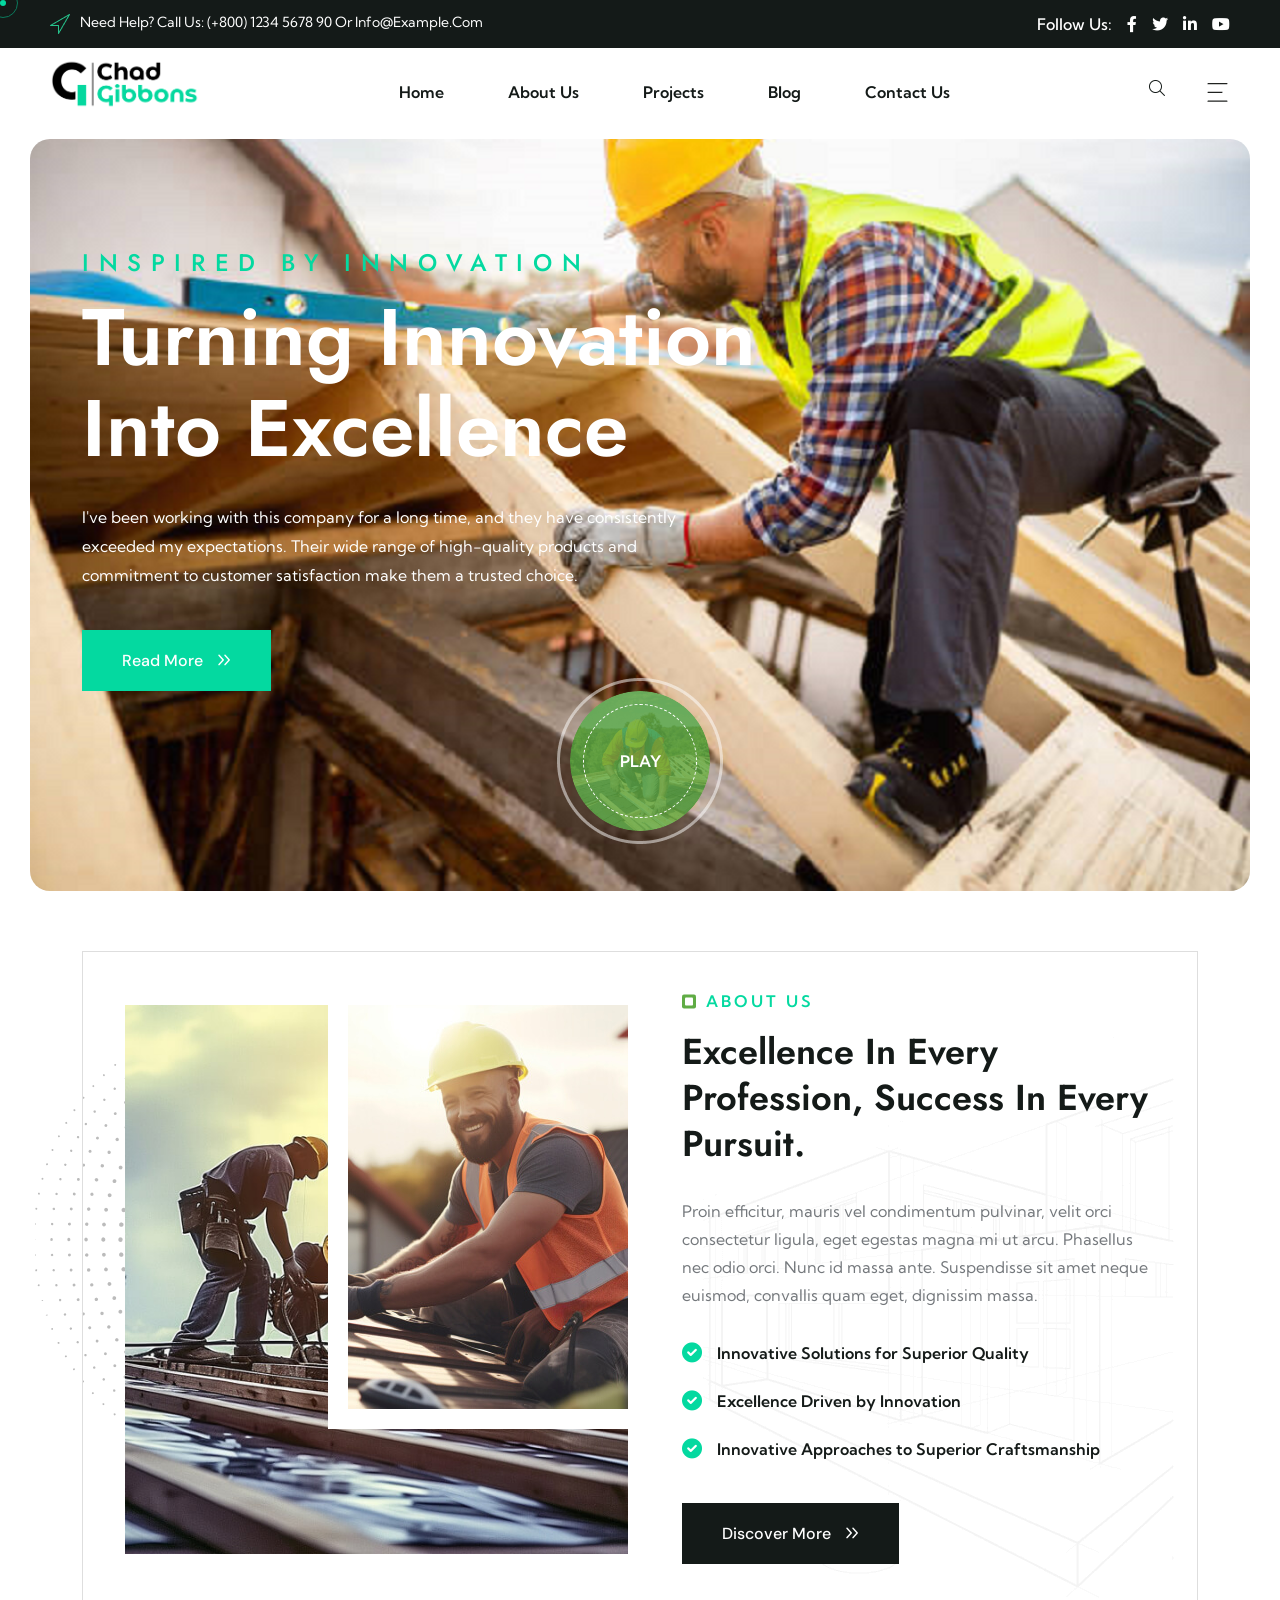
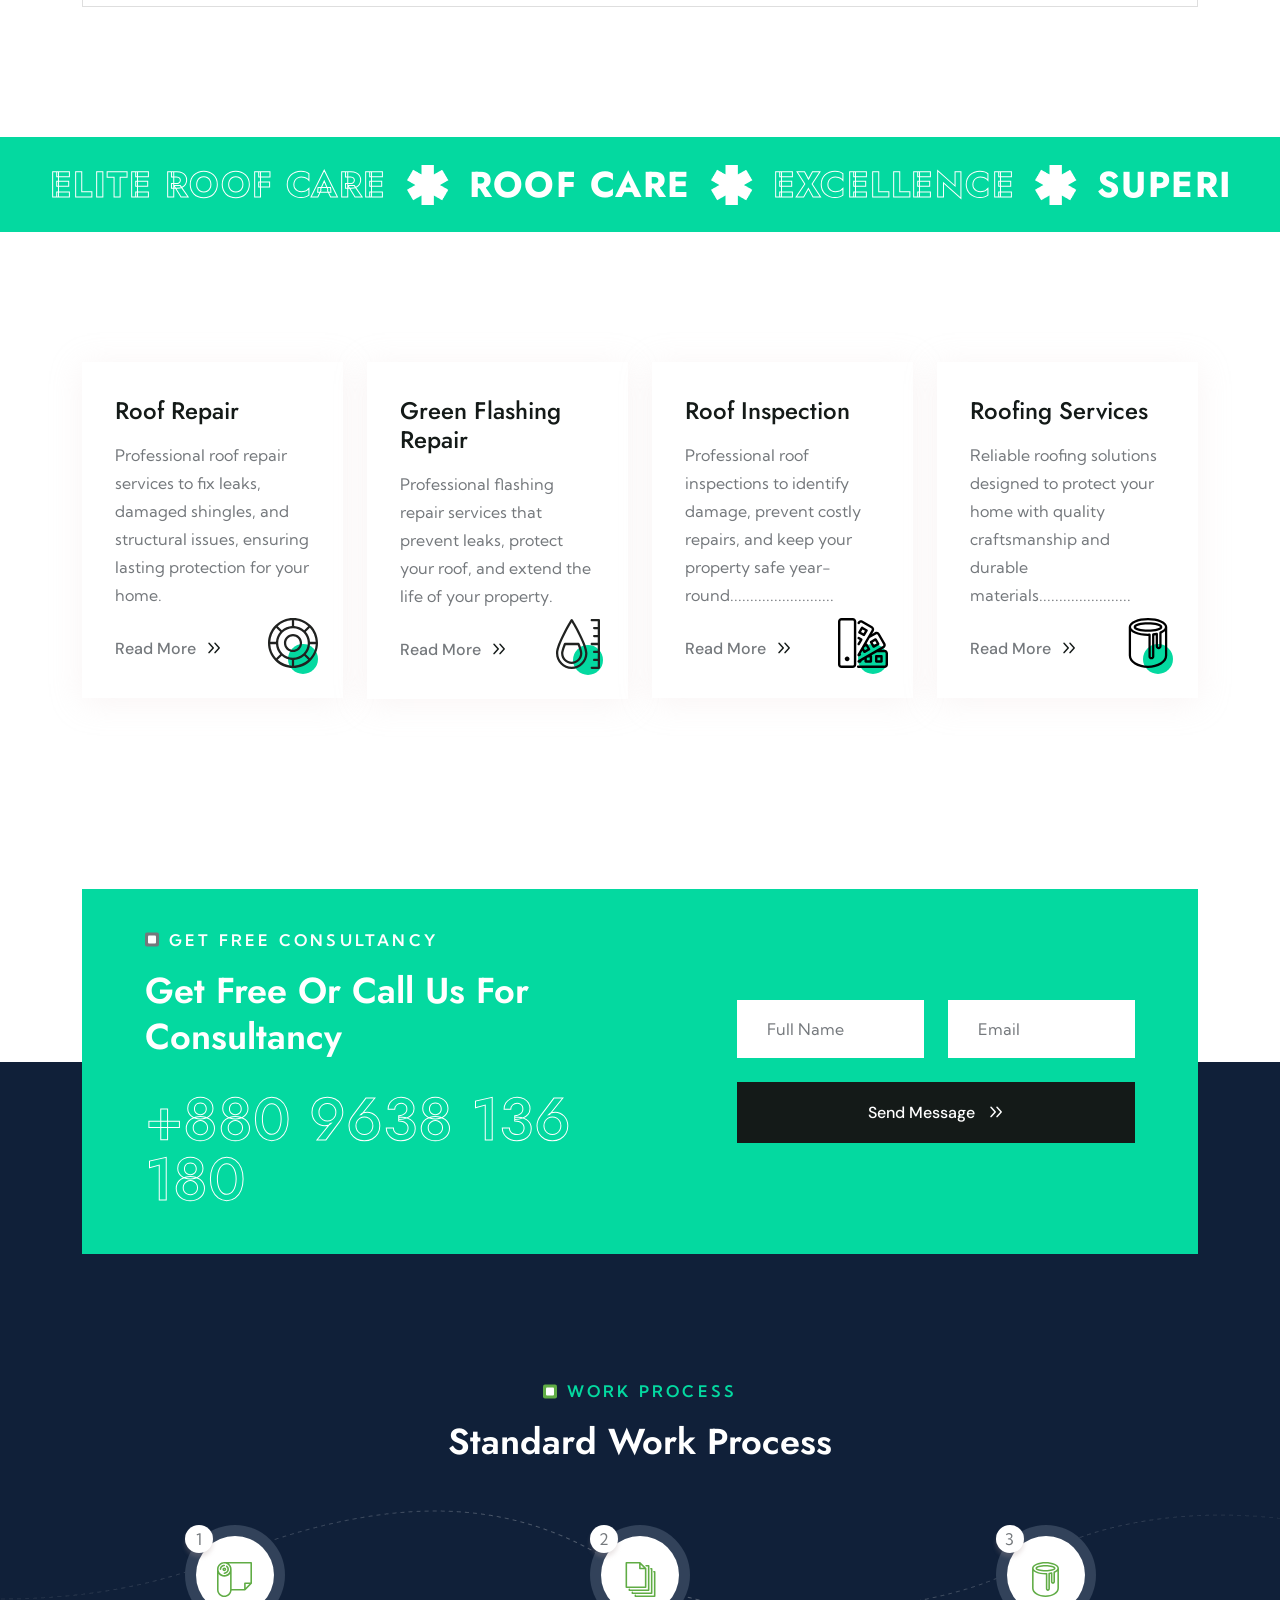
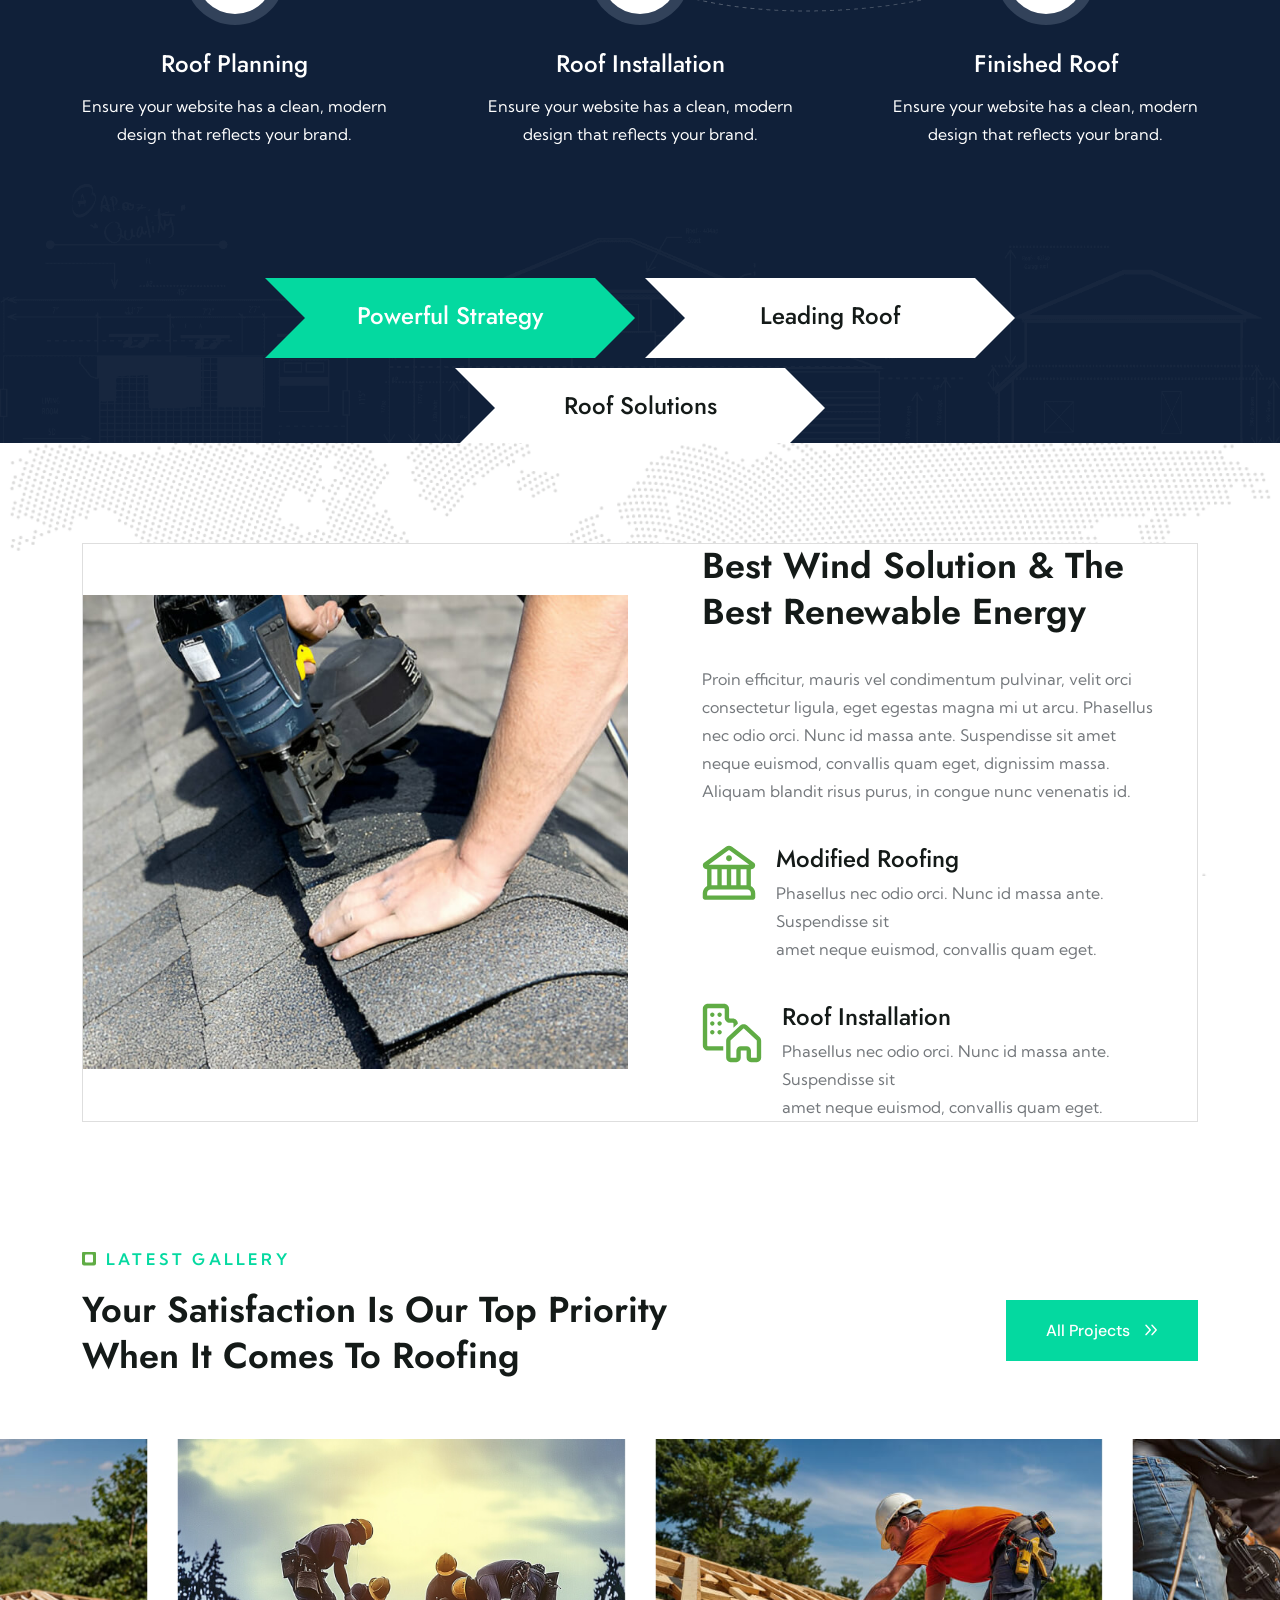
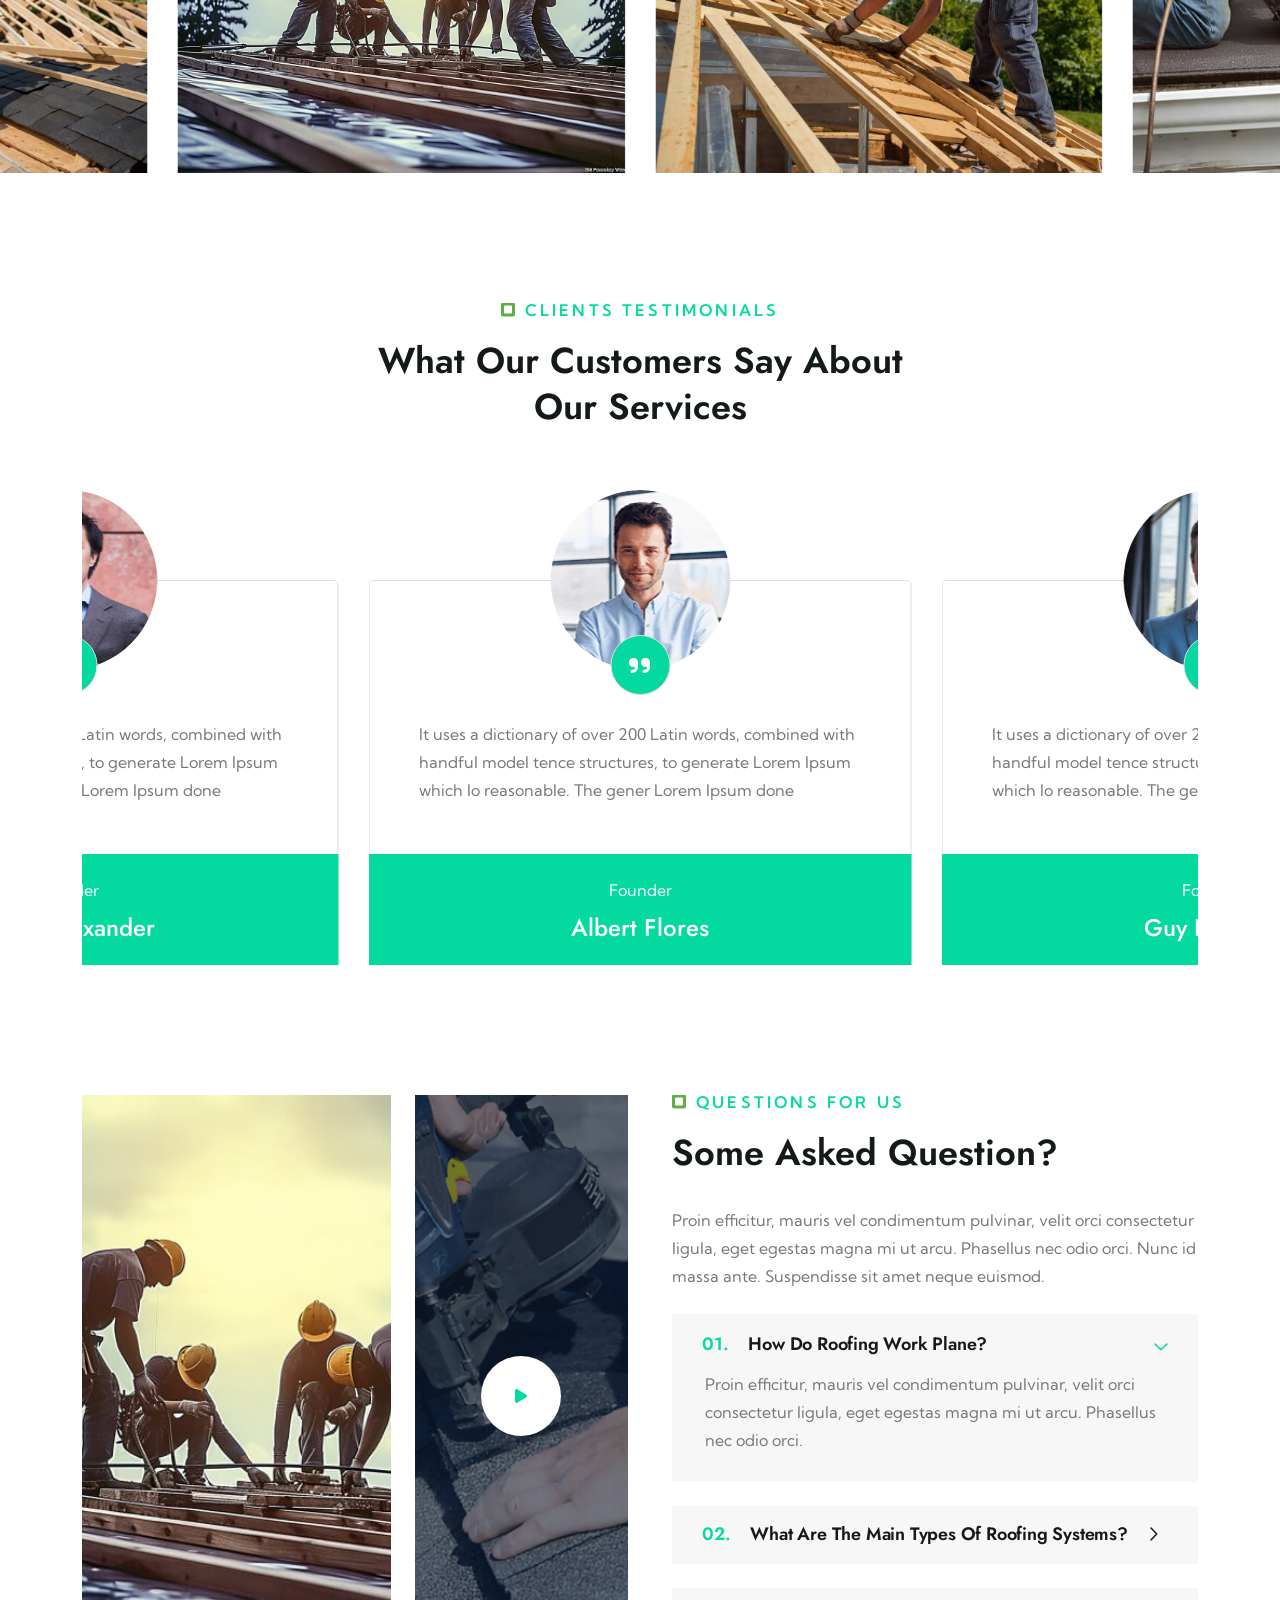
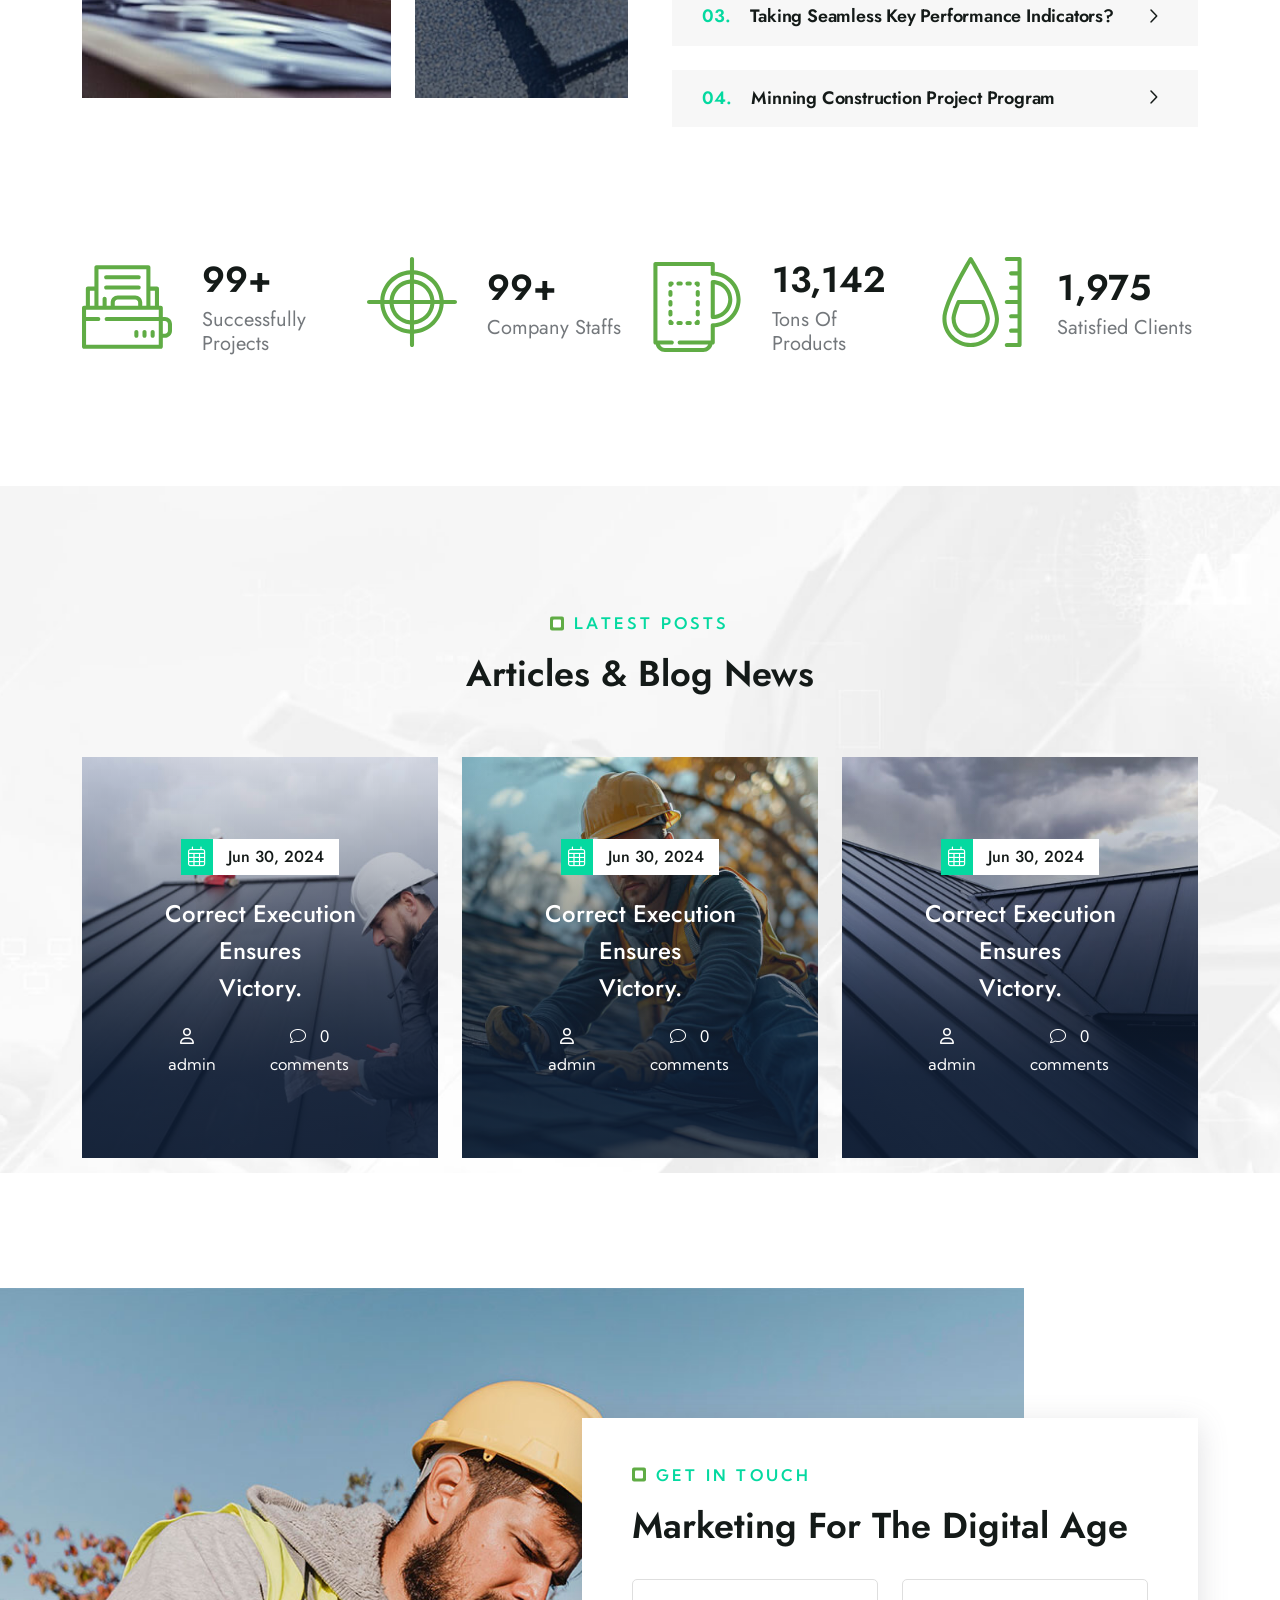
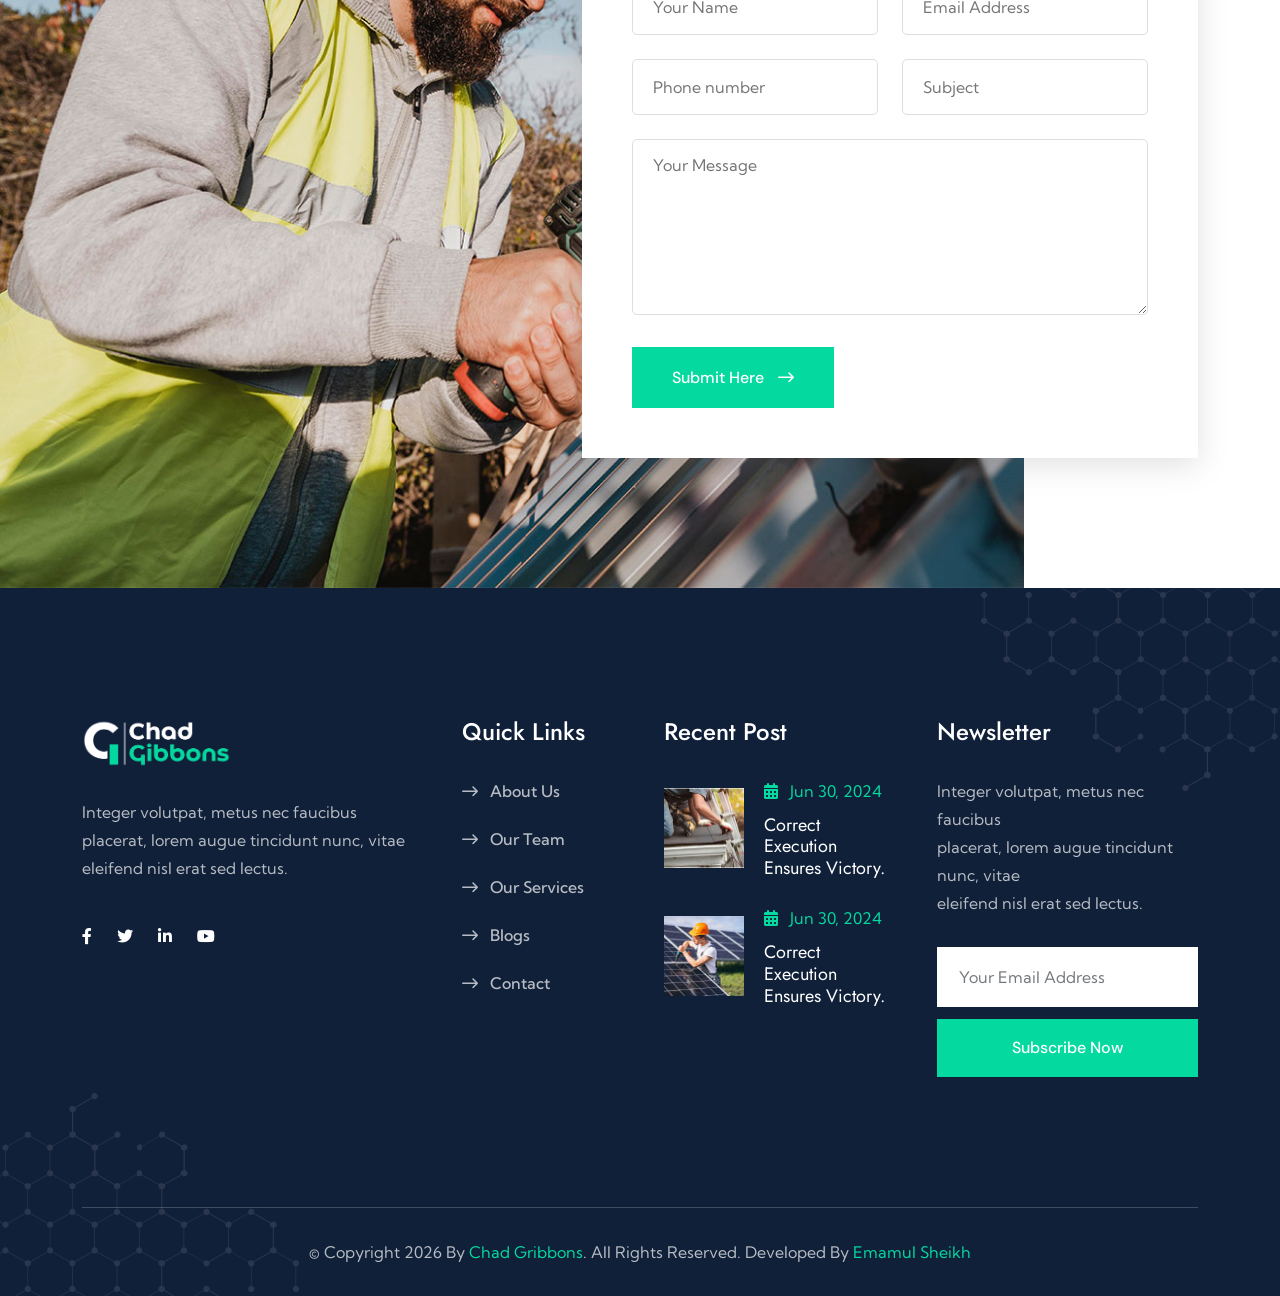
<file: index.html>
<!DOCTYPE html>
<html lang="en">
<!--<< Header Area >>-->

<head>
    <!-- ========== Meta Tags ========== -->
    <meta charset="UTF-8">
    <meta http-equiv="X-UA-Compatible" content="IE=edge">
    <meta name="viewport" content="width=device-width, initial-scale=1">
    <meta name="author" content="cmshaper">
    <meta name="description" content="Chad Gribbons Roofing Servive">
    <!-- ======== Page title ============ -->
    <title>Chad Gribbons Roofing Servive</title>
    <!--<< Favcion >>-->
    <link rel="shortcut icon" href="assets/img/logo/3 copy.png">
    <!--<< Bootstrap min.css >>-->
    <link rel="stylesheet" href="assets/css/bootstrap.min.css">
    <!--<< All Min Css >>-->
    <link rel="stylesheet" href="assets/css/all.min.css">
    <!--<< Animate.css >>-->
    <link rel="stylesheet" href="assets/css/animate.css">
    <!--<< Magnific Popup.css >>-->
    <link rel="stylesheet" href="assets/css/magnific-popup.css">
    <!--<< MeanMenu.css >>-->
    <link rel="stylesheet" href="assets/css/meanmenu.css">
    <!--<< Swiper Bundle.css >>-->
    <link rel="stylesheet" href="assets/css/swiper-bundle.min.css">
    <!--<< Nice Select.css >>-->
    <link rel="stylesheet" href="assets/css/nice-select.css">
    <!--<< Color.css >>-->
    <link rel="stylesheet" href="assets/css/color.css">
    <!--<< Main.css >>-->
    <link rel="stylesheet" href="assets/css/main.css">
</head>

<body>

    <!-- Preloader Start -->
    <div id="preloader" class="preloader">
        <div class="animation-preloader">
            <div class="spinner">
            </div>
            <div class="txt-loading">
                <span data-text-preloader="N" class="letters-loading">
                        C
                    </span>
                <span data-text-preloader="E" class="letters-loading">
                        H
                    </span>
                <span data-text-preloader="X" class="letters-loading">
                        A
                    </span>
                <span data-text-preloader="A" class="letters-loading">
                        D
                    </span>
                <span data-text-preloader="V" class="letters-loading">
                        G
                    </span>
                <span data-text-preloader="A" class="letters-loading">
                        R
                    </span>
            </div>
            <p class="text-center">Loading</p>
        </div>
        <div class="loader">
            <div class="row">
                <div class="col-3 loader-section section-left">
                    <div class="bg"></div>
                </div>
                <div class="col-3 loader-section section-left">
                    <div class="bg"></div>
                </div>
                <div class="col-3 loader-section section-right">
                    <div class="bg"></div>
                </div>
                <div class="col-3 loader-section section-right">
                    <div class="bg"></div>
                </div>
            </div>
        </div>
    </div>

    <!-- Back To Top Start -->
    <button id="back-top" class="back-to-top">
            <i class="fa-regular fa-arrow-up"></i>
        </button>

    <!--<< Mouse Cursor Start >>-->
    <div class="mouse-cursor cursor-outer"></div>
    <div class="mouse-cursor cursor-inner"></div>

    <!-- Offcanvas Area Start -->
    <div class="fix-area">
        <div class="offcanvas__info">
            <div class="offcanvas__wrapper">
                <div class="offcanvas__content">
                    <div class="offcanvas__top mb-5 d-flex justify-content-between align-items-center">
                        <div class="offcanvas__logo">
                            <a href='/'>
                                    <img src="assets/img/logo/black-logo.svg" alt="logo-img">
                                </a>
                        </div>
                        <div class="offcanvas__close">
                            <button>
                                <i class="fas fa-times"></i>
                                </button>
                        </div>
                    </div>
                    <p class="text d-none d-xl-block">
                        Nullam dignissim, ante scelerisque the is euismod fermentum odio sem semper the is erat, a feugiat leo urna eget eros. Duis Aenean a imperdiet risus.
                    </p>
                    <div class="mobile-menu fix mb-3"></div>
                    <div class="offcanvas__contact">
                        <h4>Contact Info</h4>
                        <ul>
                            <li class="d-flex align-items-center">
                                <div class="offcanvas__contact-icon">
                                    <i class="fal fa-map-marker-alt"></i>
                                </div>
                                <div class="offcanvas__contact-text">
                                    <a target="_blank" href="#">Main Street, Melbourne, Australia</a>
                                </div>
                            </li>
                            <li class="d-flex align-items-center">
                                <div class="offcanvas__contact-icon mr-15">
                                    <i class="fal fa-envelope"></i>
                                </div>
                                <div class="offcanvas__contact-text">
                                    <a href="mailto:info@azent.com"><span class="mailto:info@example.com">info@example.com</span></a>
                                </div>
                            </li>
                            <li class="d-flex align-items-center">
                                <div class="offcanvas__contact-icon mr-15">
                                    <i class="fal fa-clock"></i>
                                </div>
                                <div class="offcanvas__contact-text">
                                    <a target="_blank" href="#">Mod-friday, 09am -05pm</a>
                                </div>
                            </li>
                            <li class="d-flex align-items-center">
                                <div class="offcanvas__contact-icon mr-15">
                                    <i class="far fa-phone"></i>
                                </div>
                                <div class="offcanvas__contact-text">
                                    <a href="tel:+11002345909">+11002345909</a>
                                </div>
                            </li>
                        </ul>
                        <div class="header-button mt-4">
                            <a class='theme-btn text-center' href='/contact'>
                                    <span>get A Quote<i class="fa-solid fa-arrow-right-long"></i></span>
                                </a>
                        </div>
                        <div class="social-icon d-flex align-items-center">
                            <a href="#"><i class="fab fa-facebook-f"></i></a>
                            <a href="#"><i class="fab fa-twitter"></i></a>
                            <a href="#"><i class="fab fa-youtube"></i></a>
                            <a href="#"><i class="fab fa-linkedin-in"></i></a>
                        </div>
                    </div>
                </div>
            </div>
        </div>
    </div>
    <div class="offcanvas__overlay"></div>

    <!-- Header Section Start -->
    <header class="header-section-2">
        <div class="header-top-section fix">
            <div class="container-fluid">
                <div class="header-top-wrapper">
                    <h6><img src="assets/img/logo/location.png" alt="">Need help? Call us: <a href="tel:+8001234567890">(+800) 1234 5678 90</a> or <a href="mailto:info@example.com">info@example.com</a></h6>
                    <div class="top-right">
                        <div class="social-icon d-flex align-items-center">
                            <span>Follow Us:</span>
                            <a href="#"><i class="fab fa-facebook-f"></i></a>
                            <a href="#"><i class="fab fa-twitter"></i></a>
                            <a href="#"><i class="fa-brands fa-linkedin-in"></i></a>
                            <a href="#"><i class="fa-brands fa-youtube"></i></a>
                        </div>
                    </div>
                </div>
            </div>
        </div>
        <div id="header-sticky" class="header-1">
            <div class="main-logo">
                <a href='/'>
                        <img src="assets/img/logo/black-logo.png" alt="logo-image" width="150px">
                    </a>
            </div>
            <div class="container-fluid">
                <div class="mega-menu-wrapper">
                    <div class="header-main">
                        <div class="logo d-none">
                            <a class='header-logo' href='/'>
                                    <img src="assets/img/logo/black-logo.png" alt="logo-img" width="150px">
                                </a>
                        </div>
                        <div class="header-left">
                            <div class="mean__menu-wrapper">
                                <div class="main-menu">
                                    <nav id="mobile-menu">
                                        <ul>
                                            <li class="has-dropdown active menu-thumb">
                                                <a href='index.html'>
                                                    Home 
                                                    </a>
                                              
                                            </li>
                                            <li>
                                                <a href='about.html'>About Us</a>
                                            </li>
                                            <li><a href='project.html'>Projects</a></li>
                                            
                                            <li>
                                                <a href='news.html'>
                                                        Blog
                                                    </a>
                                                
                                            </li>
                                            <li>
                                                <a href='contact.html'>Contact Us</a>
                                            </li>
                                        </ul>
                                    </nav>
                                </div>
                            </div>
                        </div>
                        <div class="header-right d-flex justify-content-end align-items-center">
                            <a href="#0" class="search-trigger search-icon"><i class="fal fa-search"></i></a>
                            <div class="header__hamburger d-xl-block my-auto">
                                <div class="sidebar__toggle">
                                    <img src="assets/img/logo/bar.png" alt="img">
                                </div>
                            </div>
                            <div class="header-button">
                                <a class='theme-btn' href='/contact'>
                                        <span>
                                            Get a quote
                                            <i class="fa-regular fa-angles-right"></i>
                                        </span>
                                     </a>
                            </div>
                        </div>
                    </div>
                </div>
            </div>
        </div>
    </header>

    <!-- Search Area Start -->
    <div class="search-wrap">
        <div class="search-inner">
            <i class="fas fa-times search-close" id="search-close"></i>
            <div class="search-cell">
                <form method="get">
                    <div class="search-field-holder">
                        <input type="search" class="main-search-input" placeholder="Search...">
                    </div>
                </form>
            </div>
        </div>
    </div>

    <!-- Hero Section Start -->
    <section class="hero-section fix hero-1" style="background-image: url('assets/img/hero/02 hero.png');">
        <div class="hero-shape">
            <img src="assets/img/hero/shape-img.png" alt="img">
        </div>
        <div class="video-box">
            <div class="circle-shape">
                <img src="assets/img/hero/circle.png" alt="img">
            </div>
            <a href="https://www.youtube.com/watch?v=Cn4G2lZ_g2I" class="video-btn video-popup bg-cover" style="background-image: url('assets/img/hero/video-bg.png');">
                    Play
                </a>
        </div>
        <div class="container">
            <div class="row g-4">
                <div class="col-lg-8">
                    <div class="hero-content">
                        <h3 class="wow fadeInUp">Inspired by Innovation</h3>
                        <h1 class="wow fadeInUp" data-wow-delay=".3s">Turning Innovation into Excellence</h1>
                        <p class="wow fadeInUp" data-wow-delay=".5s">
                            I've been working with this company for a long time, and they have consistently exceeded my expectations. Their wide range of high-quality products and commitment to customer satisfaction make them a trusted choice.
                        </p>
                        <div class="hero-button wow fadeInUp" data-wow-delay=".7s">
                            <a class='theme-btn' href='/about'>Read More <i class="fa-regular fa-angles-right"></i></a>
                        </div>
                    </div>
                </div>
            </div>
        </div>
    </section>

    <!-- About Section Start -->
    <section class="about-section fix section-padding">
        <div class="about-shape">
            <img src="assets/img/about/about-shape.png" alt="shape-img">
        </div>
        <div class="container">
            <div class="about-wrapper">
                <div class="about-bg-shape">
                    <img src="assets/img/about/about-bg-shape.png" alt="img">
                </div>
                <div class="row g-4 align-items-center">
                    <div class="col-lg-6 wow fadeInUp" data-wow-delay=".3s">
                        <div class="about-image">
                            <img src="assets/img/about/01.jpg" alt="img">
                            <div class="about-image-2">
                                <img src="assets/img/about/02.jpg" alt="img">
                            </div>
                        </div>
                    </div>
                    <div class="col-lg-6">
                        <div class="about-content">
                            <div class="section-title">
                                <span class="wow fadeInUp"><img src="assets/img/icon/07.svg" alt="img">About Us</span>
                                <h2 class="wow fadeInUp" data-wow-delay=".3s">Excellence in every profession, success in every pursuit.</h2>
                            </div>
                            <p class="mt-3 mt-md-0 wow fadeInUp" data-wow-delay=".5s">
                                Proin efficitur, mauris vel condimentum pulvinar, velit orci consectetur ligula, eget egestas magna mi ut arcu. Phasellus nec odio orci. Nunc id massa ante. Suspendisse sit amet neque euismod, convallis quam eget, dignissim massa.
                            </p>
                            <ul class="about-list wow fadeInUp" data-wow-delay=".3s">
                                <li>
                                    <i class="fa-solid fa-circle-check"></i> Innovative Solutions for Superior Quality
                                </li>
                                <li>
                                    <i class="fa-solid fa-circle-check"></i> Excellence Driven by Innovation
                                </li>
                                <li>
                                    <i class="fa-solid fa-circle-check"></i> Innovative Approaches to Superior Craftsmanship
                                </li>
                            </ul>
                            <a class='theme-btn header-bg wow fadeInUp' data-wow-delay='.5s' href='/about'>Discover More <i class="fa-regular fa-angles-right"></i></a>
                        </div>
                    </div>
                </div>
            </div>
        </div>
    </section>

    <!-- Marquee Section Start -->
    <div class="marquee-section">
        <div class="mycustom-marque">
            <div class="scrolling-wrap">
                <div class="comm">
                    <div class="cmn-textslide text-custom-storke">ELITE ROOF CARE</div>
                    <div><img src="assets/img/marquee-box.png" alt="img"></div>
                    <div class="cmn-textslide">ROOF CARE</div>
                    <div><img src="assets/img/marquee-box.png" alt="img"></div>
                    <div class="cmn-textslide text-custom-storke">EXCELLENCE</div>
                    <div><img src="assets/img/marquee-box.png" alt="img"></div>
                    <div class="cmn-textslide">SUPERIOR</div>
                    <div><img src="assets/img/marquee-box.png" alt="img"></div>
                    <div class="cmn-textslide text-custom-storke">QUALITY</div>
                    <div><img src="assets/img/marquee-box.png" alt="img"></div>
                </div>
                <div class="comm">
                    <div class="cmn-textslide text-custom-storke">ELITE ROOF CARE</div>
                    <div><img src="assets/img/marquee-box.png" alt="img"></div>
                    <div class="cmn-textslide">ROOF CARE</div>
                    <div><img src="assets/img/marquee-box.png" alt="img"></div>
                    <div class="cmn-textslide text-custom-storke">EXCELLENCE</div>
                    <div><img src="assets/img/marquee-box.png" alt="img"></div>
                    <div class="cmn-textslide">SUPERIOR</div>
                    <div><img src="assets/img/marquee-box.png" alt="img"></div>
                    <div class="cmn-textslide text-custom-storke">QUALITY</div>
                    <div><img src="assets/img/marquee-box.png" alt="img"></div>
                </div>
                <div class="comm">
                    <div class="cmn-textslide text-custom-storke">ELITE ROOF CARE</div>
                    <div><img src="assets/img/marquee-box.png" alt="img"></div>
                    <div class="cmn-textslide">ROOF CARE</div>
                    <div><img src="assets/img/marquee-box.png" alt="img"></div>
                    <div class="cmn-textslide text-custom-storke">EXCELLENCE</div>
                    <div><img src="assets/img/marquee-box.png" alt="img"></div>
                    <div class="cmn-textslide">SUPERIOR</div>
                    <div><img src="assets/img/marquee-box.png" alt="img"></div>
                    <div class="cmn-textslide text-custom-storke">QUALITY</div>
                    <div><img src="assets/img/marquee-box.png" alt="img"></div>
                </div>
            </div>
        </div>
    </div>

    <!-- Service Section Start -->
    <section class="service-section fix section-padding">
        <div class="container">
            <div class="row g-4">
                <div class="col-xl-3 col-lg-4 col-md-6 wow fadeInUp" data-wow-delay=".2s">
                    <div class="service-box-items">
                        <div class="content">
                            <h3><a href='/service-details'>Roof Repair</a></h3>
                            <p>Professional roof repair services to fix leaks, damaged shingles, and structural issues, ensuring lasting protection for your home.</p>
                            <a href="service-details" class="link-btn">Read More <i class="fa-regular fa-angles-right"></i></a>
                        </div>
                        <div class="icon">
                            <img src="assets/img/icon/01.svg" alt="img">
                        </div>
                    </div>
                </div>
                <div class="col-xl-3 col-lg-4 col-md-6 wow fadeInUp" data-wow-delay=".4s">
                    <div class="service-box-items">
                        <div class="content">
                            <h3><a href='/service-details'>Green Flashing Repair</a></h3>
                            <p>Professional flashing repair services that prevent leaks, protect your roof, and extend the life of your property.</p>
                            <a href="service-details" class="link-btn">Read More <i class="fa-regular fa-angles-right"></i></a>
                        </div>
                        <div class="icon">
                            <img src="assets/img/icon/02.svg" alt="img">
                        </div>
                    </div>
                </div>
                <div class="col-xl-3 col-lg-4 col-md-6 wow fadeInUp" data-wow-delay=".6s">
                    <div class="service-box-items">
                        <div class="content">
                            <h3><a href='/service-details'>Roof Inspection</a></h3>
                            <p>Professional roof inspections to identify damage, prevent costly repairs, and keep your property safe year-round..........................</p>
                            <a href="service-details" class="link-btn">Read More <i class="fa-regular fa-angles-right"></i></a>
                        </div>
                        <div class="icon">
                            <img src="assets/img/icon/03.svg" alt="img">
                        </div>
                    </div>
                </div>
                <div class="col-xl-3 col-lg-4 col-md-6 wow fadeInUp" data-wow-delay=".8s">
                    <div class="service-box-items">
                        <div class="content">
                            <h3><a href='/service-details'>Roofing Services</a></h3>
                            <p>Reliable roofing solutions designed to protect your home with quality craftsmanship and durable materials.......................</p>
                            <a href="service-details" class="link-btn">Read More <i class="fa-regular fa-angles-right"></i></a>
                        </div>
                        <div class="icon">
                            <img src="assets/img/icon/04.svg" alt="img">
                        </div>
                    </div>
                </div>
            </div>
        </div>
        <!-- <div class="nexava-shape">
            <img src="assets/img/Nexava.png" alt="img">
        </div> -->
    </section>

    <!-- Cta Contact Section Start -->
    <section class="cta-contact-section fix section-padding pt-0">
        <div class="container">
            <div class="cta-contact-wrapper">
                <div class="row g-4 justify-content-between align-items-center">
                    <div class="col-xl-6 col-lg-6">
                        <div class="cta-contact-content">
                            <div class="section-title">
                                <span class="text-white wow fadeInUp"><img src="assets/img/icon/08.svg" alt="img">Get Free Consultancy </span>
                                <h2 class="text-white wow fadeInUp" data-wow-delay=".3s">Get Free Or Call Us For Consultancy</h2>
                            </div>
                            <h3 class="mt-3 mt-md-0 wow fadeInUp" data-wow-delay=".5s"><a href="tel:+012345678900">+880 9638 136 180</a></h3>
                        </div>
                    </div>
                    <div class="col-xl-5 col-lg-6">
                        <div class="contact-into-items">
                            <form action="#" id="contact-form" method="POST">
                                <div class="row g-4">
                                    <div class="col-lg-6 wow fadeInUp" data-wow-delay=".3s">
                                        <div class="form-clt">
                                            <input type="text" name="name" id="name" placeholder="Full Name">
                                        </div>
                                    </div>
                                    <div class="col-lg-6 wow fadeInUp" data-wow-delay=".5s">
                                        <div class="form-clt">
                                            <input type="text" name="email" id="email1" placeholder="Email">
                                        </div>
                                    </div>
                                    <div class="col-lg-12 wow fadeInUp" data-wow-delay=".3s">
                                        <button type="submit" class="theme-btn">
                                                Send Message <i class="fa-regular fa-angles-right"></i>
                                            </button>
                                    </div>
                                </div>
                            </form>
                        </div>
                    </div>
                </div>
            </div>
        </div>
    </section>

    <!-- Work Process Section Start -->
    <section class="work-process-section fix section-bg">
        <div class="shape-image">
            <img src="assets/img/work-process-shape.png" alt="img">
        </div>
        <div class="container">
            <div class="section-title text-center">
                <span class="wow fadeInUp justify-content-center"><img src="assets/img/icon/07.svg" alt="img">Work Process</span>
                <h2 class="text-white wow fadeInUp" data-wow-delay=".3s">Standard Work Process</h2>
            </div>
            <div class="work-process-wrapper">
                <div class="line-shape">
                    <img src="assets/img/line-shape.png" alt="shape-img">
                </div>
                <div class="work-process-items wow fadeInUp" data-wow-delay=".3s">
                    <div class="icon">
                        <img src="assets/img/icon/09.svg" alt="img">
                        <div class="number">
                            1
                        </div>
                    </div>
                    <div class="content">
                        <h3>Roof Planning</h3>
                        <p>Ensure your website has a clean, modern <br> design that reflects your brand.</p>
                    </div>
                </div>
                <div class="work-process-items wow fadeInUp" data-wow-delay=".5s">
                    <div class="icon">
                        <img src="assets/img/icon/10.svg" alt="img">
                        <div class="number">
                            2
                        </div>
                    </div>
                    <div class="content">
                        <h3>Roof Installation</h3>
                        <p>Ensure your website has a clean, modern <br> design that reflects your brand.</p>
                    </div>
                </div>
                <div class="work-process-items wow fadeInUp" data-wow-delay=".7s">
                    <div class="icon">
                        <img src="assets/img/icon/11.svg" alt="img">
                        <div class="number">
                            3
                        </div>
                    </div>
                    <div class="content">
                        <h3>Finished Roof</h3>
                        <p>Ensure your website has a clean, modern <br> design that reflects your brand.</p>
                    </div>
                </div>
            </div>
            <div class="work-process-button section-padding pb-0">
                <ul class="nav">
                    <li class="nav-item wow fadeInUp" data-wow-delay=".2s">
                        <a href="#Powerful" data-bs-toggle="tab" class="nav-link active">
                                Powerful Strategy 
                            </a>
                    </li>
                    <li class="nav-item wow fadeInUp" data-wow-delay=".4s">
                        <a href="#Leading" data-bs-toggle="tab" class="nav-link">
                                Leading Roof 
                            </a>
                    </li>
                    <li class="nav-item wow fadeInUp" data-wow-delay=".5s">
                        <a href="#Solutions" data-bs-toggle="tab" class="nav-link">
                                Roof Solutions
                            </a>
                    </li>
                </ul>
            </div>
        </div>
    </section>

    <!-- Feature Section Start -->
    <section class="feature-section fix section-padding fix pt-0">
        <div class="shape-image">
            <img src="assets/img/work-process-shape-2.png" alt="img">
        </div>
        <div class="container">
            <div class="tab-content">
                <div id="Powerful" class="tab-pane fade show active">
                    <div class="feature-wrapper">
                        <div class="row g-4 align-items-center">
                            <div class="col-lg-6 wow fadeInUp" data-wow-delay=".3s">
                                <div class="feature-image">
                                    <img src="assets/img/feature-image.jpg" alt="img">
                                </div>
                            </div>
                            <div class="col-lg-6">
                                <div class="feature-content">
                                    <div class="section-title">
                                        <h2>Best Wind solution & the best Renewable Energy</h2>
                                    </div>
                                    <p class="wow fadeInUp" data-wow-delay=".3s">
                                        Proin efficitur, mauris vel condimentum pulvinar, velit orci consectetur ligula, eget egestas magna mi ut arcu. Phasellus nec odio orci. Nunc id massa ante. Suspendisse sit amet neque euismod, convallis quam eget, dignissim massa. Aliquam blandit risus
                                        purus, in congue nunc venenatis id.
                                    </p>
                                    <div class="icon-items wow fadeInUp" data-wow-delay=".3s">
                                        <div class="icon">
                                            <img src="assets/img/icon/05.svg" alt="img">
                                        </div>
                                        <div class="content">
                                            <h3>Modified Roofing</h3>
                                            <p>Phasellus nec odio orci. Nunc id massa ante. Suspendisse sit <br> amet neque euismod, convallis quam eget.</p>
                                        </div>
                                    </div>
                                    <div class="icon-items wow fadeInUp" data-wow-delay=".5s">
                                        <div class="icon">
                                            <img src="assets/img/icon/06.svg" alt="img">
                                        </div>
                                        <div class="content">
                                            <h3>Roof Installation</h3>
                                            <p>Phasellus nec odio orci. Nunc id massa ante. Suspendisse sit <br> amet neque euismod, convallis quam eget.</p>
                                        </div>
                                    </div>
                                </div>
                            </div>
                        </div>
                    </div>
                </div>
                <div id="Leading" class="tab-pane fade">
                    <div class="feature-wrapper">
                        <div class="row g-4 align-items-center">
                            <div class="col-lg-6">
                                <div class="feature-image">
                                    <img src="assets/img/feature-image.jpg" alt="img">
                                </div>
                            </div>
                            <div class="col-lg-6">
                                <div class="feature-content">
                                    <div class="section-title">
                                        <h2>Best Wind solution & the best Renewable Energy</h2>
                                    </div>
                                    <p>
                                        Proin efficitur, mauris vel condimentum pulvinar, velit orci consectetur ligula, eget egestas magna mi ut arcu. Phasellus nec odio orci. Nunc id massa ante. Suspendisse sit amet neque euismod, convallis quam eget, dignissim massa. Aliquam blandit risus
                                        purus, in congue nunc venenatis id.
                                    </p>
                                    <div class="icon-items">
                                        <div class="icon">
                                            <img src="assets/img/icon/05.svg" alt="img">
                                        </div>
                                        <div class="content">
                                            <h3>Modified Roofing</h3>
                                            <p>Phasellus nec odio orci. Nunc id massa ante. Suspendisse sit <br> amet neque euismod, convallis quam eget.</p>
                                        </div>
                                    </div>
                                    <div class="icon-items">
                                        <div class="icon">
                                            <img src="assets/img/icon/06.svg" alt="img">
                                        </div>
                                        <div class="content">
                                            <h3>Roof Installation</h3>
                                            <p>Phasellus nec odio orci. Nunc id massa ante. Suspendisse sit <br> amet neque euismod, convallis quam eget.</p>
                                        </div>
                                    </div>
                                </div>
                            </div>
                        </div>
                    </div>
                </div>
                <div id="Solutions" class="tab-pane fade">
                    <div class="feature-wrapper">
                        <div class="row g-4 align-items-center">
                            <div class="col-lg-6">
                                <div class="feature-image">
                                    <img src="assets/img/feature-image.jpg" alt="img">
                                </div>
                            </div>
                            <div class="col-lg-6">
                                <div class="feature-content">
                                    <div class="section-title">
                                        <h2>Best Wind solution & the best Renewable Energy</h2>
                                    </div>
                                    <p>
                                        Proin efficitur, mauris vel condimentum pulvinar, velit orci consectetur ligula, eget egestas magna mi ut arcu. Phasellus nec odio orci. Nunc id massa ante. Suspendisse sit amet neque euismod, convallis quam eget, dignissim massa. Aliquam blandit risus
                                        purus, in congue nunc venenatis id.
                                    </p>
                                    <div class="icon-items">
                                        <div class="icon">
                                            <img src="assets/img/icon/05.svg" alt="img">
                                        </div>
                                        <div class="content">
                                            <h3>Modified Roofing</h3>
                                            <p>Phasellus nec odio orci. Nunc id massa ante. Suspendisse sit <br> amet neque euismod, convallis quam eget.</p>
                                        </div>
                                    </div>
                                    <div class="icon-items">
                                        <div class="icon">
                                            <img src="assets/img/icon/06.svg" alt="img">
                                        </div>
                                        <div class="content">
                                            <h3>Roof Installation</h3>
                                            <p>Phasellus nec odio orci. Nunc id massa ante. Suspendisse sit <br> amet neque euismod, convallis quam eget.</p>
                                        </div>
                                    </div>
                                </div>
                            </div>
                        </div>
                    </div>
                </div>
            </div>
        </div>
    </section>

    <!-- Project Section Start -->
    <section class="project-section fix section-padding pt-0">
        <div class="container">
            <div class="section-title-area">
                <div class="section-title">
                    <span class="wow fadeInUp"><img src="assets/img/icon/07.svg" alt="img">Latest Gallery</span>
                    <h2 class="wow fadeInUp" data-wow-delay=".3s">Your satisfaction is our top priority <br> when it comes to roofing</h2>
                </div>
                <a class='theme-btn wow fadeInUp' data-wow-delay='.3s' href='/project'>All Projects <i class="fa-regular fa-angles-right"></i></a>
            </div>
        </div>
        <div class="swiper project-slider">
            <div class="swiper-wrapper">
                <div class="swiper-slide">
                    <div class="project-items">
                        <div class="project-image">
                            <img src="assets/img/project/01.jpg" alt="project-img">
                            <div class="project-content">
                                <h3>
                                    <a href='/project-details'>Modified Roofing</a>
                                </h3>
                                <a class='icon' href='/project-details'>
                                        <i class="fa-regular fa-arrow-right-long"></i>
                                    </a>
                            </div>
                        </div>
                    </div>
                </div>
                <div class="swiper-slide">
                    <div class="project-items">
                        <div class="project-image">
                            <img src="assets/img/project/02.jpg" alt="project-img">
                            <div class="project-content">
                                <h3>
                                    <a href='/project-details'>Modified Roofing</a>
                                </h3>
                                <a class='icon' href='/project-details'>
                                        <i class="fa-regular fa-arrow-right-long"></i>
                                    </a>
                            </div>
                        </div>
                    </div>
                </div>
                <div class="swiper-slide">
                    <div class="project-items">
                        <div class="project-image">
                            <img src="assets/img/project/03.jpg" alt="project-img">
                            <div class="project-content">
                                <h3>
                                    <a href='/project-details'>Modified Roofing</a>
                                </h3>
                                <a class='icon' href='/project-details'>
                                        <i class="fa-regular fa-arrow-right-long"></i>
                                    </a>
                            </div>
                        </div>
                    </div>
                </div>
                <div class="swiper-slide">
                    <div class="project-items">
                        <div class="project-image">
                            <img src="assets/img/project/04.jpg" alt="project-img">
                            <div class="project-content">
                                <h3>
                                    <a href='/project-details'>Modified Roofing</a>
                                </h3>
                                <a class='icon' href='/project-details'>
                                        <i class="fa-regular fa-arrow-right-long"></i>
                                    </a>
                            </div>
                        </div>
                    </div>
                </div>
            </div>
        </div>
    </section>

    <!-- Testimonial Section Start -->
    <section class="testimonial-section fix section-padding pt-0">
        <div class="container">
            <div class="section-title text-center">
                <span class="justify-content-center wow fadeInUp"><img src="assets/img/icon/07.svg" alt="img">Clients Testimonials</span>
                <h2 class="wow fadeInUp" data-wow-delay=".3s">What Our Customers Say About <br> Our Services</h2>
            </div>
            <div class="swiper testimonial-slider">
                <div class="swiper-wrapper">
                    <div class="swiper-slide">
                        <div class="testimonial-card-items">
                            <div class="client-img bg-cover" style="background-image: url('assets/img/testimonial/client-1.png');">
                                <div class="icon">
                                    <i class="fas fa-quote-right"></i>
                                </div>
                            </div>
                            <p>
                                It uses a dictionary of over 200 Latin words, combined with handful model tence structures, to generate Lorem Ipsum which lo reasonable. The gener Lorem Ipsum done
                            </p>
                            <div class="client-info">
                                <span>Founder</span>
                                <h3>Leslie Alexander</h3>
                            </div>
                        </div>
                    </div>
                    <div class="swiper-slide">
                        <div class="testimonial-card-items">
                            <div class="client-img bg-cover" style="background-image: url('assets/img/testimonial/client-2.png');">
                                <div class="icon">
                                    <i class="fas fa-quote-right"></i>
                                </div>
                            </div>
                            <p>
                                It uses a dictionary of over 200 Latin words, combined with handful model tence structures, to generate Lorem Ipsum which lo reasonable. The gener Lorem Ipsum done
                            </p>
                            <div class="client-info">
                                <span>Founder</span>
                                <h3>Albert Flores</h3>
                            </div>
                        </div>
                    </div>
                    <div class="swiper-slide">
                        <div class="testimonial-card-items">
                            <div class="client-img bg-cover" style="background-image: url('assets/img/testimonial/client-3.png');">
                                <div class="icon">
                                    <i class="fas fa-quote-right"></i>
                                </div>
                            </div>
                            <p>
                                It uses a dictionary of over 200 Latin words, combined with handful model tence structures, to generate Lorem Ipsum which lo reasonable. The gener Lorem Ipsum done
                            </p>
                            <div class="client-info">
                                <span>Founder</span>
                                <h3>Guy Hawkins</h3>
                            </div>
                        </div>
                    </div>
                </div>
            </div>
        </div>
    </section>

    <!-- Faq Section Start -->
    <section class="faq-section fix section-padding pt-0">
        <div class="container">
            <div class="faq-wrapper mt-0">
                <div class="row g-4">
                    <div class="col-lg-6">
                        <div class="row g-4">
                            <div class="col-md-7 wow fadeInUp" data-wow-delay=".3s">
                                <div class="faq-image">
                                    <img src="assets/img/faq/01.jpg" alt="img">
                                </div>
                            </div>
                            <div class="col-md-5 wow fadeInUp" data-wow-delay=".5s">
                                <div class="faq-image">
                                    <img src="assets/img/faq/02.jpg" alt="img">
                                    <div class="button-text">
                                        <a href="https://www.youtube.com/watch?v=Cn4G2lZ_g2I" class="video-btn ripple video-popup">
                                                <i class="fas fa-play"></i>
                                            </a>
                                    </div>
                                </div>
                            </div>
                        </div>
                    </div>
                    <div class="col-lg-6">
                        <div class="faq-content">
                            <div class="section-title">
                                <span class="wow fadeInUp"><img src="assets/img/icon/07.svg" alt="img">QUESTIONS FOR US</span>
                                <h2 class="wow fadeInUp" data-wow-delay=".3s">Some Asked Question?</h2>
                            </div>
                            <p class="mt-3 mt-md-0 mb-4">
                                Proin efficitur, mauris vel condimentum pulvinar, velit orci consectetur ligula, eget egestas magna mi ut arcu. Phasellus nec odio orci. Nunc id massa ante. Suspendisse sit amet neque euismod.
                            </p>
                            <div class="faq-accordion">
                                <div class="accordion" id="accordion">
                                    <div class="accordion-item mb-4 wow fadeInUp" data-wow-delay=".3s">
                                        <h5 class="accordion-header">
                                            <button class="accordion-button" type="button" data-bs-toggle="collapse" data-bs-target="#faq1" aria-expanded="true" aria-controls="faq1">
                                                <span>01.</span> How do roofing work plane?
                                                </button>
                                        </h5>
                                        <div id="faq1" class="accordion-collapse show" data-bs-parent="#accordion">
                                            <div class="accordion-body">
                                                Proin efficitur, mauris vel condimentum pulvinar, velit orci consectetur ligula, eget egestas magna mi ut arcu. Phasellus nec odio orci.
                                            </div>
                                        </div>
                                    </div>
                                    <div class="accordion-item mb-4 wow fadeInUp" data-wow-delay=".5s">
                                        <h5 class="accordion-header">
                                            <button class="accordion-button collapsed" type="button" data-bs-toggle="collapse" data-bs-target="#faq2" aria-expanded="false" aria-controls="faq2">
                                                    <span>02.</span>What are the main types of roofing systems?
                                                </button>
                                        </h5>
                                        <div id="faq2" class="accordion-collapse collapse" data-bs-parent="#accordion">
                                            <div class="accordion-body">
                                                Proin efficitur, mauris vel condimentum pulvinar, velit orci consectetur ligula, eget egestas magna mi ut arcu. Phasellus nec odio orci.
                                            </div>
                                        </div>
                                    </div>
                                    <div class="accordion-item mb-4 wow fadeInUp" data-wow-delay=".7s">
                                        <h5 class="accordion-header">
                                            <button class="accordion-button collapsed" type="button" data-bs-toggle="collapse" data-bs-target="#faq3" aria-expanded="false" aria-controls="faq3">
                                                <span>03.</span> Taking Seamless Key Performance Indicators?
                                                </button>
                                        </h5>
                                        <div id="faq3" class="accordion-collapse collapse" data-bs-parent="#accordion">
                                            <div class="accordion-body">
                                                Proin efficitur, mauris vel condimentum pulvinar, velit orci consectetur ligula, eget egestas magna mi ut arcu. Phasellus nec odio orci.
                                            </div>
                                        </div>
                                    </div>
                                    <div class="accordion-item wow fadeInUp" data-wow-delay=".8s">
                                        <h5 class="accordion-header">
                                            <button class="accordion-button collapsed" type="button" data-bs-toggle="collapse" data-bs-target="#faq4" aria-expanded="false" aria-controls="faq4">
                                                <span>04.</span> Minning Construction Project Program
                                                </button>
                                        </h5>
                                        <div id="faq4" class="accordion-collapse collapse" data-bs-parent="#accordion">
                                            <div class="accordion-body">
                                                Proin efficitur, mauris vel condimentum pulvinar, velit orci consectetur ligula, eget egestas magna mi ut arcu. Phasellus nec odio orci.
                                            </div>
                                        </div>
                                    </div>
                                </div>
                            </div>
                        </div>
                    </div>
                </div>
            </div>
        </div>
    </section>

    <!-- Counter Section Start -->
    <section class="counter-section fix section-padding pt-0">
        <div class="container">
            <div class="row g-4">
                <div class="col-xl-3 col-lg-4 col-md-6 wow fadeInUp" data-wow-delay=".2s">
                    <div class="counter-items">
                        <div class="icon">
                            <img src="assets/img/icon/12.svg" alt="img">
                        </div>
                        <div class="content">
                            <h2><span class="count">500</span>+</h2>
                            <h3>Successfully Projects</h3>
                        </div>
                    </div>
                </div>
                <div class="col-xl-3 col-lg-4 col-md-6 wow fadeInUp" data-wow-delay=".4s">
                    <div class="counter-items">
                        <div class="icon">
                            <img src="assets/img/icon/13.svg" alt="img">
                        </div>
                        <div class="content">
                            <h2><span class="count">500</span>+</h2>
                            <h3> Company Staffs</h3>
                        </div>
                    </div>
                </div>
                <div class="col-xl-3 col-lg-4 col-md-6 wow fadeInUp" data-wow-delay=".6s">
                    <div class="counter-items">
                        <div class="icon">
                            <img src="assets/img/icon/14.svg" alt="img">
                        </div>
                        <div class="content">
                            <h2><span class="count">6,6541</span></h2>
                            <h3>Tons of Products</h3>
                        </div>
                    </div>
                </div>
                <div class="col-xl-3 col-lg-4 col-md-6 wow fadeInUp" data-wow-delay=".8s">
                    <div class="counter-items">
                        <div class="icon">
                            <img src="assets/img/icon/15.svg" alt="img">
                        </div>
                        <div class="content">
                            <h2><span class="count">10,000</span></h2>
                            <h3>Satisfied Clients</h3>
                        </div>
                    </div>
                </div>
            </div>
        </div>
    </section>

    <!-- News Section Start -->
    <section class="news-section section-padding fix bg-cover" style="background-image: url('assets/img/news/news-bg.jpg');">
        <div class="container">
            <div class="section-title text-center">
                <span class="justify-content-center wow fadeInUp"><img src="assets/img/icon/07.svg" alt="img">Latest Posts</span>
                <h2 class="wow fadeInUp" data-wow-delay=".3s">Articles & Blog News</h2>
            </div>
            <div class="row">
                <div class="col-xl-4 col-lg-6 col-md-6 wow fadeInUp" data-wow-delay=".3s">
                    <div class="news-card-items">
                        <div class="news-image">
                            <img src="assets/img/news/01.jpg" alt="img">
                            <div class="news-content">
                                <div class="post-date">
                                    <i class="fa-light fa-calendar-days"></i> Jun 30, 2024
                                </div>
                                <h3><a href='/news-details'>Correct Execution Ensures <br> Victory.</a></h3>
                                <ul class="post-items">
                                    <li>
                                        <a href='/news-details'> <i class="fa-regular fa-user"></i>
                                            admin</a>
                                    </li>
                                    <li>
                                        <a href='/news-details'><i class="fa-light fa-comment"></i>
                                                0 comments</a>
                                    </li>
                                </ul>
                            </div>
                        </div>
                    </div>
                </div>
                <div class="col-xl-4 col-lg-6 col-md-6 wow fadeInUp" data-wow-delay=".5s">
                    <div class="news-card-items">
                        <div class="news-image">
                            <img src="assets/img/news/02.jpg" alt="img">
                            <div class="news-content">
                                <div class="post-date">
                                    <i class="fa-light fa-calendar-days"></i> Jun 30, 2024
                                </div>
                                <h3><a href='/news-details'>Correct Execution Ensures <br> Victory.</a></h3>
                                <ul class="post-items">
                                    <li>
                                        <a href='/news-details'> <i class="fa-regular fa-user"></i>
                                             admin</a>
                                    </li>
                                    <li>
                                        <a href='/news-details'><i class="fa-light fa-comment"></i>
                                                 0 comments</a>
                                    </li>
                                </ul>
                            </div>
                        </div>
                    </div>
                </div>
                <div class="col-xl-4 col-lg-6 col-md-6 wow fadeInUp" data-wow-delay=".7s">
                    <div class="news-card-items">
                        <div class="news-image">
                            <img src="assets/img/news/03.jpg" alt="img">
                            <div class="news-content">
                                <div class="post-date">
                                    <i class="fa-light fa-calendar-days"></i> Jun 30, 2024
                                </div>
                                <h3><a href='/news-details'>Correct Execution Ensures <br> Victory.</a></h3>
                                <ul class="post-items">
                                    <li>
                                        <a href='/news-details'> <i class="fa-regular fa-user"></i>
                                             admin</a>
                                    </li>
                                    <li>
                                        <a href='/news-details'><i class="fa-light fa-comment"></i>
                                                 0 comments</a>
                                    </li>
                                </ul>
                            </div>
                        </div>
                    </div>
                </div>
            </div>
        </div>
    </section>

    <!-- Contact Section Start -->
    <div class="contact-section-12 section-padding">
        <div class="contact-image-2">
            <img src="assets/img/contact-2.jpg" alt="img">
        </div>
        <div class="contact-wrapper-12">
            <div class="container">
                <div class="row">
                    <div class="col-lg-6"></div>
                    <div class="col-xl-6 col-lg-8">
                        <div class="contact-content">
                            <div class="section-title">
                                <span class="wow fadeInUp"><img src="assets/img/icon/07.svg" alt="img">Get in touch</span>
                                <h2 class="wow fadeInUp" data-wow-delay=".3s">Marketing for the digital age</h2>
                            </div>
                            <form action="#" id="contact-form" method="POST" class="mt-4 mt-md-0">
                                <div class="row g-4">
                                    <div class="col-lg-6 wow fadeInUp" data-wow-delay=".3s">
                                        <div class="form-clt">
                                            <input type="text" name="name" id="name" placeholder="Your Name">
                                        </div>
                                    </div>
                                    <div class="col-lg-6 wow fadeInUp" data-wow-delay=".5s">
                                        <div class="form-clt">
                                            <input type="text" name="email" id="email" placeholder="Email Address">
                                        </div>
                                    </div>
                                    <div class="col-lg-6 wow fadeInUp" data-wow-delay=".3s">
                                        <div class="form-clt">
                                            <input type="text" name="phone" id="phone" placeholder="Phone number">
                                        </div>
                                    </div>
                                    <div class="col-lg-6 wow fadeInUp" data-wow-delay=".5s">
                                        <div class="form-clt">
                                            <input type="text" name="subject" id="subject" placeholder="Subject">
                                        </div>
                                    </div>
                                    <div class="col-lg-12 wow fadeInUp" data-wow-delay=".3s">
                                        <div class="form-clt">
                                            <textarea name="message" id="message" placeholder="Your Message"></textarea>
                                        </div>
                                    </div>
                                    <div class="col-lg-6 wow fadeInUp" data-wow-delay=".5s">
                                        <button type="submit" class="theme-btn">
                                                submit here <i class="far fa-long-arrow-right"></i>
                                            </button>
                                    </div>
                                </div>
                            </form>
                        </div>
                    </div>
                </div>
            </div>
        </div>
    </div>

    <!-- Footer Section Start -->
    <footer class="footer-section fix section-bg">
        <div class="shape-1">
            <img src="assets/img/footer/shape-1.png" alt="img">
        </div>
        <div class="shape-2">
            <img src="assets/img/footer/shape-2.png" alt="img">
        </div>
        <div class="container">
            <div class="footer-widgets-wrapper style-2">
                <div class="row">
                    <div class="col-xl-4 col-sm-6 col-md-6 col-lg-4 wow fadeInUp" data-wow-delay=".2s">
                        <div class="single-footer-widget">
                            <div class="widget-head">
                                <a href='/'>
                                        <img src="assets/img/logo/white-logo.png" alt="logo-img" width="150px">
                                    </a>
                            </div>
                            <div class="footer-content">
                                <p>
                                    Integer volutpat, metus nec faucibus <br>
                                    placerat, lorem augue tincidunt nunc, vitae <br>
                                    eleifend nisl erat sed lectus.
                                </p>
                                <div class="social-icon d-flex align-items-center">
                                    <a href="#"><i class="fab fa-facebook-f"></i></a>
                                    <a href="#"><i class="fab fa-twitter"></i></a>
                                    <a href="#"><i class="fa-brands fa-linkedin-in"></i></a>
                                    <a href="#"><i class="fa-brands fa-youtube"></i></a>
                                </div>
                            </div>
                        </div>
                    </div>
                    <div class="col-xl-2 col-sm-6 col-md-6 col-lg-4 wow fadeInUp" data-wow-delay=".4s">
                        <div class="single-footer-widget">
                            <div class="widget-head">
                                <h3>Quick Links</h3>
                            </div>
                            <ul class="list-items">
                                <li>
                                    <a href='/about'>
                                            <i class="fa-regular fa-arrow-right-long"></i>
                                            About Us
                                        </a>
                                </li>
                                <li>
                                    <a href='/team'>
                                            <i class="fa-regular fa-arrow-right-long"></i>
                                            Our Team
                                        </a>
                                </li>
                                <li>
                                    <a href='/service'>
                                            <i class="fa-regular fa-arrow-right-long"></i>
                                            Our Services
                                        </a>
                                </li>
                                <li>
                                    <a href='/news'>
                                            <i class="fa-regular fa-arrow-right-long"></i>
                                            Blogs
                                        </a>
                                </li>
                                <li>
                                    <a href='/contact'>
                                            <i class="fa-regular fa-arrow-right-long"></i>
                                            Contact
                                        </a>
                                </li>
                            </ul>
                        </div>
                    </div>
                    <div class="col-xl-3 ps-lg-4 col-sm-6 col-md-6 col-lg-4 wow fadeInUp" data-wow-delay=".6s">
                        <div class="single-footer-widget">
                            <div class="widget-head">
                                <h3>Recent Post</h3>
                            </div>
                            <div class="recent-post-area">
                                <div class="recent-post-items">
                                    <div class="thumb">
                                        <a href='/news-details'><img src="assets/img/news/pp1.jpg" alt="post-img"></a>
                                    </div>
                                    <div class="content">
                                        <ul class="post-date">
                                            <li>
                                                <i class="fa-solid fa-calendar-days me-2"></i> Jun 30, 2024
                                            </li>
                                        </ul>
                                        <h6>
                                            <a href='/news-details'>
                                                Correct Execution Ensures Victory.
                                            </a>
                                        </h6>
                                    </div>
                                </div>
                                <div class="recent-post-items mb-0">
                                    <div class="thumb">
                                        <a href='/news-details'><img src="assets/img/news/pp2.jpg" alt="post-img"></a>
                                    </div>
                                    <div class="content">
                                        <ul class="post-date">
                                            <li>
                                                <i class="fa-solid fa-calendar-days me-2"></i> Jun 30, 2024
                                            </li>
                                        </ul>
                                        <h6>
                                            <a href='/news-details'>
                                                Correct Execution Ensures Victory.
                                            </a>
                                        </h6>
                                    </div>
                                </div>
                            </div>
                        </div>
                    </div>
                    <div class="col-xl-3 col-sm-6 col-md-6 col-lg-4 wow fadeInUp" data-wow-delay=".8s">
                        <div class="single-footer-widget">
                            <div class="widget-head">
                                <h3>Newsletter</h3>
                            </div>
                            <div class="footer-content">
                                <p>
                                    Integer volutpat, metus nec faucibus <br>
                                    placerat, lorem augue tincidunt nunc, vitae <br>
                                    eleifend nisl erat sed lectus.
                                </p>
                                <form action="#" id="contact-form" method="POST" class="footer-input">
                                    <input type="email" id="email" placeholder="Your email address">
                                    <button class="theme-btn" type="submit">
                                            Subscribe Now
                                        </button>
                                </form>
                            </div>
                        </div>
                    </div>
                </div>
            </div>
            <div class="footer-bottom">
                <div class="container">
                    <div class="footer-bottom-wrapper">
                        <p>
                            © Copyright 2026 by <a href='/'>Chad Gribbons</a>. All rights Reserved. Developed by <a style="color:#04d9a0" href="#"> Emamul Sheikh </a>
                        </p>
                    </div>
                </div>
            </div>
        </div>
    </footer>

    <!--<< All JS Plugins >>-->
    <script src="assets/js/jquery-3.7.1.min.js"></script>
    <!--<< Viewport Js >>-->
    <script src="assets/js/viewport.jquery.js"></script>
    <!--<< Bootstrap Js >>-->
    <script src="assets/js/bootstrap.bundle.min.js"></script>
    <!--<< Nice Select Js >>-->
    <script src="assets/js/jquery.nice-select.min.js"></script>
    <!--<< Waypoints Js >>-->
    <script src="assets/js/jquery.waypoints.js"></script>
    <!--<< Counterup Js >>-->
    <script src="assets/js/jquery.counterup.min.js"></script>
    <!--<< Swiper Slider Js >>-->
    <script src="assets/js/swiper-bundle.min.js"></script>
    <!--<< MeanMenu Js >>-->
    <script src="assets/js/jquery.meanmenu.min.js"></script>
    <!--<< Magnific Popup Js >>-->
    <script src="assets/js/jquery.magnific-popup.min.js"></script>
    <!--<< Wow Animation Js >>-->
    <script src="assets/js/wow.min.js"></script>
    <!--<< Main.js >>-->
    <script src="assets/js/main.js"></script>
</body>

</html>
</file>
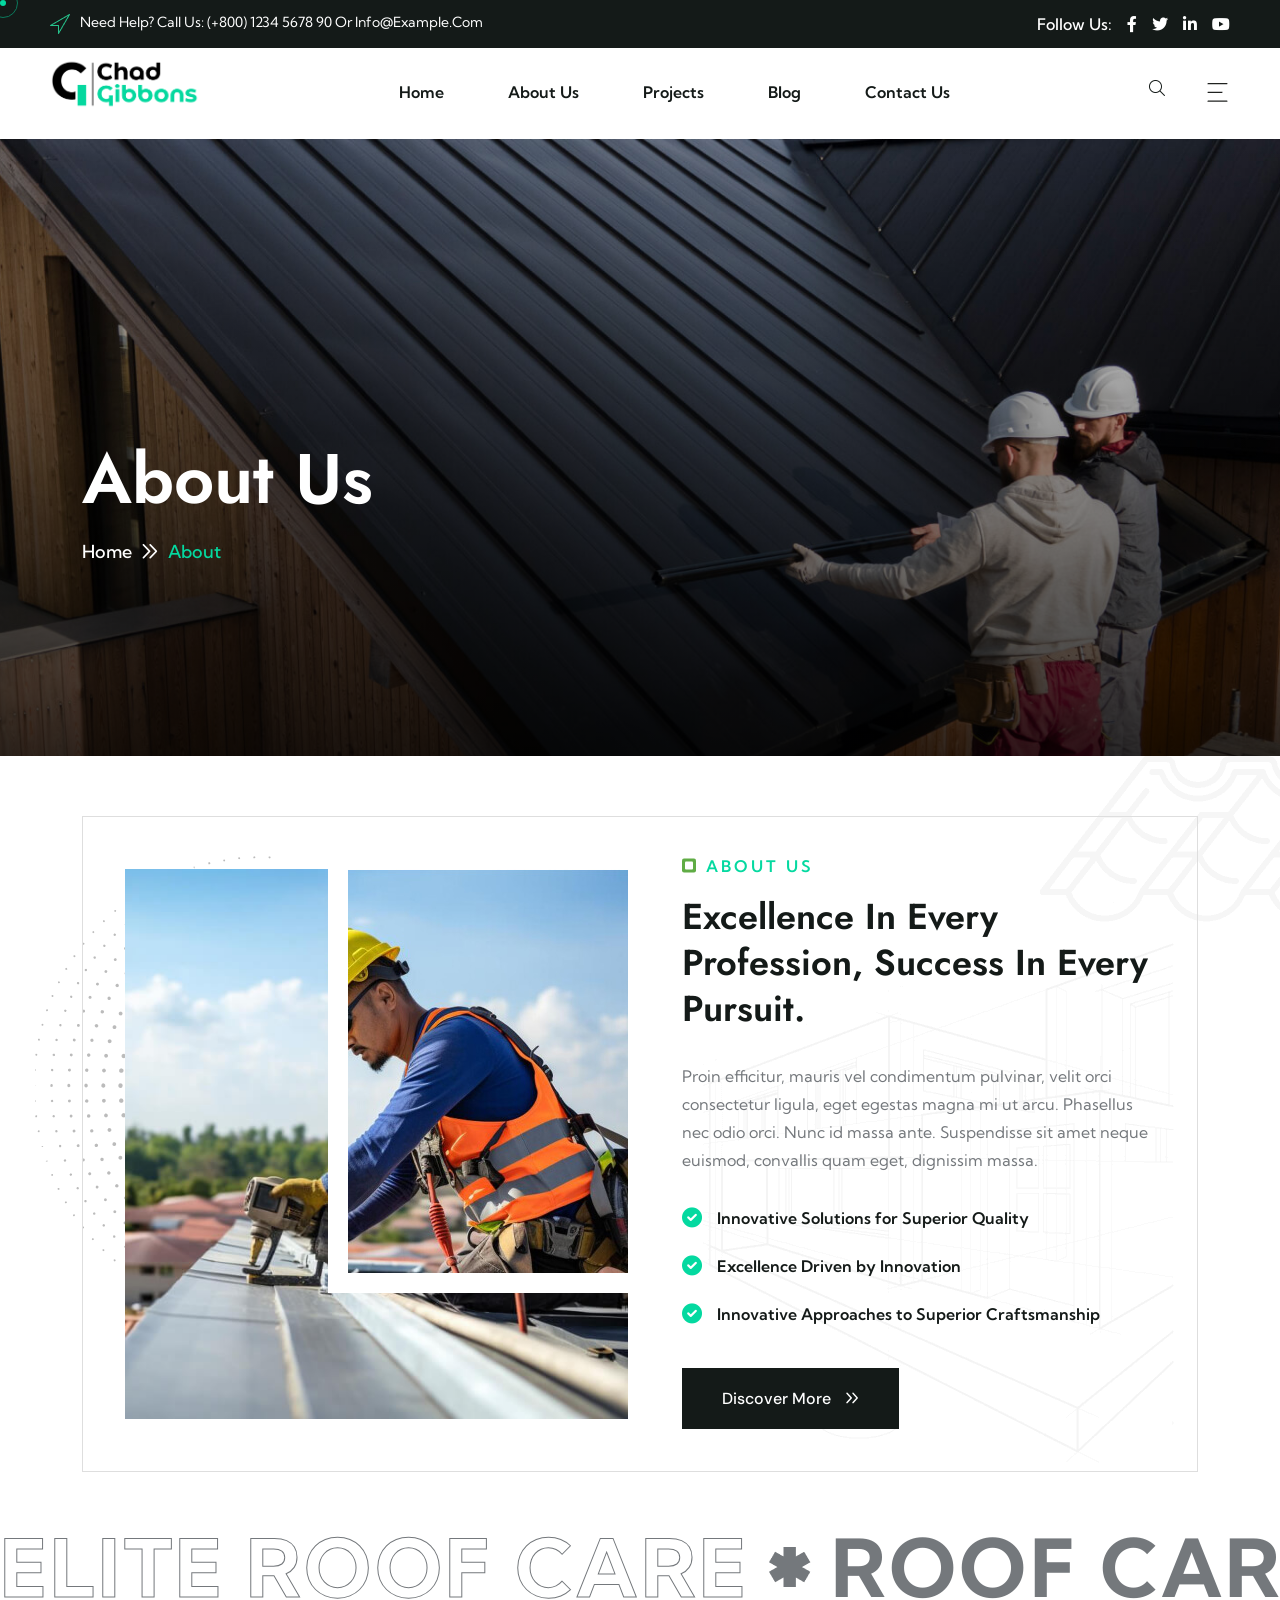
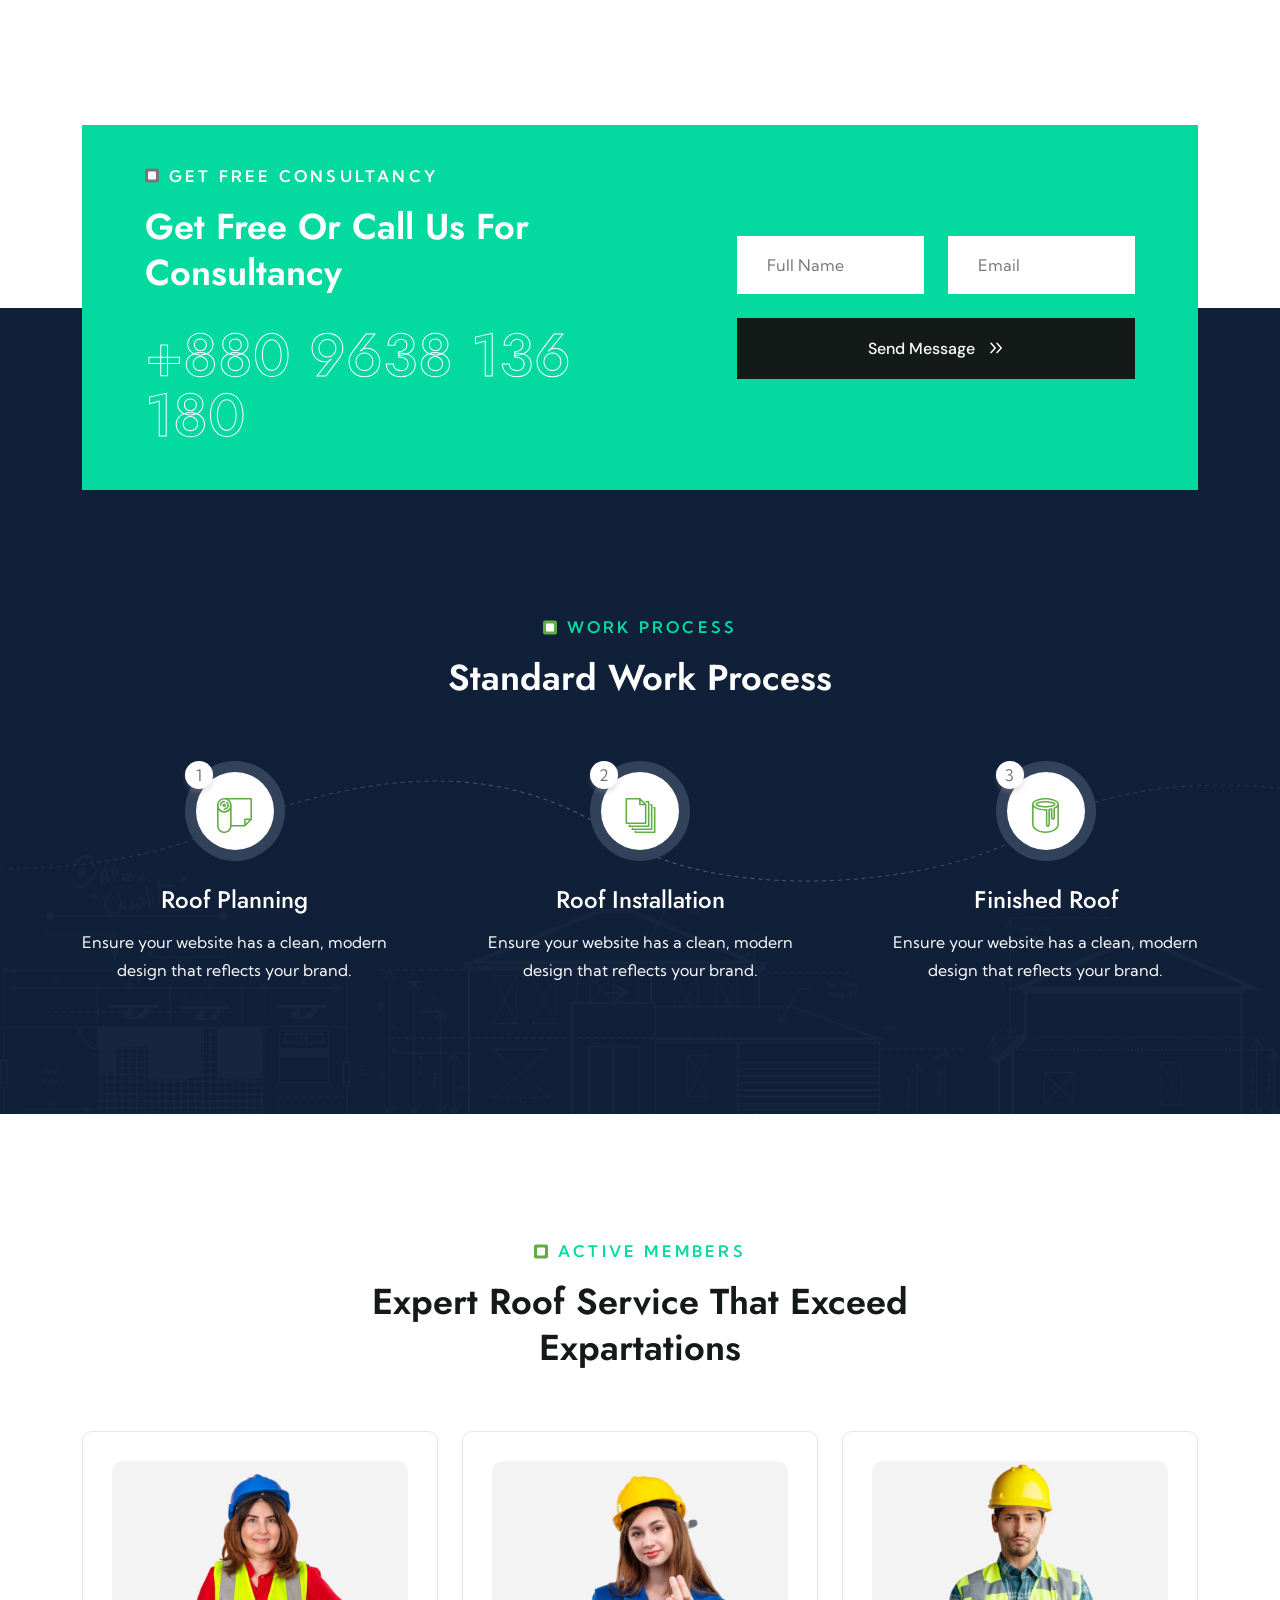
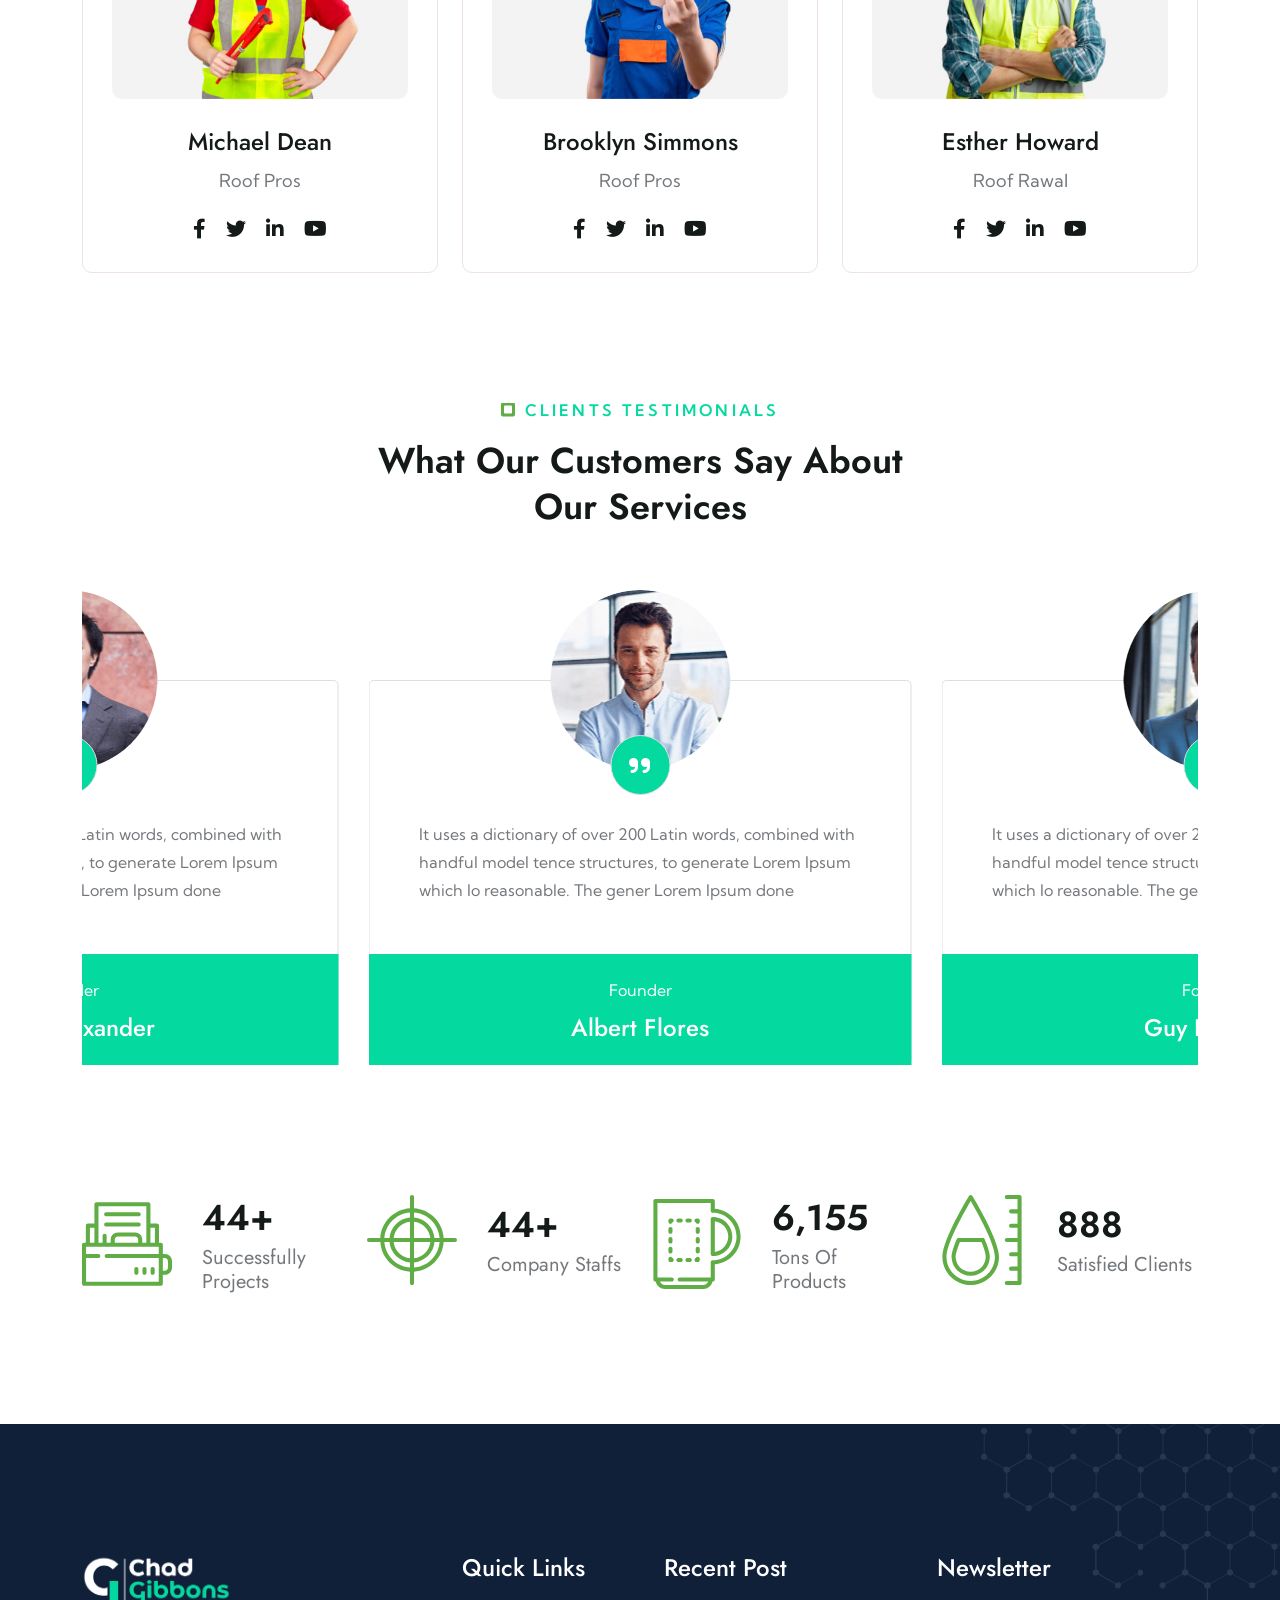
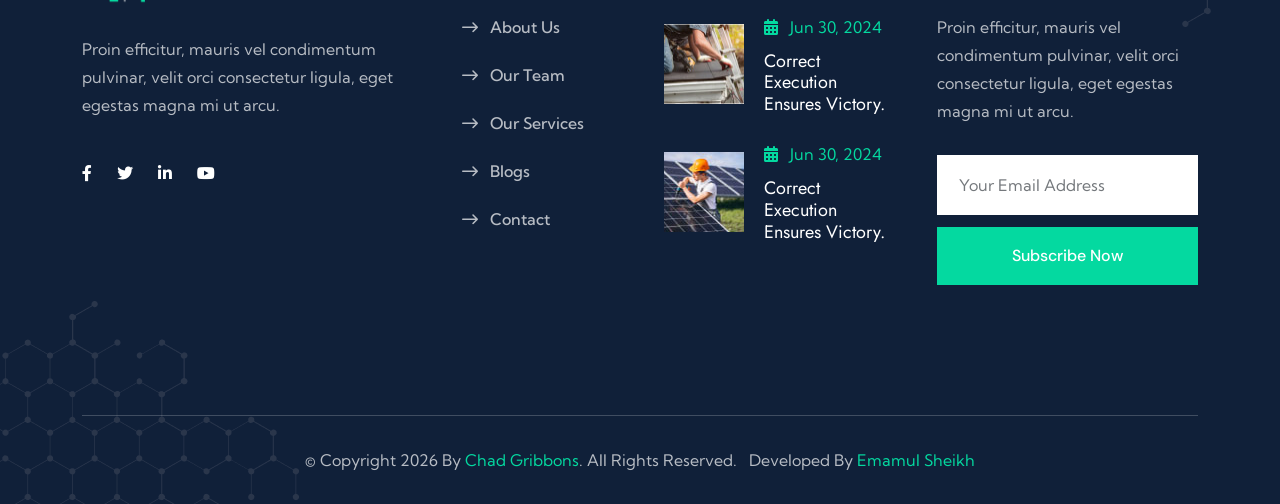
<file: about.html>
<!DOCTYPE html>
<html lang="en">
<!--<< Header Area >>-->

<head>
    <!-- ========== Meta Tags ========== -->
    <meta charset="UTF-8">
    <meta http-equiv="X-UA-Compatible" content="IE=edge">
    <meta name="viewport" content="width=device-width, initial-scale=1">
    <meta name="author" content="cmshaper">
    <meta name="description" content="Chad Gribbons - Roofing Services">
    <!-- ======== Page title ============ -->
    <title>Chad Gribbons - Roofing Services </title>
    <!--<< Favcion >>-->
   <link rel="shortcut icon" href="assets/img/logo/3 copy.png">
    <!--<< Bootstrap min.css >>-->
    <link rel="stylesheet" href="assets/css/bootstrap.min.css">
    <!--<< All Min Css >>-->
    <link rel="stylesheet" href="assets/css/all.min.css">
    <!--<< Animate.css >>-->
    <link rel="stylesheet" href="assets/css/animate.css">
    <!--<< Magnific Popup.css >>-->
    <link rel="stylesheet" href="assets/css/magnific-popup.css">
    <!--<< MeanMenu.css >>-->
    <link rel="stylesheet" href="assets/css/meanmenu.css">
    <!--<< Swiper Bundle.css >>-->
    <link rel="stylesheet" href="assets/css/swiper-bundle.min.css">
    <!--<< Nice Select.css >>-->
    <link rel="stylesheet" href="assets/css/nice-select.css">
    <!--<< Color.css >>-->
    <link rel="stylesheet" href="assets/css/color.css">
    <!--<< Main.css >>-->
    <link rel="stylesheet" href="assets/css/main.css">
</head>

<body>

    <!-- Preloader Start -->
    <div id="preloader" class="preloader">
        <div class="animation-preloader">
            <div class="spinner">
            </div>
            <div class="txt-loading">
                <span data-text-preloader="N" class="letters-loading">
                        C
                    </span>
                <span data-text-preloader="E" class="letters-loading">
                        H
                    </span>
                <span data-text-preloader="X" class="letters-loading">
                        A
                    </span>
                <span data-text-preloader="A" class="letters-loading">
                        D
                    </span>
                <span data-text-preloader="V" class="letters-loading">
                        G
                    </span>
                <span data-text-preloader="A" class="letters-loading">
                        R
                    </span>
            </div>
            <p class="text-center">Loading</p>
        </div>
        <div class="loader">
            <div class="row">
                <div class="col-3 loader-section section-left">
                    <div class="bg"></div>
                </div>
                <div class="col-3 loader-section section-left">
                    <div class="bg"></div>
                </div>
                <div class="col-3 loader-section section-right">
                    <div class="bg"></div>
                </div>
                <div class="col-3 loader-section section-right">
                    <div class="bg"></div>
                </div>
            </div>
        </div>
    </div>

    <!-- Back To Top Start -->
    <button id="back-top" class="back-to-top">
            <i class="fa-regular fa-arrow-up"></i>
        </button>

    <!--<< Mouse Cursor Start >>-->
    <div class="mouse-cursor cursor-outer"></div>
    <div class="mouse-cursor cursor-inner"></div>

    <!-- Offcanvas Area Start -->
    <div class="fix-area">
        <div class="offcanvas__info">
            <div class="offcanvas__wrapper">
                <div class="offcanvas__content">
                    <div class="offcanvas__top mb-5 d-flex justify-content-between align-items-center">
                        <div class="offcanvas__logo">
                            <a href='/'>
                                    <img src="assets/img/logo/black-logo.png" alt="logo-img" width="150px">
                                </a>
                        </div>
                        <div class="offcanvas__close">
                            <button>
                                <i class="fas fa-times"></i>
                                </button>
                        </div>
                    </div>
                    <p class="text d-none d-xl-block">
                        Vestibulum dignissim, sapien vitae tincidunt euismod, odio sem facilisis erat, eget luctus justo urna vitae arcu. Duis posuere, nisl sed interdum vulputate, lectus erat consequat nunc, non aliquet elit neque sed nisl.
                    </p>
                    <div class="mobile-menu fix mb-3"></div>
                    <div class="offcanvas__contact">
                        <h4>Contact Info</h4>
                        <ul>
                            <li class="d-flex align-items-center">
                                <div class="offcanvas__contact-icon">
                                    <i class="fal fa-map-marker-alt"></i>
                                </div>
                                <div class="offcanvas__contact-text">
                                    <a target="_blank" href="#">Main Street, Gopalganj, Bangladesh</a>
                                </div>
                            </li>
                            <li class="d-flex align-items-center">
                                <div class="offcanvas__contact-icon mr-15">
                                    <i class="fal fa-envelope"></i>
                                </div>
                                <div class="offcanvas__contact-text">
                                    <a href="mailto:info@azent.com"><span class="mailto:info@example.com">info@chadgribbons.com</span></a>
                                </div>
                            </li>
                            <li class="d-flex align-items-center">
                                <div class="offcanvas__contact-icon mr-15">
                                    <i class="fal fa-clock"></i>
                                </div>
                                <div class="offcanvas__contact-text">
                                    <a target="_blank" href="#">Mod-friday, 09am -05pm</a>
                                </div>
                            </li>
                            <li class="d-flex align-items-center">
                                <div class="offcanvas__contact-icon mr-15">
                                    <i class="far fa-phone"></i>
                                </div>
                                <div class="offcanvas__contact-text">
                                    <a href="tel:+11002345909">+8809638136180</a>
                                </div>
                            </li>
                        </ul>
                        <div class="header-button mt-4">
                            <a class='theme-btn text-center' href='/contact'>
                                    <span>get A Quote<i class="fa-solid fa-arrow-right-long"></i></span>
                                </a>
                        </div>
                        <div class="social-icon d-flex align-items-center">
                            <a href="#"><i class="fab fa-facebook-f"></i></a>
                            <a href="#"><i class="fab fa-twitter"></i></a>
                            <a href="#"><i class="fab fa-youtube"></i></a>
                            <a href="#"><i class="fab fa-linkedin-in"></i></a>
                        </div>
                    </div>
                </div>
            </div>
        </div>
    </div>
    <div class="offcanvas__overlay"></div>

    <!-- Header Section Start -->
        <header class="header-section-2">
        <div class="header-top-section fix">
            <div class="container-fluid">
                <div class="header-top-wrapper">
                    <h6><img src="assets/img/logo/location.png" alt="">Need help? Call us: <a href="tel:+8001234567890">(+800) 1234 5678 90</a> or <a href="mailto:info@example.com">info@example.com</a></h6>
                    <div class="top-right">
                        <div class="social-icon d-flex align-items-center">
                            <span>Follow Us:</span>
                            <a href="#"><i class="fab fa-facebook-f"></i></a>
                            <a href="#"><i class="fab fa-twitter"></i></a>
                            <a href="#"><i class="fa-brands fa-linkedin-in"></i></a>
                            <a href="#"><i class="fa-brands fa-youtube"></i></a>
                        </div>
                    </div>
                </div>
            </div>
        </div>
        <div id="header-sticky" class="header-1">
            <div class="main-logo">
                <a href='/'>
                        <img src="assets/img/logo/black-logo.png" alt="logo-image" width="150px">
                    </a>
            </div>
            <div class="container-fluid">
                <div class="mega-menu-wrapper">
                    <div class="header-main">
                        <div class="logo d-none">
                            <a class='header-logo' href='/'>
                                    <img src="assets/img/logo/black-logo.png" alt="logo-img" width="150px">
                                </a>
                        </div>
                        <div class="header-left">
                            <div class="mean__menu-wrapper">
                                <div class="main-menu">
                                    <nav id="mobile-menu">
                                        <ul>
                                            <li class="has-dropdown active menu-thumb">
                                                <a href='index.html'>
                                                    Home 
                                                    </a>
                                              
                                            </li>
                                            <li>
                                                <a href='about.html'>About Us</a>
                                            </li>
                                            <li><a href='project.html'>Projects</a></li>
                                            
                                            <li>
                                                <a href='news.html'>
                                                        Blog
                                                    </a>
                                                
                                            </li>
                                            <li>
                                                <a href='contact.html'>Contact Us</a>
                                            </li>
                                        </ul>
                                    </nav>
                                </div>
                            </div>
                        </div>
                        <div class="header-right d-flex justify-content-end align-items-center">
                            <a href="#0" class="search-trigger search-icon"><i class="fal fa-search"></i></a>
                            <div class="header__hamburger d-xl-block my-auto">
                                <div class="sidebar__toggle">
                                    <img src="assets/img/logo/bar.png" alt="img">
                                </div>
                            </div>
                            <div class="header-button">
                                <a class='theme-btn' href='/contact'>
                                        <span>
                                            Get a quote
                                            <i class="fa-regular fa-angles-right"></i>
                                        </span>
                                     </a>
                            </div>
                        </div>
                    </div>
                </div>
            </div>
        </div>
    </header>


    <!-- Search Area Start -->
    <div class="search-wrap">
        <div class="search-inner">
            <i class="fas fa-times search-close" id="search-close"></i>
            <div class="search-cell">
                <form method="get">
                    <div class="search-field-holder">
                        <input type="search" class="main-search-input" placeholder="Search...">
                    </div>
                </form>
            </div>
        </div>
    </div>

    <!-- Footer Section Start -->
    <div class="breadcrumb-wrapper bg-cover" style="background-image: url('assets/img/breadcrumb/about-breadcrumb.jpg');">
        <div class="container">
            <div class="page-heading">
                <h1 class="wow fadeInUp" data-wow-delay=".3s">About Us</h1>
                <ul class="breadcrumb-items wow fadeInUp" data-wow-delay=".5s">
                    <li>
                        <a href='/'>
                                Home
                            </a>
                    </li>
                    <li>
                        <i class="fa-regular fa-chevrons-right"></i>
                    </li>
                    <li>
                        About
                    </li>
                </ul>
            </div>
        </div>
    </div>

    <!-- About Section Start -->
    <section class="about-section fix section-padding pb-0">
        <div class="about-shape">
            <img src="assets/img/about/about-shape.png" alt="shape-img">
        </div>
        <div class="about-right-shape">
            <img src="assets/img/about/about-right.png" alt="shape-img">
        </div>
        <div class="container">
            <div class="about-wrapper">
                <div class="about-bg-shape">
                    <img src="assets/img/about/about-bg-shape.png" alt="img">
                </div>
                <div class="row g-4 align-items-center">
                    <div class="col-lg-6 wow fadeInUp" data-wow-delay=".3s">
                        <div class="about-image">
                            <img src="assets/img/about/07.jpg" alt="img">
                            <div class="about-image-2">
                                <img src="assets/img/about/08.jpg" alt="img">
                            </div>
                        </div>
                    </div>
                    <div class="col-lg-6">
                        <div class="about-content">
                            <div class="section-title">
                                <span class="wow fadeInUp"><img src="assets/img/icon/07.svg" alt="img">About Us</span>
                                <h2 class="wow fadeInUp" data-wow-delay=".3s">Excellence in every profession, success in every pursuit.</h2>
                            </div>
                            <p class="mt-3 mt-md-0 wow fadeInUp" data-wow-delay=".5s">
                                Proin efficitur, mauris vel condimentum pulvinar, velit orci consectetur ligula, eget egestas magna mi ut arcu. Phasellus nec odio orci. Nunc id massa ante. Suspendisse sit amet neque euismod, convallis quam eget, dignissim massa.
                            </p>
                            <ul class="about-list wow fadeInUp" data-wow-delay=".3s">
                                <li>
                                    <i class="fa-solid fa-circle-check"></i> Innovative Solutions for Superior Quality
                                </li>
                                <li>
                                    <i class="fa-solid fa-circle-check"></i> Excellence Driven by Innovation
                                </li>
                                <li>
                                    <i class="fa-solid fa-circle-check"></i> Innovative Approaches to Superior Craftsmanship
                                </li>
                            </ul>
                            <a class='theme-btn header-bg wow fadeInUp' data-wow-delay='.5s' href='/about'>Discover More <i class="fa-regular fa-angles-right"></i></a>
                        </div>
                    </div>
                </div>
            </div>
        </div>
    </section>

    <!-- Marque Section Start -->
    <div class="marquee-section mt-5">
        <div class="mycustom-marque style-2">
            <div class="scrolling-wrap">
                <div class="comm">
                    <div class="cmn-textslide textitalick text-custom-storke">ELITE ROOF CARE</div>
                    <div><img src="assets/img/Asterisk2.png" alt="img"></div>
                    <div class="cmn-textslide textitalick">ROOF CARE</div>
                    <div><img src="assets/img/Asterisk2.png" alt="img"></div>
                    <div class="cmn-textslide textitalick text-custom-storke">EXCELLENCE</div>
                    <div><img src="assets/img/Asterisk2.png" alt="img"></div>
                    <div class="cmn-textslide textitalick text-custom-storke">SUPERIOR</div>
                </div>
                <div class="comm">
                    <div class="cmn-textslide textitalick text-custom-storke">ELITE ROOF CARE</div>
                    <div><img src="assets/img/Asterisk2.png" alt="img"></div>
                    <div class="cmn-textslide textitalick">ROOF CARE</div>
                    <div><img src="assets/img/Asterisk2.png" alt="img"></div>
                    <div class="cmn-textslide textitalick text-custom-storke">EXCELLENCE</div>
                    <div><img src="assets/img/Asterisk2.png" alt="img"></div>
                    <div class="cmn-textslide textitalick text-custom-storke">SUPERIOR</div>
                </div>
                <div class="comm">
                    <div class="cmn-textslide textitalick text-custom-storke">ELITE ROOF CARE</div>
                    <div><img src="assets/img/Asterisk2.png" alt="img"></div>
                    <div class="cmn-textslide textitalick">ROOF CARE</div>
                    <div><img src="assets/img/Asterisk2.png" alt="img"></div>
                    <div class="cmn-textslide textitalick text-custom-storke">EXCELLENCE</div>
                    <div><img src="assets/img/Asterisk2.png" alt="img"></div>
                    <div class="cmn-textslide textitalick text-custom-storke">SUPERIOR</div>
                </div>
            </div>
        </div>
    </div>

    <!-- Cta Contact Section Start -->
    <section class="cta-contact-section style-2 fix section-padding">
        <div class="container">
            <div class="cta-contact-wrapper">
                <div class="row g-4 justify-content-between align-items-center">
                    <div class="col-xl-6 col-lg-6">
                        <div class="cta-contact-content">
                            <div class="section-title">
                                <span class="text-white wow fadeInUp"><img src="assets/img/icon/08.svg" alt="img">Get Free Consultancy </span>
                                <h2 class="text-white wow fadeInUp" data-wow-delay=".3s">Get Free Or Call Us For Consultancy</h2>
                            </div>
                            <h3 class="mt-3 mt-md-0 wow fadeInUp" data-wow-delay=".5s"><a href="tel:+012345678900">+880 9638 136 180</a></h3>
                        </div>
                    </div>
                    <div class="col-xl-5 col-lg-6">
                        <div class="contact-into-items">
                            <form action="#" id="contact-form" method="POST">
                                <div class="row g-4">
                                    <div class="col-lg-6 wow fadeInUp" data-wow-delay=".3s">
                                        <div class="form-clt">
                                            <input type="text" name="name" id="name" placeholder="Full Name">
                                        </div>
                                    </div>
                                    <div class="col-lg-6 wow fadeInUp" data-wow-delay=".5s">
                                        <div class="form-clt">
                                            <input type="text" name="email" id="email12" placeholder="Email">
                                        </div>
                                    </div>
                                    <div class="col-lg-12 wow fadeInUp" data-wow-delay=".5s">
                                        <button type="submit" class="theme-btn">
                                                Send Message <i class="fa-regular fa-angles-right"></i>
                                            </button>
                                    </div>
                                </div>
                            </form>
                        </div>
                    </div>
                </div>
            </div>
        </div>
    </section>

    <!-- Work Process Section Start -->
    <section class="work-process-section fix section-bg">
        <div class="shape-image">
            <img src="assets/img/work-process-shape.png" alt="img">
        </div>
        <div class="container">
            <div class="section-title text-center">
                <span class="wow fadeInUp justify-content-center"><img src="assets/img/icon/07.svg" alt="img">Work Process</span>
                <h2 class="text-white wow fadeInUp" data-wow-delay=".3s">Standard Work Process</h2>
            </div>
            <div class="work-process-wrapper section-padding pt-0">
                <div class="line-shape">
                    <img src="assets/img/line-shape.png" alt="shape-img">
                </div>
                <div class="work-process-items wow fadeInUp" data-wow-delay=".3s">
                    <div class="icon">
                        <img src="assets/img/icon/09.svg" alt="img">
                        <div class="number">
                            1
                        </div>
                    </div>
                    <div class="content">
                        <h3>Roof Planning</h3>
                        <p>Ensure your website has a clean, modern <br> design that reflects your brand.</p>
                    </div>
                </div>
                <div class="work-process-items wow fadeInUp" data-wow-delay=".5s">
                    <div class="icon">
                        <img src="assets/img/icon/10.svg" alt="img">
                        <div class="number">
                            2
                        </div>
                    </div>
                    <div class="content">
                        <h3>Roof Installation</h3>
                        <p>Ensure your website has a clean, modern <br> design that reflects your brand.</p>
                    </div>
                </div>
                <div class="work-process-items wow fadeInUp" data-wow-delay=".7s">
                    <div class="icon">
                        <img src="assets/img/icon/11.svg" alt="img">
                        <div class="number">
                            3
                        </div>
                    </div>
                    <div class="content">
                        <h3>Finished Roof</h3>
                        <p>Ensure your website has a clean, modern <br> design that reflects your brand.</p>
                    </div>
                </div>
            </div>
        </div>
    </section>

    <!-- Team Section Start -->
    <section class="team-section fix section-padding">
        <div class="container">
            <div class="section-title text-center">
                <span class=" justify-content-center wow fadeInUp"><img src="assets/img/icon/07.svg" alt="img">active mEMBERS </span>
                <h2 class="wow fadeInUp" data-wow-delay=".3s">Expert Roof Service That Exceed <br> Expartations </h2>
            </div>
            <div class="row">
                <div class="col-xl-4 col-lg-6 col-md-6 wow fadeInUp" data-wow-delay=".3s">
                    <div class="team-box-items-2">
                        <div class="team-image">
                            <img src="assets/img/team/05.jpg" alt="img">
                        </div>
                        <div class="team-content">
                            <h3><a href='/team-details'>Michael Dean</a></h3>
                            <span>Roof Pros</span>
                            <div class="social-icon d-flex align-items-center">
                                <a href="#"><i class="fab fa-facebook-f"></i></a>
                                <a href="#"><i class="fab fa-twitter"></i></a>
                                <a href="#"><i class="fa-brands fa-linkedin-in"></i></a>
                                <a href="#"><i class="fa-brands fa-youtube"></i></a>
                            </div>
                        </div>
                    </div>
                </div>
                <div class="col-xl-4 col-lg-6 col-md-6 wow fadeInUp" data-wow-delay=".5s">
                    <div class="team-box-items-2">
                        <div class="team-image">
                            <img src="assets/img/team/06.jpg" alt="img">
                        </div>
                        <div class="team-content">
                            <h3><a href='/team-details'>Brooklyn Simmons</a></h3>
                            <span>Roof Pros</span>
                            <div class="social-icon d-flex align-items-center">
                                <a href="#"><i class="fab fa-facebook-f"></i></a>
                                <a href="#"><i class="fab fa-twitter"></i></a>
                                <a href="#"><i class="fa-brands fa-linkedin-in"></i></a>
                                <a href="#"><i class="fa-brands fa-youtube"></i></a>
                            </div>
                        </div>
                    </div>
                </div>
                <div class="col-xl-4 col-lg-6 col-md-6 wow fadeInUp" data-wow-delay=".7s">
                    <div class="team-box-items-2">
                        <div class="team-image">
                            <img src="assets/img/team/07.jpg" alt="img">
                        </div>
                        <div class="team-content">
                            <h3><a href='/team-details'>Esther Howard</a></h3>
                            <span>Roof Rawal</span>
                            <div class="social-icon d-flex align-items-center">
                                <a href="#"><i class="fab fa-facebook-f"></i></a>
                                <a href="#"><i class="fab fa-twitter"></i></a>
                                <a href="#"><i class="fa-brands fa-linkedin-in"></i></a>
                                <a href="#"><i class="fa-brands fa-youtube"></i></a>
                            </div>
                        </div>
                    </div>
                </div>
            </div>
        </div>
    </section>

    <!-- Testimonial Section Start -->
    <section class="testimonial-section fix">
        <div class="container">
            <div class="section-title text-center">
                <span class="justify-content-center wow fadeInUp"><img src="assets/img/icon/07.svg" alt="img">Clients Testimonials</span>
                <h2 class="wow fadeInUp" data-wow-delay=".3s">What Our Customers Say About <br> Our Services</h2>
            </div>
            <div class="swiper testimonial-slider">
                <div class="swiper-wrapper">
                    <div class="swiper-slide">
                        <div class="testimonial-card-items">
                            <div class="client-img bg-cover" style="background-image: url('assets/img/testimonial/client-1.png');">
                                <div class="icon">
                                    <i class="fas fa-quote-right"></i>
                                </div>
                            </div>
                            <p>
                                It uses a dictionary of over 200 Latin words, combined with handful model tence structures, to generate Lorem Ipsum which lo reasonable. The gener Lorem Ipsum done
                            </p>
                            <div class="client-info">
                                <span>Founder</span>
                                <h3>Leslie Alexander</h3>
                            </div>
                        </div>
                    </div>
                    <div class="swiper-slide">
                        <div class="testimonial-card-items">
                            <div class="client-img bg-cover" style="background-image: url('assets/img/testimonial/client-2.png');">
                                <div class="icon">
                                    <i class="fas fa-quote-right"></i>
                                </div>
                            </div>
                            <p>
                                It uses a dictionary of over 200 Latin words, combined with handful model tence structures, to generate Lorem Ipsum which lo reasonable. The gener Lorem Ipsum done
                            </p>
                            <div class="client-info">
                                <span>Founder</span>
                                <h3>Albert Flores</h3>
                            </div>
                        </div>
                    </div>
                    <div class="swiper-slide">
                        <div class="testimonial-card-items">
                            <div class="client-img bg-cover" style="background-image: url('assets/img/testimonial/client-3.png');">
                                <div class="icon">
                                    <i class="fas fa-quote-right"></i>
                                </div>
                            </div>
                            <p>
                                It uses a dictionary of over 200 Latin words, combined with handful model tence structures, to generate Lorem Ipsum which lo reasonable. The gener Lorem Ipsum done
                            </p>
                            <div class="client-info">
                                <span>Founder</span>
                                <h3>Guy Hawkins</h3>
                            </div>
                        </div>
                    </div>
                </div>
            </div>
        </div>
    </section>

    <!-- Counter Section Start -->
    <section class="counter-section fix section-padding">
        <div class="container">
            <div class="row g-4">
                <div class="col-xl-3 col-lg-4 col-md-6 wow fadeInUp" data-wow-delay=".2s">
                    <div class="counter-items">
                        <div class="icon">
                            <img src="assets/img/icon/12.svg" alt="img">
                        </div>
                        <div class="content">
                            <h2><span class="count">500</span>+</h2>
                            <h3>Successfully Projects</h3>
                        </div>
                    </div>
                </div>
                <div class="col-xl-3 col-lg-4 col-md-6 wow fadeInUp" data-wow-delay=".4s">
                    <div class="counter-items">
                        <div class="icon">
                            <img src="assets/img/icon/13.svg" alt="img">
                        </div>
                        <div class="content">
                            <h2><span class="count">500</span>+</h2>
                            <h3> Company Staffs</h3>
                        </div>
                    </div>
                </div>
                <div class="col-xl-3 col-lg-4 col-md-6 wow fadeInUp" data-wow-delay=".6s">
                    <div class="counter-items">
                        <div class="icon">
                            <img src="assets/img/icon/14.svg" alt="img">
                        </div>
                        <div class="content">
                            <h2><span class="count">6,6541</span></h2>
                            <h3>Tons of Products</h3>
                        </div>
                    </div>
                </div>
                <div class="col-xl-3 col-lg-4 col-md-6 wow fadeInUp" data-wow-delay=".8s">
                    <div class="counter-items">
                        <div class="icon">
                            <img src="assets/img/icon/15.svg" alt="img">
                        </div>
                        <div class="content">
                            <h2><span class="count">10,000</span></h2>
                            <h3>Satisfied Clients</h3>
                        </div>
                    </div>
                </div>
            </div>
        </div>
    </section>

    <!-- Footer Section Start -->
    <footer class="footer-section fix section-bg">
        <div class="shape-1">
            <img src="assets/img/footer/shape-1.png" alt="img">
        </div>
        <div class="shape-2">
            <img src="assets/img/footer/shape-2.png" alt="img">
        </div>
        <div class="container">
            <div class="footer-widgets-wrapper style-2">
                <div class="row">
                    <div class="col-xl-4 col-sm-6 col-md-6 col-lg-4 wow fadeInUp" data-wow-delay=".2s">
                        <div class="single-footer-widget">
                            <div class="widget-head">
                                <a href='/'>
                                        <img src="assets/img/logo/white-logo.png" alt="logo-img" width="150px">
                                    </a>
                            </div>
                            <div class="footer-content">
                                <p>
                                    Proin efficitur, mauris vel condimentum <br> pulvinar, velit orci consectetur ligula, eget <br> egestas magna mi ut arcu.
                                </p>
                                <div class="social-icon d-flex align-items-center">
                                    <a href="#"><i class="fab fa-facebook-f"></i></a>
                                    <a href="#"><i class="fab fa-twitter"></i></a>
                                    <a href="#"><i class="fa-brands fa-linkedin-in"></i></a>
                                    <a href="#"><i class="fa-brands fa-youtube"></i></a>
                                </div>
                            </div>
                        </div>
                    </div>
                    <div class="col-xl-2 col-sm-6 col-md-6 col-lg-4 wow fadeInUp" data-wow-delay=".4s">
                        <div class="single-footer-widget">
                            <div class="widget-head">
                                <h3>Quick Links</h3>
                            </div>
                            <ul class="list-items">
                                <li>
                                    <a href='/about'>
                                            <i class="fa-regular fa-arrow-right-long"></i>
                                            About Us
                                        </a>
                                </li>
                                <li>
                                    <a href='/team'>
                                            <i class="fa-regular fa-arrow-right-long"></i>
                                            Our Team
                                        </a>
                                </li>
                                <li>
                                    <a href='/service'>
                                            <i class="fa-regular fa-arrow-right-long"></i>
                                            Our Services
                                        </a>
                                </li>
                                <li>
                                    <a href='/news'>
                                            <i class="fa-regular fa-arrow-right-long"></i>
                                            Blogs
                                        </a>
                                </li>
                                <li>
                                    <a href='/contact'>
                                            <i class="fa-regular fa-arrow-right-long"></i>
                                            Contact
                                        </a>
                                </li>
                            </ul>
                        </div>
                    </div>
                    <div class="col-xl-3 ps-lg-4 col-sm-6 col-md-6 col-lg-4 wow fadeInUp" data-wow-delay=".6s">
                        <div class="single-footer-widget">
                            <div class="widget-head">
                                <h3>Recent Post</h3>
                            </div>
                            <div class="recent-post-area">
                                <div class="recent-post-items">
                                    <div class="thumb">
                                        <a href='/news-details'><img src="assets/img/news/pp1.jpg" alt="post-img"></a>
                                    </div>
                                    <div class="content">
                                        <ul class="post-date">
                                            <li>
                                                <i class="fa-solid fa-calendar-days me-2"></i> Jun 30, 2024
                                            </li>
                                        </ul>
                                        <h6>
                                            <a href='/news-details'>
                                                Correct Execution Ensures Victory.
                                            </a>
                                        </h6>
                                    </div>
                                </div>
                                <div class="recent-post-items mb-0">
                                    <div class="thumb">
                                        <a href='/news-details'><img src="assets/img/news/pp2.jpg" alt="post-img"></a>
                                    </div>
                                    <div class="content">
                                        <ul class="post-date">
                                            <li>
                                                <i class="fa-solid fa-calendar-days me-2"></i> Jun 30, 2024
                                            </li>
                                        </ul>
                                        <h6>
                                            <a href='/news-details'>
                                                Correct Execution Ensures Victory.
                                            </a>
                                        </h6>
                                    </div>
                                </div>
                            </div>
                        </div>
                    </div>
                    <div class="col-xl-3 col-sm-6 col-md-6 col-lg-4 wow fadeInUp" data-wow-delay=".8s">
                        <div class="single-footer-widget">
                            <div class="widget-head">
                                <h3>Newsletter</h3>
                            </div>
                            <div class="footer-content">
                                <p>
                                    Proin efficitur, mauris vel condimentum pulvinar, velit orci consectetur ligula, eget egestas magna mi ut arcu.
                                </p>
                                <form action="#" id="contact-form" method="POST" class="footer-input">
                                    <input type="email" id="email" placeholder="Your email address">
                                    <button class="theme-btn" type="submit">
                                            Subscribe Now
                                        </button>
                                </form>
                            </div>
                        </div>
                    </div>
                </div>
            </div>
            <div class="footer-bottom">
                <div class="container">
                    <div class="footer-bottom-wrapper">
                        <p>
                            © Copyright 2026 by <a href='/'>Chad Gribbons</a>. All rights Reserved.   &nbsp Developed by <a style="color:#04d9a0" href="#"> Emamul Sheikh </a>
                        </p>
                    </div>
                </div>
            </div>
        </div>
    </footer>

    <!--<< All JS Plugins >>-->
    <script src="assets/js/jquery-3.7.1.min.js"></script>
    <!--<< Viewport Js >>-->
    <script src="assets/js/viewport.jquery.js"></script>
    <!--<< Bootstrap Js >>-->
    <script src="assets/js/bootstrap.bundle.min.js"></script>
    <!--<< Nice Select Js >>-->
    <script src="assets/js/jquery.nice-select.min.js"></script>
    <!--<< Waypoints Js >>-->
    <script src="assets/js/jquery.waypoints.js"></script>
    <!--<< Counterup Js >>-->
    <script src="assets/js/jquery.counterup.min.js"></script>
    <!--<< Swiper Slider Js >>-->
    <script src="assets/js/swiper-bundle.min.js"></script>
    <!--<< MeanMenu Js >>-->
    <script src="assets/js/jquery.meanmenu.min.js"></script>
    <!--<< Magnific Popup Js >>-->
    <script src="assets/js/jquery.magnific-popup.min.js"></script>
    <!--<< Wow Animation Js >>-->
    <script src="assets/js/wow.min.js"></script>
    <!--<< Main.js >>-->
    <script src="assets/js/main.js"></script>
</body>

</html>
</file>
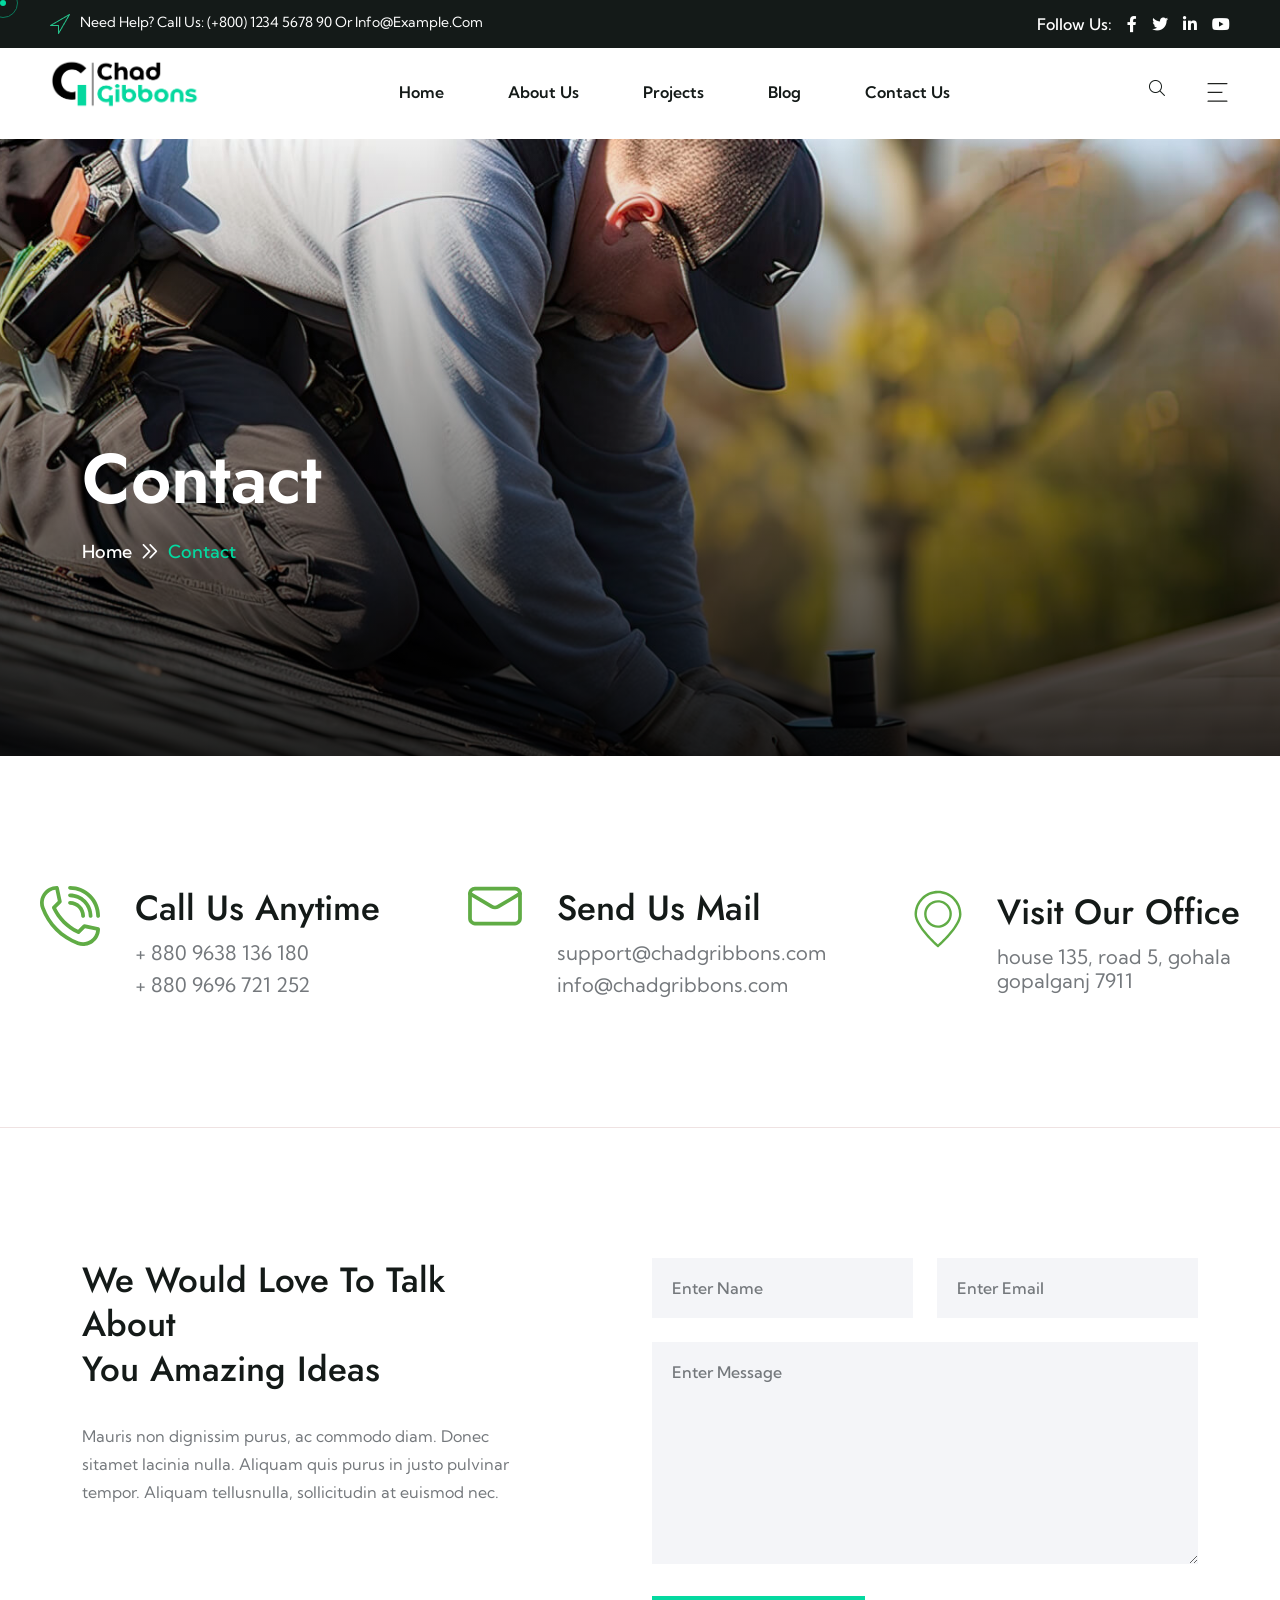
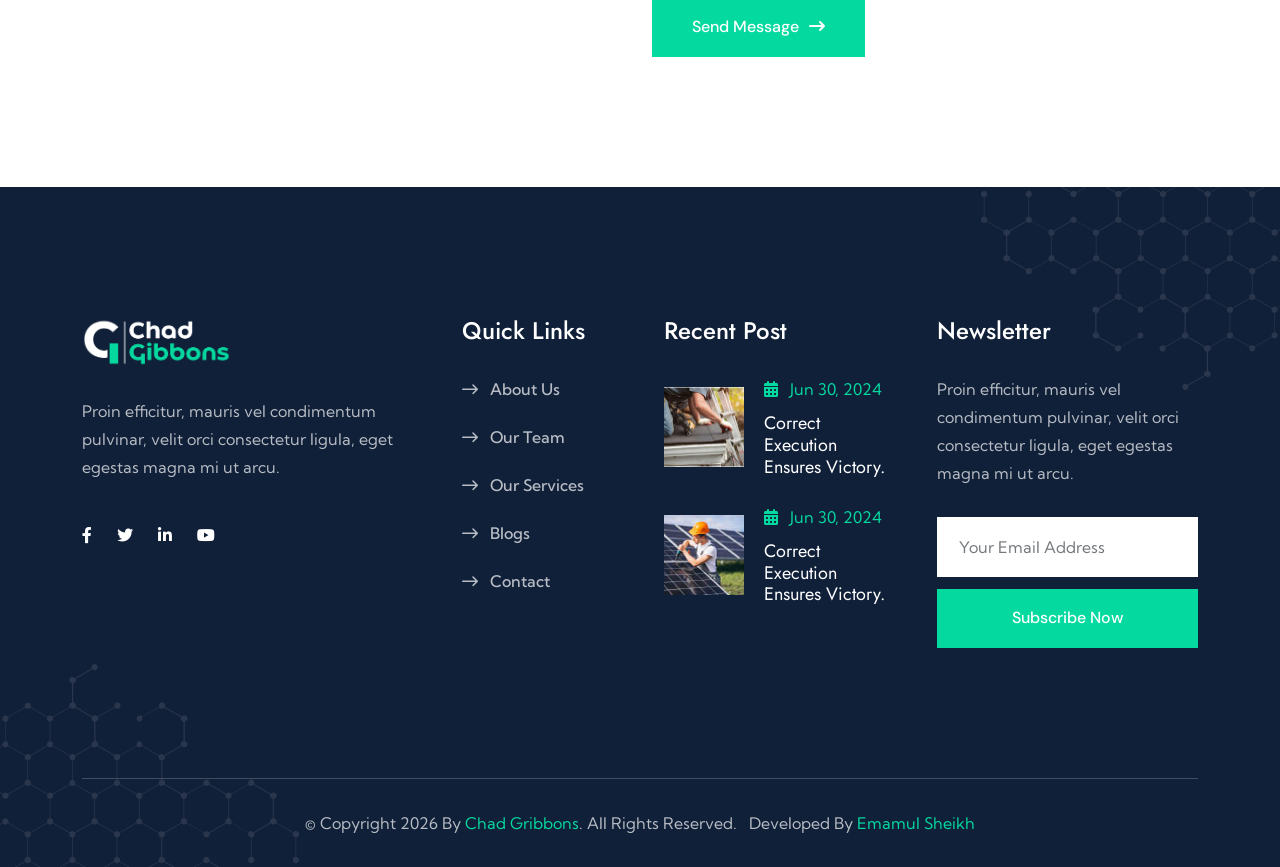
<file: contact.html>
<!DOCTYPE html>
<html lang="en">
<!--<< Header Area >>-->

<head>
    <!-- ========== Meta Tags ========== -->
    <meta charset="UTF-8">
    <meta http-equiv="X-UA-Compatible" content="IE=edge">
    <meta name="viewport" content="width=device-width, initial-scale=1">
    <meta name="author" content="cmshaper">
    <meta name="description" content="Chad Gribbons - Roofing Services">
    <!-- ======== Page title ============ -->
    <title>Chad Gribbons - Roofing Services </title>
    <!--<< Favcion >>-->
   <link rel="shortcut icon" href="assets/img/logo/3 copy.png">
    <!--<< Bootstrap min.css >>-->
    <link rel="stylesheet" href="assets/css/bootstrap.min.css">
    <!--<< All Min Css >>-->
    <link rel="stylesheet" href="assets/css/all.min.css">
    <!--<< Animate.css >>-->
    <link rel="stylesheet" href="assets/css/animate.css">
    <!--<< Magnific Popup.css >>-->
    <link rel="stylesheet" href="assets/css/magnific-popup.css">
    <!--<< MeanMenu.css >>-->
    <link rel="stylesheet" href="assets/css/meanmenu.css">
    <!--<< Swiper Bundle.css >>-->
    <link rel="stylesheet" href="assets/css/swiper-bundle.min.css">
    <!--<< Nice Select.css >>-->
    <link rel="stylesheet" href="assets/css/nice-select.css">
    <!--<< Color.css >>-->
    <link rel="stylesheet" href="assets/css/color.css">
    <!--<< Main.css >>-->
    <link rel="stylesheet" href="assets/css/main.css">
</head>

<body>

    <!-- Preloader Start -->
    <div id="preloader" class="preloader">
        <div class="animation-preloader">
            <div class="spinner">
            </div>
            <div class="txt-loading">
                <span data-text-preloader="N" class="letters-loading">
                        C
                    </span>
                <span data-text-preloader="E" class="letters-loading">
                        H
                    </span>
                <span data-text-preloader="X" class="letters-loading">
                        A
                    </span>
                <span data-text-preloader="A" class="letters-loading">
                        D
                    </span>
                <span data-text-preloader="V" class="letters-loading">
                        G
                    </span>
                <span data-text-preloader="A" class="letters-loading">
                        R
                    </span>
            </div>
            <p class="text-center">Loading</p>
        </div>
        <div class="loader">
            <div class="row">
                <div class="col-3 loader-section section-left">
                    <div class="bg"></div>
                </div>
                <div class="col-3 loader-section section-left">
                    <div class="bg"></div>
                </div>
                <div class="col-3 loader-section section-right">
                    <div class="bg"></div>
                </div>
                <div class="col-3 loader-section section-right">
                    <div class="bg"></div>
                </div>
            </div>
        </div>
    </div>

    <!-- Back To Top Start -->
    <button id="back-top" class="back-to-top">
            <i class="fa-regular fa-arrow-up"></i>
        </button>

    <!--<< Mouse Cursor Start >>-->
    <div class="mouse-cursor cursor-outer"></div>
    <div class="mouse-cursor cursor-inner"></div>

    <!-- Offcanvas Area Start -->
    <div class="fix-area">
        <div class="offcanvas__info">
            <div class="offcanvas__wrapper">
                <div class="offcanvas__content">
                    <div class="offcanvas__top mb-5 d-flex justify-content-between align-items-center">
                        <div class="offcanvas__logo">
                            <a href='/'>
                                    <img src="assets/img/logo/black-logo.svg" alt="logo-img">
                                </a>
                        </div>
                        <div class="offcanvas__close">
                            <button>
                                <i class="fas fa-times"></i>
                                </button>
                        </div>
                    </div>
                    <p class="text d-none d-xl-block">
                        Nullam dignissim, ante scelerisque the is euismod fermentum odio sem semper the is erat, a feugiat leo urna eget eros. Duis Aenean a imperdiet risus.
                    </p>
                    <div class="mobile-menu fix mb-3"></div>
                    <div class="offcanvas__contact">
                        <h4>Contact Info</h4>
                        <ul>
                            <li class="d-flex align-items-center">
                                <div class="offcanvas__contact-icon">
                                    <i class="fal fa-map-marker-alt"></i>
                                </div>
                                <div class="offcanvas__contact-text">
                                    <a target="_blank" href="#">Main Street, Melbourne, Australia</a>
                                </div>
                            </li>
                            <li class="d-flex align-items-center">
                                <div class="offcanvas__contact-icon mr-15">
                                    <i class="fal fa-envelope"></i>
                                </div>
                                <div class="offcanvas__contact-text">
                                    <a href="mailto:info@azent.com"><span class="mailto:info@example.com">info@example.com</span></a>
                                </div>
                            </li>
                            <li class="d-flex align-items-center">
                                <div class="offcanvas__contact-icon mr-15">
                                    <i class="fal fa-clock"></i>
                                </div>
                                <div class="offcanvas__contact-text">
                                    <a target="_blank" href="#">Mod-friday, 09am -05pm</a>
                                </div>
                            </li>
                            <li class="d-flex align-items-center">
                                <div class="offcanvas__contact-icon mr-15">
                                    <i class="far fa-phone"></i>
                                </div>
                                <div class="offcanvas__contact-text">
                                    <a href="tel:+11002345909">+11002345909</a>
                                </div>
                            </li>
                        </ul>
                        <div class="header-button mt-4">
                            <a class='theme-btn text-center' href='/contact'>
                                    <span>get A Quote<i class="fa-solid fa-arrow-right-long"></i></span>
                                </a>
                        </div>
                        <div class="social-icon d-flex align-items-center">
                            <a href="#"><i class="fab fa-facebook-f"></i></a>
                            <a href="#"><i class="fab fa-twitter"></i></a>
                            <a href="#"><i class="fab fa-youtube"></i></a>
                            <a href="#"><i class="fab fa-linkedin-in"></i></a>
                        </div>
                    </div>
                </div>
            </div>
        </div>
    </div>
    <div class="offcanvas__overlay"></div>

    <!-- Header Section Start -->
       <header class="header-section-2">
        <div class="header-top-section fix">
            <div class="container-fluid">
                <div class="header-top-wrapper">
                    <h6><img src="assets/img/logo/location.png" alt="">Need help? Call us: <a href="tel:+8001234567890">(+800) 1234 5678 90</a> or <a href="mailto:info@example.com">info@example.com</a></h6>
                    <div class="top-right">
                        <div class="social-icon d-flex align-items-center">
                            <span>Follow Us:</span>
                            <a href="#"><i class="fab fa-facebook-f"></i></a>
                            <a href="#"><i class="fab fa-twitter"></i></a>
                            <a href="#"><i class="fa-brands fa-linkedin-in"></i></a>
                            <a href="#"><i class="fa-brands fa-youtube"></i></a>
                        </div>
                    </div>
                </div>
            </div>
        </div>
        <div id="header-sticky" class="header-1">
            <div class="main-logo">
                <a href='/'>
                        <img src="assets/img/logo/black-logo.png" alt="logo-image" width="150px">
                    </a>
            </div>
            <div class="container-fluid">
                <div class="mega-menu-wrapper">
                    <div class="header-main">
                        <div class="logo d-none">
                            <a class='header-logo' href='/'>
                                    <img src="assets/img/logo/black-logo.png" alt="logo-img" width="150px">
                                </a>
                        </div>
                        <div class="header-left">
                            <div class="mean__menu-wrapper">
                                <div class="main-menu">
                                    <nav id="mobile-menu">
                                        <ul>
                                            <li class="has-dropdown active menu-thumb">
                                                <a href='index.html'>
                                                    Home 
                                                    </a>
                                              
                                            </li>
                                            <li>
                                                <a href='about.html'>About Us</a>
                                            </li>
                                            <li><a href='project.html'>Projects</a></li>
                                            
                                            <li>
                                                <a href='news.html'>
                                                        Blog
                                                    </a>
                                                
                                            </li>
                                            <li>
                                                <a href='contact.html'>Contact Us</a>
                                            </li>
                                        </ul>
                                    </nav>
                                </div>
                            </div>
                        </div>
                        <div class="header-right d-flex justify-content-end align-items-center">
                            <a href="#0" class="search-trigger search-icon"><i class="fal fa-search"></i></a>
                            <div class="header__hamburger d-xl-block my-auto">
                                <div class="sidebar__toggle">
                                    <img src="assets/img/logo/bar.png" alt="img">
                                </div>
                            </div>
                            <div class="header-button">
                                <a class='theme-btn' href='/contact'>
                                        <span>
                                            Get a quote
                                            <i class="fa-regular fa-angles-right"></i>
                                        </span>
                                     </a>
                            </div>
                        </div>
                    </div>
                </div>
            </div>
        </div>
    </header>


    <!-- Search Area Start -->
    <div class="search-wrap">
        <div class="search-inner">
            <i class="fas fa-times search-close" id="search-close"></i>
            <div class="search-cell">
                <form method="get">
                    <div class="search-field-holder">
                        <input type="search" class="main-search-input" placeholder="Search...">
                    </div>
                </form>
            </div>
        </div>
    </div>

    <!-- Bradcrumb Section Start -->
    <div class="breadcrumb-wrapper bg-cover" style="background-image: url('assets/img/breadcrumb/faq-breadcrumb.jpg');">
        <div class="container">
            <div class="page-heading">
                <h1 class="wow fadeInUp" data-wow-delay=".3s">Contact</h1>
                <ul class="breadcrumb-items wow fadeInUp" data-wow-delay=".5s">
                    <li>
                        <a href='/'>
                                Home
                            </a>
                    </li>
                    <li>
                        <i class="fa-regular fa-chevrons-right"></i>
                    </li>
                    <li>
                        Contact
                    </li>
                </ul>
            </div>
        </div>
    </div>

    <!-- Contact Info Section Start -->
    <section class="contact-info-section-22 fix section-padding">
        <div class="container-fluid">
            <div class="contact-info-wrapper-22">
                <div class="icon-items wow fadeInUp" data-wow-delay=".3s">
                    <div class="icon">
                        <img src="assets/img/icon/24.svg" alt="img">
                    </div>
                    <div class="content">
                        <h2>Call Us Anytime</h2>
                        <h4 class="mb-2"><a href="tel:4065550123456789"> + 880 9638 136 180</a></h4>
                        <h4><a href="tel:4065550123456789">+ 880 9696 721 252</a></h4>
                    </div>
                </div>
                <div class="icon-items wow fadeInUp" data-wow-delay=".5s">
                    <div class="icon">
                        <img src="assets/img/icon/25.svg" alt="img">
                    </div>
                    <div class="content">
                        <h2>Send Us Mail</h2>
                        <h4 class="mb-2"><a href="mailto:info@example.com">support@chadgribbons.com</a></h4>
                        <h4><a href="mailto:info@example.com">info@chadgribbons.com</a></h4>
                    </div>
                </div>
                <div class="icon-items wow fadeInUp" data-wow-delay=".7s">
                    <div class="icon">
                        <img src="assets/img/icon/26.svg" alt="img">
                    </div>
                    <div class="content">
                        <h2>Visit Our Office</h2>
                        <h4>House 135, Road 5, Gohala<br> Gopalganj 7911</h4>
                    </div>
                </div>
            </div>
        </div>
    </section>

    <!-- Contact Section Start -->
    <div class="contact-section-22 section-padding">
        <div class="container">
            <div class="contact-wrapper-11">
                <div class="row g-4 justify-content-between">
                    <div class="col-lg-5">
                        <div class="contact-content">
                            <h2 class="wow fadeInUp" data-wow-delay=".3s">
                                We would love to talk about <br> you amazing ideas
                            </h2>
                            <p class="wow fadeInUp" data-wow-delay=".5s">
                                Mauris non dignissim purus, ac commodo diam. Donec sitamet lacinia nulla. Aliquam quis purus in justo pulvinar tempor. Aliquam tellusnulla, sollicitudin at euismod nec.
                            </p>
                        </div>
                    </div>
                    <div class="col-lg-6">
                        <div class="contact-form-area">
                            <form action="contact.php" id="contact-form" method="POST">
                                <div class="row g-4">
                                    <div class="col-lg-6 wow fadeInUp" data-wow-delay=".3s">
                                        <div class="form-clt">
                                            <input type="text" name="name" id="name" placeholder="Enter Name">
                                        </div>
                                    </div>
                                    <div class="col-lg-6 wow fadeInUp" data-wow-delay=".5s">
                                        <div class="form-clt">
                                            <input type="text" name="email" id="email21" placeholder="Enter Email">
                                        </div>
                                    </div>
                                    <div class="col-lg-12 wow fadeInUp" data-wow-delay=".3s">
                                        <div class="form-clt">
                                            <textarea name="message" id="message" placeholder="Enter Message"></textarea>
                                        </div>
                                    </div>
                                    <div class="col-lg-6 wow fadeInUp" data-wow-delay=".5s">
                                        <button type="submit" class="theme-btn ">
                                                Send Message<i class="fa-solid fa-arrow-right-long"></i>
                                            </button>
                                    </div>
                                </div>
                            </form>
                        </div>
                    </div>
                </div>
            </div>
        </div>
    </div>

    <!-- Footer Section Start -->
    <footer class="footer-section fix section-bg">
        <div class="shape-1">
            <img src="assets/img/footer/shape-1.png" alt="img">
        </div>
        <div class="shape-2">
            <img src="assets/img/footer/shape-2.png" alt="img">
        </div>
        <div class="container">
            <div class="footer-widgets-wrapper style-2">
                <div class="row">
                    <div class="col-xl-4 col-sm-6 col-md-6 col-lg-4 wow fadeInUp" data-wow-delay=".2s">
                        <div class="single-footer-widget">
                            <div class="widget-head">
                                <a href='/'>
                                        <img src="assets/img/logo/white-logo.png" alt="logo-img" width="150px">
                                    </a>
                            </div>
                            <div class="footer-content">
                                <p>
                                    Proin efficitur, mauris vel condimentum <br> pulvinar, velit orci consectetur ligula, eget <br> egestas magna mi ut arcu.
                                </p>
                                <div class="social-icon d-flex align-items-center">
                                    <a href="#"><i class="fab fa-facebook-f"></i></a>
                                    <a href="#"><i class="fab fa-twitter"></i></a>
                                    <a href="#"><i class="fa-brands fa-linkedin-in"></i></a>
                                    <a href="#"><i class="fa-brands fa-youtube"></i></a>
                                </div>
                            </div>
                        </div>
                    </div>
                    <div class="col-xl-2 col-sm-6 col-md-6 col-lg-4 wow fadeInUp" data-wow-delay=".4s">
                        <div class="single-footer-widget">
                            <div class="widget-head">
                                <h3>Quick Links</h3>
                            </div>
                            <ul class="list-items">
                                <li>
                                    <a href='/about'>
                                            <i class="fa-regular fa-arrow-right-long"></i>
                                            About Us
                                        </a>
                                </li>
                                <li>
                                    <a href='/team'>
                                            <i class="fa-regular fa-arrow-right-long"></i>
                                            Our Team
                                        </a>
                                </li>
                                <li>
                                    <a href='/service'>
                                            <i class="fa-regular fa-arrow-right-long"></i>
                                            Our Services
                                        </a>
                                </li>
                                <li>
                                    <a href='/news'>
                                            <i class="fa-regular fa-arrow-right-long"></i>
                                            Blogs
                                        </a>
                                </li>
                                <li>
                                    <a href='/contact'>
                                            <i class="fa-regular fa-arrow-right-long"></i>
                                            Contact
                                        </a>
                                </li>
                            </ul>
                        </div>
                    </div>
                    <div class="col-xl-3 ps-lg-4 col-sm-6 col-md-6 col-lg-4 wow fadeInUp" data-wow-delay=".6s">
                        <div class="single-footer-widget">
                            <div class="widget-head">
                                <h3>Recent Post</h3>
                            </div>
                            <div class="recent-post-area">
                                <div class="recent-post-items">
                                    <div class="thumb">
                                        <a href='/news-details'><img src="assets/img/news/pp1.jpg" alt="post-img"></a>
                                    </div>
                                    <div class="content">
                                        <ul class="post-date">
                                            <li>
                                                <i class="fa-solid fa-calendar-days me-2"></i> Jun 30, 2024
                                            </li>
                                        </ul>
                                        <h6>
                                            <a href='/news-details'>
                                                Correct Execution Ensures Victory.
                                            </a>
                                        </h6>
                                    </div>
                                </div>
                                <div class="recent-post-items mb-0">
                                    <div class="thumb">
                                        <a href='/news-details'><img src="assets/img/news/pp2.jpg" alt="post-img"></a>
                                    </div>
                                    <div class="content">
                                        <ul class="post-date">
                                            <li>
                                                <i class="fa-solid fa-calendar-days me-2"></i> Jun 30, 2024
                                            </li>
                                        </ul>
                                        <h6>
                                            <a href='/news-details'>
                                                Correct Execution Ensures Victory.
                                            </a>
                                        </h6>
                                    </div>
                                </div>
                            </div>
                        </div>
                    </div>
                    <div class="col-xl-3 col-sm-6 col-md-6 col-lg-4 wow fadeInUp" data-wow-delay=".8s">
                        <div class="single-footer-widget">
                            <div class="widget-head">
                                <h3>Newsletter</h3>
                            </div>
                            <div class="footer-content">
                                <p>
                                    Proin efficitur, mauris vel condimentum pulvinar, velit orci consectetur ligula, eget egestas magna mi ut arcu.
                                </p>
                                <form action="#" id="contact-form" method="POST" class="footer-input">
                                    <input type="email" id="email" placeholder="Your email address">
                                    <button class="theme-btn" type="submit">
                                            Subscribe Now
                                        </button>
                                </form>
                            </div>
                        </div>
                    </div>
                </div>
            </div>
            <div class="footer-bottom">
                <div class="container">
                    <div class="footer-bottom-wrapper">
                        <p>
                           © Copyright 2026 by <a href='/'>Chad Gribbons</a>. All rights Reserved.   &nbsp Developed by <a style="color:#04d9a0" href="#"> Emamul Sheikh </a>
                        </p>
                    </div>
                </div>
            </div>
        </div>
    </footer>

    <!--<< All JS Plugins >>-->
    <script src="assets/js/jquery-3.7.1.min.js"></script>
    <!--<< Viewport Js >>-->
    <script src="assets/js/viewport.jquery.js"></script>
    <!--<< Bootstrap Js >>-->
    <script src="assets/js/bootstrap.bundle.min.js"></script>
    <!--<< Nice Select Js >>-->
    <script src="assets/js/jquery.nice-select.min.js"></script>
    <!--<< Waypoints Js >>-->
    <script src="assets/js/jquery.waypoints.js"></script>
    <!--<< Counterup Js >>-->
    <script src="assets/js/jquery.counterup.min.js"></script>
    <!--<< Swiper Slider Js >>-->
    <script src="assets/js/swiper-bundle.min.js"></script>
    <!--<< MeanMenu Js >>-->
    <script src="assets/js/jquery.meanmenu.min.js"></script>
    <!--<< Magnific Popup Js >>-->
    <script src="assets/js/jquery.magnific-popup.min.js"></script>
    <!--<< Wow Animation Js >>-->
    <script src="assets/js/wow.min.js"></script>
    <!--<< Ajax Js >>-->
    <script src="assets/js/ajax-mail.js"></script>
    <!--<< Main.js >>-->
    <script src="assets/js/main.js"></script>
</body>

</html>
</file>
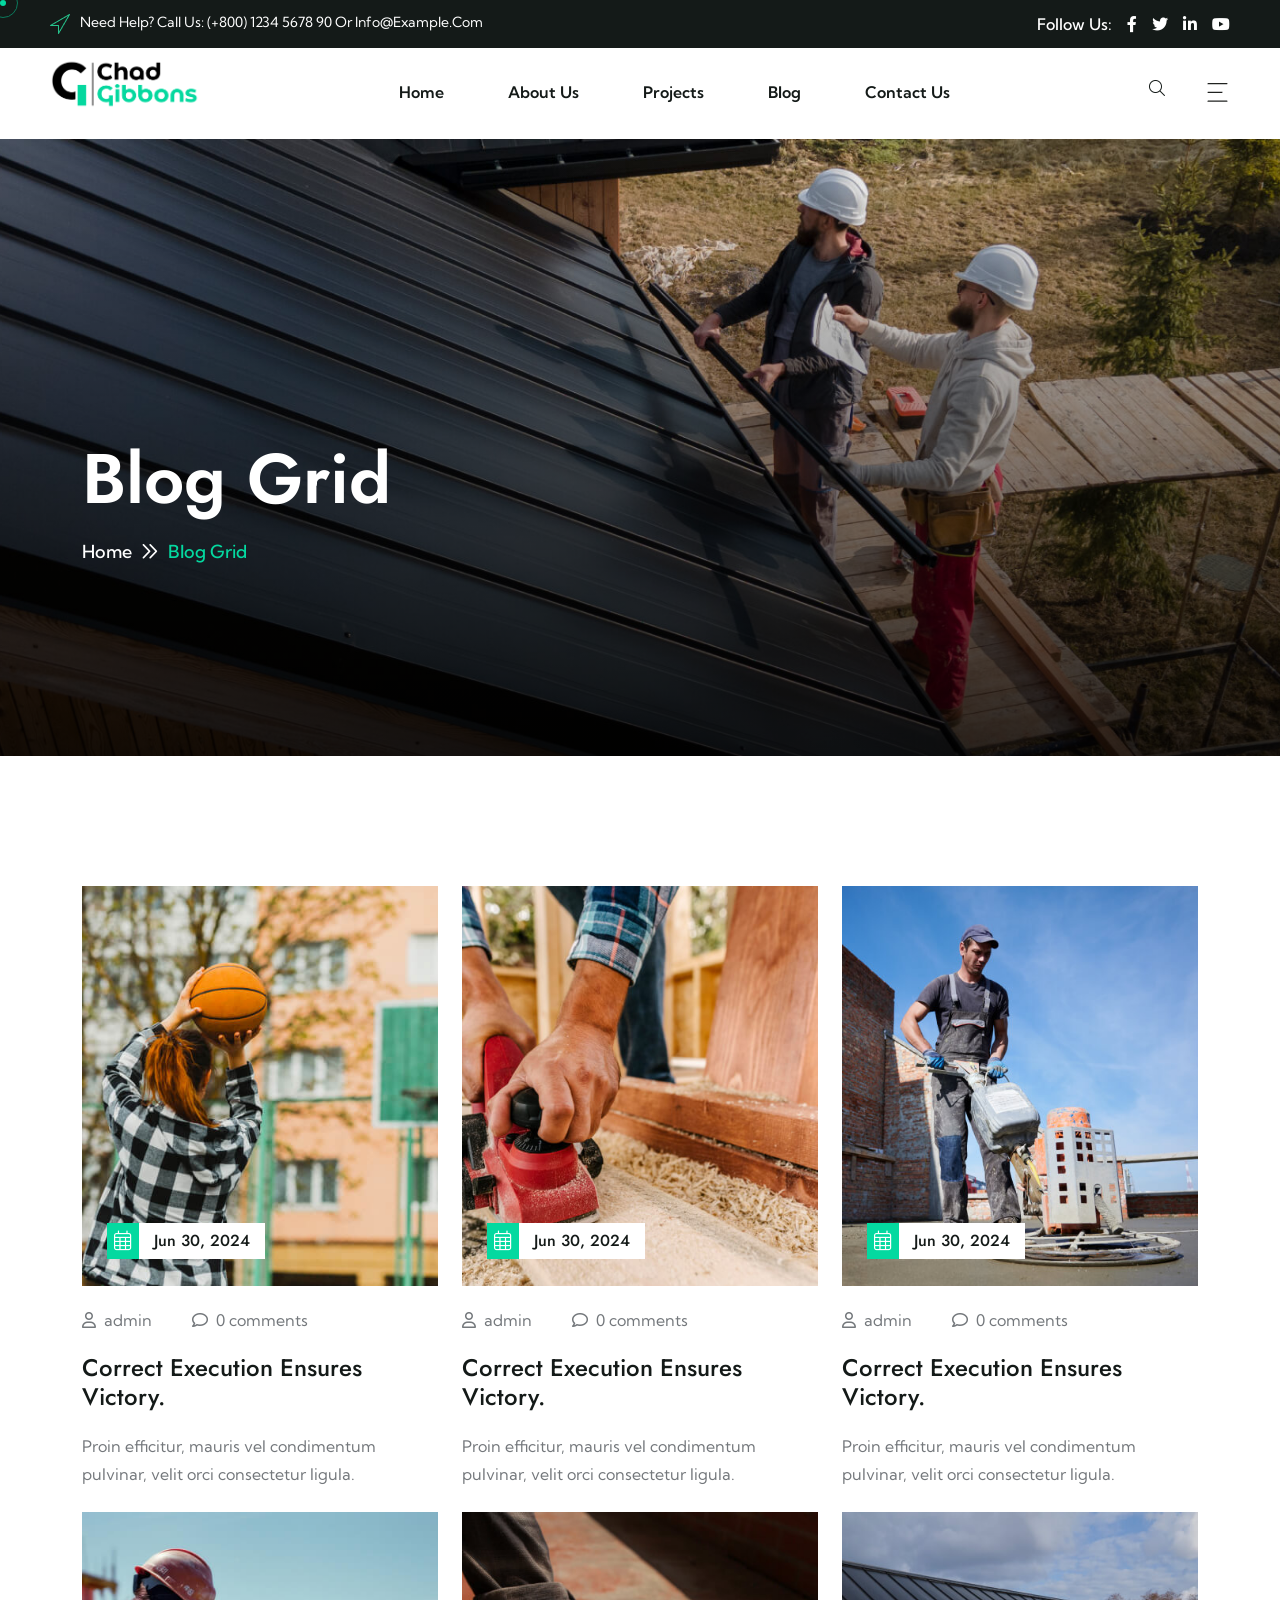
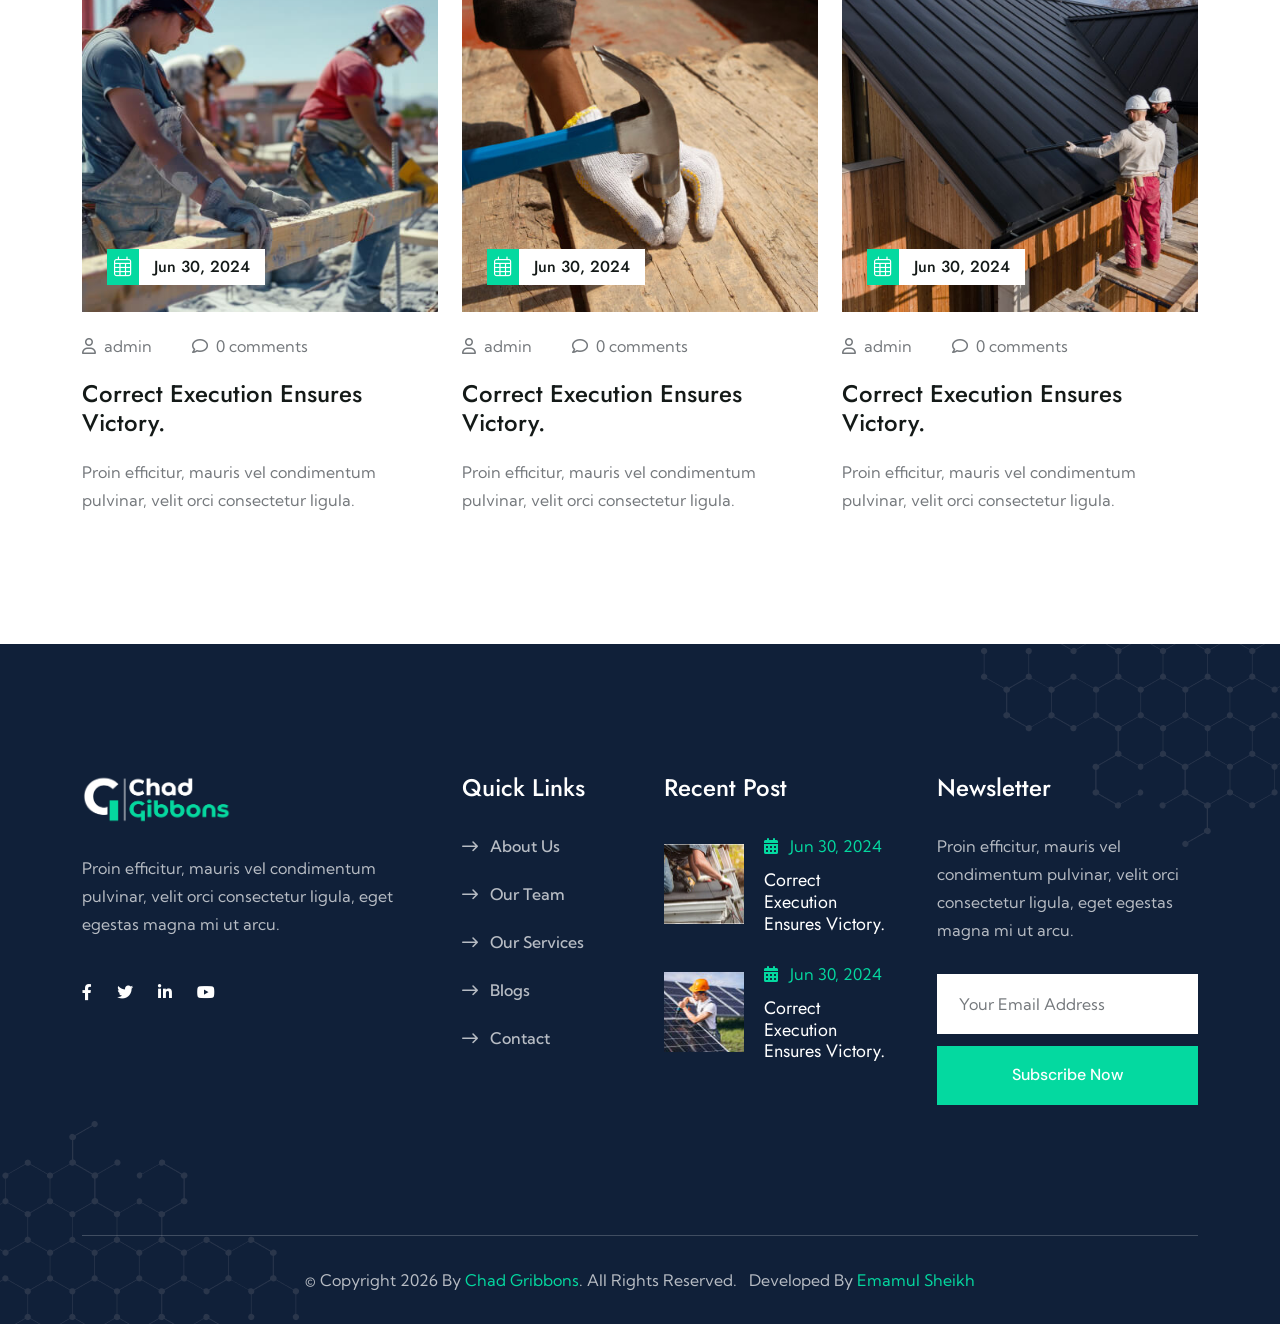
<file: news.html>
<!DOCTYPE html>
<html lang="en">
<!--<< Header Area >>-->

<head>
    <!-- ========== Meta Tags ========== -->
    <meta charset="UTF-8">
    <meta http-equiv="X-UA-Compatible" content="IE=edge">
    <meta name="viewport" content="width=device-width, initial-scale=1">
    <meta name="author" content="cmshaper">
    <meta name="description" content="Chad Gribbons - Roofing Services">
    <!-- ======== Page title ============ -->
    <title>Chad Gribbons - Roofing Services </title>
    <!--<< Favcion >>-->
   <link rel="shortcut icon" href="assets/img/logo/3 copy.png">
    <!--<< Bootstrap min.css >>-->
    <link rel="stylesheet" href="assets/css/bootstrap.min.css">
    <!--<< All Min Css >>-->
    <link rel="stylesheet" href="assets/css/all.min.css">
    <!--<< Animate.css >>-->
    <link rel="stylesheet" href="assets/css/animate.css">
    <!--<< Magnific Popup.css >>-->
    <link rel="stylesheet" href="assets/css/magnific-popup.css">
    <!--<< MeanMenu.css >>-->
    <link rel="stylesheet" href="assets/css/meanmenu.css">
    <!--<< Swiper Bundle.css >>-->
    <link rel="stylesheet" href="assets/css/swiper-bundle.min.css">
    <!--<< Nice Select.css >>-->
    <link rel="stylesheet" href="assets/css/nice-select.css">
    <!--<< Color.css >>-->
    <link rel="stylesheet" href="assets/css/color.css">
    <!--<< Main.css >>-->
    <link rel="stylesheet" href="assets/css/main.css">
</head>

<body>

    <!-- Preloader Start -->
    <div id="preloader" class="preloader">
        <div class="animation-preloader">
            <div class="spinner">
            </div>
            <div class="txt-loading">
                <span data-text-preloader="N" class="letters-loading">
                        C
                    </span>
                <span data-text-preloader="E" class="letters-loading">
                        H
                    </span>
                <span data-text-preloader="X" class="letters-loading">
                        A
                    </span>
                <span data-text-preloader="A" class="letters-loading">
                        D
                    </span>
                <span data-text-preloader="V" class="letters-loading">
                        G
                    </span>
                <span data-text-preloader="A" class="letters-loading">
                        R
                    </span>
            </div>
            <p class="text-center">Loading</p>
        </div>
        <div class="loader">
            <div class="row">
                <div class="col-3 loader-section section-left">
                    <div class="bg"></div>
                </div>
                <div class="col-3 loader-section section-left">
                    <div class="bg"></div>
                </div>
                <div class="col-3 loader-section section-right">
                    <div class="bg"></div>
                </div>
                <div class="col-3 loader-section section-right">
                    <div class="bg"></div>
                </div>
            </div>
        </div>
    </div>

    <!-- Back To Top Start -->
    <button id="back-top" class="back-to-top">
            <i class="fa-regular fa-arrow-up"></i>
        </button>

    <!--<< Mouse Cursor Start >>-->
    <div class="mouse-cursor cursor-outer"></div>
    <div class="mouse-cursor cursor-inner"></div>

    <!-- Offcanvas Area Start -->
    <div class="fix-area">
        <div class="offcanvas__info">
            <div class="offcanvas__wrapper">
                <div class="offcanvas__content">
                    <div class="offcanvas__top mb-5 d-flex justify-content-between align-items-center">
                        <div class="offcanvas__logo">
                            <a href='/'>
                                    <img src="assets/img/logo/black-logo.svg" alt="logo-img">
                                </a>
                        </div>
                        <div class="offcanvas__close">
                            <button>
                                <i class="fas fa-times"></i>
                                </button>
                        </div>
                    </div>
                    <p class="text d-none d-xl-block">
                        Nullam dignissim, ante scelerisque the is euismod fermentum odio sem semper the is erat, a feugiat leo urna eget eros. Duis Aenean a imperdiet risus.
                    </p>
                    <div class="mobile-menu fix mb-3"></div>
                    <div class="offcanvas__contact">
                        <h4>Contact Info</h4>
                        <ul>
                            <li class="d-flex align-items-center">
                                <div class="offcanvas__contact-icon">
                                    <i class="fal fa-map-marker-alt"></i>
                                </div>
                                <div class="offcanvas__contact-text">
                                    <a target="_blank" href="#">Main Street, Melbourne, Australia</a>
                                </div>
                            </li>
                            <li class="d-flex align-items-center">
                                <div class="offcanvas__contact-icon mr-15">
                                    <i class="fal fa-envelope"></i>
                                </div>
                                <div class="offcanvas__contact-text">
                                    <a href="mailto:info@azent.com"><span class="mailto:info@example.com">info@example.com</span></a>
                                </div>
                            </li>
                            <li class="d-flex align-items-center">
                                <div class="offcanvas__contact-icon mr-15">
                                    <i class="fal fa-clock"></i>
                                </div>
                                <div class="offcanvas__contact-text">
                                    <a target="_blank" href="#">Mod-friday, 09am -05pm</a>
                                </div>
                            </li>
                            <li class="d-flex align-items-center">
                                <div class="offcanvas__contact-icon mr-15">
                                    <i class="far fa-phone"></i>
                                </div>
                                <div class="offcanvas__contact-text">
                                    <a href="tel:+11002345909">+11002345909</a>
                                </div>
                            </li>
                        </ul>
                        <div class="header-button mt-4">
                            <a class='theme-btn text-center' href='/contact'>
                                    <span>get A Quote<i class="fa-solid fa-arrow-right-long"></i></span>
                                </a>
                        </div>
                        <div class="social-icon d-flex align-items-center">
                            <a href="#"><i class="fab fa-facebook-f"></i></a>
                            <a href="#"><i class="fab fa-twitter"></i></a>
                            <a href="#"><i class="fab fa-youtube"></i></a>
                            <a href="#"><i class="fab fa-linkedin-in"></i></a>
                        </div>
                    </div>
                </div>
            </div>
        </div>
    </div>
    <div class="offcanvas__overlay"></div>

    <!-- Header Section Start -->
        <header class="header-section-2">
        <div class="header-top-section fix">
            <div class="container-fluid">
                <div class="header-top-wrapper">
                    <h6><img src="assets/img/logo/location.png" alt="">Need help? Call us: <a href="tel:+8001234567890">(+800) 1234 5678 90</a> or <a href="mailto:info@example.com">info@example.com</a></h6>
                    <div class="top-right">
                        <div class="social-icon d-flex align-items-center">
                            <span>Follow Us:</span>
                            <a href="#"><i class="fab fa-facebook-f"></i></a>
                            <a href="#"><i class="fab fa-twitter"></i></a>
                            <a href="#"><i class="fa-brands fa-linkedin-in"></i></a>
                            <a href="#"><i class="fa-brands fa-youtube"></i></a>
                        </div>
                    </div>
                </div>
            </div>
        </div>
        <div id="header-sticky" class="header-1">
            <div class="main-logo">
                <a href='/'>
                        <img src="assets/img/logo/black-logo.png" alt="logo-image" width="150px">
                    </a>
            </div>
            <div class="container-fluid">
                <div class="mega-menu-wrapper">
                    <div class="header-main">
                        <div class="logo d-none">
                            <a class='header-logo' href='/'>
                                    <img src="assets/img/logo/black-logo.png" alt="logo-img" width="150px">
                                </a>
                        </div>
                        <div class="header-left">
                            <div class="mean__menu-wrapper">
                                <div class="main-menu">
                                    <nav id="mobile-menu">
                                        <ul>
                                            <li class="has-dropdown active menu-thumb">
                                                <a href='index.html'>
                                                    Home 
                                                    </a>
                                              
                                            </li>
                                            <li>
                                                <a href='about.html'>About Us</a>
                                            </li>
                                            <li><a href='project.html'>Projects</a></li>
                                            
                                            <li>
                                                <a href='news.html'>
                                                        Blog
                                                    </a>
                                                
                                            </li>
                                            <li>
                                                <a href='contact.html'>Contact Us</a>
                                            </li>
                                        </ul>
                                    </nav>
                                </div>
                            </div>
                        </div>
                        <div class="header-right d-flex justify-content-end align-items-center">
                            <a href="#0" class="search-trigger search-icon"><i class="fal fa-search"></i></a>
                            <div class="header__hamburger d-xl-block my-auto">
                                <div class="sidebar__toggle">
                                    <img src="assets/img/logo/bar.png" alt="img">
                                </div>
                            </div>
                            <div class="header-button">
                                <a class='theme-btn' href='/contact'>
                                        <span>
                                            Get a quote
                                            <i class="fa-regular fa-angles-right"></i>
                                        </span>
                                     </a>
                            </div>
                        </div>
                    </div>
                </div>
            </div>
        </div>
    </header>


    <!-- Search Area Start -->
    <div class="search-wrap">
        <div class="search-inner">
            <i class="fas fa-times search-close" id="search-close"></i>
            <div class="search-cell">
                <form method="get">
                    <div class="search-field-holder">
                        <input type="search" class="main-search-input" placeholder="Search...">
                    </div>
                </form>
            </div>
        </div>
    </div>


    <!-- Bradcrumb Section Start -->
    <div class="breadcrumb-wrapper bg-cover" style="background-image: url('assets/img/breadcrumb/news-breadcrumb.jpg');">
        <div class="container">
            <div class="page-heading">
                <h1 class="wow fadeInUp" data-wow-delay=".3s">Blog Grid</h1>
                <ul class="breadcrumb-items wow fadeInUp" data-wow-delay=".5s">
                    <li>
                        <a href='/'>
                                Home
                            </a>
                    </li>
                    <li>
                        <i class="fa-regular fa-chevrons-right"></i>
                    </li>
                    <li>
                        Blog Grid
                    </li>
                </ul>
            </div>
        </div>
    </div>

    <!-- News Section Start -->
    <section class="news-section-3 section-padding fix">
        <div class="container">
            <div class="row g-4">
                <div class="col-xl-4 col-lg-6 col-md-6 wow fadeInUp" data-wow-delay=".3s">
                    <div class="news-box-item mt-0">
                        <div class="news-image">
                            <img src="assets/img/news/04.jpg" alt="img">
                            <div class="post-date">
                                <i class="fa-light fa-calendar-days"></i> Jun 30, 2024
                            </div>
                        </div>
                        <div class="news-content">
                            <ul class="news-list">
                                <li><i class="fa-regular fa-user"></i>admin</li>
                                <li><i class="fa-regular fa-comment"></i>0 comments</li>
                            </ul>
                            <h3><a href='/news-details'>Correct Execution Ensures Victory.</a></h3>
                            <p>Proin efficitur, mauris vel condimentum pulvinar, velit orci consectetur ligula.</p>
                        </div>
                    </div>
                </div>
                <div class="col-xl-4 col-lg-6 col-md-6 wow fadeInUp" data-wow-delay=".5s">
                    <div class="news-box-item mt-0">
                        <div class="news-image">
                            <img src="assets/img/news/05.jpg" alt="img">
                            <div class="post-date">
                                <i class="fa-light fa-calendar-days"></i> Jun 30, 2024
                            </div>
                        </div>
                        <div class="news-content">
                            <ul class="news-list">
                                <li><i class="fa-regular fa-user"></i>admin</li>
                                <li><i class="fa-regular fa-comment"></i>0 comments</li>
                            </ul>
                            <h3><a href='/news-details'>Correct Execution Ensures Victory.</a></h3>
                            <p>Proin efficitur, mauris vel condimentum pulvinar, velit orci consectetur ligula.</p>
                        </div>
                    </div>
                </div>
                <div class="col-xl-4 col-lg-6 col-md-6 wow fadeInUp" data-wow-delay=".7s">
                    <div class="news-box-item mt-0">
                        <div class="news-image">
                            <img src="assets/img/news/06.jpg" alt="img">
                            <div class="post-date">
                                <i class="fa-light fa-calendar-days"></i> Jun 30, 2024
                            </div>
                        </div>
                        <div class="news-content">
                            <ul class="news-list">
                                <li><i class="fa-regular fa-user"></i>admin</li>
                                <li><i class="fa-regular fa-comment"></i>0 comments</li>
                            </ul>
                            <h3><a href='/news-details'>Correct Execution Ensures Victory.</a></h3>
                            <p>Proin efficitur, mauris vel condimentum pulvinar, velit orci consectetur ligula.</p>
                        </div>
                    </div>
                </div>
                <div class="col-xl-4 col-lg-6 col-md-6 wow fadeInUp" data-wow-delay=".3s">
                    <div class="news-box-item mt-0">
                        <div class="news-image">
                            <img src="assets/img/news/10.jpg" alt="img">
                            <div class="post-date">
                                <i class="fa-light fa-calendar-days"></i> Jun 30, 2024
                            </div>
                        </div>
                        <div class="news-content">
                            <ul class="news-list">
                                <li><i class="fa-regular fa-user"></i>admin</li>
                                <li><i class="fa-regular fa-comment"></i>0 comments</li>
                            </ul>
                            <h3><a href='/news-details'>Correct Execution Ensures Victory.</a></h3>
                            <p>Proin efficitur, mauris vel condimentum pulvinar, velit orci consectetur ligula.</p>
                        </div>
                    </div>
                </div>
                <div class="col-xl-4 col-lg-6 col-md-6 wow fadeInUp" data-wow-delay=".5s">
                    <div class="news-box-item mt-0">
                        <div class="news-image">
                            <img src="assets/img/news/11.jpg" alt="img">
                            <div class="post-date">
                                <i class="fa-light fa-calendar-days"></i> Jun 30, 2024
                            </div>
                        </div>
                        <div class="news-content">
                            <ul class="news-list">
                                <li><i class="fa-regular fa-user"></i>admin</li>
                                <li><i class="fa-regular fa-comment"></i>0 comments</li>
                            </ul>
                            <h3><a href='/news-details'>Correct Execution Ensures Victory.</a></h3>
                            <p>Proin efficitur, mauris vel condimentum pulvinar, velit orci consectetur ligula.</p>
                        </div>
                    </div>
                </div>
                <div class="col-xl-4 col-lg-6 col-md-6 wow fadeInUp" data-wow-delay=".7s">
                    <div class="news-box-item mt-0">
                        <div class="news-image">
                            <img src="assets/img/news/12.jpg" alt="img">
                            <div class="post-date">
                                <i class="fa-light fa-calendar-days"></i> Jun 30, 2024
                            </div>
                        </div>
                        <div class="news-content">
                            <ul class="news-list">
                                <li><i class="fa-regular fa-user"></i>admin</li>
                                <li><i class="fa-regular fa-comment"></i>0 comments</li>
                            </ul>
                            <h3><a href='/news-details'>Correct Execution Ensures Victory.</a></h3>
                            <p>Proin efficitur, mauris vel condimentum pulvinar, velit orci consectetur ligula.</p>
                        </div>
                    </div>
                </div>
            </div>
        </div>
    </section>

    <!-- Footer Section Start -->
    <footer class="footer-section fix section-bg">
        <div class="shape-1">
            <img src="assets/img/footer/shape-1.png" alt="img">
        </div>
        <div class="shape-2">
            <img src="assets/img/footer/shape-2.png" alt="img">
        </div>
        <div class="container">
            <div class="footer-widgets-wrapper style-2">
                <div class="row">
                    <div class="col-xl-4 col-sm-6 col-md-6 col-lg-4 wow fadeInUp" data-wow-delay=".2s">
                        <div class="single-footer-widget">
                            <div class="widget-head">
                                <a href='/'>
                                        <img src="assets/img/logo/white-logo.png" alt="logo-img" width="150px">
                                    </a>
                            </div>
                            <div class="footer-content">
                                <p>
                                    Proin efficitur, mauris vel condimentum <br> pulvinar, velit orci consectetur ligula, eget <br> egestas magna mi ut arcu.
                                </p>
                                <div class="social-icon d-flex align-items-center">
                                    <a href="#"><i class="fab fa-facebook-f"></i></a>
                                    <a href="#"><i class="fab fa-twitter"></i></a>
                                    <a href="#"><i class="fa-brands fa-linkedin-in"></i></a>
                                    <a href="#"><i class="fa-brands fa-youtube"></i></a>
                                </div>
                            </div>
                        </div>
                    </div>
                    <div class="col-xl-2 col-sm-6 col-md-6 col-lg-4 wow fadeInUp" data-wow-delay=".4s">
                        <div class="single-footer-widget">
                            <div class="widget-head">
                                <h3>Quick Links</h3>
                            </div>
                            <ul class="list-items">
                                <li>
                                    <a href='/about'>
                                            <i class="fa-regular fa-arrow-right-long"></i>
                                            About Us
                                        </a>
                                </li>
                                <li>
                                    <a href='/team'>
                                            <i class="fa-regular fa-arrow-right-long"></i>
                                            Our Team
                                        </a>
                                </li>
                                <li>
                                    <a href='/service'>
                                            <i class="fa-regular fa-arrow-right-long"></i>
                                            Our Services
                                        </a>
                                </li>
                                <li>
                                    <a href='/news'>
                                            <i class="fa-regular fa-arrow-right-long"></i>
                                            Blogs
                                        </a>
                                </li>
                                <li>
                                    <a href='/contact'>
                                            <i class="fa-regular fa-arrow-right-long"></i>
                                            Contact
                                        </a>
                                </li>
                            </ul>
                        </div>
                    </div>
                    <div class="col-xl-3 ps-lg-4 col-sm-6 col-md-6 col-lg-4 wow fadeInUp" data-wow-delay=".6s">
                        <div class="single-footer-widget">
                            <div class="widget-head">
                                <h3>Recent Post</h3>
                            </div>
                            <div class="recent-post-area">
                                <div class="recent-post-items">
                                    <div class="thumb">
                                        <a href='/news-details'><img src="assets/img/news/pp1.jpg" alt="post-img"></a>
                                    </div>
                                    <div class="content">
                                        <ul class="post-date">
                                            <li>
                                                <i class="fa-solid fa-calendar-days me-2"></i> Jun 30, 2024
                                            </li>
                                        </ul>
                                        <h6>
                                            <a href='/news-details'>
                                                Correct Execution Ensures Victory.
                                            </a>
                                        </h6>
                                    </div>
                                </div>
                                <div class="recent-post-items mb-0">
                                    <div class="thumb">
                                        <a href='/news-details'><img src="assets/img/news/pp2.jpg" alt="post-img"></a>
                                    </div>
                                    <div class="content">
                                        <ul class="post-date">
                                            <li>
                                                <i class="fa-solid fa-calendar-days me-2"></i> Jun 30, 2024
                                            </li>
                                        </ul>
                                        <h6>
                                            <a href='/news-details'>
                                                Correct Execution Ensures Victory.
                                            </a>
                                        </h6>
                                    </div>
                                </div>
                            </div>
                        </div>
                    </div>
                    <div class="col-xl-3 col-sm-6 col-md-6 col-lg-4 wow fadeInUp" data-wow-delay=".8s">
                        <div class="single-footer-widget">
                            <div class="widget-head">
                                <h3>Newsletter</h3>
                            </div>
                            <div class="footer-content">
                                <p>
                                    Proin efficitur, mauris vel condimentum pulvinar, velit orci consectetur ligula, eget egestas magna mi ut arcu.
                                </p>
                                <form action="#" id="contact-form" method="POST" class="footer-input">
                                    <input type="email" id="email" placeholder="Your email address">
                                    <button class="theme-btn" type="submit">
                                            Subscribe Now
                                        </button>
                                </form>
                            </div>
                        </div>
                    </div>
                </div>
            </div>
            <div class="footer-bottom">
                <div class="container">
                    <div class="footer-bottom-wrapper">
                        <p>
                            © Copyright 2026 by <a href='/'>Chad Gribbons</a>. All rights Reserved.   &nbsp Developed by <a style="color:#04d9a0" href="#"> Emamul Sheikh </a>
                        </p>
                    </div>
                </div>
            </div>
        </div>
    </footer>

    <!--<< All JS Plugins >>-->
    <script src="assets/js/jquery-3.7.1.min.js"></script>
    <!--<< Viewport Js >>-->
    <script src="assets/js/viewport.jquery.js"></script>
    <!--<< Bootstrap Js >>-->
    <script src="assets/js/bootstrap.bundle.min.js"></script>
    <!--<< Nice Select Js >>-->
    <script src="assets/js/jquery.nice-select.min.js"></script>
    <!--<< Waypoints Js >>-->
    <script src="assets/js/jquery.waypoints.js"></script>
    <!--<< Counterup Js >>-->
    <script src="assets/js/jquery.counterup.min.js"></script>
    <!--<< Swiper Slider Js >>-->
    <script src="assets/js/swiper-bundle.min.js"></script>
    <!--<< MeanMenu Js >>-->
    <script src="assets/js/jquery.meanmenu.min.js"></script>
    <!--<< Magnific Popup Js >>-->
    <script src="assets/js/jquery.magnific-popup.min.js"></script>
    <!--<< Wow Animation Js >>-->
    <script src="assets/js/wow.min.js"></script>
    <!--<< Main.js >>-->
    <script src="assets/js/main.js"></script>
</body>

</html>
</file>
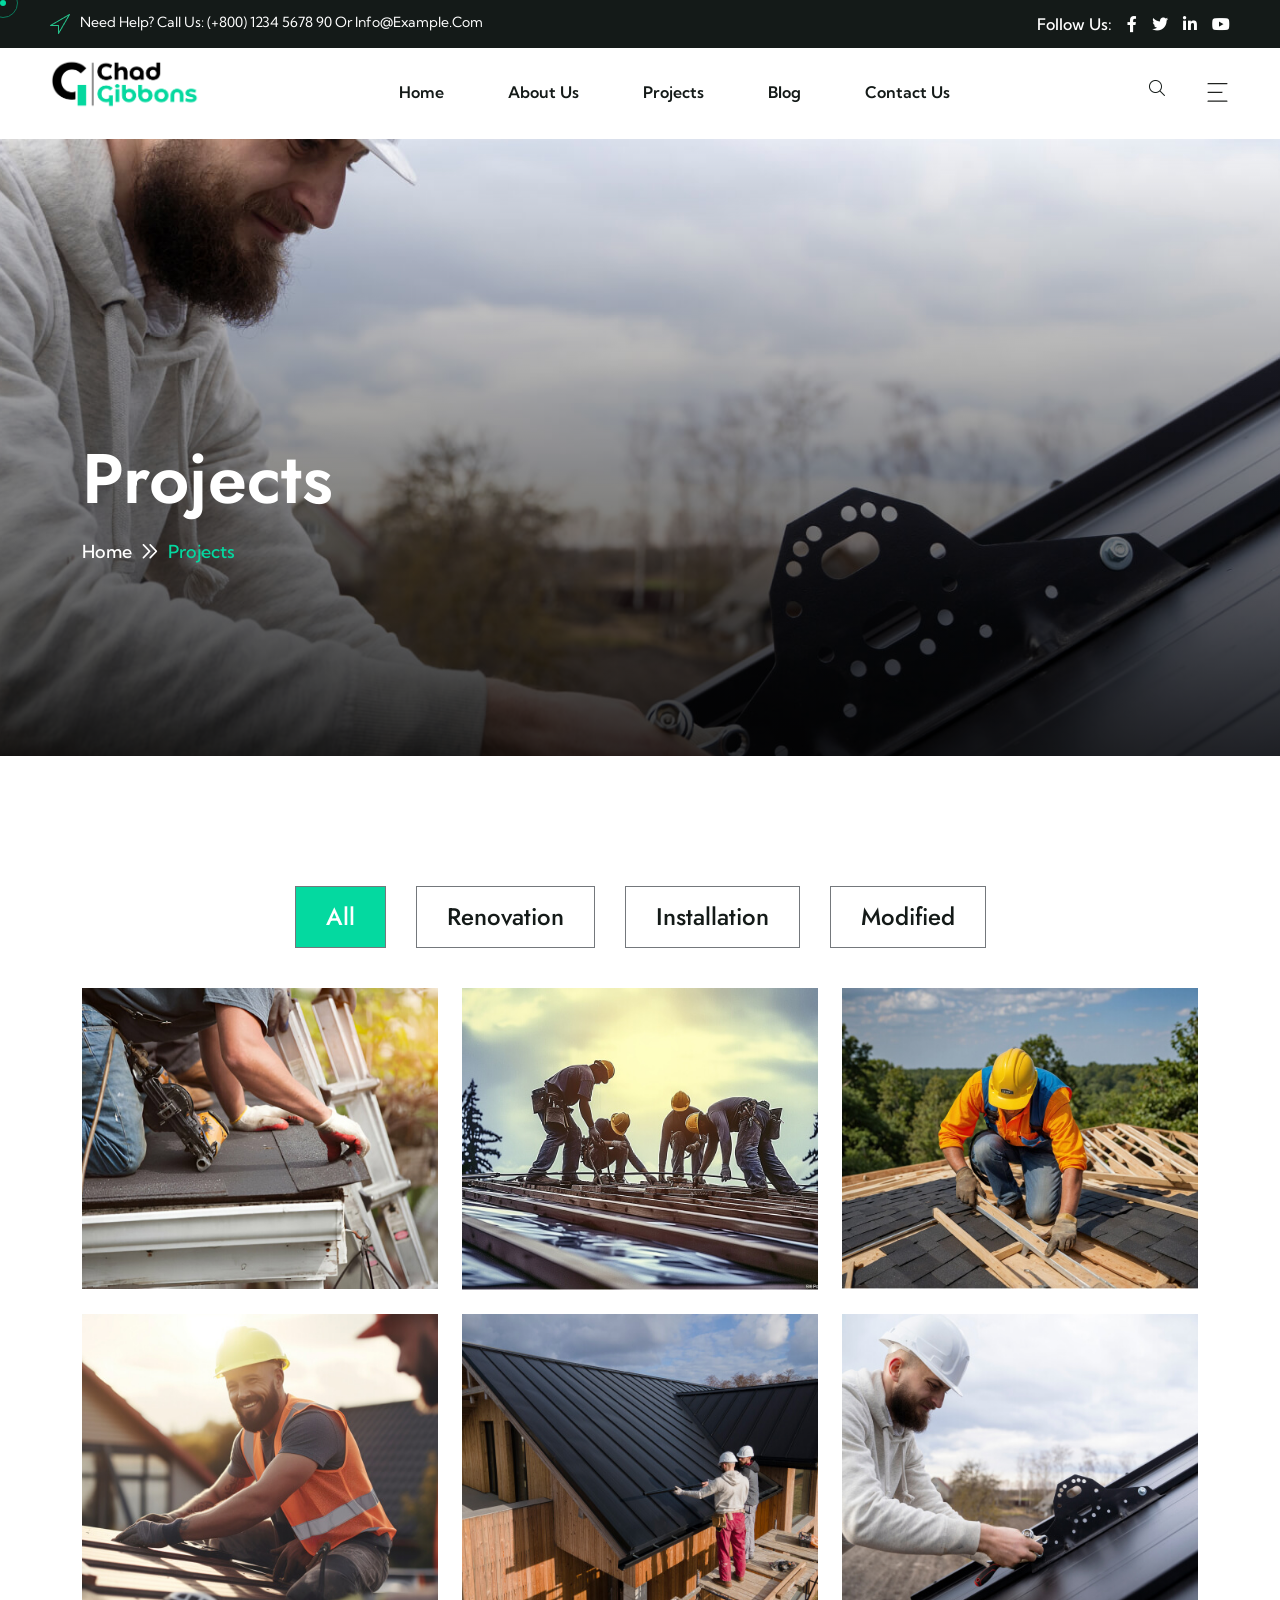
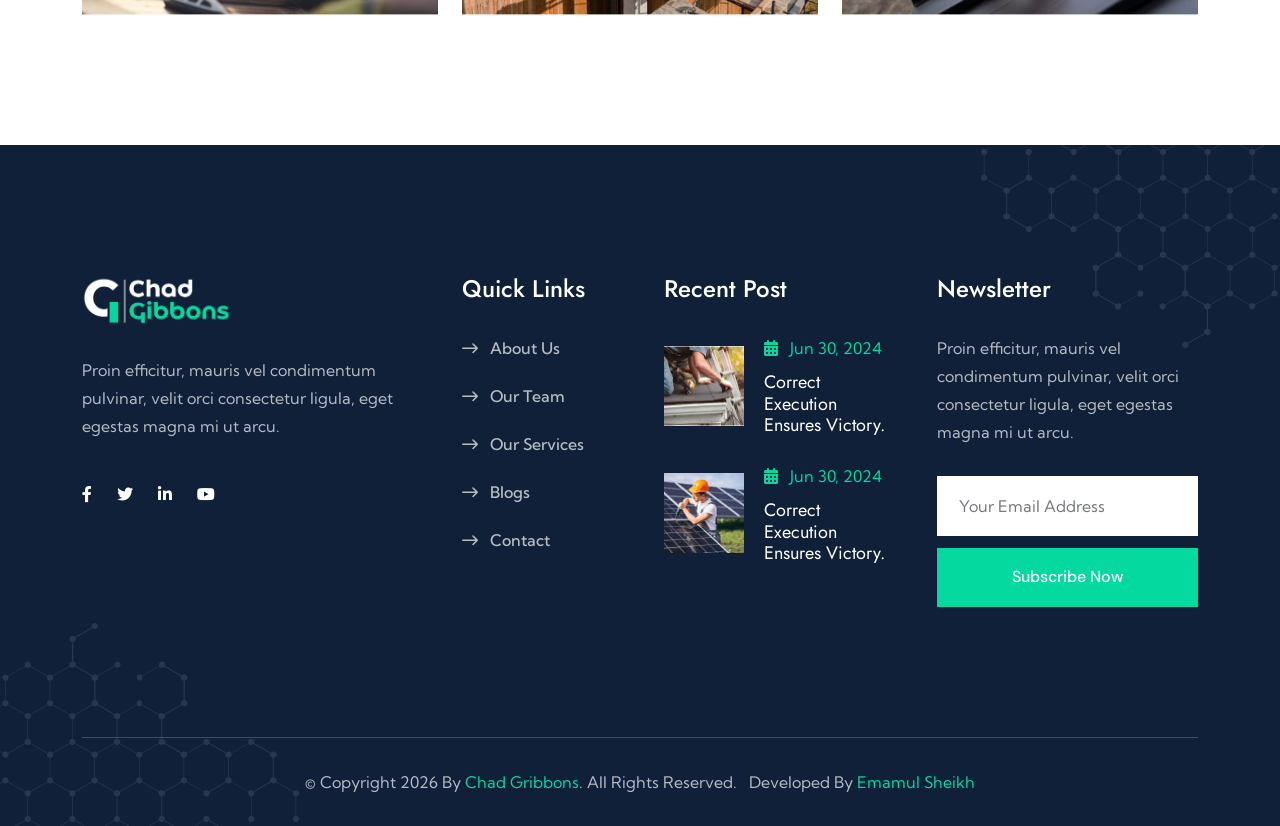
<file: project.html>
<!DOCTYPE html>
<html lang="en">
<!--<< Header Area >>-->

<head>
    <!-- ========== Meta Tags ========== -->
    <meta charset="UTF-8">
    <meta http-equiv="X-UA-Compatible" content="IE=edge">
    <meta name="viewport" content="width=device-width, initial-scale=1">
    <meta name="author" content="cmshaper">
    <meta name="description" content="Chad Gribbons - Roofing Services">
    <!-- ======== Page title ============ -->
    <title>Chad Gribbons - Roofing Services </title>
    <!--<< Favcion >>-->
   <link rel="shortcut icon" href="assets/img/logo/3 copy.png">
    <!--<< Bootstrap min.css >>-->
    <link rel="stylesheet" href="assets/css/bootstrap.min.css">
    <!--<< All Min Css >>-->
    <link rel="stylesheet" href="assets/css/all.min.css">
    <!--<< Animate.css >>-->
    <link rel="stylesheet" href="assets/css/animate.css">
    <!--<< Magnific Popup.css >>-->
    <link rel="stylesheet" href="assets/css/magnific-popup.css">
    <!--<< MeanMenu.css >>-->
    <link rel="stylesheet" href="assets/css/meanmenu.css">
    <!--<< Swiper Bundle.css >>-->
    <link rel="stylesheet" href="assets/css/swiper-bundle.min.css">
    <!--<< Nice Select.css >>-->
    <link rel="stylesheet" href="assets/css/nice-select.css">
    <!--<< Color.css >>-->
    <link rel="stylesheet" href="assets/css/color.css">
    <!--<< Main.css >>-->
    <link rel="stylesheet" href="assets/css/main.css">
</head>

<body>

    <!-- Preloader Start -->
    <div id="preloader" class="preloader">
        <div class="animation-preloader">
            <div class="spinner">
            </div>
            <div class="txt-loading">
                <span data-text-preloader="N" class="letters-loading">
                        C
                    </span>
                <span data-text-preloader="E" class="letters-loading">
                        H
                    </span>
                <span data-text-preloader="X" class="letters-loading">
                        A
                    </span>
                <span data-text-preloader="A" class="letters-loading">
                        D
                    </span>
                <span data-text-preloader="V" class="letters-loading">
                        G
                    </span>
                <span data-text-preloader="A" class="letters-loading">
                        R
                    </span>
            </div>
            <p class="text-center">Loading</p>
        </div>
        <div class="loader">
            <div class="row">
                <div class="col-3 loader-section section-left">
                    <div class="bg"></div>
                </div>
                <div class="col-3 loader-section section-left">
                    <div class="bg"></div>
                </div>
                <div class="col-3 loader-section section-right">
                    <div class="bg"></div>
                </div>
                <div class="col-3 loader-section section-right">
                    <div class="bg"></div>
                </div>
            </div>
        </div>
    </div>

    <!-- Back To Top Start -->
    <button id="back-top" class="back-to-top">
            <i class="fa-regular fa-arrow-up"></i>
        </button>

    <!--<< Mouse Cursor Start >>-->
    <div class="mouse-cursor cursor-outer"></div>
    <div class="mouse-cursor cursor-inner"></div>

    <!-- Offcanvas Area Start -->
    <div class="fix-area">
        <div class="offcanvas__info">
            <div class="offcanvas__wrapper">
                <div class="offcanvas__content">
                    <div class="offcanvas__top mb-5 d-flex justify-content-between align-items-center">
                        <div class="offcanvas__logo">
                            <a href='/'>
                                    <img src="assets/img/logo/black-logo.svg" alt="logo-img">
                                </a>
                        </div>
                        <div class="offcanvas__close">
                            <button>
                                <i class="fas fa-times"></i>
                                </button>
                        </div>
                    </div>
                    <p class="text d-none d-xl-block">
                        Nullam dignissim, ante scelerisque the is euismod fermentum odio sem semper the is erat, a feugiat leo urna eget eros. Duis Aenean a imperdiet risus.
                    </p>
                    <div class="mobile-menu fix mb-3"></div>
                    <div class="offcanvas__contact">
                        <h4>Contact Info</h4>
                        <ul>
                            <li class="d-flex align-items-center">
                                <div class="offcanvas__contact-icon">
                                    <i class="fal fa-map-marker-alt"></i>
                                </div>
                                <div class="offcanvas__contact-text">
                                    <a target="_blank" href="#">Main Street, Melbourne, Australia</a>
                                </div>
                            </li>
                            <li class="d-flex align-items-center">
                                <div class="offcanvas__contact-icon mr-15">
                                    <i class="fal fa-envelope"></i>
                                </div>
                                <div class="offcanvas__contact-text">
                                    <a href="mailto:info@azent.com"><span class="mailto:info@example.com">info@example.com</span></a>
                                </div>
                            </li>
                            <li class="d-flex align-items-center">
                                <div class="offcanvas__contact-icon mr-15">
                                    <i class="fal fa-clock"></i>
                                </div>
                                <div class="offcanvas__contact-text">
                                    <a target="_blank" href="#">Mod-friday, 09am -05pm</a>
                                </div>
                            </li>
                            <li class="d-flex align-items-center">
                                <div class="offcanvas__contact-icon mr-15">
                                    <i class="far fa-phone"></i>
                                </div>
                                <div class="offcanvas__contact-text">
                                    <a href="tel:+11002345909">+11002345909</a>
                                </div>
                            </li>
                        </ul>
                        <div class="header-button mt-4">
                            <a class='theme-btn text-center' href='/contact'>
                                    <span>get A Quote<i class="fa-solid fa-arrow-right-long"></i></span>
                                </a>
                        </div>
                        <div class="social-icon d-flex align-items-center">
                            <a href="#"><i class="fab fa-facebook-f"></i></a>
                            <a href="#"><i class="fab fa-twitter"></i></a>
                            <a href="#"><i class="fab fa-youtube"></i></a>
                            <a href="#"><i class="fab fa-linkedin-in"></i></a>
                        </div>
                    </div>
                </div>
            </div>
        </div>
    </div>
    <div class="offcanvas__overlay"></div>

    <!-- Header Section Start -->
        <header class="header-section-2">
        <div class="header-top-section fix">
            <div class="container-fluid">
                <div class="header-top-wrapper">
                    <h6><img src="assets/img/logo/location.png" alt="">Need help? Call us: <a href="tel:+8001234567890">(+800) 1234 5678 90</a> or <a href="mailto:info@example.com">info@example.com</a></h6>
                    <div class="top-right">
                        <div class="social-icon d-flex align-items-center">
                            <span>Follow Us:</span>
                            <a href="#"><i class="fab fa-facebook-f"></i></a>
                            <a href="#"><i class="fab fa-twitter"></i></a>
                            <a href="#"><i class="fa-brands fa-linkedin-in"></i></a>
                            <a href="#"><i class="fa-brands fa-youtube"></i></a>
                        </div>
                    </div>
                </div>
            </div>
        </div>
        <div id="header-sticky" class="header-1">
            <div class="main-logo">
                <a href='/'>
                        <img src="assets/img/logo/black-logo.png" alt="logo-image" width="150px">
                    </a>
            </div>
            <div class="container-fluid">
                <div class="mega-menu-wrapper">
                    <div class="header-main">
                        <div class="logo d-none">
                            <a class='header-logo' href='/'>
                                    <img src="assets/img/logo/black-logo.png" alt="logo-img" width="150px">
                                </a>
                        </div>
                        <div class="header-left">
                            <div class="mean__menu-wrapper">
                                <div class="main-menu">
                                    <nav id="mobile-menu">
                                        <ul>
                                            <li class="has-dropdown active menu-thumb">
                                                <a href='index.html'>
                                                    Home 
                                                    </a>
                                              
                                            </li>
                                            <li>
                                                <a href='about.html'>About Us</a>
                                            </li>
                                            <li><a href='project.html'>Projects</a></li>
                                            
                                            <li>
                                                <a href='news.html'>
                                                        Blog
                                                    </a>
                                                
                                            </li>
                                            <li>
                                                <a href='contact.html'>Contact Us</a>
                                            </li>
                                        </ul>
                                    </nav>
                                </div>
                            </div>
                        </div>
                        <div class="header-right d-flex justify-content-end align-items-center">
                            <a href="#0" class="search-trigger search-icon"><i class="fal fa-search"></i></a>
                            <div class="header__hamburger d-xl-block my-auto">
                                <div class="sidebar__toggle">
                                    <img src="assets/img/logo/bar.png" alt="img">
                                </div>
                            </div>
                            <div class="header-button">
                                <a class='theme-btn' href='/contact'>
                                        <span>
                                            Get a quote
                                            <i class="fa-regular fa-angles-right"></i>
                                        </span>
                                     </a>
                            </div>
                        </div>
                    </div>
                </div>
            </div>
        </div>
    </header>

    <!-- Search Area Start -->
    <div class="search-wrap">
        <div class="search-inner">
            <i class="fas fa-times search-close" id="search-close"></i>
            <div class="search-cell">
                <form method="get">
                    <div class="search-field-holder">
                        <input type="search" class="main-search-input" placeholder="Search...">
                    </div>
                </form>
            </div>
        </div>
    </div>

    <!-- Bradcrumb Section Start -->
    <div class="breadcrumb-wrapper bg-cover" style="background-image: url('assets/img/breadcrumb/project-breadcrumb.jpg');">
        <div class="container">
            <div class="page-heading">
                <h1 class="wow fadeInUp" data-wow-delay=".3s">Projects</h1>
                <ul class="breadcrumb-items wow fadeInUp" data-wow-delay=".5s">
                    <li>
                        <a href='/'>
                                Home
                            </a>
                    </li>
                    <li>
                        <i class="fa-regular fa-chevrons-right"></i>
                    </li>
                    <li>
                        Projects
                    </li>
                </ul>
            </div>
        </div>
    </div>

    <!-- Project Section Start -->
    <section class="project-section fix section-padding">
        <div class="container">
            <ul class="nav">
                <li class="nav-item wow fadeInUp" data-wow-delay=".2s">
                    <a href="#all" data-bs-toggle="tab" class="nav-link active">
                            All 
                        </a>
                </li>
                <li class="nav-item wow fadeInUp" data-wow-delay=".4s">
                    <a href="#Renovation" data-bs-toggle="tab" class="nav-link">
                            Renovation 
                        </a>
                </li>
                <li class="nav-item wow fadeInUp" data-wow-delay=".5s">
                    <a href="#Installation" data-bs-toggle="tab" class="nav-link">
                            Installation
                        </a>
                </li>
                <li class="nav-item wow fadeInUp" data-wow-delay=".6s">
                    <a href="#Modified" data-bs-toggle="tab" class="nav-link">
                            Modified 
                        </a>
                </li>
            </ul>
            <div class="tab-content">
                <div id="all" class="tab-pane fade show active">
                    <div class="row g-4">
                        <div class="col-xl-4 col-lg-6 col-md-6 wow fadeInUp" data-wow-delay=".3s">
                            <div class="project-items mt-0  style-3">
                                <div class="project-image">
                                    <img src="assets/img/project/17.jpg" alt="project-img">
                                    <div class="project-content">
                                        <h3>
                                            <a href='/project-details'>Modified Roofing</a>
                                        </h3>
                                        <a class='icon' href='/project-details'>
                                                <i class="fa-regular fa-arrow-right-long"></i>
                                            </a>
                                    </div>
                                </div>
                            </div>
                        </div>
                        <div class="col-xl-4 col-lg-6 col-md-6 wow fadeInUp" data-wow-delay=".5s">
                            <div class="project-items mt-0  style-3">
                                <div class="project-image">
                                    <img src="assets/img/project/18.jpg" alt="project-img">
                                    <div class="project-content">
                                        <h3>
                                            <a href='/project-details'>Modified Roofing</a>
                                        </h3>
                                        <a class='icon' href='/project-details'>
                                                <i class="fa-regular fa-arrow-right-long"></i>
                                            </a>
                                    </div>
                                </div>
                            </div>
                        </div>
                        <div class="col-xl-4 col-lg-6 col-md-6 wow fadeInUp" data-wow-delay=".7s">
                            <div class="project-items mt-0  style-3">
                                <div class="project-image">
                                    <img src="assets/img/project/19.jpg" alt="project-img">
                                    <div class="project-content">
                                        <h3>
                                            <a href='/project-details'>Modified Roofing</a>
                                        </h3>
                                        <a class='icon' href='/project-details'>
                                                <i class="fa-regular fa-arrow-right-long"></i>
                                            </a>
                                    </div>
                                </div>
                            </div>
                        </div>
                        <div class="col-xl-4 col-lg-6 col-md-6 wow fadeInUp" data-wow-delay=".3s">
                            <div class="project-items mt-0  style-3">
                                <div class="project-image">
                                    <img src="assets/img/project/20.jpg" alt="project-img">
                                    <div class="project-content">
                                        <h3>
                                            <a href='/project-details'>Modified Roofing</a>
                                        </h3>
                                        <a class='icon' href='/project-details'>
                                                <i class="fa-regular fa-arrow-right-long"></i>
                                            </a>
                                    </div>
                                </div>
                            </div>
                        </div>
                        <div class="col-xl-4 col-lg-6 col-md-6 wow fadeInUp" data-wow-delay=".5s">
                            <div class="project-items mt-0 style-3">
                                <div class="project-image">
                                    <img src="assets/img/project/21.jpg" alt="project-img">
                                    <div class="project-content">
                                        <h3>
                                            <a href='/project-details'>Modified Roofing</a>
                                        </h3>
                                        <a class='icon' href='/project-details'>
                                                <i class="fa-regular fa-arrow-right-long"></i>
                                            </a>
                                    </div>
                                </div>
                            </div>
                        </div>
                        <div class="col-xl-4 col-lg-6 col-md-6 wow fadeInUp" data-wow-delay=".7s">
                            <div class="project-items mt-0  style-3">
                                <div class="project-image">
                                    <img src="assets/img/project/22.jpg" alt="project-img">
                                    <div class="project-content">
                                        <h3>
                                            <a href='/project-details'>Modified Roofing</a>
                                        </h3>
                                        <a class='icon' href='/project-details'>
                                                <i class="fa-regular fa-arrow-right-long"></i>
                                            </a>
                                    </div>
                                </div>
                            </div>
                        </div>
                    </div>
                </div>
                <div id="Renovation" class="tab-pane fade">
                    <div class="row g-4">
                        <div class="col-xl-4 col-lg-6 col-md-6 wow fadeInUp" data-wow-delay=".3s">
                            <div class="project-items mt-0  style-3">
                                <div class="project-image">
                                    <img src="assets/img/project/17.jpg" alt="project-img">
                                    <div class="project-content">
                                        <h3>
                                            <a href='/project-details'>Modified Roofing</a>
                                        </h3>
                                        <a class='icon' href='/project-details'>
                                                <i class="fa-regular fa-arrow-right-long"></i>
                                            </a>
                                    </div>
                                </div>
                            </div>
                        </div>
                        <div class="col-xl-4 col-lg-6 col-md-6 wow fadeInUp" data-wow-delay=".5s">
                            <div class="project-items mt-0  style-3">
                                <div class="project-image">
                                    <img src="assets/img/project/18.jpg" alt="project-img">
                                    <div class="project-content">
                                        <h3>
                                            <a href='/project-details'>Modified Roofing</a>
                                        </h3>
                                        <a class='icon' href='/project-details'>
                                                <i class="fa-regular fa-arrow-right-long"></i>
                                            </a>
                                    </div>
                                </div>
                            </div>
                        </div>
                        <div class="col-xl-4 col-lg-6 col-md-6 wow fadeInUp" data-wow-delay=".7s">
                            <div class="project-items mt-0  style-3">
                                <div class="project-image">
                                    <img src="assets/img/project/19.jpg" alt="project-img">
                                    <div class="project-content">
                                        <h3>
                                            <a href='/project-details'>Modified Roofing</a>
                                        </h3>
                                        <a class='icon' href='/project-details'>
                                                <i class="fa-regular fa-arrow-right-long"></i>
                                            </a>
                                    </div>
                                </div>
                            </div>
                        </div>
                        <div class="col-xl-4 col-lg-6 col-md-6 wow fadeInUp" data-wow-delay=".3s">
                            <div class="project-items mt-0  style-3">
                                <div class="project-image">
                                    <img src="assets/img/project/20.jpg" alt="project-img">
                                    <div class="project-content">
                                        <h3>
                                            <a href='/project-details'>Modified Roofing</a>
                                        </h3>
                                        <a class='icon' href='/project-details'>
                                                <i class="fa-regular fa-arrow-right-long"></i>
                                            </a>
                                    </div>
                                </div>
                            </div>
                        </div>
                        <div class="col-xl-4 col-lg-6 col-md-6 wow fadeInUp" data-wow-delay=".5s">
                            <div class="project-items mt-0 style-3">
                                <div class="project-image">
                                    <img src="assets/img/project/21.jpg" alt="project-img">
                                    <div class="project-content">
                                        <h3>
                                            <a href='/project-details'>Modified Roofing</a>
                                        </h3>
                                        <a class='icon' href='/project-details'>
                                                <i class="fa-regular fa-arrow-right-long"></i>
                                            </a>
                                    </div>
                                </div>
                            </div>
                        </div>
                        <div class="col-xl-4 col-lg-6 col-md-6 wow fadeInUp" data-wow-delay=".7s">
                            <div class="project-items mt-0  style-3">
                                <div class="project-image">
                                    <img src="assets/img/project/22.jpg" alt="project-img">
                                    <div class="project-content">
                                        <h3>
                                            <a href='/project-details'>Modified Roofing</a>
                                        </h3>
                                        <a class='icon' href='/project-details'>
                                                <i class="fa-regular fa-arrow-right-long"></i>
                                            </a>
                                    </div>
                                </div>
                            </div>
                        </div>
                    </div>
                </div>
                <div id="Installation" class="tab-pane fade">
                    <div class="row g-4">
                        <div class="col-xl-4 col-lg-6 col-md-6 wow fadeInUp" data-wow-delay=".3s">
                            <div class="project-items mt-0  style-3">
                                <div class="project-image">
                                    <img src="assets/img/project/17.jpg" alt="project-img">
                                    <div class="project-content">
                                        <h3>
                                            <a href='/project-details'>Modified Roofing</a>
                                        </h3>
                                        <a class='icon' href='/project-details'>
                                                <i class="fa-regular fa-arrow-right-long"></i>
                                            </a>
                                    </div>
                                </div>
                            </div>
                        </div>
                        <div class="col-xl-4 col-lg-6 col-md-6 wow fadeInUp" data-wow-delay=".5s">
                            <div class="project-items mt-0  style-3">
                                <div class="project-image">
                                    <img src="assets/img/project/18.jpg" alt="project-img">
                                    <div class="project-content">
                                        <h3>
                                            <a href='/project-details'>Modified Roofing</a>
                                        </h3>
                                        <a class='icon' href='/project-details'>
                                                <i class="fa-regular fa-arrow-right-long"></i>
                                            </a>
                                    </div>
                                </div>
                            </div>
                        </div>
                        <div class="col-xl-4 col-lg-6 col-md-6 wow fadeInUp" data-wow-delay=".7s">
                            <div class="project-items mt-0  style-3">
                                <div class="project-image">
                                    <img src="assets/img/project/19.jpg" alt="project-img">
                                    <div class="project-content">
                                        <h3>
                                            <a href='/project-details'>Modified Roofing</a>
                                        </h3>
                                        <a class='icon' href='/project-details'>
                                                <i class="fa-regular fa-arrow-right-long"></i>
                                            </a>
                                    </div>
                                </div>
                            </div>
                        </div>
                        <div class="col-xl-4 col-lg-6 col-md-6 wow fadeInUp" data-wow-delay=".3s">
                            <div class="project-items mt-0  style-3">
                                <div class="project-image">
                                    <img src="assets/img/project/20.jpg" alt="project-img">
                                    <div class="project-content">
                                        <h3>
                                            <a href='/project-details'>Modified Roofing</a>
                                        </h3>
                                        <a class='icon' href='/project-details'>
                                                <i class="fa-regular fa-arrow-right-long"></i>
                                            </a>
                                    </div>
                                </div>
                            </div>
                        </div>
                        <div class="col-xl-4 col-lg-6 col-md-6 wow fadeInUp" data-wow-delay=".5s">
                            <div class="project-items mt-0 style-3">
                                <div class="project-image">
                                    <img src="assets/img/project/21.jpg" alt="project-img">
                                    <div class="project-content">
                                        <h3>
                                            <a href='/project-details'>Modified Roofing</a>
                                        </h3>
                                        <a class='icon' href='/project-details'>
                                                <i class="fa-regular fa-arrow-right-long"></i>
                                            </a>
                                    </div>
                                </div>
                            </div>
                        </div>
                        <div class="col-xl-4 col-lg-6 col-md-6 wow fadeInUp" data-wow-delay=".7s">
                            <div class="project-items mt-0  style-3">
                                <div class="project-image">
                                    <img src="assets/img/project/22.jpg" alt="project-img">
                                    <div class="project-content">
                                        <h3>
                                            <a href='/project-details'>Modified Roofing</a>
                                        </h3>
                                        <a class='icon' href='/project-details'>
                                                <i class="fa-regular fa-arrow-right-long"></i>
                                            </a>
                                    </div>
                                </div>
                            </div>
                        </div>
                    </div>
                </div>
                <div id="Modified" class="tab-pane fade">
                    <div class="row g-4">
                        <div class="col-xl-4 col-lg-6 col-md-6 wow fadeInUp" data-wow-delay=".3s">
                            <div class="project-items mt-0  style-3">
                                <div class="project-image">
                                    <img src="assets/img/project/17.jpg" alt="project-img">
                                    <div class="project-content">
                                        <h3>
                                            <a href='/project-details'>Modified Roofing</a>
                                        </h3>
                                        <a class='icon' href='/project-details'>
                                                <i class="fa-regular fa-arrow-right-long"></i>
                                            </a>
                                    </div>
                                </div>
                            </div>
                        </div>
                        <div class="col-xl-4 col-lg-6 col-md-6 wow fadeInUp" data-wow-delay=".5s">
                            <div class="project-items mt-0  style-3">
                                <div class="project-image">
                                    <img src="assets/img/project/18.jpg" alt="project-img">
                                    <div class="project-content">
                                        <h3>
                                            <a href='/project-details'>Modified Roofing</a>
                                        </h3>
                                        <a class='icon' href='/project-details'>
                                                <i class="fa-regular fa-arrow-right-long"></i>
                                            </a>
                                    </div>
                                </div>
                            </div>
                        </div>
                        <div class="col-xl-4 col-lg-6 col-md-6 wow fadeInUp" data-wow-delay=".7s">
                            <div class="project-items mt-0  style-3">
                                <div class="project-image">
                                    <img src="assets/img/project/19.jpg" alt="project-img">
                                    <div class="project-content">
                                        <h3>
                                            <a href='/project-details'>Modified Roofing</a>
                                        </h3>
                                        <a class='icon' href='/project-details'>
                                                <i class="fa-regular fa-arrow-right-long"></i>
                                            </a>
                                    </div>
                                </div>
                            </div>
                        </div>
                        <div class="col-xl-4 col-lg-6 col-md-6 wow fadeInUp" data-wow-delay=".3s">
                            <div class="project-items mt-0  style-3">
                                <div class="project-image">
                                    <img src="assets/img/project/20.jpg" alt="project-img">
                                    <div class="project-content">
                                        <h3>
                                            <a href='/project-details'>Modified Roofing</a>
                                        </h3>
                                        <a class='icon' href='/project-details'>
                                                <i class="fa-regular fa-arrow-right-long"></i>
                                            </a>
                                    </div>
                                </div>
                            </div>
                        </div>
                        <div class="col-xl-4 col-lg-6 col-md-6 wow fadeInUp" data-wow-delay=".5s">
                            <div class="project-items mt-0 style-3">
                                <div class="project-image">
                                    <img src="assets/img/project/21.jpg" alt="project-img">
                                    <div class="project-content">
                                        <h3>
                                            <a href='/project-details'>Modified Roofing</a>
                                        </h3>
                                        <a class='icon' href='/project-details'>
                                                <i class="fa-regular fa-arrow-right-long"></i>
                                            </a>
                                    </div>
                                </div>
                            </div>
                        </div>
                        <div class="col-xl-4 col-lg-6 col-md-6 wow fadeInUp" data-wow-delay=".7s">
                            <div class="project-items mt-0  style-3">
                                <div class="project-image">
                                    <img src="assets/img/project/22.jpg" alt="project-img">
                                    <div class="project-content">
                                        <h3>
                                            <a href='/project-details'>Modified Roofing</a>
                                        </h3>
                                        <a class='icon' href='/project-details'>
                                                <i class="fa-regular fa-arrow-right-long"></i>
                                            </a>
                                    </div>
                                </div>
                            </div>
                        </div>
                    </div>
                </div>
            </div>
        </div>
    </section>

    <!-- Footer Section Start -->
    <footer class="footer-section fix section-bg">
        <div class="shape-1">
            <img src="assets/img/footer/shape-1.png" alt="img">
        </div>
        <div class="shape-2">
            <img src="assets/img/footer/shape-2.png" alt="img">
        </div>
        <div class="container">
            <div class="footer-widgets-wrapper style-2">
                <div class="row">
                    <div class="col-xl-4 col-sm-6 col-md-6 col-lg-4 wow fadeInUp" data-wow-delay=".2s">
                        <div class="single-footer-widget">
                            <div class="widget-head">
                                <a href='/'>
                                        <img src="assets/img/logo/white-logo.png" alt="logo-img" width="150px">
                                    </a>
                            </div>
                            <div class="footer-content">
                                <p>
                                    Proin efficitur, mauris vel condimentum <br> pulvinar, velit orci consectetur ligula, eget <br> egestas magna mi ut arcu.
                                </p>
                                <div class="social-icon d-flex align-items-center">
                                    <a href="#"><i class="fab fa-facebook-f"></i></a>
                                    <a href="#"><i class="fab fa-twitter"></i></a>
                                    <a href="#"><i class="fa-brands fa-linkedin-in"></i></a>
                                    <a href="#"><i class="fa-brands fa-youtube"></i></a>
                                </div>
                            </div>
                        </div>
                    </div>
                    <div class="col-xl-2 col-sm-6 col-md-6 col-lg-4 wow fadeInUp" data-wow-delay=".4s">
                        <div class="single-footer-widget">
                            <div class="widget-head">
                                <h3>Quick Links</h3>
                            </div>
                            <ul class="list-items">
                                <li>
                                    <a href='/about'>
                                            <i class="fa-regular fa-arrow-right-long"></i>
                                            About Us
                                        </a>
                                </li>
                                <li>
                                    <a href='/team'>
                                            <i class="fa-regular fa-arrow-right-long"></i>
                                            Our Team
                                        </a>
                                </li>
                                <li>
                                    <a href='/service'>
                                            <i class="fa-regular fa-arrow-right-long"></i>
                                            Our Services
                                        </a>
                                </li>
                                <li>
                                    <a href='/news'>
                                            <i class="fa-regular fa-arrow-right-long"></i>
                                            Blogs
                                        </a>
                                </li>
                                <li>
                                    <a href='/contact'>
                                            <i class="fa-regular fa-arrow-right-long"></i>
                                            Contact
                                        </a>
                                </li>
                            </ul>
                        </div>
                    </div>
                    <div class="col-xl-3 ps-lg-4 col-sm-6 col-md-6 col-lg-4 wow fadeInUp" data-wow-delay=".6s">
                        <div class="single-footer-widget">
                            <div class="widget-head">
                                <h3>Recent Post</h3>
                            </div>
                            <div class="recent-post-area">
                                <div class="recent-post-items">
                                    <div class="thumb">
                                        <a href='/news-details'><img src="assets/img/news/pp1.jpg" alt="post-img"></a>
                                    </div>
                                    <div class="content">
                                        <ul class="post-date">
                                            <li>
                                                <i class="fa-solid fa-calendar-days me-2"></i> Jun 30, 2024
                                            </li>
                                        </ul>
                                        <h6>
                                            <a href='/news-details'>
                                                Correct Execution Ensures Victory.
                                            </a>
                                        </h6>
                                    </div>
                                </div>
                                <div class="recent-post-items mb-0">
                                    <div class="thumb">
                                        <a href='/news-details'><img src="assets/img/news/pp2.jpg" alt="post-img"></a>
                                    </div>
                                    <div class="content">
                                        <ul class="post-date">
                                            <li>
                                                <i class="fa-solid fa-calendar-days me-2"></i> Jun 30, 2024
                                            </li>
                                        </ul>
                                        <h6>
                                            <a href='/news-details'>
                                                Correct Execution Ensures Victory.
                                            </a>
                                        </h6>
                                    </div>
                                </div>
                            </div>
                        </div>
                    </div>
                    <div class="col-xl-3 col-sm-6 col-md-6 col-lg-4 wow fadeInUp" data-wow-delay=".8s">
                        <div class="single-footer-widget">
                            <div class="widget-head">
                                <h3>Newsletter</h3>
                            </div>
                            <div class="footer-content">
                                <p>
                                    Proin efficitur, mauris vel condimentum pulvinar, velit orci consectetur ligula, eget egestas magna mi ut arcu.
                                </p>
                                <form action="#" id="contact-form" method="POST" class="footer-input">
                                    <input type="email" id="email" placeholder="Your email address">
                                    <button class="theme-btn" type="submit">
                                            Subscribe Now
                                        </button>
                                </form>
                            </div>
                        </div>
                    </div>
                </div>
            </div>
            <div class="footer-bottom">
                <div class="container">
                    <div class="footer-bottom-wrapper">
                        <p>
                            © Copyright 2026 by <a href='/'>Chad Gribbons</a>. All rights Reserved.   &nbsp Developed by <a style="color:#04d9a0" href="#"> Emamul Sheikh </a>
                        </p>
                    </div>
                </div>
            </div>
        </div>
    </footer>

    <!--<< All JS Plugins >>-->
    <script src="assets/js/jquery-3.7.1.min.js"></script>
    <!--<< Viewport Js >>-->
    <script src="assets/js/viewport.jquery.js"></script>
    <!--<< Bootstrap Js >>-->
    <script src="assets/js/bootstrap.bundle.min.js"></script>
    <!--<< Nice Select Js >>-->
    <script src="assets/js/jquery.nice-select.min.js"></script>
    <!--<< Waypoints Js >>-->
    <script src="assets/js/jquery.waypoints.js"></script>
    <!--<< Counterup Js >>-->
    <script src="assets/js/jquery.counterup.min.js"></script>
    <!--<< Swiper Slider Js >>-->
    <script src="assets/js/swiper-bundle.min.js"></script>
    <!--<< MeanMenu Js >>-->
    <script src="assets/js/jquery.meanmenu.min.js"></script>
    <!--<< Magnific Popup Js >>-->
    <script src="assets/js/jquery.magnific-popup.min.js"></script>
    <!--<< Wow Animation Js >>-->
    <script src="assets/js/wow.min.js"></script>
    <!--<< Main.js >>-->
    <script src="assets/js/main.js"></script>
</body>

</html>
</file>
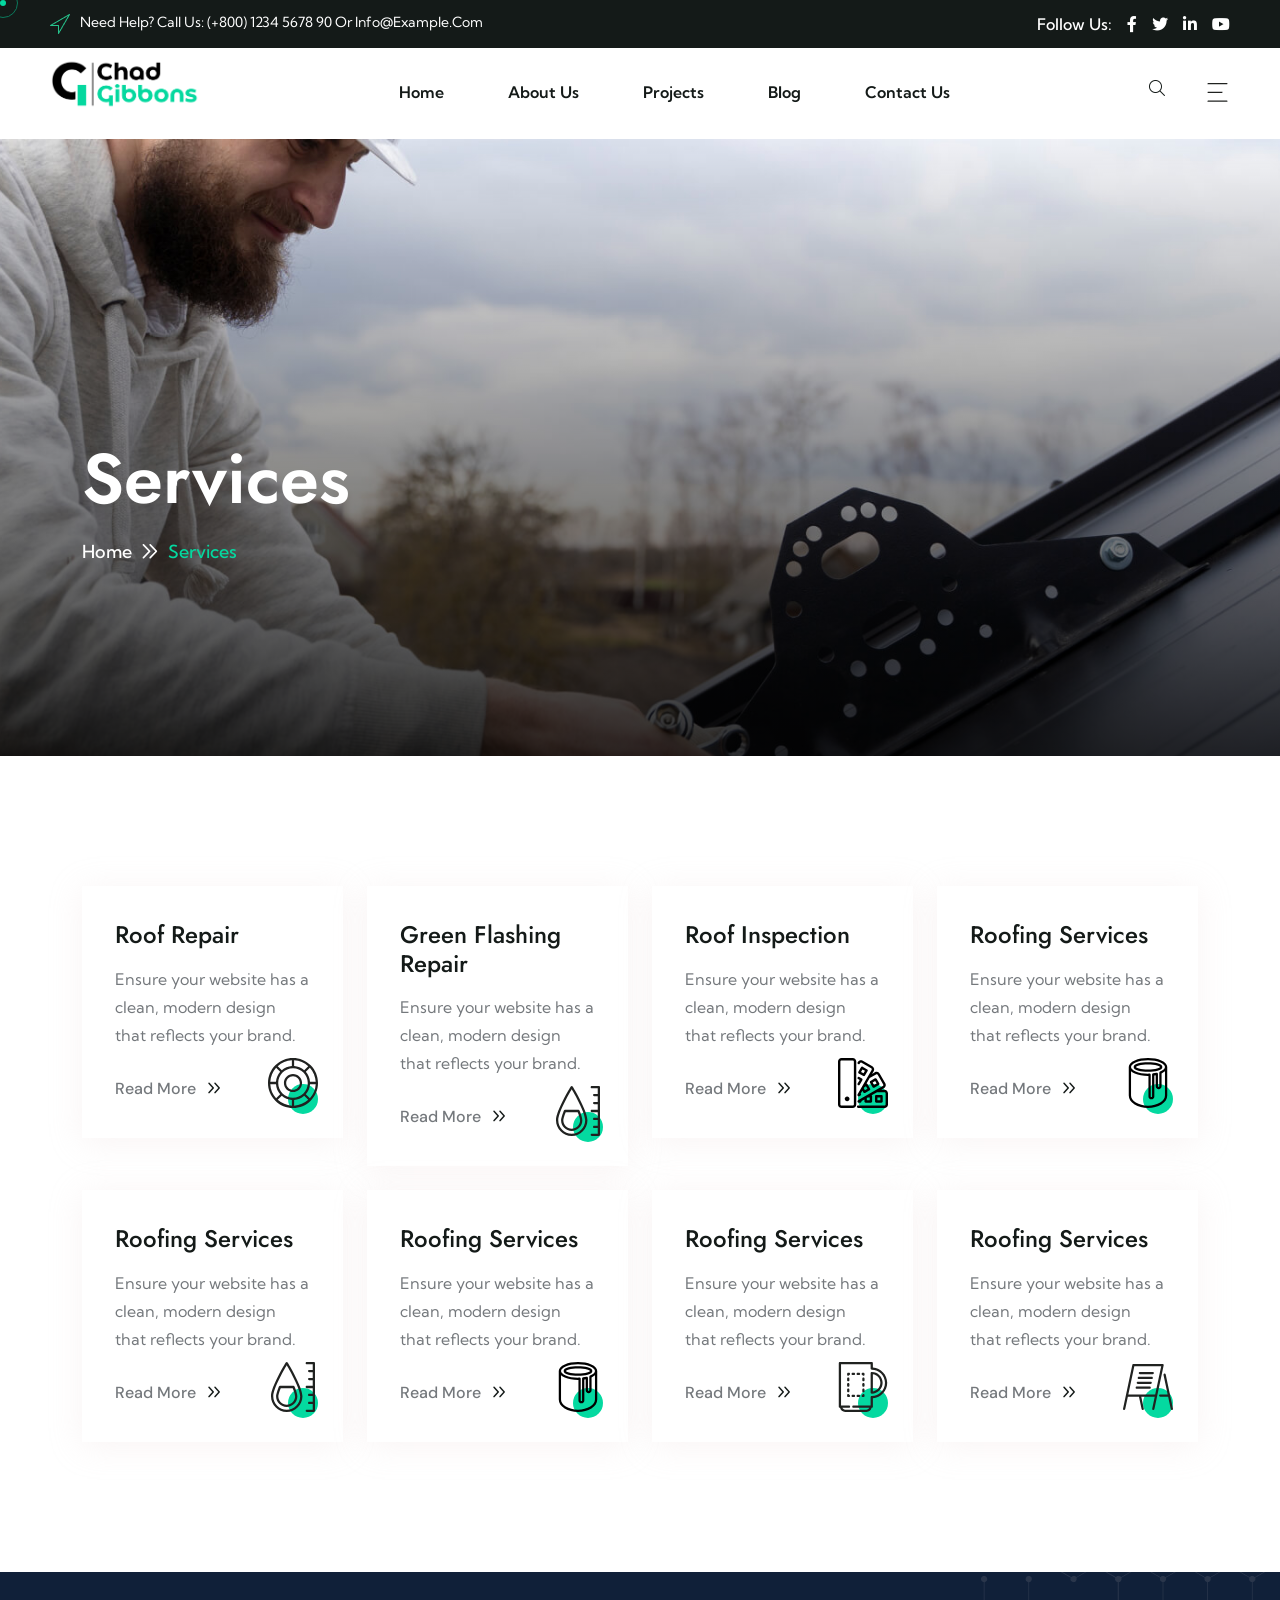
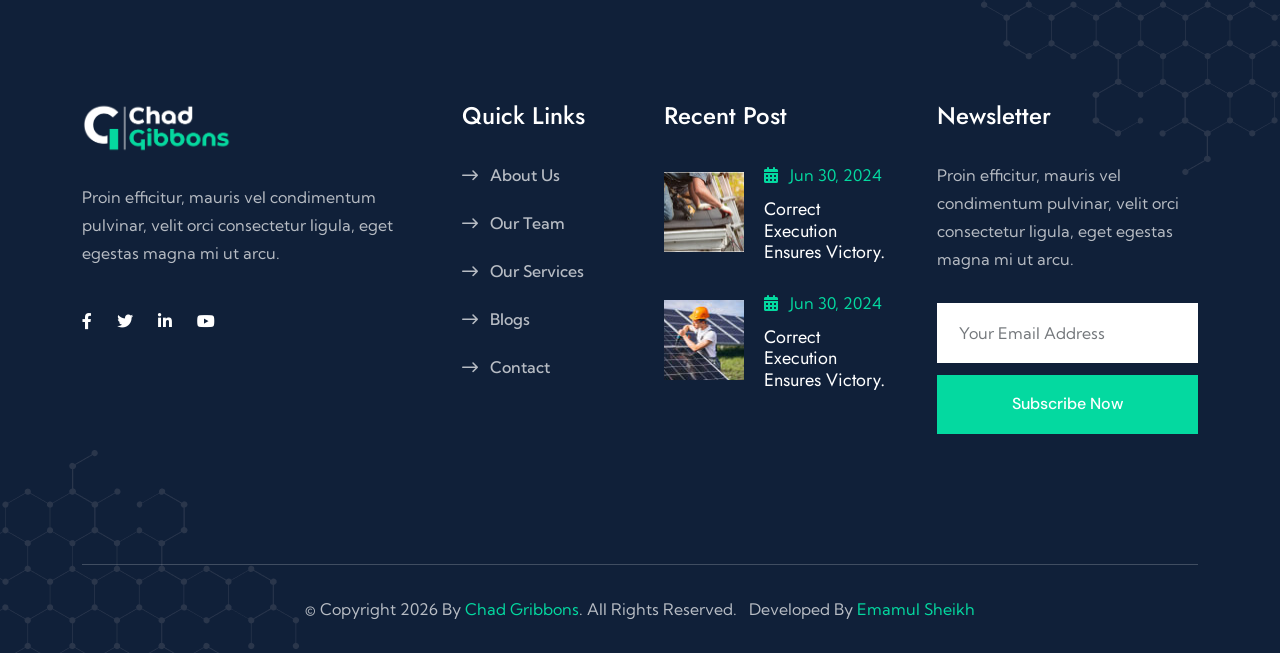
<file: service.html>
<!DOCTYPE html>
<html lang="en">
<!--<< Header Area >>-->

<head>
    <!-- ========== Meta Tags ========== -->
    <meta charset="UTF-8">
    <meta http-equiv="X-UA-Compatible" content="IE=edge">
    <meta name="viewport" content="width=device-width, initial-scale=1">
    <meta name="author" content="cmshaper">
    <meta name="description" content="Chad Gribbons - Roofing Services">
    <!-- ======== Page title ============ -->
    <title>Chad Gribbons - Roofing Services </title>
    <!--<< Favcion >>-->
   <link rel="shortcut icon" href="assets/img/logo/3 copy.png">
    <!--<< Bootstrap min.css >>-->
    <link rel="stylesheet" href="assets/css/bootstrap.min.css">
    <!--<< All Min Css >>-->
    <link rel="stylesheet" href="assets/css/all.min.css">
    <!--<< Animate.css >>-->
    <link rel="stylesheet" href="assets/css/animate.css">
    <!--<< Magnific Popup.css >>-->
    <link rel="stylesheet" href="assets/css/magnific-popup.css">
    <!--<< MeanMenu.css >>-->
    <link rel="stylesheet" href="assets/css/meanmenu.css">
    <!--<< Swiper Bundle.css >>-->
    <link rel="stylesheet" href="assets/css/swiper-bundle.min.css">
    <!--<< Nice Select.css >>-->
    <link rel="stylesheet" href="assets/css/nice-select.css">
    <!--<< Color.css >>-->
    <link rel="stylesheet" href="assets/css/color.css">
    <!--<< Main.css >>-->
    <link rel="stylesheet" href="assets/css/main.css">
</head>

<body>

    <!-- Preloader Start -->
    <div id="preloader" class="preloader">
        <div class="animation-preloader">
            <div class="spinner">
            </div>
            <div class="txt-loading">
               <span data-text-preloader="N" class="letters-loading">
                        C
                    </span>
                <span data-text-preloader="E" class="letters-loading">
                        H
                    </span>
                <span data-text-preloader="X" class="letters-loading">
                        A
                    </span>
                <span data-text-preloader="A" class="letters-loading">
                        D
                    </span>
                <span data-text-preloader="V" class="letters-loading">
                        G
                    </span>
                <span data-text-preloader="A" class="letters-loading">
                        R
                    </span>
            </div>
            <p class="text-center">Loading</p>
        </div>
        <div class="loader">
            <div class="row">
                <div class="col-3 loader-section section-left">
                    <div class="bg"></div>
                </div>
                <div class="col-3 loader-section section-left">
                    <div class="bg"></div>
                </div>
                <div class="col-3 loader-section section-right">
                    <div class="bg"></div>
                </div>
                <div class="col-3 loader-section section-right">
                    <div class="bg"></div>
                </div>
            </div>
        </div>
    </div>

    <!-- Back To Top Start -->
    <button id="back-top" class="back-to-top">
            <i class="fa-regular fa-arrow-up"></i>
        </button>

    <!--<< Mouse Cursor Start >>-->
    <div class="mouse-cursor cursor-outer"></div>
    <div class="mouse-cursor cursor-inner"></div>

    <!-- Offcanvas Area Start -->
    <div class="fix-area">
        <div class="offcanvas__info">
            <div class="offcanvas__wrapper">
                <div class="offcanvas__content">
                    <div class="offcanvas__top mb-5 d-flex justify-content-between align-items-center">
                        <div class="offcanvas__logo">
                            <a href='/'>
                                    <img src="assets/img/logo/black-logo.svg" alt="logo-img">
                                </a>
                        </div>
                        <div class="offcanvas__close">
                            <button>
                                <i class="fas fa-times"></i>
                                </button>
                        </div>
                    </div>
                    <p class="text d-none d-xl-block">
                        Nullam dignissim, ante scelerisque the is euismod fermentum odio sem semper the is erat, a feugiat leo urna eget eros. Duis Aenean a imperdiet risus.
                    </p>
                    <div class="mobile-menu fix mb-3"></div>
                    <div class="offcanvas__contact">
                        <h4>Contact Info</h4>
                        <ul>
                            <li class="d-flex align-items-center">
                                <div class="offcanvas__contact-icon">
                                    <i class="fal fa-map-marker-alt"></i>
                                </div>
                                <div class="offcanvas__contact-text">
                                    <a target="_blank" href="#">Main Street, Melbourne, Australia</a>
                                </div>
                            </li>
                            <li class="d-flex align-items-center">
                                <div class="offcanvas__contact-icon mr-15">
                                    <i class="fal fa-envelope"></i>
                                </div>
                                <div class="offcanvas__contact-text">
                                    <a href="mailto:info@azent.com"><span class="mailto:info@example.com">info@example.com</span></a>
                                </div>
                            </li>
                            <li class="d-flex align-items-center">
                                <div class="offcanvas__contact-icon mr-15">
                                    <i class="fal fa-clock"></i>
                                </div>
                                <div class="offcanvas__contact-text">
                                    <a target="_blank" href="#">Mod-friday, 09am -05pm</a>
                                </div>
                            </li>
                            <li class="d-flex align-items-center">
                                <div class="offcanvas__contact-icon mr-15">
                                    <i class="far fa-phone"></i>
                                </div>
                                <div class="offcanvas__contact-text">
                                    <a href="tel:+11002345909">+11002345909</a>
                                </div>
                            </li>
                        </ul>
                        <div class="header-button mt-4">
                            <a class='theme-btn text-center' href='/contact'>
                                    <span>get A Quote<i class="fa-solid fa-arrow-right-long"></i></span>
                                </a>
                        </div>
                        <div class="social-icon d-flex align-items-center">
                            <a href="#"><i class="fab fa-facebook-f"></i></a>
                            <a href="#"><i class="fab fa-twitter"></i></a>
                            <a href="#"><i class="fab fa-youtube"></i></a>
                            <a href="#"><i class="fab fa-linkedin-in"></i></a>
                        </div>
                    </div>
                </div>
            </div>
        </div>
    </div>
    <div class="offcanvas__overlay"></div>

    <!-- Header Section Start -->
        <header class="header-section-2">
        <div class="header-top-section fix">
            <div class="container-fluid">
                <div class="header-top-wrapper">
                    <h6><img src="assets/img/logo/location.png" alt="">Need help? Call us: <a href="tel:+8001234567890">(+800) 1234 5678 90</a> or <a href="mailto:info@example.com">info@example.com</a></h6>
                    <div class="top-right">
                        <div class="social-icon d-flex align-items-center">
                            <span>Follow Us:</span>
                            <a href="#"><i class="fab fa-facebook-f"></i></a>
                            <a href="#"><i class="fab fa-twitter"></i></a>
                            <a href="#"><i class="fa-brands fa-linkedin-in"></i></a>
                            <a href="#"><i class="fa-brands fa-youtube"></i></a>
                        </div>
                    </div>
                </div>
            </div>
        </div>
        <div id="header-sticky" class="header-1">
            <div class="main-logo">
                <a href='/'>
                        <img src="assets/img/logo/black-logo.png" alt="logo-image" width="150px">
                    </a>
            </div>
            <div class="container-fluid">
                <div class="mega-menu-wrapper">
                    <div class="header-main">
                        <div class="logo d-none">
                            <a class='header-logo' href='/'>
                                    <img src="assets/img/logo/black-logo.png" alt="logo-img" width="150px">
                                </a>
                        </div>
                        <div class="header-left">
                            <div class="mean__menu-wrapper">
                                <div class="main-menu">
                                    <nav id="mobile-menu">
                                        <ul>
                                            <li class="has-dropdown active menu-thumb">
                                                <a href='index.html'>
                                                    Home 
                                                    </a>
                                              
                                            </li>
                                            <li>
                                                <a href='about.html'>About Us</a>
                                            </li>
                                            <li><a href='project.html'>Projects</a></li>
                                            
                                            <li>
                                                <a href='news.html'>
                                                        Blog
                                                    </a>
                                                
                                            </li>
                                            <li>
                                                <a href='contact.html'>Contact Us</a>
                                            </li>
                                        </ul>
                                    </nav>
                                </div>
                            </div>
                        </div>
                        <div class="header-right d-flex justify-content-end align-items-center">
                            <a href="#0" class="search-trigger search-icon"><i class="fal fa-search"></i></a>
                            <div class="header__hamburger d-xl-block my-auto">
                                <div class="sidebar__toggle">
                                    <img src="assets/img/logo/bar.png" alt="img">
                                </div>
                            </div>
                            <div class="header-button">
                                <a class='theme-btn' href='/contact'>
                                        <span>
                                            Get a quote
                                            <i class="fa-regular fa-angles-right"></i>
                                        </span>
                                     </a>
                            </div>
                        </div>
                    </div>
                </div>
            </div>
        </div>
    </header>


    <!-- Search Area Start -->
    <div class="search-wrap">
        <div class="search-inner">
            <i class="fas fa-times search-close" id="search-close"></i>
            <div class="search-cell">
                <form method="get">
                    <div class="search-field-holder">
                        <input type="search" class="main-search-input" placeholder="Search...">
                    </div>
                </form>
            </div>
        </div>
    </div>


    <!-- Bradcrumb Section Start -->
    <div class="breadcrumb-wrapper bg-cover" style="background-image: url('assets/img/breadcrumb/project-breadcrumb.jpg');">
        <div class="container">
            <div class="page-heading">
                <h1 class="wow fadeInUp" data-wow-delay=".3s">Services</h1>
                <ul class="breadcrumb-items wow fadeInUp" data-wow-delay=".5s">
                    <li>
                        <a href='/'>
                                Home
                            </a>
                    </li>
                    <li>
                        <i class="fa-regular fa-chevrons-right"></i>
                    </li>
                    <li>
                        Services
                    </li>
                </ul>
            </div>
        </div>
    </div>

    <!-- Service Section Start -->
    <section class="service-section-33 fix section-padding">
        <div class="container">
            <div class="row g-4">
                <div class="col-xl-3 col-lg-4 col-md-6 wow fadeInUp" data-wow-delay=".2s">
                    <div class="service-box-items">
                        <div class="content">
                            <h3><a href='/service-details'>Roof Repair</a></h3>
                            <p>Ensure your website has a clean, modern design that reflects your brand.</p>
                            <a href="service-details" class="link-btn">Read More <i class="fa-regular fa-angles-right"></i></a>
                        </div>
                        <div class="icon">
                            <img src="assets/img/icon/01.svg" alt="img">
                        </div>
                    </div>
                </div>
                <div class="col-xl-3 col-lg-4 col-md-6 wow fadeInUp" data-wow-delay=".4s">
                    <div class="service-box-items">
                        <div class="content">
                            <h3><a href='/service-details'>Green Flashing Repair</a></h3>
                            <p>Ensure your website has a clean, modern design that reflects your brand.</p>
                            <a href="service-details" class="link-btn">Read More <i class="fa-regular fa-angles-right"></i></a>
                        </div>
                        <div class="icon">
                            <img src="assets/img/icon/02.svg" alt="img">
                        </div>
                    </div>
                </div>
                <div class="col-xl-3 col-lg-4 col-md-6 wow fadeInUp" data-wow-delay=".6s">
                    <div class="service-box-items">
                        <div class="content">
                            <h3><a href='/service-details'>Roof Inspection</a></h3>
                            <p>Ensure your website has a clean, modern design that reflects your brand.</p>
                            <a href="service-details" class="link-btn">Read More <i class="fa-regular fa-angles-right"></i></a>
                        </div>
                        <div class="icon">
                            <img src="assets/img/icon/03.svg" alt="img">
                        </div>
                    </div>
                </div>
                <div class="col-xl-3 col-lg-4 col-md-6 wow fadeInUp" data-wow-delay=".8s">
                    <div class="service-box-items">
                        <div class="content">
                            <h3><a href='/service-details'>Roofing Services</a></h3>
                            <p>Ensure your website has a clean, modern design that reflects your brand.</p>
                            <a href="service-details" class="link-btn">Read More <i class="fa-regular fa-angles-right"></i></a>
                        </div>
                        <div class="icon">
                            <img src="assets/img/icon/04.svg" alt="img">
                        </div>
                    </div>
                </div>
                <div class="col-xl-3 col-lg-4 col-md-6 wow fadeInUp" data-wow-delay=".2s">
                    <div class="service-box-items">
                        <div class="content">
                            <h3><a href='/service-details'>Roofing Services</a></h3>
                            <p>Ensure your website has a clean, modern design that reflects your brand.</p>
                            <a href="service-details" class="link-btn">Read More <i class="fa-regular fa-angles-right"></i></a>
                        </div>
                        <div class="icon">
                            <img src="assets/img/icon/02.svg" alt="img">
                        </div>
                    </div>
                </div>
                <div class="col-xl-3 col-lg-4 col-md-6 wow fadeInUp" data-wow-delay=".4s">
                    <div class="service-box-items">
                        <div class="content">
                            <h3><a href='/service-details'>Roofing Services</a></h3>
                            <p>Ensure your website has a clean, modern design that reflects your brand.</p>
                            <a href="service-details" class="link-btn">Read More <i class="fa-regular fa-angles-right"></i></a>
                        </div>
                        <div class="icon">
                            <img src="assets/img/icon/04.svg" alt="img">
                        </div>
                    </div>
                </div>
                <div class="col-xl-3 col-lg-4 col-md-6 wow fadeInUp" data-wow-delay=".6s">
                    <div class="service-box-items">
                        <div class="content">
                            <h3><a href='/service-details'>Roofing Services</a></h3>
                            <p>Ensure your website has a clean, modern design that reflects your brand.</p>
                            <a href="service-details" class="link-btn">Read More <i class="fa-regular fa-angles-right"></i></a>
                        </div>
                        <div class="icon">
                            <img src="assets/img/icon/19.svg" alt="img">
                        </div>
                    </div>
                </div>
                <div class="col-xl-3 col-lg-4 col-md-6 wow fadeInUp" data-wow-delay=".8s">
                    <div class="service-box-items">
                        <div class="content">
                            <h3><a href='/service-details'>Roofing Services</a></h3>
                            <p>Ensure your website has a clean, modern design that reflects your brand.</p>
                            <a href="service-details" class="link-btn">Read More <i class="fa-regular fa-angles-right"></i></a>
                        </div>
                        <div class="icon">
                            <img src="assets/img/icon/20.svg" alt="img">
                        </div>
                    </div>
                </div>
            </div>
        </div>
    </section>


    <!-- Footer Section Start -->
    <footer class="footer-section fix section-bg">
        <div class="shape-1">
            <img src="assets/img/footer/shape-1.png" alt="img">
        </div>
        <div class="shape-2">
            <img src="assets/img/footer/shape-2.png" alt="img">
        </div>
        <div class="container">
            <div class="footer-widgets-wrapper style-2">
                <div class="row">
                    <div class="col-xl-4 col-sm-6 col-md-6 col-lg-4 wow fadeInUp" data-wow-delay=".2s">
                        <div class="single-footer-widget">
                            <div class="widget-head">
                                <a href='/'>
                                        <img src="assets/img/logo/white-logo.png" alt="logo-img" width="150px">
                                    </a>
                            </div>
                            <div class="footer-content">
                                <p>
                                    Proin efficitur, mauris vel condimentum <br> pulvinar, velit orci consectetur ligula, eget <br> egestas magna mi ut arcu.
                                </p>
                                <div class="social-icon d-flex align-items-center">
                                    <a href="#"><i class="fab fa-facebook-f"></i></a>
                                    <a href="#"><i class="fab fa-twitter"></i></a>
                                    <a href="#"><i class="fa-brands fa-linkedin-in"></i></a>
                                    <a href="#"><i class="fa-brands fa-youtube"></i></a>
                                </div>
                            </div>
                        </div>
                    </div>
                    <div class="col-xl-2 col-sm-6 col-md-6 col-lg-4 wow fadeInUp" data-wow-delay=".4s">
                        <div class="single-footer-widget">
                            <div class="widget-head">
                                <h3>Quick Links</h3>
                            </div>
                            <ul class="list-items">
                                <li>
                                    <a href='/about'>
                                            <i class="fa-regular fa-arrow-right-long"></i>
                                            About Us
                                        </a>
                                </li>
                                <li>
                                    <a href='/team'>
                                            <i class="fa-regular fa-arrow-right-long"></i>
                                            Our Team
                                        </a>
                                </li>
                                <li>
                                    <a href='/service'>
                                            <i class="fa-regular fa-arrow-right-long"></i>
                                            Our Services
                                        </a>
                                </li>
                                <li>
                                    <a href='/news'>
                                            <i class="fa-regular fa-arrow-right-long"></i>
                                            Blogs
                                        </a>
                                </li>
                                <li>
                                    <a href='/contact'>
                                            <i class="fa-regular fa-arrow-right-long"></i>
                                            Contact
                                        </a>
                                </li>
                            </ul>
                        </div>
                    </div>
                    <div class="col-xl-3 ps-lg-4 col-sm-6 col-md-6 col-lg-4 wow fadeInUp" data-wow-delay=".6s">
                        <div class="single-footer-widget">
                            <div class="widget-head">
                                <h3>Recent Post</h3>
                            </div>
                            <div class="recent-post-area">
                                <div class="recent-post-items">
                                    <div class="thumb">
                                        <a href='/news-details'><img src="assets/img/news/pp1.jpg" alt="post-img"></a>
                                    </div>
                                    <div class="content">
                                        <ul class="post-date">
                                            <li>
                                                <i class="fa-solid fa-calendar-days me-2"></i> Jun 30, 2024
                                            </li>
                                        </ul>
                                        <h6>
                                            <a href='/news-details'>
                                                Correct Execution Ensures Victory.
                                            </a>
                                        </h6>
                                    </div>
                                </div>
                                <div class="recent-post-items mb-0">
                                    <div class="thumb">
                                        <a href='/news-details'><img src="assets/img/news/pp2.jpg" alt="post-img"></a>
                                    </div>
                                    <div class="content">
                                        <ul class="post-date">
                                            <li>
                                                <i class="fa-solid fa-calendar-days me-2"></i> Jun 30, 2024
                                            </li>
                                        </ul>
                                        <h6>
                                            <a href='/news-details'>
                                                Correct Execution Ensures Victory.
                                            </a>
                                        </h6>
                                    </div>
                                </div>
                            </div>
                        </div>
                    </div>
                    <div class="col-xl-3 col-sm-6 col-md-6 col-lg-4 wow fadeInUp" data-wow-delay=".8s">
                        <div class="single-footer-widget">
                            <div class="widget-head">
                                <h3>Newsletter</h3>
                            </div>
                            <div class="footer-content">
                                <p>
                                    Proin efficitur, mauris vel condimentum pulvinar, velit orci consectetur ligula, eget egestas magna mi ut arcu.
                                </p>
                                <form action="#" id="contact-form" method="POST" class="footer-input">
                                    <input type="email" id="email" placeholder="Your email address">
                                    <button class="theme-btn" type="submit">
                                            Subscribe Now
                                        </button>
                                </form>
                            </div>
                        </div>
                    </div>
                </div>
            </div>
            <div class="footer-bottom">
                <div class="container">
                    <div class="footer-bottom-wrapper">
                        <p>
                            © Copyright 2026 by <a href='/'>Chad Gribbons</a>. All rights Reserved.   &nbsp Developed by <a style="color:#04d9a0" href="#"> Emamul Sheikh </a>
                        </p>
                    </div>
                </div>
            </div>
        </div>
    </footer>

    <!--<< All JS Plugins >>-->
    <script src="assets/js/jquery-3.7.1.min.js"></script>
    <!--<< Viewport Js >>-->
    <script src="assets/js/viewport.jquery.js"></script>
    <!--<< Bootstrap Js >>-->
    <script src="assets/js/bootstrap.bundle.min.js"></script>
    <!--<< Nice Select Js >>-->
    <script src="assets/js/jquery.nice-select.min.js"></script>
    <!--<< Waypoints Js >>-->
    <script src="assets/js/jquery.waypoints.js"></script>
    <!--<< Counterup Js >>-->
    <script src="assets/js/jquery.counterup.min.js"></script>
    <!--<< Swiper Slider Js >>-->
    <script src="assets/js/swiper-bundle.min.js"></script>
    <!--<< MeanMenu Js >>-->
    <script src="assets/js/jquery.meanmenu.min.js"></script>
    <!--<< Magnific Popup Js >>-->
    <script src="assets/js/jquery.magnific-popup.min.js"></script>
    <!--<< Wow Animation Js >>-->
    <script src="assets/js/wow.min.js"></script>
    <!--<< Main.js >>-->
    <script src="assets/js/main.js"></script>
</body>

</html>
</file>
<file: assets/css/nice-select.css>
.nice-select {
    -webkit-tap-highlight-color: transparent;
    background-color: transparent;
    border-radius: 5px;
    border: solid 1px #3f3877;
    box-sizing: border-box;
    clear: both;
    cursor: pointer;
    display: block;
    font-family: inherit;
    font-size: 18px;
    font-weight: normal;
    outline: none;
    padding: 14px 35px 14px 15px;
    position: relative;
    text-align: left !important;
    -webkit-transition: all 0.2s ease-in-out;
    transition: all 0.2s ease-in-out;
    -webkit-user-select: none;
    -moz-user-select: none;
    -ms-user-select: none;
    user-select: none;
    white-space: nowrap;
    width: 160px;
}

.nice-select:hover {
    border-color: #3f3877;
}

.nice-select:active,
.nice-select.open,
.nice-select:focus {
    border-color: #3f3877;
}

.nice-select:after {
    border-bottom: 2px solid #7b7c98;
    border-right: 2px solid #7b7c98;
    content: '';
    display: block;
    height: 12px;
    margin-top: -6px;
    pointer-events: none;
    position: absolute;
    right: 14px;
    top: 50%;
    -webkit-transform-origin: 66% 66%;
    -ms-transform-origin: 66% 66%;
    transform-origin: 66% 66%;
    -webkit-transform: rotate(45deg);
    -ms-transform: rotate(45deg);
    transform: rotate(45deg);
    -webkit-transition: all 0.15s ease-in-out;
    transition: all 0.15s ease-in-out;
    width: 12px;
}

.nice-select.open:after {
    -webkit-transform: rotate(-135deg);
    -ms-transform: rotate(-135deg);
    transform: rotate(-135deg);
}

.nice-select.open .list {
    opacity: 1;
    display: block;
    pointer-events: auto;
    -webkit-transform: scale(1) translateY(0);
    -ms-transform: scale(1) translateY(0);
    transform: scale(1) translateY(0);
}

.nice-select.disabled {
    border-color: #3f3877;
    color: #3f3877;
    pointer-events: none;
}

.nice-select.disabled:after {
    border-color: #3f3877;
}

.nice-select.wide {
    width: 100%;
}

.nice-select.wide .list {
    left: 0 !important;
    right: 0 !important;
}

.nice-select.right {
    float: right;
}

.nice-select.right .list {
    left: auto;
    right: 0;
}

.nice-select.small {
    font-size: 12px;
    height: 36px;
    line-height: 34px;
}

.nice-select.small:after {
    height: 4px;
    width: 4px;
}

.nice-select.small .option {
    line-height: 34px;
    min-height: 34px;
}

.nice-select .list {
    background-color: #150145;
    border-radius: 5px;
    box-sizing: border-box;
    margin-top: 4px;
    opacity: 0;
    width: 160px;
    display: none;
    overflow: hidden;
    padding: 0;
    pointer-events: none;
    position: absolute;
    right: 0;
    -webkit-transform-origin: 50% 0;
    -ms-transform-origin: 50% 0;
    transform-origin: 50% 0;
    -webkit-transform: scale(0.75) translateY(-21px);
    -ms-transform: scale(0.75) translateY(-21px);
    transform: scale(0.75) translateY(-21px);
    -webkit-transition: all 0.2s cubic-bezier(0.5, 0, 0, 1.25), opacity 0.15s ease-out;
    transition: all 0.2s cubic-bezier(0.5, 0, 0, 1.25), opacity 0.15s ease-out;
    z-index: 9;
    margin-bottom: 4px;
}

.nice-select .list li:not(:last-child) {
    margin-right: 0 !important;
}

.nice-select .option {
    cursor: pointer;
    font-weight: 400;
    line-height: 40px;
    list-style: none;
    min-height: 40px;
    outline: none;
    z-index: 9999999;
    padding: 0px 10px;
    border: 1px solid #121254;
    text-align: left;
    -webkit-transition: all 0.2s;
    transition: all 0.2s;
}

.nice-select .option:hover,
.nice-select .option.focus,
.nice-select .option.selected.focus {
    background-color: #101046;
}

.nice-select .option.selected {
    font-weight: bold;
}

.nice-select .option.disabled {
    background-color: transparent;
    color: #999;
    cursor: default;
}

.no-csspointerevents .nice-select .list {
    display: none;
}

.no-csspointerevents .nice-select.open .list {
    display: block;
}
</file>
<file: assets/css/color.css>
No Content: https://nexava.netlify.app/assets/css/color.css
</file>
<file: assets/css/main.css>
/*
Theme Name: Nexava
Author: Emamul Sheikh
Author URI:https://webdeveloperes.github.io/Portfolio/
Description: Nexava - Roofing Services website 
Version: 1.0.0
*/

/*CSS Table Of Content Ends Here*/

@import url("https://fonts.googleapis.com/css2?family=Jost:ital,wght@0,100..900;1,100..900&display=swap");
@import url("https://fonts.googleapis.com/css2?family=Kumbh+Sans:wght@100..900&display=swap");
@import url("https://fonts.googleapis.com/css2?family=DM+Sans:ital,opsz,wght@0,9..40,100..1000;1,9..40,100..1000&family=Outfit:wght@100..900&display=swap");
:root {
    --body: #fff;
    --black: #000;
    --white: #fff;
    --theme: #04d9a0;
    --theme2: #04d9a0;
    --header: #141A18;
    --text: #74787C;
    --border: #DEDEDE;
    --border-2: #D4DCED;
    --bg: #102039;
    --box-shadow: 0px 4px 30px 0px rgba(233, 212, 212, 0.25);
}

.theme-btn {
    display: inline-block;
    vertical-align: middle;
    -webkit-appearance: none;
    border: none;
    outline: none !important;
    background-color: var(--theme);
    color: var(--white);
    font-size: 16px;
    font-weight: 500;
    padding: 22px 40px;
    transition: 0.5s ease-in-out;
    text-transform: capitalize;
    position: relative;
    z-index: 2;
    overflow: hidden;
    text-align: center;
    font-family: "DM Sans", sans-serif;
    line-height: 1;
}

.theme-btn::after {
    content: "";
    background-color: var(--header);
    position: absolute;
    top: 0;
    width: 100%;
    left: 0;
    right: 0;
    bottom: 0;
    clip-path: circle(0% at 50% 50%);
    transition: all cubic-bezier(0, 0.96, 0.58, 1.1) 0.8s;
    z-index: -1;
}

.theme-btn i {
    margin-left: 10px;
}

.theme-btn.header-bg {
    background-color: var(--header);
}

.theme-btn.header-bg::after {
    background-color: var(--theme);
}

.theme-btn.header-bg:hover {
    background-color: var(--theme);
}

.theme-btn:hover {
    background-color: var(--header);
    color: var(--white);
}

.theme-btn:hover::after {
    clip-path: circle(100% at 50% 50%);
    transition: all cubic-bezier(0, 0.96, 0.58, 1.1) 4s;
}

@media (max-width: 767px) {
    .theme-btn {
        padding: 20px 32px;
    }
}

@media (max-width: 575px) {
    .theme-btn {
        padding: 18px 30px;
        font-size: 14px;
    }
}

.link-btn {
    font-family: "DM Sans";
    text-transform: capitalize;
    font-size: 16px;
    font-weight: 500;
    color: var(--text);
    display: inline-block;
}

.link-btn i {
    color: var(--header);
    padding-left: 7px;
    transition: all 0.4s ease-in-out;
}

.link-btn:hover {
    color: var(--theme);
}

.link-btn:hover i {
    color: var(--theme);
}

/* --------------------------------------------
    Template Default Fonts & Fonts Styles
 ---------------------------------------------- */

body {
    font-family: "Kumbh Sans", sans-serif;
    font-size: 16px;
    font-weight: 400;
    line-height: 28px;
    color: var(--text);
    background-color: var(--white);
    padding: 0;
    margin: 0;
    overflow-x: hidden;
}

ul {
    padding: 0;
    margin: 0;
    list-style: none;
}

button {
    border: none;
    background-color: transparent;
    padding: 0;
}

input:focus {
    color: var(--white);
    outline: none;
}

input {
    color: var(--white);
}

h1,
h2,
h3,
h4,
h5,
h6 {
    font-family: "Jost", sans-serif;
    margin: 0px;
    padding: 0;
    color: var(--header);
    text-transform: capitalize;
    transition: all 0.4s ease-in-out;
}

h1 {
    font-size: 80px;
    font-weight: 600;
    line-height: 113%;
}

h2 {
    font-size: 36px;
    line-height: 128%;
    font-weight: 600;
}

@media (max-width: 1199px) {
    h2 {
        font-size: 42px;
    }
}

@media (max-width: 767px) {
    h2 {
        font-size: 36px;
    }
}

@media (max-width: 575px) {
    h2 {
        font-size: 28px;
    }
}

h3 {
    font-size: 24px;
    font-weight: 500;
}

@media (max-width: 575px) {
    h3 {
        font-size: 20px;
    }
}

h4 {
    font-size: 20px;
    font-weight: 700;
}

h5 {
    font-size: 18px;
    font-weight: 700;
}

h6 {
    font-size: 16px;
    font-weight: 700;
}

a {
    text-decoration: none;
    outline: none !important;
    cursor: pointer;
    color: var(--header);
    transition: all 0.4s ease-in-out;
}

p {
    margin: 0px;
    transition: all 0.4s ease-in-out;
}

span {
    margin: 0px;
    transition: all 0.4s ease-in-out;
}

.about-wrapper {
    border: 1px solid var(--border);
    padding: 42px;
    position: relative;
    z-index: 9;
}

@media (max-width: 1899px) {
    .about-wrapper {
        margin-top: -50px;
    }
}

@media (max-width: 1600px) {
    .about-wrapper {
        margin-top: -60px;
    }
}

@media (max-width: 1399px) {
    .about-wrapper {
        margin-top: -70px;
    }
}

@media (max-width: 1199px) {
    .about-wrapper {
        margin-top: -65px;
    }
}

@media (max-width: 991px) {
    .about-wrapper {
        margin-top: -55px;
    }
}

.about-wrapper::before {
    position: absolute;
    top: 0;
    left: 50%;
    transform: translateX(-50%);
    bottom: 0;
    height: 100%;
    content: "";
    border-right: 1px solid var(--border);
    left: 49%;
}

@media (max-width: 1399px) {
    .about-wrapper::before {
        display: none;
    }
}

.about-wrapper .about-bg-shape {
    position: absolute;
    bottom: 0;
    right: 0;
    z-index: -1;
}

.about-wrapper .about-image {
    max-width: 564px;
    position: relative;
}

.about-wrapper .about-image img {
    width: 100%;
    height: 100%;
}

.about-wrapper .about-image .about-image-2 {
    position: absolute;
    top: 0;
    right: 0;
    border-left: 20px solid var(--white);
    border-bottom: 20px solid var(--white);
}

@media (max-width: 767px) {
    .about-wrapper .about-image .about-image-2 {
        max-width: 230px;
    }
}

@media (max-width: 575px) {
    .about-wrapper .about-image .about-image-2 {
        max-width: 150px;
    }
}

.about-wrapper .about-content {
    margin-left: 30px;
}

@media (max-width: 1199px) {
    .about-wrapper .about-content {
        margin-left: 0;
    }
}

.about-wrapper .about-content p {
    max-width: 564px;
}

.about-wrapper .about-content .about-list {
    margin-top: 30px;
    margin-bottom: 40px;
}

.about-wrapper .about-content .about-list li {
    font-size: 16px;
    font-weight: 600;
    color: var(--header);
    display: flex;
    align-items: center;
    gap: 15px;
}

.about-wrapper .about-content .about-list li:not(:last-child) {
    margin-bottom: 20px;
}

.about-wrapper .about-content .about-list li i {
    color: var(--theme);
    font-size: 20px;
}

.about-section {
    position: relative;
}

.about-section .about-shape {
    position: absolute;
    top: 14%;
    left: 35px;
}

@media (max-width: 1199px) {
    .about-section .about-shape {
        display: none;
    }
}

.about-section .about-right-shape {
    position: absolute;
    top: 0;
    right: 0;
}

.about-wrapper-2 {
    margin-bottom: 102px;
}

@media (max-width: 1199px) {
    .about-wrapper-2 {
        margin-bottom: 60px;
    }
}

.about-wrapper-2 .about-image {
    position: relative;
    padding-left: 40px;
    z-index: 2;
}

@media (max-width: 1199px) {
    .about-wrapper-2 .about-image {
        padding-left: 0;
    }
    .about-wrapper-2 .about-image img {
        width: 100%;
        height: 100%;
    }
}

.about-wrapper-2 .about-image .about-image-2 {
    border: 10px solid var(--white);
    position: absolute;
    bottom: 0;
    right: 75px;
}

@media (max-width: 1199px) {
    .about-wrapper-2 .about-image .about-image-2 {
        right: 0;
    }
}

@media (max-width: 470px) {
    .about-wrapper-2 .about-image .about-image-2 {
        width: 200px;
    }
}

.about-wrapper-2 .about-image .about-image-2 .video-btn {
    display: inline-block;
    width: 100px;
    height: 100px;
    line-height: 100px;
    text-align: center;
    border-radius: 50%;
    background-color: var(--theme);
    color: var(--white);
    font-size: 25px;
    position: absolute;
    top: 50%;
    left: 50%;
    transform: translate(-50%, -50%);
}

@media (max-width: 575px) {
    .about-wrapper-2 .about-image .about-image-2 .video-btn {
        width: 70px;
        height: 70px;
        line-height: 70px;
        font-size: 18px;
    }
}

.about-wrapper-2 .about-image .about-image-2 .video-btn.ripple::before,
.about-wrapper-2 .about-image .about-image-2 .video-btn.ripple::after {
    width: 100px;
    height: 100px;
    box-shadow: 0 0 0 0 rgba(96, 172, 69, 0.5);
}

@media (max-width: 575px) {
    .about-wrapper-2 .about-image .about-image-2 .video-btn.ripple::before,
    .about-wrapper-2 .about-image .about-image-2 .video-btn.ripple::after {
        width: 70px;
        height: 70px;
    }
}

.about-wrapper-2 .about-image::before {
    position: absolute;
    top: 40px;
    left: 0;
    width: 450px;
    height: 541px;
    content: "";
    border: 10px solid var(--theme);
    z-index: -1;
}

@media (max-width: 1199px) {
    .about-wrapper-2 .about-image::before {
        display: none;
    }
}

.about-wrapper-2 .about-content p {
    max-width: 570px;
}

.about-wrapper-2 .about-content .about-list {
    margin-top: 30px;
    margin-bottom: 40px;
}

.about-wrapper-2 .about-content .about-list li {
    font-size: 16px;
    font-weight: 600;
    color: var(--white);
    display: flex;
    align-items: center;
    gap: 15px;
}

.about-wrapper-2 .about-content .about-list li:not(:last-child) {
    margin-bottom: 20px;
}

.about-wrapper-2 .about-content .about-list li i {
    color: var(--theme);
    font-size: 20px;
}

.about-wrapper-3 {
    margin-bottom: 45px;
}

@media (max-width: 991px) {
    .about-wrapper-3 {
        margin-bottom: 0;
    }
}

.about-wrapper-3 .about-image {
    position: relative;
    z-index: 2;
}

@media (max-width: 1199px) {
    .about-wrapper-3 .about-image {
        max-width: 800px;
    }
    .about-wrapper-3 .about-image img {
        width: 100%;
        height: 100%;
    }
}

.about-wrapper-3 .about-image .about-image-2 {
    position: absolute;
    bottom: -44px;
    right: 10px;
}

@media (max-width: 991px) {
    .about-wrapper-3 .about-image .about-image-2 {
        bottom: 0;
        right: 0;
    }
}

@media (max-width: 767px) {
    .about-wrapper-3 .about-image .about-image-2 {
        max-width: 300px;
    }
}

@media (max-width: 575px) {
    .about-wrapper-3 .about-image .about-image-2 {
        max-width: 200px;
    }
}

.about-wrapper-3 .about-content {
    padding-left: 100px;
}

@media (max-width: 1199px) {
    .about-wrapper-3 .about-content {
        padding-left: 0;
    }
}

.about-wrapper-3 .about-content .date {
    margin-top: 25px;
}

.about-wrapper-3 .about-content .date li {
    font-size: 16px;
    font-weight: 600;
    color: var(--header);
}

.about-wrapper-3 .about-content .date li:not(:last-child) {
    margin-bottom: 10px;
}

.about-wrapper-4 {
    margin-bottom: 115px;
}

@media (max-width: 1399px) {
    .about-wrapper-4 {
        margin-bottom: 90px;
    }
}

@media (max-width: 1199px) {
    .about-wrapper-4 {
        margin-bottom: 0;
    }
}

.about-wrapper-4 .about-image {
    max-width: 555px;
    position: relative;
}

.about-wrapper-4 .about-image .dot-shape {
    position: absolute;
    left: -47px;
    bottom: -50px;
    z-index: -1;
}

@media (max-width: 1399px) {
    .about-wrapper-4 .about-image .dot-shape {
        display: none;
    }
}

.about-wrapper-4 .about-image img {
    width: 100%;
    height: 100%;
}

.about-wrapper-4 .about-image .icon-items {
    padding: 40px 30px;
    background-color: var(--theme2);
    position: absolute;
    bottom: -22%;
    right: -10%;
}

@media (max-width: 1399px) {
    .about-wrapper-4 .about-image .icon-items {
        right: 0;
    }
}

@media (max-width: 991px) {
    .about-wrapper-4 .about-image .icon-items {
        bottom: 0;
    }
}

@media (max-width: 575px) {
    .about-wrapper-4 .about-image .icon-items {
        max-width: 280px;
    }
}

@media (max-width: 470px) {
    .about-wrapper-4 .about-image .icon-items {
        padding: 25px;
    }
}

.about-wrapper-4 .about-image .icon-items::before {
    position: absolute;
    right: 10px;
    top: 10px;
    width: 15px;
    height: 15px;
    background-color: var(--white);
    content: "";
}

.about-wrapper-4 .about-image .icon-items .icon {
    margin-bottom: 30px;
    filter: grayscale(100%) brightness(300%);
}

.about-wrapper-4 .about-image .icon-items .icon img {
    width: initial;
    height: initial;
    filter: grayscale(100%) brightness(300%);
}

@media (max-width: 470px) {
    .about-wrapper-4 .about-image .icon-items .icon {
        width: 40px;
        margin-bottom: 15px;
    }
    .about-wrapper-4 .about-image .icon-items .icon img {
        width: 100%;
        object-fit: cover;
    }
}

.about-wrapper-4 .about-image .icon-items h5 {
    color: var(--white);
}

@media (max-width: 470px) {
    .about-wrapper-4 .about-image .icon-items h5 {
        font-size: 14px;
    }
}

.about-wrapper-4 .about-content p {
    font-size: 18px;
}

.about-wrapper-4 .about-content .list-items {
    display: flex;
    align-items: center;
    gap: 25px;
    margin-top: 30px;
    border-bottom: 1px solid var(--border);
    padding-bottom: 30px;
    flex-wrap: wrap;
}

@media (max-width: 1199px) {
    .about-wrapper-4 .about-content .list-items {
        gap: 15px;
    }
}

.about-wrapper-4 .about-content .list-items ul li {
    font-size: 16px;
    color: var(--header);
    font-weight: 600;
}

.about-wrapper-4 .about-content .list-items ul li:not(:last-child) {
    margin-bottom: 10px;
}

.about-wrapper-4 .about-content .list-items ul li i {
    color: var(--theme);
    margin-right: 5px;
}

.about-wrapper-4 .about-content .about-author {
    display: flex;
    align-items: center;
    gap: 50px;
    margin-top: 40px;
}

@media (max-width: 1399px) {
    .about-wrapper-4 .about-content .about-author {
        gap: 40px;
    }
}

@media (max-width: 1199px) {
    .about-wrapper-4 .about-content .about-author {
        flex-wrap: wrap;
    }
}

.about-wrapper-4 .about-content .about-author .author-image {
    display: flex;
    align-items: center;
    gap: 20px;
    border-right: 1px solid var(--border);
    padding-right: 50px;
}

@-webkit-keyframes rippleOne {
    70% {
        -webkit-box-shadow: 0 0 0 40px rgba(244, 68, 56, 0);
        box-shadow: 0 0 0 40px rgba(244, 68, 56, 0);
    }
    100% {
        -webkit-box-shadow: 0 0 0 0 rgba(244, 68, 56, 0);
        box-shadow: 0 0 0 0 rgba(244, 68, 56, 0);
    }
}

@keyframes rippleOne {
    70% {
        -webkit-box-shadow: 0 0 0 40px rgba(244, 68, 56, 0);
        box-shadow: 0 0 0 40px rgba(244, 68, 56, 0);
    }
    100% {
        -webkit-box-shadow: 0 0 0 0 rgba(244, 68, 56, 0);
        box-shadow: 0 0 0 0 rgba(244, 68, 56, 0);
    }
}

@keyframes cir36 {
    100% {
        transform: rotate(360deg);
    }
}

@keyframes rounded {
    50% {
        transform: rotate(15deg);
    }
}

@keyframes up-down {
    0% {
        transform: translateY(10px);
    }
    100% {
        transform: translateY(-10px);
    }
}

@-webkit-keyframes spinner {
    to {
        -webkit-transform: rotateZ(360deg);
        transform: rotateZ(360deg);
    }
}

@keyframes spinner {
    to {
        -webkit-transform: rotateZ(360deg);
        transform: rotateZ(360deg);
    }
}

@-webkit-keyframes letters-loading {
    0%,
    75%,
    100% {
        opacity: 0;
        transform: rotateY(-90deg);
    }
    25%,
    50% {
        opacity: 1;
        transform: rotateY(0deg);
    }
}

@keyframes letters-loading {
    0%,
    75%,
    100% {
        opacity: 0;
        transform: rotateY(-90deg);
    }
    25%,
    50% {
        opacity: 1;
        transform: rotateY(0deg);
    }
}

@keyframes loaderspin {
    0% {
        transform: translate(-50%, -50%) rotate(0deg);
    }
    100% {
        transform: translate(-50%, -50%) rotate(360deg);
    }
}

@keyframes tpswing {
    0% {
        -webkit-transform: rotate(20deg);
        -ms-transform: rotate(20deg);
        transform: rotate(20deg);
    }
    100% {
        -webkit-transform: rotate(0deg);
        -ms-transform: rotate(0deg);
        transform: rotate(0deg);
    }
}

@keyframes width {
    0% {
        width: 0%;
    }
    100% {
        width: 100%;
    }
}

@-webkit-keyframes width {
    0% {
        width: 0%;
    }
    100% {
        width: 100%;
    }
}

@-webkit-keyframes loaderspin {
    0% {
        transform: translate(-50%, -50%) rotate(0deg);
    }
    100% {
        transform: translate(-50%, -50%) rotate(360deg);
    }
}

@keyframes loaderpulse {
    0% {
        transform: scale(1);
    }
    100% {
        transform: scale(1.2);
    }
}

@keyframes rounded {
    50% {
        transform: rotate(20deg);
    }
}

@keyframes cir36 {
    100% {
        transform: rotate(360deg);
    }
}

.float-bob-y {
    -webkit-animation-name: float-bob-y;
    animation-name: float-bob-y;
    -webkit-animation-duration: 3s;
    animation-duration: 3s;
    -webkit-animation-iteration-count: infinite;
    animation-iteration-count: infinite;
    -webkit-animation-timing-function: linear;
    animation-timing-function: linear;
}

@-webkit-keyframes float-bob-y {
    0% {
        -webkit-transform: translateY(-30px);
        transform: translateY(-30px);
    }
    50% {
        -webkit-transform: translateY(-10px);
        transform: translateY(-10px);
    }
    100% {
        -webkit-transform: translateY(-30px);
        transform: translateY(-30px);
    }
}

@keyframes float-bob-y {
    0% {
        -webkit-transform: translateY(-30px);
        transform: translateY(-30px);
    }
    50% {
        -webkit-transform: translateY(-10px);
        transform: translateY(-10px);
    }
    100% {
        -webkit-transform: translateY(-30px);
        transform: translateY(-30px);
    }
}

.float-bob-x {
    -webkit-animation-name: float-bob-x;
    animation-name: float-bob-x;
    -webkit-animation-duration: 3s;
    animation-duration: 3s;
    -webkit-animation-iteration-count: infinite;
    animation-iteration-count: infinite;
    -webkit-animation-timing-function: linear;
    animation-timing-function: linear;
}

@-webkit-keyframes float-bob-x {
    0% {
        -webkit-transform: translateX(0px);
        transform: translateX(30px);
    }
    50% {
        -webkit-transform: translateX(10px);
        transform: translateX(10px);
    }
    100% {
        -webkit-transform: translateX(30px);
        transform: translateX(30px);
    }
}

@keyframes float-bob-x {
    0% {
        -webkit-transform: translateX(30px);
        transform: translateX(30px);
    }
    50% {
        -webkit-transform: translateX(10px);
        transform: translateX(10px);
    }
    100% {
        -webkit-transform: translateX(30px);
        transform: translateX(30px);
    }
}

@keyframes bounce-x {
    0% {
        -webkit-transform: translateX(0);
        transform: translateX(0);
    }
    50% {
        -webkit-transform: translateX(30px);
        transform: translateX(30px);
    }
    100% {
        -webkit-transform: translateX(0);
        transform: translateX(0);
    }
}

.bounce-x {
    -webkit-animation: bounce-x 7s infinite linear;
    animation: bounce-x 7s infinite linear;
}

@keyframes criss-cross-left {
    0% {
        left: -20px;
    }
    50% {
        left: 50%;
        width: 20px;
        height: 20px;
    }
    100% {
        left: 50%;
        width: 375px;
        height: 375px;
    }
}

@keyframes criss-cross-right {
    0% {
        right: -20px;
    }
    50% {
        right: 50%;
        width: 20px;
        height: 20px;
    }
    100% {
        right: 50%;
        width: 375px;
        height: 375px;
    }
}

@keyframes rotated2 {
    0% {
        transform: rotate(0);
    }
    100% {
        transform: rotate(-360deg);
    }
}

@keyframes wave {
    0% {
        transform: translateX(0);
    }
    50% {
        transform: translateX(-25%);
    }
    100% {
        transform: translateX(-50%);
    }
}

@keyframes animate-positive {
    0% {
        width: 0;
    }
}

.contact-info-wrapper {
    background-color: var(--theme);
    padding: 60px 55px;
    position: relative;
    margin-top: -60px;
    overflow: hidden;
    position: relative;
}

@media (max-width: 575px) {
    .contact-info-wrapper {
        padding: 40px;
    }
}

.contact-info-wrapper .line-shape-2 {
    position: absolute;
    right: 0;
    top: 0;
}

.contact-info-wrapper .contact-img {
    position: absolute;
    top: 0;
    bottom: 0;
    left: 0;
}

@media (max-width: 1399px) {
    .contact-info-wrapper .contact-img {
        display: none;
    }
    .contact-info-wrapper .contact-img img {
        width: 100%;
        height: 100%;
    }
}

.contact-info-wrapper .contact-info-items {
    display: flex;
    align-items: center;
    gap: 20px;
    position: relative;
    z-index: 9;
}

@media (max-width: 1199px) {
    .contact-info-wrapper .contact-info-items {
        flex-wrap: wrap;
    }
}

.contact-info-wrapper .contact-info-items .icon {
    font-size: 36px;
    width: 90px;
    height: 90px;
    line-height: 90px;
    text-align: center;
    border-radius: 50%;
    color: var(--white);
    background-color: #202220;
}

.contact-info-wrapper .contact-info-items .content h3 {
    color: var(--white);
    font-weight: 500;
}

.contact-info-wrapper .contact-info-items .content h2 {
    font-size: 60px;
    font-weight: 500;
    -webkit-text-stroke: 1px var(--white);
    -webkit-text-fill-color: transparent;
}

@media (max-width: 575px) {
    .contact-info-wrapper .contact-info-items .content h2 {
        font-size: 26px;
    }
}

.contact-info-wrapper .contact-info-items .content h2 a {
    color: var(--white);
}

.contact-info-wrapper-22 {
    display: flex;
    align-items: center;
    justify-content: space-between;
}

@media (max-width: 1399px) {
    .contact-info-wrapper-22 {
        flex-wrap: wrap;
        gap: 30px;
    }
}

.contact-info-wrapper-22 .icon-items {
    display: flex;
    gap: 35px;
    position: relative;
}

.contact-info-wrapper-22 .icon-items::before {
    position: absolute;
    top: -130px;
    bottom: 0;
    content: "";
    right: -180px;
    width: 1px;
    height: 373px;
    background-color: #EFE2E2;
}

@media (max-width: 1899px) {
    .contact-info-wrapper-22 .icon-items::before {
        display: none;
    }
}

.contact-info-wrapper-22 .icon-items .content h2 {
    font-size: 35px;
    font-weight: 500;
    margin-bottom: 10px;
}

@media (max-width: 767px) {
    .contact-info-wrapper-22 .icon-items .content h2 {
        font-size: 28px;
    }
}

.contact-info-wrapper-22 .icon-items .content h4 {
    font-size: 20px;
    font-weight: 400;
    font-family: "Kumbh Sans", sans-serif;
    text-transform: lowercase;
    color: var(--text);
}

.contact-info-wrapper-22 .icon-items .content h4 a {
    color: var(--text);
}

.contact-info-section-22 {
    border-bottom: 1px solid #EFE2E2;
}

.contact-info-section-22 .container-fluid {
    padding: 0 135px;
}

@media (max-width: 1399px) {
    .contact-info-section-22 .container-fluid {
        padding: 0 40px;
    }
}

.contact-wrapper-11 .contact-content h2 {
    font-size: 35px;
    font-weight: 500;
    margin-bottom: 30px;
}

.contact-wrapper-11 .contact-form-area .form-clt input,
.contact-wrapper-11 .contact-form-area .form-clt textarea {
    width: 100%;
    outline: none;
    border: none;
    background-color: #F4F5F8;
    border: none;
    padding: 16px 20px;
    font-weight: 500;
    color: var(--text);
}

.contact-wrapper-11 .contact-form-area .form-clt input::placeholder,
.contact-wrapper-11 .contact-form-area .form-clt textarea::placeholder {
    color: var(--text);
}

.contact-wrapper-11 .contact-form-area .form-clt textarea {
    padding-bottom: 150px;
}

.contact-wrapper-12 .contact-image img {
    width: 100%;
    height: 100%;
}

.contact-wrapper-12 .contact-content {
    padding: 50px;
    background-color: var(--white);
    margin-left: -70px;
    box-shadow: rgba(100, 100, 111, 0.2) 0px 7px 29px 0px;
}

@media (max-width: 767px) {
    .contact-wrapper-12 .contact-content {
        padding: 50px 40px;
    }
}

@media (max-width: 575px) {
    .contact-wrapper-12 .contact-content {
        padding: 40px 30px;
    }
}

@media (max-width: 1199px) {
    .contact-wrapper-12 .contact-content {
        margin-left: 0;
    }
}

.contact-wrapper-12 .contact-content .form-clt input,
.contact-wrapper-12 .contact-content .form-clt textarea {
    line-height: 1;
    border: 1.5px solid var(--border);
    padding: 17px 20px;
    color: var(--text);
    outline: none;
    width: 100%;
    border-radius: 5px;
}

.contact-wrapper-12 .contact-content .form-clt textarea {
    padding: 17px 20px 125px;
}

@media (max-width: 1199px) {
    .contact-wrapper-12.style-padding-minus {
        margin-bottom: -50px;
    }
}

.contact-section-12 {
    position: relative;
    z-index: 9;
}

.contact-section-12 .contact-image-2 {
    position: absolute;
    top: 0;
    bottom: 0;
    left: 0;
    z-index: -1;
}

@media (max-width: 1199px) {
    .contact-section-12 .contact-image-2 {
        position: static;
        margin-bottom: 50px;
    }
}

.contact-section-12 .contact-image-2 img {
    width: 100%;
    height: 100%;
}

.cta-contact-wrapper {
    background-color: var(--theme);
    padding: 44px 63px;
}

@media (max-width: 767px) {
    .cta-contact-wrapper {
        padding: 40px 30px;
    }
}

.cta-contact-wrapper .cta-contact-content h3 {
    -webkit-text-stroke: 1px var(--white);
    -webkit-text-fill-color: transparent;
    font-size: 60px;
    font-weight: 500;
    line-height: 1;
}

@media (max-width: 1199px) {
    .cta-contact-wrapper .cta-contact-content h3 {
        font-size: 50px;
    }
}

@media (max-width: 767px) {
    .cta-contact-wrapper .cta-contact-content h3 {
        font-size: 40px;
    }
}

.cta-contact-wrapper .contact-into-items .form-clt input {
    outline: none;
    border: none;
    background-color: var(--white);
    color: var(--text);
    width: 100%;
    padding: 19px 30px;
    line-height: 1;
}

.cta-contact-wrapper .contact-into-items .form-clt input::placeholder {
    color: var(--text);
}

.cta-contact-wrapper .contact-into-items .theme-btn {
    background-color: var(--header);
    width: 100%;
}

.cta-contact-wrapper .contact-into-items .theme-btn::after {
    background-color: var(--white);
}

.cta-contact-wrapper .contact-into-items .theme-btn:hover {
    background-color: var(--white);
    color: var(--header);
}

.cta-contact-section {
    position: relative;
}

.cta-contact-section::before {
    position: absolute;
    top: 0;
    left: 0;
    right: 0;
    bottom: 0;
    width: 100%;
    height: 100%;
    content: "";
    background-color: var(--bg);
    top: 35%;
    z-index: -1;
}

.cta-contact-section.style-2::before {
    top: 50%;
}

.vedio-section {
    position: relative;
    background-attachment: fixed;
}

.vedio-section::before {
    position: absolute;
    top: 0;
    left: 0;
    right: 0;
    bottom: 0;
    width: 100%;
    height: 100%;
    content: "";
    background: linear-gradient(0deg, rgba(16, 32, 57, 0.6) 0%, rgba(16, 32, 57, 0.6) 100%);
}

.vedio-section .vedio-icon {
    padding: 120px 0px;
    text-align: center;
    margin: 0 auto;
    position: relative;
    z-index: 2;
}

@media (max-width: 767px) {
    .vedio-section .vedio-icon {
        padding: 80px 0;
    }
}

.vedio-section .vedio-icon .video-btn {
    width: 140px;
    height: 140px;
    line-height: 140px;
    text-align: center;
    border-radius: 50%;
    font-size: 16px;
    color: var(--white);
    text-transform: uppercase;
    font-weight: 600;
    display: inline-block;
    border: 1px solid rgba(255, 255, 255, 0.4);
}

.instagram-wrapper h3 {
    margin-bottom: 50px;
    margin-top: -9px;
}

.instagram-wrapper .instagram-banner-items .banner-image {
    position: relative;
}

@media (max-width: 767px) {
    .instagram-wrapper .instagram-banner-items .banner-image {
        height: 450px;
    }
    .instagram-wrapper .instagram-banner-items .banner-image img {
        object-fit: cover;
    }
}

.instagram-wrapper .instagram-banner-items .banner-image img {
    width: 100%;
    height: 100%;
}

@media (max-width: 575px) {
    .instagram-wrapper .instagram-banner-items .banner-image {
        height: 380px;
    }
}

.instagram-wrapper .instagram-banner-items .banner-image::before {
    position: absolute;
    top: 0;
    left: 0;
    right: 0;
    bottom: 0;
    content: "";
    background: #385469;
    opacity: 0.6;
    transform: scale(1, 0);
    transition: transform 500ms ease;
    transform-origin: bottom center;
    z-index: 1;
}

.instagram-wrapper .instagram-banner-items .banner-image .icon {
    position: absolute;
    width: 68px;
    height: 68px;
    line-height: 68px;
    text-align: center;
    border-radius: 50%;
    background-color: var(--theme);
    font-size: 28px;
    top: 50%;
    left: 50%;
    transform: translate(-50%, -50%);
    z-index: 99;
    color: var(--white);
    opacity: 0;
    transition: all 0.4s ease-in-out;
}

.instagram-wrapper .instagram-banner-items:hover .banner-image::before {
    transform: scale(1, 1);
    transform-origin: top center;
}

.instagram-wrapper .instagram-banner-items:hover .banner-image .icon {
    opacity: 1;
}

.counter-section.style-2 {
    margin-top: 90px;
}

.faq-wrapper {
    margin-top: 90px;
}

@media (max-width: 1899px) {
    .faq-wrapper {
        margin-top: 0;
    }
}

.faq-wrapper .faq-image {
    height: 603px;
    position: relative;
}

@media (max-width: 767px) {
    .faq-wrapper .faq-image {
        height: 500px;
    }
}

@media (max-width: 575px) {
    .faq-wrapper .faq-image {
        height: 400px;
    }
}

.faq-wrapper .faq-image img {
    width: 100%;
    height: 100%;
    object-fit: cover;
}

.faq-wrapper .faq-image .button-text {
    position: absolute;
    top: 50%;
    left: 50%;
    transform: translate(-50%, -50%);
}

@media (max-width: 1199px) {
    .faq-wrapper .faq-image .button-text {
        display: none;
    }
}

.faq-wrapper .faq-image .button-text span {
    font-weight: 600;
    color: var(--white);
}

.faq-wrapper .faq-image .button-text .video-btn {
    width: 80px;
    height: 80px;
    border-radius: 50%;
    text-align: center;
    line-height: 80px;
    background-color: var(--white);
    color: var(--theme);
    display: inline-block;
}

.faq-wrapper .faq-image .button-text .ripple::before,
.faq-wrapper .faq-image .button-text .ripple::after {
    width: 80px;
    height: 80px;
    box-shadow: 0 0 0 0 rgba(96, 172, 69, 0.5);
}

.faq-wrapper .faq-content {
    margin-left: 20px;
}

@media (max-width: 1199px) {
    .faq-wrapper .faq-content {
        margin-left: 0;
    }
}

.faq-wrapper .faq-content .accordion-item {
    border: none !important;
    background: #F7F7F7;
}

.faq-wrapper .faq-content .accordion-item .accordion-header .accordion-button {
    font-weight: 600;
    color: var(--header);
    letter-spacing: -0.2px;
    border: none !important;
    border-radius: 0;
    box-shadow: none;
    background: #F7F7F7;
    padding: 20px 30px 0;
    text-transform: capitalize;
    font-size: 18px;
}

@media (max-width: 1199px) {
    .faq-wrapper .faq-content .accordion-item .accordion-header .accordion-button {
        font-size: 20px;
    }
}

@media (max-width: 575px) {
    .faq-wrapper .faq-content .accordion-item .accordion-header .accordion-button {
        font-size: 18px;
        padding: 20px 20px 0;
    }
}

.faq-wrapper .faq-content .accordion-item .accordion-header .accordion-button span {
    margin-right: 20px;
    color: var(--theme);
}

.faq-wrapper .faq-content .accordion-item .accordion-header .accordion-button::after {
    content: "\f054";
    font-family: "Font Awesome 6 Pro";
    background: transparent;
    font-weight: 500;
    transition: all 0.3s ease-in-out !important;
    color: var(--header);
    font-size: 16px;
}

.faq-wrapper .faq-content .accordion-item .accordion-header .accordion-button:not(.collapsed)::after {
    content: "\f077";
    font-family: "Font Awesome 6 Pro";
    background: transparent;
    font-weight: 500;
    color: var(--theme);
}

.faq-wrapper .faq-content .accordion-item .accordion-header .accordion-button.collapsed {
    background: #F7F7F7;
    padding: 18px 30px;
    color: var(--header);
}

.faq-wrapper .faq-content .accordion-item .accordion-collapse .accordion-body {
    padding-left: 33px;
    padding-top: 15px;
    padding-right: 40px;
    color: var(--text);
    background: #F7F7F7;
    padding-bottom: 28px;
}

@media (max-width: 767px) {
    .faq-wrapper .faq-content .accordion-item .accordion-collapse .accordion-body {
        padding-left: 60px;
    }
}

@media (max-width: 575px) {
    .faq-wrapper .faq-content .accordion-item .accordion-collapse .accordion-body {
        padding-left: 50px;
        padding-bottom: 20px;
    }
}

.faq-wrapper .faq-content.style-2 {
    margin-left: 0;
}

.faq-wrapper .faq-image-2 {
    position: relative;
}

.faq-wrapper .faq-image-2 .faq-img {
    max-width: 480px;
    position: relative;
}

.faq-wrapper .faq-image-2 .faq-img .video-btn {
    width: 80px;
    height: 80px;
    border-radius: 50%;
    text-align: center;
    line-height: 80px;
    background-color: var(--white);
    color: var(--theme);
    display: inline-block;
    position: absolute;
    top: 50%;
    left: 50%;
    transform: translate(-50%, -50%);
    z-index: 9;
}

.faq-wrapper .faq-image-2 .faq-img .ripple::before,
.faq-wrapper .faq-image-2 .faq-img .ripple::after {
    width: 80px;
    height: 80px;
    box-shadow: 0 0 0 0 rgba(112, 0, 254, 0.5);
}

.faq-wrapper .faq-image-2 .faq-img img {
    width: 100%;
    height: 100%;
}

.faq-wrapper .faq-image-2 .faq-img-2 {
    position: absolute;
    bottom: -22%;
    right: 0;
}

@media (max-width: 991px) {
    .faq-wrapper .faq-image-2 .faq-img-2 {
        bottom: 0;
    }
}

@media (max-width: 575px) {
    .faq-wrapper .faq-image-2 .faq-img-2 {
        max-width: 200px;
    }
    .faq-wrapper .faq-image-2 .faq-img-2 img {
        width: 100%;
        height: 100%;
    }
}

.feature-wrapper {
    border: 1px solid var(--border);
    margin-top: 100px;
    background-color: var(--white);
    z-index: 8;
    position: relative;
}

@media (max-width: 991px) {
    .feature-wrapper {
        margin-top: 80px;
    }
}

.feature-wrapper .feature-image img {
    width: 100%;
    height: 100%;
}

.feature-wrapper .feature-content {
    margin-left: 50px;
    padding-right: 30px;
}

@media (max-width: 1199px) {
    .feature-wrapper .feature-content {
        padding-top: 30px;
        padding-bottom: 30px;
        margin-top: -20px;
    }
}

.feature-wrapper .feature-content .icon-items {
    margin-top: 40px;
    display: flex;
    gap: 20px;
}

@media (max-width: 767px) {
    .feature-wrapper .feature-content .icon-items {
        flex-wrap: wrap;
    }
}

.feature-wrapper .feature-content .icon-items .icon {
    font-size: 50px;
    color: var(--theme);
}

.feature-wrapper .feature-content .icon-items .content h3 {
    margin-bottom: 5px;
}

.feature-section {
    position: relative;
}

.feature-section .shape-image {
    position: absolute;
    top: 0;
    left: 0;
    right: 0;
    z-index: -1;
}

.feature-section .shape-image img {
    width: 100%;
}

.work-process-wrapper {
    display: flex;
    align-items: center;
    justify-content: space-between;
    position: relative;
}

@media (max-width: 1199px) {
    .work-process-wrapper {
        flex-wrap: wrap;
        gap: 30px;
        justify-content: center;
    }
}

.work-process-wrapper .work-process-items {
    margin-top: 30px;
    text-align: center;
    position: relative;
}

.work-process-wrapper .work-process-items .icon {
    width: 100px;
    height: 100px;
    line-height: 100px;
    text-align: center;
    position: relative;
    border-radius: 50%;
    background: #32425A;
    font-size: 35px;
    z-index: 2;
    transition: all 0.4s ease-in-out;
    margin: 0 auto;
}

.work-process-wrapper .work-process-items .icon::before {
    content: "";
    position: absolute;
    top: 50%;
    left: 50%;
    transform: translate(-50%, -50%);
    background: var(--white);
    width: 78px;
    height: 78px;
    z-index: -1;
    transition: all 0.4s ease-in-out;
    border-radius: 50%;
}

.work-process-wrapper .work-process-items .icon img {
    transition: all 0.4s ease-in-out;
}

.work-process-wrapper .work-process-items .icon .number {
    width: 28px;
    height: 28px;
    line-height: 28px;
    text-align: center;
    border-radius: 50%;
    background-color: var(--white);
    font-size: 16px;
    color: var(--text);
    position: absolute;
    top: 0;
    left: 0;
    box-shadow: 0px 4px 4px rgba(170, 152, 152, 0.25);
}

.work-process-wrapper .work-process-items .content {
    margin-top: 25px;
}

.work-process-wrapper .work-process-items .content h3 {
    color: var(--white);
    margin-bottom: 13px;
}

.work-process-wrapper .work-process-items .content p {
    color: var(--white);
}

.work-process-wrapper .work-process-items:hover .icon {
    color: var(--white);
}

.work-process-wrapper .work-process-items:hover .icon img {
    filter: grayscale(100%) brightness(300%);
}

.work-process-wrapper .work-process-items:hover .icon::before {
    background-color: var(--theme);
}

.work-process-wrapper .line-shape {
    position: absolute;
    top: 26%;
    left: 50%;
    transform: translate(-50%, -50%);
}

@media (max-width: 1199px) {
    .work-process-wrapper .line-shape {
        display: none;
    }
}

.work-process-button {
    position: relative;
    z-index: 9;
    margin-bottom: -5px;
}

.work-process-button .work-button-items {
    background-repeat: no-repeat;
    text-align: center;
    padding: 23px 50px;
    margin: 0 auto;
    background-size: contain;
}

.work-process-button .work-button-items.style-2 h3 {
    color: var(--white);
}

.work-process-button .nav {
    display: flex;
    align-items: center;
    justify-content: center;
    gap: 10px;
}

.work-process-button .nav .nav-item .nav-link {
    width: 370px;
    position: relative;
    mask: url('data:image/svg+xml;utf8,<svg xmlns="http://www.w3.org/2000/svg" viewBox="0 0 370 80"><path fill-rule="evenodd" clip-rule="evenodd" d="M0 0H330L370 40L330 80H0L40 40L0 0Z"/></svg>');
    mask-repeat: no-repeat;
    mask-position: center center;
    mask-size: contain;
    padding: 24px 50px;
    background-color: var(--white);
    font-size: 24px;
    font-weight: 500;
    color: var(--header);
    height: 80px;
    font-family: "Jost", sans-serif;
    text-align: center;
}

.work-process-button .nav .nav-item .nav-link.active {
    background-color: var(--theme);
    color: var(--white);
}

.work-process-section {
    position: relative;
}

.work-process-section .shape-image {
    position: absolute;
    bottom: 0;
    left: 0;
    right: 0;
}

.work-process-section .shape-image img {
    width: 100%;
    height: 100%;
}

.counter-items {
    display: flex;
    align-items: center;
    gap: 30px;
}

.counter-items .icon {
    font-size: 80px;
    color: var(--theme);
}

.counter-items .content h3 {
    color: var(--text);
    font-weight: 400;
    font-size: 20px;
    margin-top: 5px;
}

.footer-widgets-wrapper {
    padding: 100px 0 130px;
    position: relative;
    z-index: 9;
}

@media (max-width: 1199px) {
    .footer-widgets-wrapper {
        padding: 60px 0 90px;
    }
}

@media (max-width: 991px) {
    .footer-widgets-wrapper {
        padding: 50px 0 70px;
    }
}

.footer-widgets-wrapper .single-footer-widget {
    margin-top: 30px;
}

.footer-widgets-wrapper .single-footer-widget .widget-head {
    margin-bottom: 30px;
}

@media (max-width: 575px) {
    .footer-widgets-wrapper .single-footer-widget .widget-head {
        margin-bottom: 20px;
    }
}

.footer-widgets-wrapper .single-footer-widget .widget-head h3 {
    color: var(--white);
    font-size: 24px;
}

.footer-widgets-wrapper .single-footer-widget .footer-content p {
    color: rgba(255, 255, 255, 0.7);
}

.footer-widgets-wrapper .single-footer-widget .footer-content .social-icon {
    margin-top: 40px;
    gap: 25px;
    position: relative;
    z-index: 9;
}

@media (max-width: 575px) {
    .footer-widgets-wrapper .single-footer-widget .footer-content .social-icon {
        margin-top: 20px;
    }
}

.footer-widgets-wrapper .single-footer-widget .footer-content .social-icon a {
    font-size: 16px;
    transition: all 0.4s ease-in-out;
    text-align: center;
    color: var(--white);
}

.footer-widgets-wrapper .single-footer-widget .footer-content .social-icon a:hover {
    color: var(--theme);
}

.footer-widgets-wrapper .single-footer-widget .footer-content .footer-input {
    position: relative;
    margin-top: 40px;
}

.footer-widgets-wrapper .single-footer-widget .footer-content .footer-input input {
    background: transparent;
    border: none;
    outline: none;
    padding: 18px 20px;
    width: 100%;
    border-radius: 8px;
    border: 1px solid rgba(255, 255, 255, 0.4);
    color: rgba(255, 255, 255, 0.8);
}

.footer-widgets-wrapper .single-footer-widget .footer-content .footer-input input::placeholder {
    color: rgba(255, 255, 255, 0.5);
}

.footer-widgets-wrapper .single-footer-widget .footer-content .footer-input .newsletter-btn {
    position: absolute;
    top: 5px;
    right: 5px;
    width: 60px;
    height: 55px;
    line-height: 60px;
    border-radius: 4px;
    text-align: center;
    background-color: var(--theme);
    color: var(--white);
    bottom: 5px;
}

.footer-widgets-wrapper .single-footer-widget .footer-content .footer-input .newsletter-btn i {
    font-size: 24px;
}

.footer-widgets-wrapper .single-footer-widget .footer-content .footer-input {
    margin-top: 30px;
}

.footer-widgets-wrapper .single-footer-widget .footer-content .footer-input input {
    width: 100%;
    border: none;
    background-color: var(--white);
    position: relative;
    padding: 16px 22px;
    color: var(--text);
    border-radius: 0;
    text-transform: capitalize;
}

.footer-widgets-wrapper .single-footer-widget .footer-content .footer-input input::placeholder {
    color: var(--text);
}

.footer-widgets-wrapper .single-footer-widget .footer-content .footer-input button {
    margin-top: 12px;
    width: 100%;
    line-height: 1.3;
    padding: 19px 40px;
}

.footer-widgets-wrapper .single-footer-widget .list-items li {
    transition: all 0.4s ease-in-out;
    font-weight: 500;
}

.footer-widgets-wrapper .single-footer-widget .list-items li:not(:last-child) {
    margin-bottom: 20px;
}

.footer-widgets-wrapper .single-footer-widget .list-items li a {
    color: rgba(255, 255, 255, 0.7);
}

.footer-widgets-wrapper .single-footer-widget .list-items li a i {
    margin-right: 8px;
}

.footer-widgets-wrapper .single-footer-widget .list-items li:hover {
    margin-left: 5px;
}

.footer-widgets-wrapper .single-footer-widget .list-items li:hover a {
    color: var(--theme);
}

.footer-widgets-wrapper .single-footer-widget .recent-post-area .recent-post-items {
    display: flex;
    align-items: center;
    gap: 20px;
    margin-bottom: 25px;
}

.footer-widgets-wrapper .single-footer-widget .recent-post-area .recent-post-items .thumb {
    width: 80px;
    height: 80px;
}

.footer-widgets-wrapper .single-footer-widget .recent-post-area .recent-post-items .thumb img {
    width: 100%;
    height: 100%;
}

.footer-widgets-wrapper .single-footer-widget .recent-post-area .recent-post-items .content {
    flex-basis: 50%;
}

.footer-widgets-wrapper .single-footer-widget .recent-post-area .recent-post-items .content .post-date {
    margin-bottom: 10px;
}

.footer-widgets-wrapper .single-footer-widget .recent-post-area .recent-post-items .content .post-date li {
    color: var(--theme);
}

.footer-widgets-wrapper .single-footer-widget .recent-post-area .recent-post-items .content h6 {
    font-size: 18px;
    font-weight: 400;
}

.footer-widgets-wrapper .single-footer-widget .recent-post-area .recent-post-items .content h6 a {
    color: var(--white);
}

.footer-widgets-wrapper .single-footer-widget .recent-post-area .recent-post-items .content h6 a:hover {
    color: var(--theme);
}

.footer-bottom {
    position: relative;
    z-index: 9;
    padding: 30px 0;
    border-top: 1px solid rgba(255, 255, 255, 0.2);
}

.footer-bottom .footer-bottom-wrapper {
    text-align: center;
}

.footer-bottom .footer-bottom-wrapper p {
    color: rgba(255, 255, 255, 0.7);
    font-size: 16px;
    text-transform: capitalize;
}

.footer-bottom .footer-bottom-wrapper p a {
    color: var(--theme);
}

.footer-section {
    position: relative;
}

.footer-section .shape-1 {
    position: absolute;
    bottom: 0;
    left: 0;
}

.footer-section .shape-2 {
    position: absolute;
    right: 0;
    top: 0;
}

.header-section-2 {
    position: relative;
    margin-bottom: 20px;
}

.header-section-2::before {
    position: absolute;
    top: 0;
    left: 0;
    right: 0;
    bottom: 0;
    width: 100%;
    height: 100%;
    content: "";
    background-color: var(--theme);
    width: 18%;
    z-index: 9;
    clip-path: polygon(0 0, 100% 0%, 80% 100%, 0% 100%);
}

@media (max-width: 1899px) {
    .header-section-2::before {
        display: none;
    }
}

.header-top-section {
    background-color: var(--header);
    padding: 10px 0;
    position: relative;
    z-index: 1;
}

@media (max-width: 991px) {
    .header-top-section {
        display: none;
    }
}

.header-top-section .container-fluid {
    padding: 0 66px;
}

@media (max-width: 1399px) {
    .header-top-section .container-fluid {
        padding: 0 50px;
    }
}

.header-top-wrapper {
    display: flex;
    align-items: center;
    justify-content: space-between;
    margin-left: 315px;
}

@media (max-width: 1899px) {
    .header-top-wrapper {
        margin-left: 0;
    }
}

.header-top-wrapper.style-2 {
    margin-left: 0;
}

.header-top-wrapper h6 {
    color: var(--white);
    font-size: 14px;
    font-weight: 400;
    font-family: "Kumbh Sans", sans-serif;
}

.header-top-wrapper h6 img {
    margin-right: 10px;
}

.header-top-wrapper h6 a {
    color: var(--white);
}

.header-top-wrapper .top-right {
    display: flex;
    align-items: center;
    gap: 30px;
}

.header-top-wrapper .top-right .social-icon {
    gap: 15px;
}

.header-top-wrapper .top-right .social-icon span {
    color: var(--white);
    font-weight: 500;
}

.header-top-wrapper .top-right .social-icon a {
    color: var(--white);
}

.header-top-wrapper .top-right .flag-wrap {
    position: relative;
    width: 160px;
}

.header-top-wrapper .top-right .flag-wrap .nice-select {
    padding: 0 0 0 60px;
    background: transparent;
    border: none;
    text-align: center;
    margin: 0 auto;
    position: relative;
    z-index: 999;
    border: none !important;
    padding-bottom: 0 !important;
}

.header-top-wrapper .top-right .flag-wrap .nice-select::after {
    right: 23px;
    border-bottom: 2px solid transparent;
    border-right: 2px solid transparent;
    width: 10px;
    height: 10px;
    top: 15px;
    border-bottom: 2px solid transparent;
    border-color: var(--theme);
    border-right: 2px solid theme-color;
}

.header-top-wrapper .top-right .flag-wrap .nice-select span {
    font-size: 16px;
    font-weight: 500;
    text-transform: capitalize;
    color: var(--white);
}

.header-top-wrapper .top-right .flag-wrap .flag {
    position: absolute;
    top: 0;
    left: 15px;
    z-index: 1;
}

@media (max-width: 767px) {
    .header-top-wrapper .top-right .flag-wrap .flag {
        display: none;
    }
}

.header-top-wrapper .top-right .flag-wrap .flag img {
    width: 100%;
    height: 100%;
    border: 4px solid var(--white);
    border-radius: 50%;
}

.header-1 {
    margin-left: 315px;
    position: relative;
}

@media (max-width: 1899px) {
    .header-1 {
        margin-left: 0;
    }
}

.header-1 .main-logo {
    position: absolute;
    top: 0;
    left: -215px;
    z-index: 9;
}

@media (max-width: 1899px) {
    .header-1 .main-logo {
        display: none;
    }
}

.header-1 .container-fluid {
    padding: 0 66px;
}

@media (max-width: 1399px) {
    .header-1 .container-fluid {
        padding: 0 50px;
    }
}

@media (max-width: 1899px) {
    .header-1 .header-main .logo {
        display: block !important;
    }
}

@media screen and (max-width: 1025px) {
    .header-1 .header-main .main-menu ul li {
        margin-inline-end: 25px;
    }
}

.header-1 .header-main .main-menu ul li a {
    padding: 17px 0 0;
}

.header-1 .header-main .main-menu ul li .has-homemenu {
    left: -200px;
    top: 185%;
}

@media (max-width: 1600px) {
    .header-1 .header-main .main-menu ul li .has-homemenu {
        left: -300px;
    }
}

.header-1 .header-main .main-menu ul li .submenu {
    top: 185%;
}

.header-1 .header-main .header-right {
    gap: 40px;
    margin-top: 10px;
}

@media (max-width: 991px) {
    .header-1 .header-main .header-right {
        gap: 25px;
    }
}

.header-1 .header-main .header-right .header-button .theme-btn {
    padding: 22px 30px;
}

@media (max-width: 1899px) {
    .header-1 .header-main .header-right .header-button {
        margin-right: 0;
    }
}

@media (max-width: 1399px) {
    .header-1 .header-main .header-right .header-button {
        display: none;
    }
}

.header-1 .header-main .header-right .sidebar__toggle {
    color: var(--theme);
}

.header-2 .header-main .main-menu ul li .has-homemenu {
    top: 115%;
}

.header-2 .header-main .main-menu ul li .submenu {
    top: 115%;
}

@media (max-width: 1199px) {
    .header-2 .header-main .header-right .header-button {
        display: none;
    }
}

.header-2.style-2 {
    position: absolute;
    top: 0;
    left: 0;
    width: 100%;
    z-index: 9999;
    margin-top: 15px;
    transition: all 0.4s ease-in-out;
}

.header-2.style-2 .header-main {
    background-color: var(--white);
    border-radius: 5px;
    padding: 20px 50px;
}

.header-2.style-2 .header-main .main-menu ul li .has-homemenu {
    top: 130%;
}

@media (max-width: 1399px) {
    .header-2.style-2 .header-main .header-right .header-button {
        display: none;
    }
}

@media (max-width: 1199px) {
    .menu-thumb {
        display: none !important;
    }
}

.header-main {
    display: flex;
    align-items: center;
    justify-content: space-between;
    padding: 10px 0;
}

.header-main .main-menu ul {
    margin-bottom: 0;
}

.header-main .main-menu ul li {
    position: relative;
    list-style: none;
    display: inline-block;
    margin-inline-end: 60px;
}

.header-main .main-menu ul li:last-child {
    margin-inline-end: 0;
}

.header-main .main-menu ul li a {
    display: inline-block;
    font-size: 16px;
    font-weight: 600;
    color: var(--header);
    padding: 20px 0;
    text-align: left;
    position: relative;
    text-transform: capitalize;
    transition: all 0.4s ease-in-out;
}

.header-main .main-menu ul li a i {
    margin-left: 4px;
}

.header-main .main-menu ul li a:hover {
    color: var(--theme) !important;
}

.header-main .main-menu ul li .submenu {
    position: absolute;
    top: 130%;
    inset-inline-start: 0;
    min-width: 240px;
    background: var(--white);
    padding: 20px 0;
    z-index: 99999;
    visibility: hidden;
    opacity: 0;
    transform-origin: top center;
    color: var(--header);
    box-shadow: rgba(149, 157, 165, 0.1) 0px 8px 24px;
    transform: translateY(-10px);
    transition: all 0.4s ease-in-out;
    border-top: 6px solid var(--theme);
}

.header-main .main-menu ul li .submenu li {
    display: block;
    width: 100%;
    margin: 0;
}

.header-main .main-menu ul li .submenu li a {
    position: relative;
    z-index: 11;
    font-size: 16px;
    font-weight: 600;
    color: var(--header);
    line-height: 38px;
    padding: 0px 0px 0px 32px;
    width: 100%;
}

.header-main .main-menu ul li .submenu li a::before {
    content: "";
    position: absolute;
    width: 0px;
    height: 2px;
    background: var(--theme);
    left: 14px;
    bottom: 18px;
    transition: all 0.4s ease-in-out;
}

.header-main .main-menu ul li .submenu li a:hover {
    color: var(--white) !important;
}

.header-main .main-menu ul li .submenu li:last-child a {
    border: none;
}

.header-main .main-menu ul li .submenu li .submenu {
    inset-inline-start: 100%;
    top: 0;
    visibility: hidden;
    opacity: 0;
}

.header-main .main-menu ul li .submenu li:hover>a {
    color: var(--theme) !important;
    margin-left: 10px;
}

.header-main .main-menu ul li .submenu li:hover>a::before {
    width: 10px;
}

.header-main .main-menu ul li .submenu li:hover>a::after {
    color: var(--theme);
}

.header-main .main-menu ul li .submenu li:hover>.submenu {
    -webkit-transform: translateY(1);
    -moz-transform: translateY(1);
    -ms-transform: translateY(1);
    -o-transform: translateY(1);
    transform: translateY(1);
    visibility: visible;
    opacity: 1;
}

.header-main .main-menu ul li .submenu li.has-dropdown>a::after {
    position: absolute;
    top: 50%;
    inset-inline-end: 25px;
    -webkit-transform: translateY(-50%);
    -moz-transform: translateY(-50%);
    -ms-transform: translateY(-50%);
    -o-transform: translateY(-50%);
    transform: translateY(-50%);
    color: var(--theme);
}

.header-main .main-menu ul li .has-homemenu {
    width: 800px;
    padding: 30px 30px 10px 30px;
    opacity: 0;
    left: -250px;
    visibility: hidden;
    padding: 30px 30px 10px 30px;
}

.header-main .main-menu ul li .has-homemenu .homemenu-items {
    display: flex;
    align-items: center;
    gap: 30px;
    justify-content: space-between;
}

@media (max-width: 991px) {
    .header-main .main-menu ul li .has-homemenu .homemenu-items {
        flex-wrap: wrap;
    }
}

.header-main .main-menu ul li .has-homemenu .homemenu-items .homemenu {
    position: relative;
}

.header-main .main-menu ul li .has-homemenu .homemenu-items .homemenu .homemenu-thumb {
    position: relative;
}

.header-main .main-menu ul li .has-homemenu .homemenu-items .homemenu .homemenu-thumb .demo-button {
    position: absolute;
    top: 50%;
    left: 50%;
    transform: translate(-50%, -50%);
    width: 70%;
    gap: 10px;
    display: flex;
    justify-content: center;
    flex-direction: column;
    opacity: 0;
    visibility: hidden;
    transition: all 0.4s ease-in-out;
    margin-top: 20px;
}

.header-main .main-menu ul li .has-homemenu .homemenu-items .homemenu .homemenu-thumb .demo-button .theme-btn {
    padding: 14px 20px;
    color: var(--white) !important;
    width: initial;
    font-size: 16px;
    text-align: center;
    border-radius: 0px !important;
    background-color: var(--theme);
    line-height: initial;
}

.header-main .main-menu ul li .has-homemenu .homemenu-items .homemenu .homemenu-thumb .demo-button .theme-btn:hover {
    color: var(--white) !important;
    background-color: var(--header) !important;
}

.header-main .main-menu ul li .has-homemenu .homemenu-items .homemenu .homemenu-thumb .demo-button .theme-btn:hover::before {
    background-color: var(--header) !important;
}

.header-main .main-menu ul li .has-homemenu .homemenu-items .homemenu .homemenu-thumb::before {
    background: -webkit-gradient(linear, left top, left bottom, from(rgba(20, 19, 19, 0)), to(#5e5ef6));
    background: linear-gradient(to bottom, rgba(99, 92, 92, 0) 0%, #252527 100%);
    background-repeat: no-repeat;
    background-size: cover;
    background-position: center;
    width: 100%;
    height: 100%;
    position: absolute;
    left: 0;
    top: 0;
    overflow: hidden;
    opacity: 0;
    -webkit-transition: all 0.3s ease-in-out;
    transition: all 0.3s ease-in-out;
    content: "";
}

.header-main .main-menu ul li .has-homemenu .homemenu-items .homemenu .homemenu-thumb:hover::before {
    visibility: visible;
    opacity: 1;
}

.header-main .main-menu ul li .has-homemenu .homemenu-items .homemenu .homemenu-thumb:hover .demo-button {
    opacity: 1;
    visibility: visible;
    margin-top: 0;
}

.header-main .main-menu ul li .has-homemenu .homemenu-items .homemenu .homemenu-thumb:hover .homemenu-btn {
    opacity: 1;
    visibility: visible;
    bottom: 50%;
    transform: translateY(50%);
}

.header-main .main-menu ul li .has-homemenu .homemenu-items .homemenu .homemenu-thumb img {
    width: 100%;
}

.header-main .main-menu ul li .has-homemenu .homemenu-items .homemenu .homemenu-title {
    text-align: center;
    margin: 15px auto;
    display: inline-block;
    font-size: 16px;
}

.header-main .main-menu ul li:hover>a {
    color: var(--theme);
}

.header-main .main-menu ul li:hover>a::after {
    color: var(--theme);
}

.header-main .main-menu ul li:hover>.submenu {
    visibility: visible;
    opacity: 1;
    transform: translateY(0px);
}

.header-main .header-right {
    gap: 40px;
}

@media (max-width: 1399px) {
    .header-main .header-right {
        gap: 20px;
    }
}

.header-main .sidebar__toggle {
    cursor: pointer;
    font-size: 20px;
}

.sticky {
    position: fixed !important;
    top: 0 !important;
    left: 0;
    width: 100%;
    z-index: 100;
    transition: all 0.9s;
    background-color: var(--white);
    box-shadow: var(--box-shadow);
    -webkit-animation: 500ms ease-in-out 0s normal none 1 running fadeInDown;
    animation: 500ms ease-in-out 0s normal none 1 running fadeInDown;
}

.sticky.header-1 {
    margin-left: 0;
}

.sticky.header-1 .main-logo {
    display: none;
}

.sticky.header-1 .header-main .logo {
    display: block !important;
}

.sticky.header-1 .header-main .main-menu ul li a {
    padding-top: initial;
}

.sticky.header-1 .header-main .header-right {
    margin-top: 0;
}

@media (max-width: 1199px) {
    .sticky.header-2 .header-main .header-right .header-button {
        display: none;
    }
}

.sticky.header-2.style-2 {
    margin-top: 0;
}

.sticky.header-2.style-2 .header-main {
    border-radius: 0;
    padding-left: 0;
    padding-right: 0;
}

.offcanvas__info {
    background: var(--white) none repeat scroll 0 0;
    border-left: 2px solid var(--theme2);
    position: fixed;
    right: 0;
    top: 0;
    width: 400px;
    height: 100%;
    -webkit-transform: translateX(calc(100% + 80px));
    -moz-transform: translateX(calc(100% + 80px));
    -ms-transform: translateX(calc(100% + 80px));
    -o-transform: translateX(calc(100% + 80px));
    transform: translateX(calc(100% + 80px));
    -webkit-transition: transform 0.45s ease-in-out, opacity 0.45s ease-in-out;
    -moz-transition: transform 0.45s ease-in-out, opacity 0.45s ease-in-out;
    transition: transform 0.45s ease-in-out, opacity 0.45s ease-in-out;
    z-index: 99999;
    overflow-y: scroll;
    overscroll-behavior-y: contain;
    scrollbar-width: none;
}

.offcanvas__info::-webkit-scrollbar {
    display: none;
}

.offcanvas__info.info-open {
    opacity: 1;
    -webkit-transform: translateX(0);
    -moz-transform: translateX(0);
    -ms-transform: translateX(0);
    -o-transform: translateX(0);
    transform: translateX(0);
}

.offcanvas__wrapper {
    position: relative;
    height: 100%;
    padding: 30px 30px;
}

.offcanvas__wrapper .offcanvas__content .text {
    color: var(--text);
}

.offcanvas__wrapper .offcanvas__content .offcanvas__close {
    width: 45px;
    height: 45px;
    line-height: 45px;
    text-align: center;
    border-radius: 50%;
    background-color: var(--theme2);
    position: relative;
    z-index: 9;
    cursor: pointer;
}

.offcanvas__wrapper .offcanvas__content .offcanvas__close i {
    color: var(--white);
}

.offcanvas__wrapper .offcanvas__content .offcanvas__contact {
    margin-top: 20px;
}

.offcanvas__wrapper .offcanvas__content .offcanvas__contact ul {
    margin-top: 20px;
}

.offcanvas__wrapper .offcanvas__content .offcanvas__contact ul li {
    font-size: 16px;
    font-weight: 600;
}

.offcanvas__wrapper .offcanvas__content .offcanvas__contact ul li:not(:last-child) {
    margin-bottom: 15px;
}

.offcanvas__wrapper .offcanvas__content .offcanvas__contact ul li .offcanvas__contact-icon {
    margin-right: 20px;
}

.offcanvas__wrapper .offcanvas__content .offcanvas__contact ul li .offcanvas__contact-icon i {
    color: var(--theme);
}

.offcanvas__wrapper .offcanvas__content .offcanvas__contact .header-button .theme-btn {
    width: 100%;
    padding: 16px 40px;
    background-color: var(--theme);
}

@media (max-width: 575px) {
    .offcanvas__wrapper .offcanvas__content .offcanvas__contact .header-button .theme-btn {
        padding: 14px 30px;
    }
}

.offcanvas__wrapper .offcanvas__content .offcanvas__contact .social-icon {
    margin-top: 30px;
    gap: 10px;
}

.offcanvas__wrapper .offcanvas__content .offcanvas__contact .social-icon a {
    width: 45px;
    height: 45px;
    line-height: 45px;
    text-align: center;
    font-size: 16px;
    display: block;
    background: transparent;
    color: var(--header);
    border-radius: 50%;
    -webkit-transition: all 0.4s ease-in-out;
    transition: all 0.4s ease-in-out;
    text-align: center;
    border: 1px solid var(--border);
}

.offcanvas__wrapper .offcanvas__content .offcanvas__contact .social-icon a:hover {
    background-color: var(--theme2);
    color: var(--white);
}

.offcanvas__overlay {
    position: fixed;
    height: 100%;
    width: 100%;
    background: #151515;
    z-index: 900;
    top: 0;
    opacity: 0;
    visibility: hidden;
    right: 0;
}

.offcanvas__overlay.overlay-open {
    opacity: 0.8;
    visibility: visible;
}

@media (max-width: 450px) {
    .offcanvas__info {
        width: 300px;
    }
}

@media (max-width: 575px) {
    .offcanvas__wrapper {
        padding: 20px;
    }
}

.breadcrumb-wrapper {
    position: relative;
    overflow: hidden;
}

.breadcrumb-wrapper::before {
    position: absolute;
    top: 0;
    left: 0;
    right: 0;
    bottom: 0;
    width: 100%;
    height: 100%;
    content: "";
    background: linear-gradient(180deg, rgba(0, 0, 0, 0) 0%, rgba(0, 0, 0, 0.8) 100%);
}

.page-heading {
    position: relative;
    padding: 300px 0 190px;
    z-index: 9;
}

@media (max-width: 1199px) {
    .page-heading {
        padding: 240px 0 140px;
        text-align: center;
    }
}

@media (max-width: 991px) {
    .page-heading {
        padding: 210px 0 110px;
    }
}

@media (max-width: 767px) {
    .page-heading {
        padding: 170px 0 90px;
    }
}

.page-heading h1 {
    color: var(--white);
    font-size: 70px;
    position: relative;
    z-index: 9;
    font-weight: 600;
}

@media (max-width: 991px) {
    .page-heading h1 {
        font-size: 62px;
    }
}

@media (max-width: 575px) {
    .page-heading h1 {
        font-size: 45px;
    }
}

.page-heading .breadcrumb-items {
    display: flex;
    align-items: center;
    margin-top: 20px;
    gap: 10px;
}

@media (max-width: 1199px) {
    .page-heading .breadcrumb-items {
        justify-content: center;
    }
}

@media (max-width: 575px) {
    .page-heading .breadcrumb-items {
        margin-top: 15px;
    }
}

.page-heading .breadcrumb-items li {
    color: var(--theme);
    text-transform: capitalize;
    font-weight: 500;
    font-size: 18px;
}

.page-heading .breadcrumb-items li a {
    color: var(--white);
    transition: all 0.4s ease-in-out;
}

.page-heading .breadcrumb-items li a:hover {
    color: var(--white);
}

.page-heading .breadcrumb-items li i {
    color: var(--white);
}

.page-heading.error-items {
    text-align: center;
    max-width: 815px;
    margin: 0 auto;
}

.page-heading.error-items h1 {
    font-size: 250px;
    font-weight: 600;
    color: var(--white);
    line-height: 1;
}

.page-heading.error-items h2 {
    font-size: 50px;
    color: var(--white);
    text-transform: uppercase;
}

.page-heading.error-items p {
    color: var(--white);
    margin-top: 10px;
}

.page-heading.error-items .email-input {
    margin-top: 50px;
    position: relative;
    margin-bottom: 50px;
}

.page-heading.error-items .email-input input {
    padding-bottom: 18px;
    border: none;
    border-bottom: 1px solid var(--white);
    outline: none;
    width: 100%;
    background-color: transparent;
}

.page-heading.error-items .email-input input::placeholder {
    color: var(--white);
}

.page-heading.error-items .email-input .icon {
    position: absolute;
    top: 10px;
    right: 0;
    color: var(--white);
}

.page-heading.error-items .theme-btn {
    padding: 22px 115px;
}

.page-heading.coming-soon-items {
    text-align: center;
    max-width: 740px;
    margin: 80px auto 0;
    height: 100vh;
}

.page-heading.coming-soon-items p {
    font-size: 18px;
    font-weight: 500;
    font-family: "Jost", sans-serif;
    color: var(--white);
}

.page-heading.coming-soon-items h1 {
    font-size: 120px;
    color: var(--white);
    font-weight: 600;
}

@media (max-width: 991px) {
    .page-heading.coming-soon-items h1 {
        font-size: 90px;
        margin-top: 15px;
    }
}

@media (max-width: 767px) {
    .page-heading.coming-soon-items h1 {
        font-size: 80px;
    }
}

@media (max-width: 575px) {
    .page-heading.coming-soon-items h1 {
        font-size: 60px;
    }
}

.page-heading.coming-soon-items .coming-soon ul {
    display: flex;
    align-items: center;
    gap: 70px;
    justify-content: center;
    margin: 50px auto 0;
}

@media (max-width: 1199px) {
    .page-heading.coming-soon-items .coming-soon ul {
        flex-wrap: wrap;
        gap: 20px;
    }
}

.page-heading.coming-soon-items .coming-soon ul li span {
    font-size: 50px;
    color: var(--white);
    display: inline-block;
    font-weight: 500;
    color: var(--white);
    font-family: "Jost", sans-serif;
}

.page-heading.coming-soon-items .coming-soon ul li p {
    color: var(--white);
    margin-top: 10px;
    text-transform: capitalize;
    font-size: 24px;
    font-weight: 500;
    font-family: "Jost", sans-serif;
}

.page-heading.coming-soon-items .email-input {
    margin-top: 50px;
    position: relative;
    margin-bottom: 50px;
}

.page-heading.coming-soon-items .email-input input {
    padding-bottom: 18px;
    border: none;
    border-bottom: 1px solid var(--white);
    outline: none;
    width: 100%;
    background-color: transparent;
}

.page-heading.coming-soon-items .email-input input::placeholder {
    color: var(--white);
}

.page-heading.coming-soon-items .email-input .icon {
    position: absolute;
    top: 10px;
    right: 0;
    color: var(--white);
}

::-webkit-scrollbar {
    width: 4px;
    height: 4px;
}

/* Track */

::-webkit-scrollbar-track {
    box-shadow: inset 0 0 5px var(--theme);
    border-radius: 5px;
}

/* Handle */

::-webkit-scrollbar-thumb {
    background: var(--theme);
    border-radius: 10px;
}

.fix {
    overflow: hidden;
}

.ralt {
    position: relative;
}

.ml-50 {
    margin-left: 50px;
}

@media (max-width: 1199px) {
    .ml-50 {
        margin-left: 0;
    }
}

.ripple {
    position: relative;
}

.ripple::before,
.ripple::after {
    position: absolute;
    left: 50%;
    top: 50%;
    width: 60px;
    height: 60px;
    -webkit-transform: translateX(-50%) translateY(-50%);
    transform: translateX(-50%) translateY(-50%);
    border-radius: 50%;
    box-shadow: 0 0 0 0 rgba(56, 75, 255, 0.5);
    -webkit-animation: rippleOne 3s infinite;
    animation: rippleOne 3s infinite;
}

.ripple::before {
    -webkit-animation-delay: 0.9s;
    animation-delay: 0.9s;
    content: "";
    position: absolute;
    right: 0;
    bottom: 0;
}

.ripple::after {
    -webkit-animation-delay: 0.6s;
    animation-delay: 0.6s;
    content: "";
    position: absolute;
    right: 0;
    bottom: 0;
}

.swiper-dot {
    margin-left: 100px;
}

.swiper-dot .swiper-pagination-bullet {
    width: 40px;
    height: 3px;
    transition: 0.6s;
    background-color: #2A374A;
    opacity: 1;
    border-radius: 0;
    position: relative;
}

.swiper-dot .swiper-pagination-bullet.swiper-pagination-bullet-active {
    background-color: var(--theme);
    transition: 0.6s;
    position: relative;
    width: 40px;
}

.swiper-dot-2 .swiper-pagination-bullet {
    width: 10px;
    height: 10px;
    transition: 0.6s;
    background-color: var(--white);
    opacity: 1;
    border-radius: 10px;
}

.swiper-dot-2 .swiper-pagination-bullet:not(:last-child) {
    margin-right: 30px;
}

.swiper-dot-2 .swiper-pagination-bullet.swiper-pagination-bullet-active {
    background-color: var(--theme);
    transition: 0.6s;
    position: relative;
}

.swiper-dot-2 .swiper-pagination-bullet.swiper-pagination-bullet-active::before {
    position: absolute;
    width: 22px;
    height: 22px;
    line-height: 22px;
    top: -6px;
    left: -6px;
    border-radius: 50%;
    background-color: transparent;
    border: 2px solid var(--theme);
    content: "";
}

.array-button .array-prev {
    width: 56px;
    height: 56px;
    line-height: 56px;
    text-align: center;
    background-color: transparent;
    color: var(--white);
    border-radius: 50%;
    transition: all 0.4s ease-in-out;
    border: 1px solid var(--white);
}

.array-button .array-prev:hover {
    background-color: var(--white);
    color: var(--header);
}

.array-button .array-next {
    width: 56px;
    height: 56px;
    line-height: 56px;
    text-align: center;
    background-color: var(--theme2);
    color: var(--white);
    border-radius: 50%;
    border: 1px solid transparent;
    transition: all 0.4s ease-in-out;
}

.array-button .array-next:hover {
    background-color: var(--white);
    color: var(--header);
}

.mt-10 {
    margin-top: 10px;
}

@media (max-width: 767px) {
    br {
        display: none;
    }
}

.mt-60 {
    margin-top: 55px;
}

.mb-40 {
    margin-bottom: 40px;
}

/* background */

.bg-cover {
    background-repeat: no-repeat;
    background-size: cover;
    position: relative;
    background-position: center;
}

.bg-cover-2 {
    background-repeat: no-repeat;
    background-size: cover;
    position: relative;
    background-position: center;
    width: 100%;
    height: 100%;
}

.nice-select {
    background-color: transparent;
    border: transparent;
    float: initial;
    overflow: initial;
    height: initial;
    padding: 0;
    display: inline-flex;
    align-items: center;
    line-height: 150%;
    width: 100%;
    border: none;
}

.nice-select:focus,
.nice-select:hover {
    border-color: transparent;
}

.nice-select::after {
    height: 8px;
    width: 8px;
    right: -25px;
    top: 15px;
    border-color: var(--header);
    border-bottom: 2px solid var(--header);
    border-right: 2px solid var(--header);
}

.nice-select .list {
    width: initial;
    background-color: var(--theme);
    box-shadow: none;
    overflow: initial;
    box-shadow: rgba(0, 0, 0, 0.15) 0px 3px 3px 0px;
    width: 100%;
    top: 100%;
    padding: 0;
    max-height: 50vh;
    overflow-x: auto;
    right: -50px;
}

.nice-select .list::-webkit-scrollbar {
    width: 2px;
    opacity: 1;
    display: block;
}

.nice-select .list::-webkit-scrollbar-button,
.nice-select .list::-webkit-scrollbar-thumb {
    background: var(--header);
}

.nice-select .option {
    background-color: transparent;
    font-size: 16px;
    line-height: 150%;
    padding: 4px 5px;
    min-height: initial;
    font-weight: 500;
}

.nice-select .option:hover,
.nice-select .option:focus,
.nice-select .option.selected.focus {
    background-color: transparent;
}

.nice-select .current {
    font-weight: 500;
    color: var(--header);
}

.scroll-up {
    cursor: pointer;
    display: block;
    border-radius: 50px;
    box-shadow: inset 0 0 0 2px var(--border);
    z-index: 99;
    opacity: 0;
    visibility: hidden;
    transform: translateY(15px);
    position: fixed;
    right: 25px;
    bottom: 35px;
    height: 50px;
    width: 50px;
    transition: all 0.4s ease-in-out;
}

.scroll-up::after {
    position: absolute;
    font-family: "Font Awesome 6 free";
    content: "\f062";
    text-align: center;
    line-height: 50px;
    font-weight: 700;
    font-size: 18px;
    color: var(--theme);
    left: 0;
    top: 0;
    height: 50px;
    width: 50px;
    cursor: pointer;
    display: block;
    z-index: 1;
    transition: all 0.4s ease-in-out;
}

.scroll-up svg path {
    fill: none;
}

.scroll-up svg.scroll-circle path {
    stroke: var(--theme);
    stroke-width: 4px;
    box-sizing: border-box;
    transition: all 0.4s ease-in-out;
}

.scroll-up.active-scroll {
    opacity: 1;
    visibility: visible;
    transform: translateY(0);
}

.page-nav-wrap ul li {
    display: inline-block;
}

.page-nav-wrap ul li .page-numbers {
    display: inline-block;
    width: 50px;
    height: 50px;
    line-height: 50px;
    background: transparent;
    font-weight: 600;
    transition: all 0.3s ease-in-out;
    margin: 0 2px;
    border: 1px solid var(--border);
    color: var(--header);
    border-radius: 50%;
}

.page-nav-wrap ul li .page-numbers.current {
    background-color: var(--theme);
    color: var(--white);
}

@media (max-width: 767px) {
    .page-nav-wrap ul li .page-numbers {
        margin-top: 10px;
        width: 50px;
        height: 50px;
        line-height: 50px;
        font-size: 14px;
    }
}

.page-nav-wrap ul li .page-numbers i {
    margin-top: 2px;
}

.page-nav-wrap ul li .page-numbers.icon {
    border: none;
    background-color: transparent;
    color: var(--theme);
}

.page-nav-wrap ul li .page-numbers.icon:hover {
    border: none;
    background-color: transparent;
    color: var(--theme);
}

.page-nav-wrap ul li .page-numbers:hover {
    background-color: var(--theme);
    color: var(--white);
    border: 1px solid transparent;
}

.bor-bottom {
    border-bottom: 1px solid var(--border-2);
}

.pt-100 {
    padding-top: 100px;
}

@media (max-width: 991px) {
    .pt-100 {
        padding-top: 80px;
    }
}

.pb-100 {
    padding-bottom: 100px;
}

@media (max-width: 991px) {
    .pb-100 {
        padding-bottom: 80px;
    }
}

.margin-top-10 {
    margin-top: -10px;
}

.margin-top-5 {
    margin-top: -5px;
}

.margin-top-60 {
    margin-top: -65px;
}

@media (max-width: 1399px) {
    .margin-top-60 {
        margin-top: -25px;
    }
}

@media (max-width: 1199px) {
    .margin-top-60 {
        margin-top: -27px;
    }
}

@media (max-width: 991px) {
    .margin-top-60 {
        margin-top: -75px;
    }
}

@media (max-width: 767px) {
    .margin-top-60 {
        margin-top: -65px;
    }
}

.margin-top-8 {
    margin-top: -10px;
}

.custom-container {
    max-width: 1328px;
    margin: 0 auto;
}

.margin-left-30 {
    margin-left: -40px;
    margin-right: -40px;
}

.hero-1 {
    margin: 0 65px;
    padding: 110px 0 200px;
    background-repeat: no-repeat;
    background-size: cover;
    position: relative;
    background-position: bottom center;
    overflow: hidden;
    z-index: 9;
    border-radius: 20px;
}

@media (max-width: 1399px) {
    .hero-1 {
        margin: 0 30px;
    }
}

@media (max-width: 575px) {
    .hero-1 {
        margin: 0 0;
    }
}

@media (max-width: 767px) {
    .hero-1 .hero-content {
        text-align: center;
        margin-bottom: 100px;
    }
}

.hero-1 .hero-content h3 {
    font-weight: 500;
    letter-spacing: 9.6px;
    text-transform: uppercase;
    color: var(--theme);
    margin-bottom: 15px;
}

.hero-1 .hero-content h1 {
    color: var(--white);
    margin-bottom: 30px;
}

@media (max-width: 1199px) {
    .hero-1 .hero-content h1 {
        font-size: 70px;
    }
}

@media (max-width: 991px) {
    .hero-1 .hero-content h1 {
        font-size: 60px;
    }
}

@media (max-width: 767px) {
    .hero-1 .hero-content h1 {
        font-size: 50px;
    }
}

@media (max-width: 575px) {
    .hero-1 .hero-content h1 {
        font-size: 40px;
    }
}

.hero-1 .hero-content p {
    max-width: 650px;
    color: var(--white);
    line-height: 181%;
}

.hero-1 .hero-content .hero-button {
    margin-top: 40px;
}

.hero-1 .hero-shape {
    position: absolute;
    bottom: 12px;
    left: -6px;
    z-index: -1;
}

@media (max-width: 1899px) {
    .hero-1 .hero-shape {
        display: none;
    }
}

.hero-1 .video-box {
    position: absolute;
    bottom: 0;
    left: 50%;
    transform: translateX(-50%);
    bottom: 8%;
}

.hero-1 .video-box .circle-shape {
    position: absolute;
    top: 50%;
    left: 50%;
    transform: translate(-50%, -50%);
}

.hero-1 .video-box .video-btn {
    width: 140px;
    height: 140px;
    line-height: 140px;
    text-align: center;
    border-radius: 50%;
    font-size: 16px;
    color: var(--white);
    text-transform: uppercase;
    font-weight: 600;
    display: inline-block;
    position: relative;
}

.hero-1 .video-box .video-btn::before {
    position: absolute;
    top: 50%;
    left: 50%;
    transform: translate(-50%, -50%);
    content: "";
    width: 114px;
    height: 114px;
    border-radius: 50%;
    border: 1px dashed var(--white);
}

.hero-2 {
    position: relative;
}

.hero-2 .swiper-slide-active .slider-image {
    -webkit-transform: scale(1.12);
    -moz-transform: scale(1.12);
    transform: scale(1.12);
}

.hero-2 .slider-image {
    overflow: hidden;
    position: absolute !important;
    left: 0;
    top: 0;
    width: 100%;
    height: 100%;
    opacity: 1;
    z-index: -2;
    background-size: cover;
    transform: scale(1);
    -webkit-transition: all 8s ease-out 0s;
    -moz-transition: all 8s ease-out 0s;
    -ms-transition: all 8s ease-out 0s;
    -o-transition: all 8s ease-out 0s;
    transition: all 8s ease-out 0s;
}

.hero-2 .slider-image::before {
    position: absolute;
    top: 0;
    left: 0;
    right: 0;
    bottom: 0;
    width: 100%;
    height: 100%;
    content: "";
    background: linear-gradient(0deg, rgba(32, 34, 32, 0.52) 0%, rgba(32, 34, 32, 0.52) 100%);
}

.hero-2 .slider-image .shape-1 {
    position: absolute;
    top: 0;
    left: 0;
}

@media (max-width: 1199px) {
    .hero-2 .slider-image .shape-1 {
        display: none;
    }
}

.hero-2 .slider-image .shape-2 {
    position: absolute;
    top: 0;
    right: 0;
}

@media (max-width: 1199px) {
    .hero-2 .slider-image .shape-2 {
        display: none;
    }
}

.hero-2 .slider-image .shape-3 {
    position: absolute;
    bottom: 0;
    right: 8%;
}

@media (max-width: 1199px) {
    .hero-2 .slider-image .shape-3 {
        display: none;
    }
}

.hero-2 .hero-content {
    position: relative;
    z-index: 9;
    padding-bottom: 220px;
    padding-top: 220px;
}

@media (max-width: 1199px) {
    .hero-2 .hero-content {
        padding: 190px 0;
    }
}

@media (max-width: 991px) {
    .hero-2 .hero-content {
        padding: 150px 0;
    }
}

@media (max-width: 767px) {
    .hero-2 .hero-content {
        padding: 130px 0;
        text-align: center;
        margin: 0 auto;
    }
}

@media (max-width: 575px) {
    .hero-2 .hero-content {
        padding: 110px 0;
    }
}

.hero-2 .hero-content h3 {
    color: var(--theme);
    margin-bottom: 20px;
    text-transform: uppercase;
    letter-spacing: 3px;
    font-weight: 500;
    background-color: var(--white);
    display: inline-block;
    font-size: 18px;
    padding: 10px 20px;
    line-height: 1;
}

.hero-2 .hero-content h1 {
    color: var(--white);
    margin-bottom: 20px;
    font-size: 80px;
    font-weight: 600;
}

@media (max-width: 1399px) {
    .hero-2 .hero-content h1 {
        font-size: 70px;
    }
}

@media (max-width: 991px) {
    .hero-2 .hero-content h1 {
        font-size: 62px;
    }
}

@media (max-width: 767px) {
    .hero-2 .hero-content h1 {
        font-size: 48px;
    }
}

@media (max-width: 575px) {
    .hero-2 .hero-content h1 {
        font-size: 34px;
    }
}

.hero-2 .hero-content p {
    color: var(--white);
}

.hero-2 .hero-content .hero-button {
    margin-top: 50px;
}

@media (max-width: 767px) {
    .hero-2 .hero-content .hero-button {
        margin-top: 30px;
        text-align: center;
    }
}

@media (max-width: 575px) {
    .hero-2 .hero-content .hero-button {
        margin-top: 20px;
    }
}

.hero-2 .swiper-dot-2 {
    position: absolute;
    top: 50%;
    left: 0;
    z-index: 99;
    transform: rotate(90deg) translateY(-50%);
}

.hero-3 {
    position: relative;
}

.hero-3 .swiper-dot-2 {
    position: absolute;
    left: 50%;
    bottom: 10%;
    z-index: 99;
    transform: translateX(-50%);
}

@media (max-width: 1199px) {
    .hero-3 .array-button {
        display: none;
    }
}

.hero-3 .array-button .array-prev {
    position: absolute;
    top: 50%;
    transform: translateY(-50%);
    left: 100px;
    z-index: 9;
    background: rgba(255, 255, 255, 0.1);
    border: none;
    border-radius: 0;
}

.hero-3 .array-button .array-prev:hover {
    background-color: var(--theme);
    color: var(--white);
}

.hero-3 .array-button .array-next {
    position: absolute;
    top: 50%;
    transform: translateY(-50%);
    right: 100px;
    z-index: 9;
    background-color: var(--theme);
    color: var(--white);
    border: none;
    border-radius: 0;
}

.hero-3 .array-button .array-next:hover {
    background-color: var(--white);
    color: var(--header);
}

.hero-3 .swiper-slide-active .slider-image {
    -webkit-transform: scale(1.12);
    -moz-transform: scale(1.12);
    transform: scale(1.12);
}

.hero-3 .slider-image {
    overflow: hidden;
    position: absolute !important;
    left: 0;
    top: 0;
    width: 100%;
    height: 100%;
    opacity: 1;
    z-index: -2;
    background-size: cover;
    transform: scale(1);
    -webkit-transition: all 8s ease-out 0s;
    -moz-transition: all 8s ease-out 0s;
    -ms-transition: all 8s ease-out 0s;
    -o-transition: all 8s ease-out 0s;
    transition: all 8s ease-out 0s;
}

.hero-3 .slider-image::before {
    position: absolute;
    top: 0;
    left: 0;
    right: 0;
    bottom: 0;
    width: 100%;
    height: 100%;
    content: "";
    background: linear-gradient(0deg, rgba(32, 34, 32, 0.4) 0%, rgba(32, 34, 32, 0.4) 100%);
}

.hero-3 .hero-content {
    padding: 330px 0 230px;
    text-align: center;
    position: relative;
    z-index: 2;
}

@media (max-width: 991px) {
    .hero-3 .hero-content {
        padding: 250px 0 180px;
    }
}

@media (max-width: 767px) {
    .hero-3 .hero-content {
        padding: 200px 0 120px;
    }
}

.hero-3 .hero-content h1 {
    font-size: 110px;
    color: var(--white);
    font-weight: 600;
    margin-bottom: 40px;
}

@media (max-width: 1199px) {
    .hero-3 .hero-content h1 {
        font-size: 70px;
    }
}

@media (max-width: 767px) {
    .hero-3 .hero-content h1 {
        font-size: 56px;
        margin-bottom: 30px;
    }
}

@media (max-width: 575px) {
    .hero-3 .hero-content h1 {
        font-size: 44px;
    }
}

.mean-container a.meanmenu-reveal {
    display: none;
}

.mean-container .mean-nav {
    background: none;
    margin-top: 0;
}

.mean-container .mean-bar {
    padding: 0;
    min-height: auto;
    background: none;
}

.mean-container .mean-nav>ul {
    padding: 0;
    margin: 0;
    width: 100%;
    list-style-type: none;
    display: block !important;
}

.mean-container .mean-nav>ul .homemenu-items {
    display: flex;
    align-items: center;
    gap: 30px;
    justify-content: space-between;
}

@media (max-width: 1199px) {
    .mean-container .mean-nav>ul .homemenu-items {
        flex-wrap: wrap;
    }
}

.mean-container .mean-nav>ul .homemenu-items .homemenu {
    position: relative;
}

@media (max-width: 1199px) {
    .mean-container .mean-nav>ul .homemenu-items .homemenu {
        max-width: 300px;
        text-align: center;
        margin: 0 auto;
        border: 1px solid var(--border);
        padding: 10px;
    }
}

.mean-container .mean-nav>ul .homemenu-items .homemenu .homemenu-thumb {
    position: relative;
}

.mean-container .mean-nav>ul .homemenu-items .homemenu .homemenu-thumb .demo-button {
    position: absolute;
    top: 50%;
    left: 50%;
    transform: translate(-50%, -50%);
    width: 60%;
    gap: 10px;
    display: flex;
    justify-content: center;
    flex-direction: column;
    opacity: 0;
    visibility: hidden;
    transition: all 0.4s ease-in-out;
    margin-top: 20px;
}

.mean-container .mean-nav>ul .homemenu-items .homemenu .homemenu-thumb .demo-button .theme-btn {
    padding: 12px 20px;
    color: var(--white) !important;
    width: initial;
    font-size: 16px;
    text-align: center;
    border-radius: 0;
}

.mean-container .mean-nav>ul .homemenu-items .homemenu .homemenu-thumb .demo-button .theme-btn:hover {
    color: var(--white) !important;
}

.mean-container .mean-nav>ul .homemenu-items .homemenu .homemenu-thumb::before {
    background: -webkit-gradient(linear, left top, left bottom, from(rgba(20, 19, 19, 0)), to(#5e5ef6));
    background: linear-gradient(to bottom, rgba(99, 92, 92, 0) 0%, #252527 100%);
    background-repeat: no-repeat;
    background-size: cover;
    background-position: center;
    width: 100%;
    height: 100%;
    position: absolute;
    left: 0;
    top: 0;
    overflow: hidden;
    opacity: 0;
    -webkit-transition: all 0.3s ease-in-out;
    transition: all 0.3s ease-in-out;
    content: "";
}

.mean-container .mean-nav>ul .homemenu-items .homemenu .homemenu-thumb:hover::before {
    visibility: visible;
    opacity: 1;
}

.mean-container .mean-nav>ul .homemenu-items .homemenu .homemenu-thumb:hover .demo-button {
    opacity: 1;
    visibility: visible;
    margin-top: 0;
}

.mean-container .mean-nav>ul .homemenu-items .homemenu .homemenu-thumb:hover .homemenu-btn {
    opacity: 1;
    visibility: visible;
    bottom: 50%;
    transform: translateY(50%);
}

.mean-container .mean-nav>ul .homemenu-items .homemenu .homemenu-thumb img {
    width: 100%;
}

.mean-container .mean-nav>ul .homemenu-items .homemenu .homemenu-title {
    text-align: center;
    margin: 15px auto;
    display: inline-block;
    font-size: 16px;
}

.mean-container a.meanmenu-reveal {
    display: none !important;
}

.mean-container .mean-nav ul li a {
    width: 100%;
    padding: 10px 0;
    color: var(--header);
    font-size: 16px;
    line-height: 1.5;
    font-weight: 500;
    text-transform: capitalize;
    border-bottom: 1px solid var(--border) !important;
    border: none;
}

.mean-container .mean-nav ul li a:hover {
    color: var(--theme);
}

.mean-container .mean-nav ul li a:last-child {
    border-bottom: 0;
}

.mean-container .mean-nav ul li a:hover {
    color: var(--theme2);
}

.mean-container .mean-nav ul li a.mean-expand {
    margin-top: 5px;
    padding: 0 !important;
}

.mean-container .mean-nav ul li>a>i {
    display: none;
}

.mean-container .mean-nav ul li>a.mean-expand i {
    display: inline-block;
    font-size: 18px;
}

.mean-container .mean-nav>ul>li:first-child>a {
    border-top: 0;
}

.mean-container .mean-nav ul li a.mean-expand.mean-clicked i {
    transform: rotate(45deg);
    -webkit-transform: rotate(45deg);
    -moz-transform: rotate(45deg);
    -ms-transform: rotate(45deg);
    -o-transform: rotate(45deg);
    transition: all 0.4s ease-in-out;
}

.mean-container .mean-nav ul li .mega-menu li a {
    height: 200px;
    width: 100%;
    padding: 0;
    border-top: 0;
    margin-bottom: 20px;
}

.news-card-items {
    margin-top: 30px;
}

.news-card-items .news-image {
    position: relative;
    z-index: 9;
}

.news-card-items .news-image img {
    width: 100%;
    height: 100%;
}

.news-card-items .news-image::before {
    position: absolute;
    top: 0;
    left: 0;
    right: 0;
    bottom: 0;
    width: 100%;
    height: 100%;
    content: "";
    background: linear-gradient(180deg, rgba(0, 0, 0, 0) 0%, rgba(16, 32, 57, 0.8) 80%);
}

.news-card-items .news-image .news-content {
    text-align: center;
    position: absolute;
    bottom: 0;
    left: 0;
    text-align: center;
    margin: 0 auto;
    padding: 80px;
}

@media (max-width: 991px) {
    .news-card-items .news-image .news-content {
        padding: 50px;
    }
}

@media (max-width: 767px) {
    .news-card-items .news-image .news-content {
        padding: 40px;
    }
}

@media (max-width: 575px) {
    .news-card-items .news-image .news-content {
        padding: 30px;
    }
}

.news-card-items .news-image .news-content .post-date {
    color: var(--header);
    background-color: var(--white);
    display: inline-block;
    font-weight: 500;
    font-family: "Jost", sans-serif;
    padding-right: 15px;
    display: inline-flex;
    align-items: center;
    gap: 15px;
    margin-bottom: 20px;
}

.news-card-items .news-image .news-content .post-date i {
    padding: 8px 7px;
    background-color: var(--theme);
    color: var(--white);
    font-size: 20px;
}

.news-card-items .news-image .news-content h3 {
    line-height: 155%;
}

.news-card-items .news-image .news-content h3 a {
    color: var(--white);
}

.news-card-items .news-image .news-content h3 a:hover {
    color: var(--theme);
}

.news-card-items .news-image .news-content .post-items {
    display: flex;
    align-items: center;
    justify-content: center;
    gap: 40px;
    margin-top: 15px;
}

.news-card-items .news-image .news-content .post-items li a {
    color: var(--white);
}

.news-card-items .news-image .news-content .post-items li a i {
    margin-right: 10px;
}

.news-section {
    position: relative;
    z-index: 9;
}

.news-section::before {
    position: absolute;
    top: 0;
    left: 0;
    right: 0;
    bottom: 0;
    width: 100%;
    height: 100%;
    content: "";
    background-color: var(--white);
    z-index: -1;
    top: 85.7%;
}

.news-box-item .news-image {
    position: relative;
}

.news-box-item .news-image img {
    width: 100%;
    height: 100%;
}

.news-box-item .news-image .post-date {
    position: absolute;
    left: 25px;
    bottom: 7px;
    color: var(--header);
    background-color: var(--white);
    display: inline-block;
    font-weight: 500;
    font-family: "Jost", sans-serif;
    padding-right: 15px;
    display: inline-flex;
    align-items: center;
    gap: 15px;
    margin-bottom: 20px;
}

.news-box-item .news-image .post-date i {
    padding: 8px 7px;
    background-color: var(--theme);
    color: var(--white);
    font-size: 20px;
}

.news-box-item .news-content {
    margin-top: 20px;
}

.news-box-item .news-content .news-list {
    display: flex;
    align-items: center;
    gap: 40px;
    margin-bottom: 20px;
}

.news-box-item .news-content .news-list li {
    font-size: 16px;
    font-weight: 400;
    color: var(--text);
}

.news-box-item .news-content .news-list li i {
    margin-right: 8px;
}

.news-box-item .news-content h3 {
    margin-bottom: 20px;
}

.news-box-item .news-content h3 a:hover {
    color: var(--theme);
}

.news-details-area .blog-post-details .single-blog-post .post-featured-thumb img {
    width: 100%;
    height: 100%;
}

.news-details-area .blog-post-details .single-blog-post .post-content {
    margin-top: 30px;
}

.news-details-area .blog-post-details .single-blog-post .post-content .post-list {
    gap: 30px;
    margin-bottom: 20px;
}

.news-details-area .blog-post-details .single-blog-post .post-content .post-list li {
    font-size: 14px;
    font-weight: 500;
}

.news-details-area .blog-post-details .single-blog-post .post-content .post-list li i {
    color: var(--theme);
    margin-right: 5px;
}

.news-details-area .blog-post-details .single-blog-post .post-content h3 {
    margin-bottom: 20px;
    font-size: 36px;
    font-weight: 500;
}

@media (max-width: 575px) {
    .news-details-area .blog-post-details .single-blog-post .post-content h3 {
        font-size: 28px;
    }
}

.news-details-area .blog-post-details .single-blog-post .post-content h3 a:hover {
    color: var(--theme);
}

.news-details-area .blog-post-details .single-blog-post .post-content .hilight-text {
    border-left: 4px solid var(--theme);
    padding: 40px;
    background-color: #F4F5F8;
}

.news-details-area .blog-post-details .single-blog-post .post-content .hilight-text p {
    max-width: 650px;
    font-weight: 600;
    text-transform: capitalize;
    font-style: italic;
    line-height: 30px;
    color: var(--header);
}

.news-details-area .blog-post-details .single-blog-post .post-content .hilight-text svg {
    float: right;
    margin-top: -30px;
}

.news-details-area .blog-post-details .single-blog-post .post-content .details-image img {
    width: 100%;
    height: 100%;
}

.news-details-area .blog-post-details .tag-share-wrap {
    border-top: 1px solid var(--border);
    border-bottom: 1px solid var(--border);
    padding: 30px 0;
}

.news-details-area .blog-post-details .tag-share-wrap .tagcloud a {
    display: inline-block;
    padding: 12px 26px;
    line-height: 1;
    background: #F4F5F8;
    margin-right: 8px;
    text-transform: capitalize;
    font-weight: 500;
    -webkit-transition: all 0.4s ease-in-out;
    transition: all 0.4s ease-in-out;
}

@media (max-width: 575px) {
    .news-details-area .blog-post-details .tag-share-wrap .tagcloud a {
        margin-bottom: 5px;
    }
}

.news-details-area .blog-post-details .tag-share-wrap .tagcloud a:hover {
    background-color: var(--theme);
    color: var(--white);
}

.news-details-area .blog-post-details .tag-share-wrap .social-share span {
    font-size: 18px;
    color: var(--header);
    font-weight: 600;
}

.news-details-area .blog-post-details .tag-share-wrap .social-share a {
    font-size: 18px;
    color: var(--header);
}

.news-details-area .blog-post-details .tag-share-wrap .social-share a:not(:last-child) {
    margin-right: 10px;
}

.news-details-area .blog-post-details .tag-share-wrap .social-share a:hover {
    color: var(--theme);
}

.news-details-area .blog-post-details .comments-area {
    margin-top: 40px;
    padding: 50px 40px;
    background-color: #F4F5F8;
}

.news-details-area .blog-post-details .comments-area .comments-heading {
    margin-bottom: 30px;
}

@media (max-width: 575px) {
    .news-details-area .blog-post-details .comments-area .comments-heading {
        margin-bottom: 20px;
    }
}

.news-details-area .blog-post-details .comments-area .comments-heading h3 {
    font-size: 35px;
    font-weight: 500;
}

@media (max-width: 575px) {
    .news-details-area .blog-post-details .comments-area .comments-heading h3 {
        font-size: 28px;
    }
}

.news-details-area .blog-post-details .comments-area .blog-single-comment {
    border-bottom: 1px solid var(--border);
}

@media (max-width: 575px) {
    .news-details-area .blog-post-details .comments-area .blog-single-comment {
        flex-wrap: wrap;
        gap: 20px;
    }
}

.news-details-area .blog-post-details .comments-area .blog-single-comment .content .head .con h5 {
    margin-bottom: 5px;
    font-weight: 600;
}

.news-details-area .blog-post-details .comments-area .blog-single-comment .content .head .star i {
    color: var(--theme);
    font-size: 14px;
}

.news-details-area .blog-post-details .comments-area .blog-single-comment .content .reply {
    padding: 8px 15px;
    font-weight: 400;
    background-color: var(--white);
    color: var(--theme);
}

.news-details-area .blog-post-details .comment-form-wrap h3 {
    font-size: 35px;
    margin-bottom: 30px;
    font-weight: 500;
}

@media (max-width: 575px) {
    .news-details-area .blog-post-details .comment-form-wrap h3 {
        font-size: 28px;
        margin-bottom: 20px;
    }
}

.news-details-area .blog-post-details .comment-form-wrap .form-clt input,
.news-details-area .blog-post-details .comment-form-wrap .form-clt textarea {
    width: 100%;
    outline: none;
    border: none;
    background-color: #F4F5F8;
    border: none;
    padding: 16px 20px;
    font-weight: 500;
}

.news-details-area .blog-post-details .comment-form-wrap .form-clt input::placeholder,
.news-details-area .blog-post-details .comment-form-wrap .form-clt textarea::placeholder {
    color: var(--text);
}

.news-details-area .blog-post-details .comment-form-wrap .form-clt textarea {
    padding-bottom: 150px;
}

.main-sidebar .single-sidebar-widget {
    padding: 40px 30px;
    background-color: #F8F8F8;
    margin-bottom: 30px;
}

.main-sidebar .single-sidebar-widget .wid-title {
    margin-bottom: 25px;
}

.main-sidebar .single-sidebar-widget .wid-title h3 {
    position: relative;
    padding-bottom: 15px;
    font-size: 24px;
    font-weight: 500;
}

.main-sidebar .single-sidebar-widget .wid-title h3::before {
    position: absolute;
    bottom: 0;
    left: 0;
    height: 2px;
    width: 83px;
    content: "";
    background-color: var(--theme);
}

.main-sidebar .single-sidebar-widget .search-widget form {
    width: 100%;
    position: relative;
}

.main-sidebar .single-sidebar-widget .search-widget form input {
    background-color: var(--white);
    font-size: 15px;
    padding: 20px;
    width: 100%;
    border: none;
    color: var(--text);
}

.main-sidebar .single-sidebar-widget .search-widget form button {
    position: absolute;
    right: 0;
    top: 0;
    width: 70px;
    font-size: 18px;
    height: 100%;
    background-color: var(--theme);
    color: var(--white);
    text-align: center;
    transition: all 0.3s ease-in-out;
}

.main-sidebar .single-sidebar-widget .search-widget form button:hover {
    background-color: var(--header);
}

.main-sidebar .single-sidebar-widget .news-widget-categories ul li {
    display: flex;
    align-items: center;
    justify-content: space-between;
    padding: 20px;
    background-color: var(--white);
    font-weight: 500;
    transition: all 0.4s ease-in-out;
}

.main-sidebar .single-sidebar-widget .news-widget-categories ul li a {
    color: var(--header);
}

.main-sidebar .single-sidebar-widget .news-widget-categories ul li span {
    transition: all 0.4s ease-in-out;
    color: var(--header);
}

.main-sidebar .single-sidebar-widget .news-widget-categories ul li:not(:last-child) {
    margin-bottom: 12px;
}

.main-sidebar .single-sidebar-widget .news-widget-categories ul li:hover {
    background-color: var(--theme);
    color: var(--white);
}

.main-sidebar .single-sidebar-widget .news-widget-categories ul li:hover a {
    color: var(--white);
}

.main-sidebar .single-sidebar-widget .news-widget-categories ul li:hover span {
    color: var(--white);
}

.main-sidebar .single-sidebar-widget .news-widget-categories ul li.active {
    background-color: var(--theme);
}

.main-sidebar .single-sidebar-widget .news-widget-categories ul li.active a {
    color: var(--white);
}

.main-sidebar .single-sidebar-widget .news-widget-categories ul li.active span {
    color: var(--white);
}

.main-sidebar .single-sidebar-widget .recent-post-area .recent-items {
    display: flex;
    align-items: center;
    gap: 20px;
}

.main-sidebar .single-sidebar-widget .recent-post-area .recent-items:not(:last-child) {
    margin-bottom: 20px;
}

.main-sidebar .single-sidebar-widget .recent-post-area .recent-items .recent-content ul {
    margin-bottom: 8px;
}

.main-sidebar .single-sidebar-widget .recent-post-area .recent-items .recent-content ul li i {
    color: var(--theme);
    margin-right: 5px;
}

.main-sidebar .single-sidebar-widget .recent-post-area .recent-items .recent-content h6 {
    font-weight: 500;
}

.main-sidebar .single-sidebar-widget .recent-post-area .recent-items .recent-content h6 a:hover {
    color: var(--theme);
}

.main-sidebar .single-sidebar-widget .tagcloud a {
    display: inline-block;
    padding: 11px 20px;
    line-height: 1;
    font-size: 16px;
    font-weight: 500;
    background: var(--white);
    margin-right: 5px;
    text-transform: capitalize;
    margin-bottom: 10px;
    transition: all 0.4s ease-in-out;
}

.main-sidebar .single-sidebar-widget .tagcloud a:last-child {
    margin-right: 0;
}

.main-sidebar .single-sidebar-widget .tagcloud a:hover {
    background-color: var(--theme);
    color: var(--white);
}

.preloader {
    align-items: center;
    cursor: default;
    display: flex;
    height: 100%;
    justify-content: center;
    position: fixed;
    left: 0;
    top: 0;
    width: 100%;
    z-index: 9999999;
}

.preloader .animation-preloader {
    z-index: 1000;
}

.preloader .animation-preloader .spinner {
    animation: spinner 1s infinite linear;
    border-radius: 50%;
    border: 3px solid rgba(0, 0, 0, 0.2);
    border-top-color: var(--theme);
    height: 9em;
    margin: 0 auto 3.5em auto;
    width: 9em;
}

@media (max-width: 767px) {
    .preloader .animation-preloader .spinner {
        width: 7.5em;
        height: 7.5em;
        margin: 0 auto 1.5em auto;
    }
}

.preloader .animation-preloader .txt-loading {
    font: bold 5em "Jost", sans-serif, "Kumbh Sans", sans-serif;
    text-align: center;
    user-select: none;
}

@media (max-width: 767px) {
    .preloader .animation-preloader .txt-loading {
        font-size: 2.5em;
    }
}

.preloader .animation-preloader .txt-loading .letters-loading {
    color: var(--theme);
    position: relative;
}

.preloader .animation-preloader .txt-loading .letters-loading:nth-child(2):before {
    animation-delay: 0.2s;
}

.preloader .animation-preloader .txt-loading .letters-loading:nth-child(3):before {
    animation-delay: 0.4s;
}

.preloader .animation-preloader .txt-loading .letters-loading:nth-child(4):before {
    animation-delay: 0.6s;
}

.preloader .animation-preloader .txt-loading .letters-loading:nth-child(5):before {
    animation-delay: 0.8s;
}

.preloader .animation-preloader .txt-loading .letters-loading:nth-child(6):before {
    animation-delay: 1s;
}

.preloader .animation-preloader .txt-loading .letters-loading:nth-child(7):before {
    animation-delay: 1.2s;
}

.preloader .animation-preloader .txt-loading .letters-loading:nth-child(8):before {
    animation-delay: 1.4s;
}

.preloader .animation-preloader .txt-loading .letters-loading::before {
    animation: letters-loading 4s infinite;
    color: var(--header);
    content: attr(data-text-preloader);
    left: 0;
    opacity: 0;
    font-family: "Jost", sans-serif;
    position: absolute;
    top: -3px;
    transform: rotateY(-90deg);
}

.preloader p {
    font-size: 15px;
    font-weight: 600;
    text-transform: uppercase;
    letter-spacing: 8px;
    color: var(--theme);
}

.preloader .loader {
    position: fixed;
    top: 0;
    left: 0;
    width: 100%;
    height: 100%;
    font-size: 0;
    z-index: 1;
    pointer-events: none;
}

.preloader .loader .row {
    height: 100%;
}

.preloader .loader .loader-section {
    padding: 0px;
}

.preloader .loader .loader-section .bg {
    background-color: var(--white);
    height: 100%;
    left: 0;
    width: 100%;
    transition: all 800ms cubic-bezier(0.77, 0, 0.175, 1);
}

.preloader.loaded .animation-preloader {
    opacity: 0;
    transition: 0.3s ease-out;
}

.preloader.loaded .loader-section .bg {
    width: 0;
    transition: 0.7s 0.3s allcubic-bezier(0.1, 0.1, 0.1, 1);
}

.search-wrap {
    width: 100%;
    height: 100%;
    overflow: hidden;
    display: none;
    position: fixed;
    top: 0;
    left: 0;
    z-index: 999999;
    background-color: rgba(255, 255, 255, 0.9);
}

.search-wrap .search-inner {
    position: relative;
    width: 100%;
    height: 100%;
}

.search-wrap .search-cell {
    position: absolute;
    top: 50%;
    width: 100%;
    transform: translateY(-50%);
}

.search-wrap .search-field-holder {
    width: 50%;
    margin: auto;
    position: relative;
    animation: slideInUp 0.3s;
}

@media only screen and (min-width: 768px) and (max-width: 991px) {
    .search-wrap .search-field-holder {
        width: 70%;
    }
}

@media (max-width: 575px) {
    .search-wrap .search-field-holder {
        width: 80%;
    }
}

.search-wrap .main-search-input {
    width: 100%;
    height: 70px;
    border: 0;
    padding: 0 50px;
    text-transform: capitalize;
    background: transparent;
    font-size: 25px;
    color: var(--theme);
    border-bottom: 2px solid var(--theme);
    text-align: center;
    letter-spacing: 2px;
}

@media (max-width: 575px) {
    .search-wrap .main-search-input {
        height: 50px;
        padding: 0 0;
        line-height: 50px;
        font-size: 18px;
    }
}

.search-wrap input.form-control,
.search-wrap input.form-control:focus {
    background-color: var(--theme);
}

input.main-search-input::placeholder {
    color: var(--theme);
    opacity: 1;
    font-size: 25px;
}

@media (max-width: 575px) {
    input.main-search-input::placeholder {
        font-size: 18px;
    }
}

.search-close {
    position: absolute;
    top: 50px;
    right: 50px;
    font-size: 30px;
    color: var(--theme);
    cursor: pointer;
}

.mouse-cursor {
    position: fixed;
    left: 0;
    top: 0;
    pointer-events: none;
    border-radius: 50%;
    -webkit-transform: translateZ(0);
    transform: translateZ(0);
    visibility: hidden;
}

.cursor-inner {
    width: 6px;
    height: 6px;
    z-index: 10000001;
    background-color: var(--theme2);
    -webkit-transition: width 0.3s ease-in-out, height 0.3s ease-in-out, margin 0.3s ease-in-out, opacity 0.3s ease-in-out;
    -o-transition: width 0.3s ease-in-out, height 0.3s ease-in-out, margin 0.3s ease-in-out, opacity 0.3s ease-in-out;
    transition: width 0.3s ease-in-out, height 0.3s ease-in-out, margin 0.3s ease-in-out, opacity 0.3s ease-in-out;
}

.cursor-inner.cursor-hover {
    margin-left: -35px;
    margin-top: -35px;
    width: 70px;
    height: 70px;
    background-color: var(--theme2);
    opacity: 0.3;
}

.cursor-outer {
    margin-left: -12px;
    margin-top: -12px;
    width: 30px;
    height: 30px;
    border: 1px solid var(--theme2);
    -webkit-box-sizing: border-box;
    box-sizing: border-box;
    z-index: 10000000;
    opacity: 0.5;
    -webkit-transition: all 0.08s ease-out;
    -o-transition: all 0.08s ease-out;
    transition: all 0.08s ease-out;
}

.cursor-outer.cursor-hover {
    opacity: 0;
}

.back-to-top {
    border-radius: 50%;
    background-color: var(--theme);
    width: 50px;
    height: 50px;
    line-height: 50px;
    color: var(--white);
    font-size: 18px;
    position: fixed;
    display: inline-block;
    z-index: 99;
    right: 30px;
    bottom: 30px;
    transition: all 0.4s ease-in-out;
    opacity: 0;
    visibility: hidden;
    transform: translateY(20px);
}

.back-to-top:hover {
    background-color: var(--header);
}

.back-to-top.show {
    opacity: 1;
    visibility: visible;
    transform: translate(0);
}

.project-items {
    margin-top: 30px;
}

.project-items .project-image {
    overflow: hidden;
    position: relative;
    transition: all 0.4s ease-in-out;
    display: block;
}

@media (max-width: 575px) {
    .project-items .project-image {
        height: 450px;
    }
}

.project-items .project-image img {
    width: 100%;
    height: 100%;
    object-fit: cover;
}

.project-items .project-image::before {
    position: absolute;
    inset: 0;
    width: 100%;
    height: 0%;
    content: "";
    background-color: rgba(0, 0, 0, 0.5);
    transition: all 0.9s;
}

.project-items .project-image .project-content {
    position: absolute;
    bottom: 0;
    border-radius: 5px;
    background: rgba(16, 32, 57, 0.6);
    backdrop-filter: blur(4.9000000954px);
    padding: 25px 100px 25px 35px;
    left: 40px;
    bottom: -320px;
    transition: all 0.9s ease-in-out;
    opacity: 0;
    visibility: hidden;
}

@media (max-width: 575px) {
    .project-items .project-image .project-content {
        left: 20px;
    }
}

.project-items .project-image .project-content h3 {
    position: relative;
}

.project-items .project-image .project-content h3 a {
    color: var(--white);
}

.project-items .project-image .project-content h3::before {
    position: absolute;
    content: "";
    transform: translateY(-50%);
    top: 50%;
    left: -20px;
    width: 5px;
    height: 55px;
    border-radius: 2.5px;
    background-color: var(--theme);
}

.project-items .project-image .project-content .icon {
    position: absolute;
    right: -22px;
    top: 17px;
    width: 42px;
    height: 42px;
    line-height: 42px;
    border-radius: 50%;
    background-color: var(--white);
    color: var(--text);
    display: inline-block;
    text-align: center;
    font-size: 18px;
    transition: all 0.4s ease-in-out;
}

.project-items .project-image .project-content .icon i {
    transform: rotate(40deg);
}

.project-items:hover .project-image::before {
    height: 100%;
}

.project-items:hover .project-image .project-content {
    bottom: 40px;
    opacity: 1;
    visibility: visible;
}

@media (max-width: 575px) {
    .project-items:hover .project-image .project-content {
        bottom: 20px;
    }
}

.project-items:hover .project-image .project-content h3 a {
    color: var(--theme);
}

.project-items:hover .project-image .project-content .icon {
    color: var(--white);
    background-color: var(--theme);
}

.project-items:hover .project-image .project-content .icon i {
    transform: rotate(0);
}

.project-items.style-2 .project-image::before {
    background: linear-gradient(0deg, rgba(16, 32, 57, 0.6) 0%, rgba(16, 32, 57, 0.6) 100%);
}

.project-items.style-2 .project-image .project-content {
    left: 20px;
}

.project-items.style-2:hover .project-image .project-content {
    bottom: 20px;
}

.project-items.style-3 .project-image::before {
    background: linear-gradient(0deg, rgba(16, 32, 57, 0.5) 0%, rgba(16, 32, 57, 0.5) 100%);
}

.project-section .project-slider {
    margin-left: -300px;
    margin-right: -300px;
}

@media (max-width: 1199px) {
    .project-section .project-slider {
        margin-left: 0;
        margin-right: 0;
    }
}

.project-details-wrapper .project-details-thumb {
    margin-bottom: 50px;
}

.project-details-wrapper .project-details-thumb img {
    width: 100%;
    height: 100%;
}

.project-details-wrapper .project-details-content span {
    font-size: 16px;
    font-weight: 400;
    color: var(--header);
    display: inline-block;
    margin-bottom: 20px;
}

.project-details-wrapper .project-details-content h2 {
    font-size: 35px;
    margin-bottom: 30px;
    font-weight: 500;
}

.project-details-wrapper .project-details-content .icon-item {
    display: flex;
    gap: 20px;
    margin-bottom: 40px;
}

.project-details-wrapper .project-details-content .icon-item:last-child {
    margin-bottom: 0;
}

.project-details-wrapper .project-details-content .icon-item .content h3 {
    margin-bottom: 7px;
}

.project-details-wrapper .project-details-content .project-arrow-item {
    margin-top: 50px;
    display: flex;
    align-items: center;
    justify-content: space-between;
}

.project-details-wrapper .project-details-content .project-arrow-item i {
    width: 97px;
    border-radius: 57px;
    border: 1px solid var(--text);
    padding: 13px 14px;
    text-align: center;
    font-size: 22px;
    transition: all 0.4s ease-in-out;
}

.project-details-wrapper .project-details-content .project-arrow-item i:hover {
    background-color: var(--theme);
    color: var(--white);
    border: 1px solid var(--theme);
}

.project-details-wrapper .project-information-item {
    background: #F8F8F8;
    padding: 60px;
    position: relative;
    z-index: 9;
}

@media (max-width: 1199px) {
    .project-details-wrapper .project-information-item {
        padding: 50px;
    }
}

@media (max-width: 767px) {
    .project-details-wrapper .project-information-item {
        padding: 40px;
    }
}

@media (max-width: 575px) {
    .project-details-wrapper .project-information-item {
        padding: 30px;
    }
}

.project-details-wrapper .project-information-item .project-shape {
    position: absolute;
    top: 0;
    right: 0;
    z-index: -1;
}

@media (max-width: 1199px) {
    .project-details-wrapper .project-information-item .project-shape {
        display: none;
    }
}

.project-details-wrapper .project-information-item h2 {
    font-size: 35px;
    font-weight: 500;
    border-bottom: 1px solid var(--border);
    padding-bottom: 30px;
}

.project-details-wrapper .project-information-item .project-list {
    padding: 30px;
}

.project-details-wrapper .project-information-item .project-list li {
    font-size: 16px;
    font-weight: 400;
    color: var(--header);
    margin-bottom: 30px;
}

.project-details-wrapper .project-information-item .project-list li:last-child {
    margin-bottom: 0;
}

.project-details-wrapper .project-information-item .project-list li span {
    font-weight: 700;
}

.project-details-wrapper .project-information-item .social-icon {
    gap: 30px;
}

@media (max-width: 1199px) {
    .project-details-wrapper .project-information-item .social-icon {
        flex-wrap: wrap;
        gap: 15px;
    }
}

.project-details-wrapper .project-information-item .social-icon a {
    width: 40px;
    height: 40px;
    line-height: 40px;
    background: var(--text);
    border-radius: 100%;
    color: var(--white);
    font-size: 16px;
    text-align: center;
    transition: all 0.4s ease-in-out;
}

.project-details-wrapper .project-information-item .social-icon a:hover {
    background-color: var(--theme);
}

.project-section .nav {
    display: flex;
    align-items: center;
    justify-content: center;
    gap: 30px;
    margin-bottom: 40px;
}

.project-section .nav .nav-item .nav-link {
    color: var(--header);
    border: 1px solid var(--text);
    padding: 18px 30px;
    line-height: 1;
    font-size: 24px;
    font-weight: 500;
    font-family: "Jost", sans-serif;
}

.project-section .nav .nav-item .nav-link.active {
    background-color: var(--theme);
    color: var(--white);
}

.section-title {
    position: relative;
    z-index: 99;
    margin-bottom: 30px;
    margin-top: -1px;
}

@media (max-width: 767px) {
    .section-title {
        margin-bottom: 0;
    }
}

.section-title span {
    font-size: 16px;
    font-weight: 600;
    font-family: "Kumbh Sans", sans-serif;
    color: var(--theme);
    display: inline-block;
    margin-bottom: 20px;
    line-height: 1;
    letter-spacing: 3.2px;
    text-transform: uppercase;
    display: flex;
    align-items: center;
}

.section-title span img {
    margin-right: 10px;
}

.section-title span i {
    color: var(--theme);
    margin-right: 10px;
}

.section-title-area {
    display: flex;
    align-items: center;
    justify-content: space-between;
    position: relative;
    z-index: 9;
}

@media (max-width: 991px) {
    .section-title-area {
        flex-wrap: wrap;
        gap: 30px;
    }
}

.center {
    text-align: center;
    margin: 0 auto;
}

.section-bg {
    background-color: var(--bg);
}

.section-padding {
    padding: 130px 0;
}

@media (max-width: 1199px) {
    .section-padding {
        padding: 100px 0;
    }
}

@media (max-width: 991px) {
    .section-padding {
        padding: 80px 0;
    }
}

.service-box-items {
    padding: 35px 33px;
    background-color: var(--white);
    box-shadow: var(--box-shadow);
    position: relative;
}

.service-box-items.style-2 {
    margin-top: 30px;
}

.service-box-items .content h3 {
    margin-bottom: 15px;
}

.service-box-items .content h3 a:hover {
    color: var(--theme);
}

.service-box-items .content p {
    margin-bottom: 25px;
}

.service-box-items .icon {
    position: absolute;
    bottom: 30px;
    right: 25px;
    font-size: 50px;
    color: var(--black);
    z-index: 1;
}

.service-box-items .icon::before {
    position: absolute;
    bottom: -6px;
    right: 0;
    width: 30px;
    height: 30px;
    content: "";
    background-color: var(--theme);
    border-radius: 50%;
    z-index: -1;
}

.service-section {
    position: relative;
    margin-bottom: 60px;
}

@media (max-width: 1199px) {
    .service-section {
        margin-bottom: 30px;
    }
}

@media (max-width: 991px) {
    .service-section {
        margin-bottom: 0;
    }
}

.service-section .nexava-shape {
    position: absolute;
    bottom: 60px;
    left: 50%;
    transform: translateX(-50%);
    z-index: -1;
}

.service-card-items {
    margin-top: 30px;
}

.service-card-items .service-image {
    position: relative;
}

.service-card-items .service-image img {
    width: 100%;
    height: 100%;
}

.service-card-items .service-content {
    background-color: var(--theme);
    padding: 18px 43px;
    display: inline-flex;
    align-items: center;
    gap: 20px;
    position: absolute;
    bottom: -42px;
    left: 0;
    transition: all 0.4s ease-in-out;
}

.service-card-items .service-content h3 a {
    color: var(--white);
}

.service-card-items .service-content .arrow-icon {
    width: 46px;
    height: 46px;
    line-height: 46px;
    text-align: center;
    background-color: var(--header);
    color: var(--white);
    border-radius: 50%;
    position: absolute;
    right: -25px;
    top: 50%;
    transform: translateY(-50%);
    opacity: 0;
    visibility: hidden;
    transition: all 0.4s ease-in-out;
}

.service-card-items:hover .service-content {
    bottom: 0;
}

.service-card-items:hover .service-content .arrow-icon {
    opacity: 1;
    visibility: visible;
}

.service-section-2 {
    margin-bottom: 42px;
    position: relative;
}

.service-section-2 .arrow-shape {
    position: absolute;
    right: 0;
    top: 5%;
}

.service-section-3 {
    position: relative;
}

.service-section-3 .service-bg-shape {
    position: absolute;
    top: -180px;
    left: 0;
    right: 0;
    z-index: -1;
}

.service-section-3 .service-bg-shape img {
    width: 100%;
    height: 100%;
}

.service-section-3 .service-wrapper-2 {
    margin-right: -8%;
}

@media (max-width: 1399px) {
    .service-section-3 .service-wrapper-2 {
        margin-right: 0;
    }
}

.service-left-item .service-image {
    margin-left: -79%;
    height: 370px;
}

@media (max-width: 1199px) {
    .service-left-item .service-image {
        margin-left: 0;
    }
}

.service-left-item .service-image img {
    width: 100%;
    height: 100%;
    object-fit: cover;
}

.service-details-wrapper .service-details-content h2 {
    font-size: 50px;
    margin-bottom: 20px;
}

@media (max-width: 991px) {
    .service-details-wrapper .service-details-content h2 {
        font-size: 32px;
    }
}

@media (max-width: 1199px) {
    .service-details-wrapper .service-details-content h2 {
        font-size: 36px;
    }
}

@media (max-width: 767px) {
    .service-details-wrapper .service-details-content h2 {
        font-size: 28px;
    }
}

@media (max-width: 575px) {
    .service-details-wrapper .service-details-content h2 {
        font-size: 24px;
    }
}

.service-details-wrapper .service-details-content .details-thumb img {
    width: 100%;
    height: 100%;
}

.service-details-wrapper .service-details-content .list {
    margin-top: 30px;
    margin-bottom: 40px;
}

.service-details-wrapper .service-details-content .list li {
    font-size: 16px;
    color: var(--header);
    font-weight: 600;
}

.service-details-wrapper .service-details-content .list li:not(:last-child) {
    margin-bottom: 10px;
}

.service-details-wrapper .service-details-content .list li i {
    color: var(--theme);
    margin-right: 5px;
}

.service-details-wrapper .service-details-content .list-2 {
    margin-top: 10px;
}

.service-details-wrapper .service-details-content .list-2 li {
    color: var(--header);
}

.service-details-wrapper .service-details-content .list-2 li i {
    color: var(--theme);
    margin-right: 10px;
}

.service-details-wrapper .service-details-content .list-2 li:not(:last-child) {
    margin-bottom: 10px;
}

.service-details-wrapper .service-details-content .download-file {
    background-color: #F7F7F7;
    padding: 35px 30px;
    margin-top: 40px;
    display: flex;
    align-items: center;
    justify-content: space-between;
    flex-wrap: wrap;
}

@media (max-width: 1399px) {
    .service-details-wrapper .service-details-content .download-file {
        padding: 30px 25px;
        gap: 20px;
        justify-content: center;
        text-align: center;
    }
}

.service-details-wrapper .service-details-content .download-file .download-button {
    display: flex;
    align-items: center;
    gap: 20px;
    flex-wrap: wrap;
    justify-content: center;
}

.service-details-wrapper .service-details-sidebar .sidebar-widget {
    background-color: #F7F7F7;
    padding: 30px;
    margin-bottom: 30px;
}

.service-details-wrapper .service-details-sidebar .sidebar-widget h3 {
    line-height: 1;
    margin-bottom: 30px;
}

.service-details-wrapper .service-details-sidebar .sidebar-widget ul li {
    padding: 18px 20px;
    background-color: var(--bg);
    font-family: "Jost", sans-serif;
    background-color: var(--white);
    transition: all 0.4s ease-in-out;
    font-size: 18px;
    font-weight: 500;
}

.service-details-wrapper .service-details-sidebar .sidebar-widget ul li:not(:last-child) {
    margin-bottom: 10px;
}

.service-details-wrapper .service-details-sidebar .sidebar-widget ul li a {
    display: flex;
    align-items: center;
    justify-content: space-between;
}

.service-details-wrapper .service-details-sidebar .sidebar-widget ul li:hover {
    background-color: var(--theme);
}

.service-details-wrapper .service-details-sidebar .sidebar-widget ul li:hover a {
    color: var(--white);
}

.service-details-wrapper .service-details-sidebar .sidebar-widget .contact-bg {
    padding: 50px 20px;
    position: relative;
    z-index: 9;
}

.service-details-wrapper .service-details-sidebar .sidebar-widget .contact-bg::before {
    position: absolute;
    top: 0;
    left: 0;
    right: 0;
    bottom: 0;
    width: 100%;
    height: 100%;
    content: "";
    z-index: -1;
    background-color: var(--theme);
    opacity: 0.9;
}

.service-details-wrapper .service-details-sidebar .sidebar-widget .contact-bg h5 {
    margin-bottom: 10px;
    color: var(--white);
}

.service-details-wrapper .service-details-sidebar .sidebar-widget .contact-bg h4 {
    margin-bottom: 10px;
}

.service-details-wrapper .service-details-sidebar .sidebar-widget .contact-bg h4 a {
    color: var(--white);
}

.service-details-wrapper .service-details-sidebar .sidebar-widget .contact-bg p {
    color: var(--white);
}

.team-box-items {
    margin-top: 30px;
    display: flex;
    align-items: center;
    gap: 40px;
    border-radius: 10px;
    border: 1px solid #EFE2E2;
    padding: 30px;
}

@media (max-width: 767px) {
    .team-box-items {
        flex-wrap: wrap;
        gap: 30px;
    }
}

.team-box-items .team-image img {
    border-radius: 10px;
}

.team-box-items .team-content h3 a:hover {
    color: var(--theme);
}

.team-box-items .team-content span {
    display: inline-block;
    font-size: 18px;
    margin-top: 10px;
    margin-bottom: 10px;
}

.team-box-items .team-content .social-icon {
    margin-top: 20px;
    font-size: 20px;
    gap: 20px;
}

.team-box-items .team-content .social-icon a:hover {
    color: var(--theme);
}

.team-box-items-2 {
    margin-top: 30px;
    border-radius: 10px;
    border: 1px solid #EFE2E2;
    text-align: center;
}

.team-box-items-2 .team-image {
    padding: 29px 29px 0;
}

.team-box-items-2 .team-image img {
    border-radius: 10px;
    width: 100%;
    height: 100%;
}

.team-box-items-2 .team-content {
    padding: 29px 0px;
}

.team-box-items-2 .team-content h3 a:hover {
    color: var(--theme);
}

.team-box-items-2 .team-content span {
    display: inline-block;
    font-size: 18px;
    margin-top: 10px;
    margin-bottom: 10px;
}

.team-box-items-2 .team-content .social-icon {
    margin-top: 10px;
    font-size: 20px;
    gap: 20px;
    justify-content: center;
}

.team-box-items-2 .team-content .social-icon a:hover {
    color: var(--theme);
}

.team-details-wrapper {
    margin-bottom: -55px;
}

@media (max-width: 991px) {
    .team-details-wrapper {
        margin-bottom: -38px;
    }
}

.team-details-wrapper .details-image-items .details-image {
    padding: 40px;
    border: 1px solid #EFE2E2;
    border-radius: 10px;
}

.team-details-wrapper .details-image-items .details-image img {
    width: 100%;
    height: 100%;
    border-radius: 10px;
}

.team-details-wrapper .details-image-items .details-information {
    margin-top: 40px;
}

.team-details-wrapper .details-image-items .details-information .details-title {
    border-bottom: 1px solid #EFE2E2;
    padding-bottom: 40px;
}

.team-details-wrapper .details-image-items .details-information .details-title h2 {
    font-size: 35px;
    font-weight: 500;
    margin-bottom: 10px;
}

.team-details-wrapper .details-image-items .details-information .details-title span {
    font-size: 18px;
    display: inline-block;
}

.team-details-wrapper .details-image-items .details-information .info-list li {
    font-size: 24px;
    font-family: "Jost", sans-serif;
    padding: 30px 0;
    border-bottom: 1px solid #EFE2E2;
    color: var(--header);
}

.team-details-wrapper .details-image-items .details-information .info-list li span {
    font-size: 22px;
    color: var(--text);
    display: block;
    margin-bottom: 15px;
}

.team-details-wrapper .details-image-items .details-information .info-list li a {
    color: var(--header);
}

.team-details-wrapper .details-image-items .details-information .social-icon {
    margin-top: 30px;
    gap: 15px;
}

.team-details-wrapper .details-image-items .details-information .social-icon a {
    width: 40px;
    height: 40px;
    line-height: 40px;
    border-radius: 50%;
    background-color: var(--text);
    color: var(--white);
    display: inline-block;
    text-align: center;
}

.team-details-wrapper .details-image-items .details-information .social-icon a:hover {
    background-color: var(--theme);
}

.team-details-wrapper .team-details-content h2 {
    font-size: 35px;
    font-weight: 500;
    margin-bottom: 15px;
}

.team-details-wrapper .team-details-content .list-items {
    margin-top: 30px;
    margin-bottom: 50px;
}

@media (max-width: 991px) {
    .team-details-wrapper .team-details-content .list-items {
        margin-bottom: 30px;
    }
}

.team-details-wrapper .team-details-content .list-items li {
    font-size: 16px;
    font-weight: 600;
    color: var(--header);
}

.team-details-wrapper .team-details-content .list-items li i {
    color: var(--theme);
    margin-right: 10px;
}

.team-details-wrapper .team-details-content .list-items li:not(:last-child) {
    margin-bottom: 15px;
}

.team-details-wrapper .team-details-content .text-title {
    padding-bottom: 30px;
    border-bottom: 1px solid #EFE2E2;
}

.team-details-wrapper .team-details-content .list-2 {
    margin-top: 30px;
    margin-bottom: 50px;
}

@media (max-width: 991px) {
    .team-details-wrapper .team-details-content .list-2 {
        margin-bottom: 30px;
    }
}

.team-details-wrapper .team-details-content .list-2 li {
    color: var(--text);
}

.team-details-wrapper .team-details-content .list-2 li:not(:last-child) {
    margin-bottom: 25px;
}

.team-details-wrapper .team-details-content .list-2 li span {
    font-weight: 500;
    color: var(--header);
    margin-bottom: 10px;
    display: block;
}

.team-details-wrapper .team-details-content .list-2 li span i {
    margin-right: 14px;
}

.team-details-wrapper .team-details-content .progress-wrap {
    margin-top: 40px;
    margin-bottom: 50px;
}

@media (max-width: 991px) {
    .team-details-wrapper .team-details-content .progress-wrap {
        margin-bottom: 30px;
        margin-top: 30px;
    }
}

.team-details-wrapper .team-details-content .progress-wrap .pro-items {
    width: 100%;
}

.team-details-wrapper .team-details-content .progress-wrap .pro-items:not(:last-child) {
    margin-bottom: 20px;
}

.team-details-wrapper .team-details-content .progress-wrap .pro-items .pro-head {
    display: flex;
    align-items: center;
    justify-content: space-between;
    margin-bottom: 10px;
}

.team-details-wrapper .team-details-content .progress-wrap .pro-items .pro-head .title {
    font-size: 16px;
    color: var(--header);
    font-weight: 500;
}

.team-details-wrapper .team-details-content .progress-wrap .pro-items .pro-head .point {
    font-size: 16px;
    color: var(--text);
}

.team-details-wrapper .team-details-content .progress-wrap .pro-items .progress {
    background: transparent;
    justify-content: flex-start;
    align-items: center;
    position: relative;
    display: flex;
    height: 12px;
    width: 100%;
    border-radius: 10px;
    border: 1px solid rgba(34, 48, 53, 0.2);
}

.team-details-wrapper .team-details-content .progress-wrap .pro-items .progress-value {
    animation: load 3s normal forwards;
    border-radius: 0;
    background: var(--theme);
    height: 12px;
    width: 0;
    border-radius: 10px;
}

.team-details-wrapper .team-details-content .progress-wrap .pro-items .style-two {
    animation: load2 3s normal forwards;
}

.team-details-wrapper .team-details-content .progress-wrap .pro-items .style-three {
    animation: load3 3s normal forwards;
}

@keyframes load {
    0% {
        width: 0;
    }
    100% {
        width: 90%;
    }
}

@keyframes load2 {
    0% {
        width: 0;
    }
    100% {
        width: 95%;
    }
}

@keyframes load3 {
    0% {
        width: 0;
    }
    100% {
        width: 85%;
    }
}

.testimonial-card-items {
    margin-top: 30px;
    position: relative;
    z-index: 9;
}

.testimonial-card-items::before {
    position: absolute;
    top: 0;
    left: 0;
    right: 0;
    bottom: 0;
    width: 100%;
    height: 100%;
    content: "";
    background-color: var(--white);
    border: 1px solid var(--border);
    border-radius: 5px;
    z-index: -1;
    top: 90px;
    height: initial;
}

.testimonial-card-items .client-img {
    width: 180px;
    height: 180px;
    border-radius: 50%;
    text-align: center;
    margin: 0 auto;
    position: relative;
}

@media (max-width: 767px) {
    .testimonial-card-items .client-img {
        width: 140px;
        height: 140px;
    }
}

.testimonial-card-items .client-img .icon {
    width: 60px;
    height: 60px;
    line-height: 60px;
    border-radius: 50%;
    font-size: 24px;
    background-color: var(--theme);
    color: var(--white);
    border: 1px solid var(--border);
    position: absolute;
    bottom: -25px;
    left: 50%;
    transform: translateX(-50%);
}

.testimonial-card-items p {
    padding: 50px 50px 50px;
}

.testimonial-card-items .client-info {
    text-align: center;
    background-color: var(--theme);
    padding: 22px 20px;
}

.testimonial-card-items .client-info span {
    color: var(--white);
    line-height: 1;
}

.testimonial-card-items .client-info h3 {
    color: var(--white);
    margin-top: 10px;
}

.testimonial-card-items.style-2 {
    text-align: center;
}

.testimonial-card-items.style-2 .client-img {
    width: 150px;
    height: 150px;
}

.testimonial-card-items.style-2 h5 {
    margin-top: 30px;
}

.testimonial-card-items.style-2 .star {
    color: var(--theme2);
    margin: 10px 0;
}

.testimonial-card-items.style-2 p {
    padding: 0 40px;
    color: var(--header);
    font-weight: 500;
    font-size: 17px;
}

.testimonial-card-items.style-2 .client-info {
    background-color: transparent;
    padding: 40px 20px;
}

.testimonial-card-items.style-2 .client-info span {
    color: var(--text);
}

.testimonial-card-items.style-2 .client-info h3 {
    color: var(--header);
    margin: 0;
    font-size: 18px;
}

.testimonial-card-items.style-2 .client-info p {
    margin-top: 10px;
}

.scrolling-wrap {
    overflow: hidden;
    white-space: nowrap;
    display: flex;
    gap: 20px;
}

.scrolling-wrap .comm {
    display: flex;
    align-items: center;
    animation: scroll 60s linear infinite;
    gap: 30px;
    cursor: pointer;
}

.scrolling-wrap .comm .cmn-textslide {
    font-size: 36px;
    font-weight: 700;
    line-height: 95px;
    text-transform: uppercase;
    color: var(--white);
    font-family: "Jost", sans-serif;
    letter-spacing: 1.44px;
}

.scrolling-wrap .comm .cmn-textslide.text-custom-storke {
    -webkit-text-stroke: 1px var(--white);
    -webkit-text-fill-color: transparent;
}

.scrolling-wrap:hover .comm {
    animation-play-state: paused;
}

@media (max-width: 1399px) {
    .scrolling-wrap .comm {
        gap: 20px;
    }
}

@media (max-width: 991px) {
    .scrolling-wrap {
        gap: 14px;
    }
    .scrolling-wrap .comm {
        gap: 14px;
    }
    .scrolling-wrap .comm .cmn-textslide {
        font-size: 48px;
    }
    .scrolling-wrap .comm img {
        width: 50px;
        object-fit: contain;
    }
}

@media (max-width: 575px) {
    .scrolling-wrap .comm {
        gap: 12px;
    }
    .scrolling-wrap .comm .cmn-textslide {
        font-size: 36px;
    }
    .scrolling-wrap .comm img {
        width: 50px;
        object-fit: contain;
    }
}

.mycustom-marque {
    background-color: var(--theme);
    padding: 0 145px;
}

@media (max-width: 1600px) {
    .mycustom-marque {
        padding: 0 50px;
    }
}

@media (max-width: 1199px) {
    .mycustom-marque {
        padding: 0 30px;
    }
}

.mycustom-marque.style-2 {
    padding: 0;
    background-color: transparent;
    margin-bottom: -20px;
}

.mycustom-marque.style-2 .scrolling-wrap .comm .cmn-textslide {
    font-size: 80px;
    font-weight: 700;
    line-height: 95px;
    text-transform: uppercase;
    color: var(--text);
    letter-spacing: 3.2px;
    font-family: "Kumbh Sans", sans-serif;
}

.mycustom-marque.style-2 .scrolling-wrap .comm .cmn-textslide.text-custom-storke {
    -webkit-text-stroke: 1px var(--text);
    -webkit-text-fill-color: transparent;
}

.mycustom-marque.style-2 .scrolling-wrap:hover .comm {
    animation-play-state: paused;
}

@media (max-width: 1399px) {
    .mycustom-marque.style-2 .scrolling-wrap .comm {
        gap: 20px;
    }
}

@media (max-width: 991px) {
    .mycustom-marque.style-2 .scrolling-wrap {
        gap: 14px;
    }
    .mycustom-marque.style-2 .scrolling-wrap .comm {
        gap: 14px;
    }
    .mycustom-marque.style-2 .scrolling-wrap .comm .cmn-textslide {
        font-size: 48px;
    }
    .mycustom-marque.style-2 .scrolling-wrap .comm img {
        width: 50px;
        object-fit: contain;
    }
}

@media (max-width: 575px) {
    .mycustom-marque.style-2 .scrolling-wrap .comm {
        gap: 12px;
    }
    .mycustom-marque.style-2 .scrolling-wrap .comm .cmn-textslide {
        font-size: 36px;
    }
    .mycustom-marque.style-2 .scrolling-wrap .comm img {
        width: 50px;
        object-fit: contain;
    }
}

@keyframes scroll {
    0% {
        transform: translateX(0);
    }
    100% {
        transform: translateX(-100%);
    }
}

@keyframes scroll2 {
    0% {
        transform: translateX(0%);
    }
    100% {
        transform: translateX(-200%);
    }
}

/*# sourceMappingURL=main.css.map */
</file>
